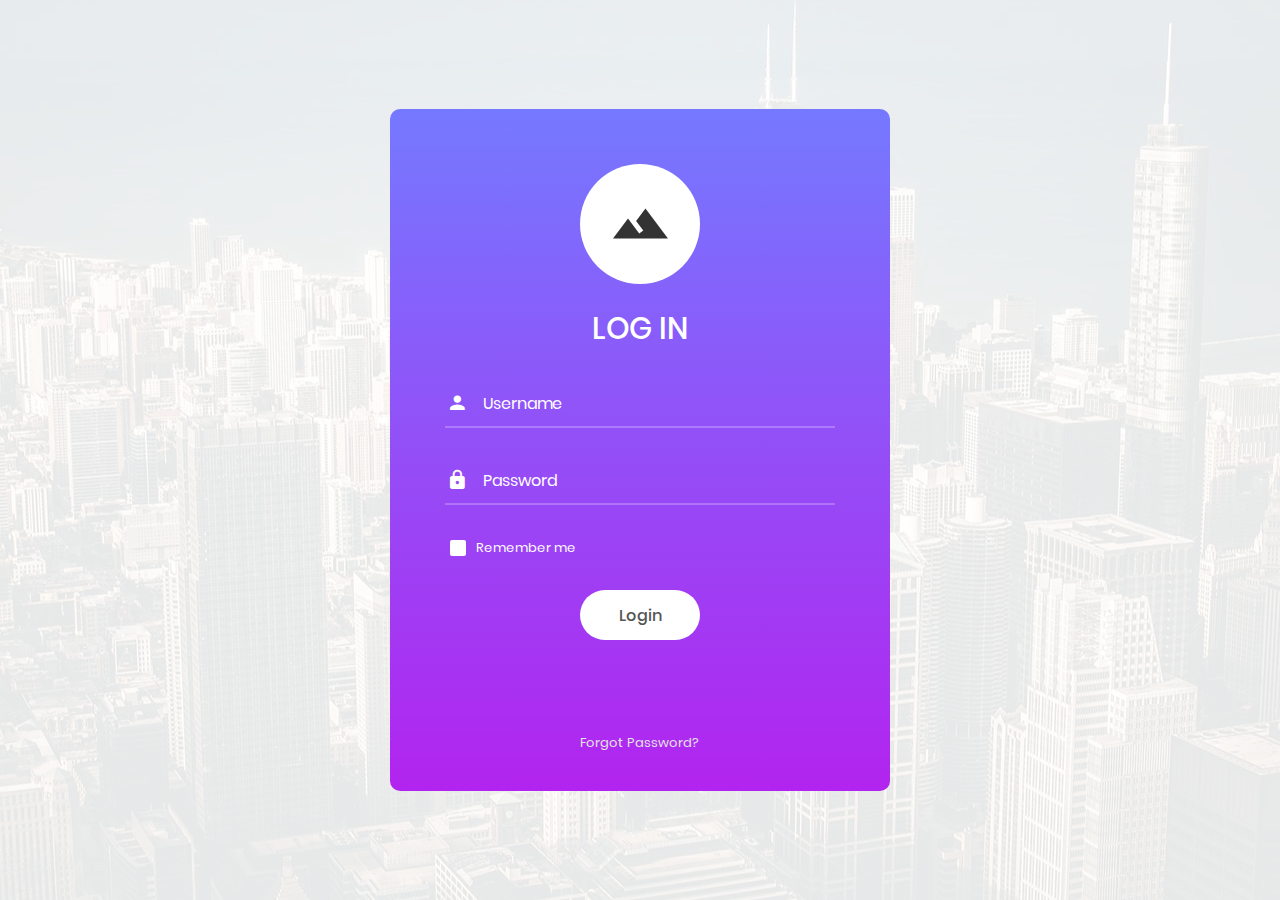
<file: cinema/designConnexion/index.html>
<!DOCTYPE html>
<html lang="en">
<head>
	<title>Login V3</title>
	<meta charset="UTF-8">
	<meta name="viewport" content="width=device-width, initial-scale=1">
<!--===============================================================================================-->
	<link rel="icon" type="image/png" href="images/icons/favicon.ico"/>
<!--===============================================================================================-->
	<link rel="stylesheet" type="text/css" href="vendor/bootstrap/css/bootstrap.min.css">
<!--===============================================================================================-->
	<link rel="stylesheet" type="text/css" href="fonts/font-awesome-4.7.0/css/font-awesome.min.css">
<!--===============================================================================================-->
	<link rel="stylesheet" type="text/css" href="fonts/iconic/css/material-design-iconic-font.min.css">
<!--===============================================================================================-->
	<link rel="stylesheet" type="text/css" href="vendor/animate/animate.css">
<!--===============================================================================================-->
	<link rel="stylesheet" type="text/css" href="vendor/css-hamburgers/hamburgers.min.css">
<!--===============================================================================================-->
	<link rel="stylesheet" type="text/css" href="vendor/animsition/css/animsition.min.css">
<!--===============================================================================================-->
	<link rel="stylesheet" type="text/css" href="vendor/select2/select2.min.css">
<!--===============================================================================================-->
	<link rel="stylesheet" type="text/css" href="vendor/daterangepicker/daterangepicker.css">
<!--===============================================================================================-->
	<link rel="stylesheet" type="text/css" href="css/util.css">
	<link rel="stylesheet" type="text/css" href="css/main.css">
<!--===============================================================================================-->
</head>
<body>

	<div class="limiter">
		<div class="container-login100" style="background-image: url('images/bg-01.jpg');">
			<div class="wrap-login100">
				<form class="login100-form validate-form">
					<span class="login100-form-logo">
						<i class="zmdi zmdi-landscape"></i>
					</span>

					<span class="login100-form-title p-b-34 p-t-27">
						Log in
					</span>

					<div class="wrap-input100 validate-input" data-validate = "Enter username">
						<input class="input100" type="text" name="username" placeholder="Username">
						<span class="focus-input100" data-placeholder="&#xf207;"></span>
					</div>

					<div class="wrap-input100 validate-input" data-validate="Enter password">
						<input class="input100" type="password" name="pass" placeholder="Password">
						<span class="focus-input100" data-placeholder="&#xf191;"></span>
					</div>

					<div class="contact100-form-checkbox">
						<input class="input-checkbox100" id="ckb1" type="checkbox" name="remember-me">
						<label class="label-checkbox100" for="ckb1">
							Remember me
						</label>
					</div>

					<div class="container-login100-form-btn">
						<button class="login100-form-btn">
							Login
						</button>
					</div>

					<div class="text-center p-t-90">
						<a class="txt1" href="#">
							Forgot Password?
						</a>
					</div>
				</form>
			</div>
		</div>
	</div>


	<div id="dropDownSelect1"></div>

<!--===============================================================================================-->
	<script src="vendor/jquery/jquery-3.2.1.min.js"></script>
<!--===============================================================================================-->
	<script src="vendor/animsition/js/animsition.min.js"></script>
<!--===============================================================================================-->
	<script src="vendor/bootstrap/js/popper.js"></script>
	<script src="vendor/bootstrap/js/bootstrap.min.js"></script>
<!--===============================================================================================-->
	<script src="vendor/select2/select2.min.js"></script>
<!--===============================================================================================-->
	<script src="vendor/daterangepicker/moment.min.js"></script>
	<script src="vendor/daterangepicker/daterangepicker.js"></script>
<!--===============================================================================================-->
	<script src="vendor/countdowntime/countdowntime.js"></script>
<!--===============================================================================================-->
	<script src="js/main.js"></script>

</body>
</html>
</file>
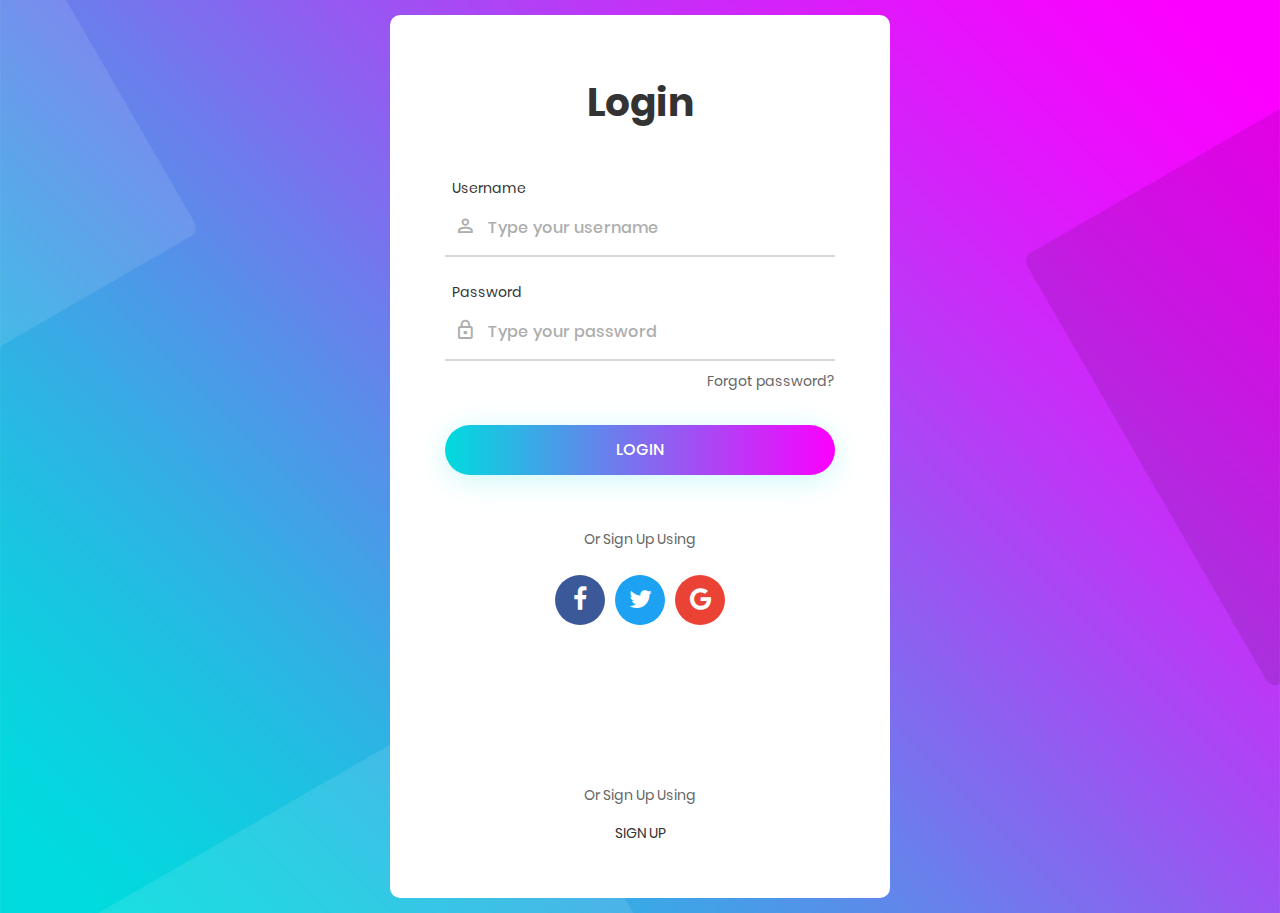
<file: cinema/designInscription/index.html>
<!DOCTYPE html>
<html lang="en">
<head>
	<title>Login V4</title>
	<meta charset="UTF-8">
	<meta name="viewport" content="width=device-width, initial-scale=1">
<!--===============================================================================================-->
	<link rel="icon" type="image/png" href="images/icons/favicon.ico"/>
<!--===============================================================================================-->
	<link rel="stylesheet" type="text/css" href="vendor/bootstrap/css/bootstrap.min.css">
<!--===============================================================================================-->
	<link rel="stylesheet" type="text/css" href="fonts/font-awesome-4.7.0/css/font-awesome.min.css">
<!--===============================================================================================-->
	<link rel="stylesheet" type="text/css" href="fonts/iconic/css/material-design-iconic-font.min.css">
<!--===============================================================================================-->
	<link rel="stylesheet" type="text/css" href="vendor/animate/animate.css">
<!--===============================================================================================-->
	<link rel="stylesheet" type="text/css" href="vendor/css-hamburgers/hamburgers.min.css">
<!--===============================================================================================-->
	<link rel="stylesheet" type="text/css" href="vendor/animsition/css/animsition.min.css">
<!--===============================================================================================-->
	<link rel="stylesheet" type="text/css" href="vendor/select2/select2.min.css">
<!--===============================================================================================-->
	<link rel="stylesheet" type="text/css" href="vendor/daterangepicker/daterangepicker.css">
<!--===============================================================================================-->
	<link rel="stylesheet" type="text/css" href="css/util.css">
	<link rel="stylesheet" type="text/css" href="css/main.css">
<!--===============================================================================================-->
</head>
<body>

	<div class="limiter">
		<div class="container-login100" style="background-image: url('images/bg-01.jpg');">
			<div class="wrap-login100 p-l-55 p-r-55 p-t-65 p-b-54">
				<form class="login100-form validate-form">
					<span class="login100-form-title p-b-49">
						Login
					</span>

					<div class="wrap-input100 validate-input m-b-23" data-validate = "Username is reauired">
						<span class="label-input100">Username</span>
						<input class="input100" type="text" name="username" placeholder="Type your username">
						<span class="focus-input100" data-symbol="&#xf206;"></span>
					</div>

					<div class="wrap-input100 validate-input" data-validate="Password is required">
						<span class="label-input100">Password</span>
						<input class="input100" type="password" name="pass" placeholder="Type your password">
						<span class="focus-input100" data-symbol="&#xf190;"></span>
					</div>

					<div class="text-right p-t-8 p-b-31">
						<a href="#">
							Forgot password?
						</a>
					</div>

					<div class="container-login100-form-btn">
						<div class="wrap-login100-form-btn">
							<div class="login100-form-bgbtn"></div>
							<button class="login100-form-btn">
								Login
							</button>
						</div>
					</div>

					<div class="txt1 text-center p-t-54 p-b-20">
						<span>
							Or Sign Up Using
						</span>
					</div>

					<div class="flex-c-m">
						<a href="#" class="login100-social-item bg1">
							<i class="fa fa-facebook"></i>
						</a>

						<a href="#" class="login100-social-item bg2">
							<i class="fa fa-twitter"></i>
						</a>

						<a href="#" class="login100-social-item bg3">
							<i class="fa fa-google"></i>
						</a>
					</div>

					<div class="flex-col-c p-t-155">
						<span class="txt1 p-b-17">
							Or Sign Up Using
						</span>

						<a href="#" class="txt2">
							Sign Up
						</a>
					</div>
				</form>
			</div>
		</div>
	</div>


	<div id="dropDownSelect1"></div>

<!--===============================================================================================-->
	<script src="vendor/jquery/jquery-3.2.1.min.js"></script>
<!--===============================================================================================-->
	<script src="vendor/animsition/js/animsition.min.js"></script>
<!--===============================================================================================-->
	<script src="vendor/bootstrap/js/popper.js"></script>
	<script src="vendor/bootstrap/js/bootstrap.min.js"></script>
<!--===============================================================================================-->
	<script src="vendor/select2/select2.min.js"></script>
<!--===============================================================================================-->
	<script src="vendor/daterangepicker/moment.min.js"></script>
	<script src="vendor/daterangepicker/daterangepicker.js"></script>
<!--===============================================================================================-->
	<script src="vendor/countdowntime/countdowntime.js"></script>
<!--===============================================================================================-->
	<script src="js/main.js"></script>

</body>
</html>
</file>
<file: cinema/designConnexion/vendor/daterangepicker/daterangepicker.css>
.daterangepicker {
  position: absolute;
  color: inherit;
  background-color: #fff;
  border-radius: 4px;
  width: 278px;
  padding: 4px;
  margin-top: 1px;
  top: 100px;
  left: 20px;
  /* Calendars */ }
  .daterangepicker:before, .daterangepicker:after {
    position: absolute;
    display: inline-block;
    border-bottom-color: rgba(0, 0, 0, 0.2);
    content: ''; }
  .daterangepicker:before {
    top: -7px;
    border-right: 7px solid transparent;
    border-left: 7px solid transparent;
    border-bottom: 7px solid #ccc; }
  .daterangepicker:after {
    top: -6px;
    border-right: 6px solid transparent;
    border-bottom: 6px solid #fff;
    border-left: 6px solid transparent; }
  .daterangepicker.opensleft:before {
    right: 9px; }
  .daterangepicker.opensleft:after {
    right: 10px; }
  .daterangepicker.openscenter:before {
    left: 0;
    right: 0;
    width: 0;
    margin-left: auto;
    margin-right: auto; }
  .daterangepicker.openscenter:after {
    left: 0;
    right: 0;
    width: 0;
    margin-left: auto;
    margin-right: auto; }
  .daterangepicker.opensright:before {
    left: 9px; }
  .daterangepicker.opensright:after {
    left: 10px; }
  .daterangepicker.dropup {
    margin-top: -5px; }
    .daterangepicker.dropup:before {
      top: initial;
      bottom: -7px;
      border-bottom: initial;
      border-top: 7px solid #ccc; }
    .daterangepicker.dropup:after {
      top: initial;
      bottom: -6px;
      border-bottom: initial;
      border-top: 6px solid #fff; }
  .daterangepicker.dropdown-menu {
    max-width: none;
    z-index: 3001; }
  .daterangepicker.single .ranges, .daterangepicker.single .calendar {
    float: none; }
  .daterangepicker.show-calendar .calendar {
    display: block; }
  .daterangepicker .calendar {
    display: none;
    max-width: 270px;
    margin: 4px; }
    .daterangepicker .calendar.single .calendar-table {
      border: none; }
    .daterangepicker .calendar th, .daterangepicker .calendar td {
      white-space: nowrap;
      text-align: center;
      min-width: 32px; }
  .daterangepicker .calendar-table {
    border: 1px solid #fff;
    padding: 4px;
    border-radius: 4px;
    background-color: #fff; }
  .daterangepicker table {
    width: 100%;
    margin: 0; }
  .daterangepicker td, .daterangepicker th {
    text-align: center;
    width: 20px;
    height: 20px;
    border-radius: 4px;
    border: 1px solid transparent;
    white-space: nowrap;
    cursor: pointer; }
    .daterangepicker td.available:hover, .daterangepicker th.available:hover {
      background-color: #eee;
      border-color: transparent;
      color: inherit; }
    .daterangepicker td.week, .daterangepicker th.week {
      font-size: 80%;
      color: #ccc; }
  .daterangepicker td.off, .daterangepicker td.off.in-range, .daterangepicker td.off.start-date, .daterangepicker td.off.end-date {
    background-color: #fff;
    border-color: transparent;
    color: #999; }
  .daterangepicker td.in-range {
    background-color: #ebf4f8;
    border-color: transparent;
    color: #000;
    border-radius: 0; }
  .daterangepicker td.start-date {
    border-radius: 4px 0 0 4px; }
  .daterangepicker td.end-date {
    border-radius: 0 4px 4px 0; }
  .daterangepicker td.start-date.end-date {
    border-radius: 4px; }
  .daterangepicker td.active, .daterangepicker td.active:hover {
    background-color: #357ebd;
    border-color: transparent;
    color: #fff; }
  .daterangepicker th.month {
    width: auto; }
  .daterangepicker td.disabled, .daterangepicker option.disabled {
    color: #999;
    cursor: not-allowed;
    text-decoration: line-through; }
  .daterangepicker select.monthselect, .daterangepicker select.yearselect {
    font-size: 12px;
    padding: 1px;
    height: auto;
    margin: 0;
    cursor: default; }
  .daterangepicker select.monthselect {
    margin-right: 2%;
    width: 56%; }
  .daterangepicker select.yearselect {
    width: 40%; }
  .daterangepicker select.hourselect, .daterangepicker select.minuteselect, .daterangepicker select.secondselect, .daterangepicker select.ampmselect {
    width: 50px;
    margin-bottom: 0; }
  .daterangepicker .input-mini {
    border: 1px solid #ccc;
    border-radius: 4px;
    color: #555;
    height: 30px;
    line-height: 30px;
    display: block;
    vertical-align: middle;
    margin: 0 0 5px 0;
    padding: 0 6px 0 28px;
    width: 100%; }
    .daterangepicker .input-mini.active {
      border: 1px solid #08c;
      border-radius: 4px; }
  .daterangepicker .daterangepicker_input {
    position: relative; }
    .daterangepicker .daterangepicker_input i {
      position: absolute;
      left: 8px;
      top: 8px; }
  .daterangepicker.rtl .input-mini {
    padding-right: 28px;
    padding-left: 6px; }
  .daterangepicker.rtl .daterangepicker_input i {
    left: auto;
    right: 8px; }
  .daterangepicker .calendar-time {
    text-align: center;
    margin: 5px auto;
    line-height: 30px;
    position: relative;
    padding-left: 28px; }
    .daterangepicker .calendar-time select.disabled {
      color: #ccc;
      cursor: not-allowed; }

.ranges {
  font-size: 11px;
  float: none;
  margin: 4px;
  text-align: left; }
  .ranges ul {
    list-style: none;
    margin: 0 auto;
    padding: 0;
    width: 100%; }
  .ranges li {
    font-size: 13px;
    background-color: #f5f5f5;
    border: 1px solid #f5f5f5;
    border-radius: 4px;
    color: #08c;
    padding: 3px 12px;
    margin-bottom: 8px;
    cursor: pointer; }
    .ranges li:hover {
      background-color: #08c;
      border: 1px solid #08c;
      color: #fff; }
    .ranges li.active {
      background-color: #08c;
      border: 1px solid #08c;
      color: #fff; }

/*  Larger Screen Styling */
@media (min-width: 564px) {
  .daterangepicker {
    width: auto; }
    .daterangepicker .ranges ul {
      width: 160px; }
    .daterangepicker.single .ranges ul {
      width: 100%; }
    .daterangepicker.single .calendar.left {
      clear: none; }
    .daterangepicker.single.ltr .ranges, .daterangepicker.single.ltr .calendar {
      float: left; }
    .daterangepicker.single.rtl .ranges, .daterangepicker.single.rtl .calendar {
      float: right; }
    .daterangepicker.ltr {
      direction: ltr;
      text-align: left; }
      .daterangepicker.ltr .calendar.left {
        clear: left;
        margin-right: 0; }
        .daterangepicker.ltr .calendar.left .calendar-table {
          border-right: none;
          border-top-right-radius: 0;
          border-bottom-right-radius: 0; }
      .daterangepicker.ltr .calendar.right {
        margin-left: 0; }
        .daterangepicker.ltr .calendar.right .calendar-table {
          border-left: none;
          border-top-left-radius: 0;
          border-bottom-left-radius: 0; }
      .daterangepicker.ltr .left .daterangepicker_input {
        padding-right: 12px; }
      .daterangepicker.ltr .calendar.left .calendar-table {
        padding-right: 12px; }
      .daterangepicker.ltr .ranges, .daterangepicker.ltr .calendar {
        float: left; }
    .daterangepicker.rtl {
      direction: rtl;
      text-align: right; }
      .daterangepicker.rtl .calendar.left {
        clear: right;
        margin-left: 0; }
        .daterangepicker.rtl .calendar.left .calendar-table {
          border-left: none;
          border-top-left-radius: 0;
          border-bottom-left-radius: 0; }
      .daterangepicker.rtl .calendar.right {
        margin-right: 0; }
        .daterangepicker.rtl .calendar.right .calendar-table {
          border-right: none;
          border-top-right-radius: 0;
          border-bottom-right-radius: 0; }
      .daterangepicker.rtl .left .daterangepicker_input {
        padding-left: 12px; }
      .daterangepicker.rtl .calendar.left .calendar-table {
        padding-left: 12px; }
      .daterangepicker.rtl .ranges, .daterangepicker.rtl .calendar {
        text-align: right;
        float: right; } }
@media (min-width: 730px) {
  .daterangepicker .ranges {
    width: auto; }
  .daterangepicker.ltr .ranges {
    float: left; }
  .daterangepicker.rtl .ranges {
    float: right; }
  .daterangepicker .calendar.left {
    clear: none !important; } }
</file>
<file: cinema/designConnexion/css/util.css>
/*[ FONT SIZE ]
///////////////////////////////////////////////////////////
*/
.fs-1 {font-size: 1px;}
.fs-2 {font-size: 2px;}
.fs-3 {font-size: 3px;}
.fs-4 {font-size: 4px;}
.fs-5 {font-size: 5px;}
.fs-6 {font-size: 6px;}
.fs-7 {font-size: 7px;}
.fs-8 {font-size: 8px;}
.fs-9 {font-size: 9px;}
.fs-10 {font-size: 10px;}
.fs-11 {font-size: 11px;}
.fs-12 {font-size: 12px;}
.fs-13 {font-size: 13px;}
.fs-14 {font-size: 14px;}
.fs-15 {font-size: 15px;}
.fs-16 {font-size: 16px;}
.fs-17 {font-size: 17px;}
.fs-18 {font-size: 18px;}
.fs-19 {font-size: 19px;}
.fs-20 {font-size: 20px;}
.fs-21 {font-size: 21px;}
.fs-22 {font-size: 22px;}
.fs-23 {font-size: 23px;}
.fs-24 {font-size: 24px;}
.fs-25 {font-size: 25px;}
.fs-26 {font-size: 26px;}
.fs-27 {font-size: 27px;}
.fs-28 {font-size: 28px;}
.fs-29 {font-size: 29px;}
.fs-30 {font-size: 30px;}
.fs-31 {font-size: 31px;}
.fs-32 {font-size: 32px;}
.fs-33 {font-size: 33px;}
.fs-34 {font-size: 34px;}
.fs-35 {font-size: 35px;}
.fs-36 {font-size: 36px;}
.fs-37 {font-size: 37px;}
.fs-38 {font-size: 38px;}
.fs-39 {font-size: 39px;}
.fs-40 {font-size: 40px;}
.fs-41 {font-size: 41px;}
.fs-42 {font-size: 42px;}
.fs-43 {font-size: 43px;}
.fs-44 {font-size: 44px;}
.fs-45 {font-size: 45px;}
.fs-46 {font-size: 46px;}
.fs-47 {font-size: 47px;}
.fs-48 {font-size: 48px;}
.fs-49 {font-size: 49px;}
.fs-50 {font-size: 50px;}
.fs-51 {font-size: 51px;}
.fs-52 {font-size: 52px;}
.fs-53 {font-size: 53px;}
.fs-54 {font-size: 54px;}
.fs-55 {font-size: 55px;}
.fs-56 {font-size: 56px;}
.fs-57 {font-size: 57px;}
.fs-58 {font-size: 58px;}
.fs-59 {font-size: 59px;}
.fs-60 {font-size: 60px;}
.fs-61 {font-size: 61px;}
.fs-62 {font-size: 62px;}
.fs-63 {font-size: 63px;}
.fs-64 {font-size: 64px;}
.fs-65 {font-size: 65px;}
.fs-66 {font-size: 66px;}
.fs-67 {font-size: 67px;}
.fs-68 {font-size: 68px;}
.fs-69 {font-size: 69px;}
.fs-70 {font-size: 70px;}
.fs-71 {font-size: 71px;}
.fs-72 {font-size: 72px;}
.fs-73 {font-size: 73px;}
.fs-74 {font-size: 74px;}
.fs-75 {font-size: 75px;}
.fs-76 {font-size: 76px;}
.fs-77 {font-size: 77px;}
.fs-78 {font-size: 78px;}
.fs-79 {font-size: 79px;}
.fs-80 {font-size: 80px;}
.fs-81 {font-size: 81px;}
.fs-82 {font-size: 82px;}
.fs-83 {font-size: 83px;}
.fs-84 {font-size: 84px;}
.fs-85 {font-size: 85px;}
.fs-86 {font-size: 86px;}
.fs-87 {font-size: 87px;}
.fs-88 {font-size: 88px;}
.fs-89 {font-size: 89px;}
.fs-90 {font-size: 90px;}
.fs-91 {font-size: 91px;}
.fs-92 {font-size: 92px;}
.fs-93 {font-size: 93px;}
.fs-94 {font-size: 94px;}
.fs-95 {font-size: 95px;}
.fs-96 {font-size: 96px;}
.fs-97 {font-size: 97px;}
.fs-98 {font-size: 98px;}
.fs-99 {font-size: 99px;}
.fs-100 {font-size: 100px;}
.fs-101 {font-size: 101px;}
.fs-102 {font-size: 102px;}
.fs-103 {font-size: 103px;}
.fs-104 {font-size: 104px;}
.fs-105 {font-size: 105px;}
.fs-106 {font-size: 106px;}
.fs-107 {font-size: 107px;}
.fs-108 {font-size: 108px;}
.fs-109 {font-size: 109px;}
.fs-110 {font-size: 110px;}
.fs-111 {font-size: 111px;}
.fs-112 {font-size: 112px;}
.fs-113 {font-size: 113px;}
.fs-114 {font-size: 114px;}
.fs-115 {font-size: 115px;}
.fs-116 {font-size: 116px;}
.fs-117 {font-size: 117px;}
.fs-118 {font-size: 118px;}
.fs-119 {font-size: 119px;}
.fs-120 {font-size: 120px;}
.fs-121 {font-size: 121px;}
.fs-122 {font-size: 122px;}
.fs-123 {font-size: 123px;}
.fs-124 {font-size: 124px;}
.fs-125 {font-size: 125px;}
.fs-126 {font-size: 126px;}
.fs-127 {font-size: 127px;}
.fs-128 {font-size: 128px;}
.fs-129 {font-size: 129px;}
.fs-130 {font-size: 130px;}
.fs-131 {font-size: 131px;}
.fs-132 {font-size: 132px;}
.fs-133 {font-size: 133px;}
.fs-134 {font-size: 134px;}
.fs-135 {font-size: 135px;}
.fs-136 {font-size: 136px;}
.fs-137 {font-size: 137px;}
.fs-138 {font-size: 138px;}
.fs-139 {font-size: 139px;}
.fs-140 {font-size: 140px;}
.fs-141 {font-size: 141px;}
.fs-142 {font-size: 142px;}
.fs-143 {font-size: 143px;}
.fs-144 {font-size: 144px;}
.fs-145 {font-size: 145px;}
.fs-146 {font-size: 146px;}
.fs-147 {font-size: 147px;}
.fs-148 {font-size: 148px;}
.fs-149 {font-size: 149px;}
.fs-150 {font-size: 150px;}
.fs-151 {font-size: 151px;}
.fs-152 {font-size: 152px;}
.fs-153 {font-size: 153px;}
.fs-154 {font-size: 154px;}
.fs-155 {font-size: 155px;}
.fs-156 {font-size: 156px;}
.fs-157 {font-size: 157px;}
.fs-158 {font-size: 158px;}
.fs-159 {font-size: 159px;}
.fs-160 {font-size: 160px;}
.fs-161 {font-size: 161px;}
.fs-162 {font-size: 162px;}
.fs-163 {font-size: 163px;}
.fs-164 {font-size: 164px;}
.fs-165 {font-size: 165px;}
.fs-166 {font-size: 166px;}
.fs-167 {font-size: 167px;}
.fs-168 {font-size: 168px;}
.fs-169 {font-size: 169px;}
.fs-170 {font-size: 170px;}
.fs-171 {font-size: 171px;}
.fs-172 {font-size: 172px;}
.fs-173 {font-size: 173px;}
.fs-174 {font-size: 174px;}
.fs-175 {font-size: 175px;}
.fs-176 {font-size: 176px;}
.fs-177 {font-size: 177px;}
.fs-178 {font-size: 178px;}
.fs-179 {font-size: 179px;}
.fs-180 {font-size: 180px;}
.fs-181 {font-size: 181px;}
.fs-182 {font-size: 182px;}
.fs-183 {font-size: 183px;}
.fs-184 {font-size: 184px;}
.fs-185 {font-size: 185px;}
.fs-186 {font-size: 186px;}
.fs-187 {font-size: 187px;}
.fs-188 {font-size: 188px;}
.fs-189 {font-size: 189px;}
.fs-190 {font-size: 190px;}
.fs-191 {font-size: 191px;}
.fs-192 {font-size: 192px;}
.fs-193 {font-size: 193px;}
.fs-194 {font-size: 194px;}
.fs-195 {font-size: 195px;}
.fs-196 {font-size: 196px;}
.fs-197 {font-size: 197px;}
.fs-198 {font-size: 198px;}
.fs-199 {font-size: 199px;}
.fs-200 {font-size: 200px;}

/*[ PADDING ]
///////////////////////////////////////////////////////////
*/
.p-t-0 {padding-top: 0px;}
.p-t-1 {padding-top: 1px;}
.p-t-2 {padding-top: 2px;}
.p-t-3 {padding-top: 3px;}
.p-t-4 {padding-top: 4px;}
.p-t-5 {padding-top: 5px;}
.p-t-6 {padding-top: 6px;}
.p-t-7 {padding-top: 7px;}
.p-t-8 {padding-top: 8px;}
.p-t-9 {padding-top: 9px;}
.p-t-10 {padding-top: 10px;}
.p-t-11 {padding-top: 11px;}
.p-t-12 {padding-top: 12px;}
.p-t-13 {padding-top: 13px;}
.p-t-14 {padding-top: 14px;}
.p-t-15 {padding-top: 15px;}
.p-t-16 {padding-top: 16px;}
.p-t-17 {padding-top: 17px;}
.p-t-18 {padding-top: 18px;}
.p-t-19 {padding-top: 19px;}
.p-t-20 {padding-top: 20px;}
.p-t-21 {padding-top: 21px;}
.p-t-22 {padding-top: 22px;}
.p-t-23 {padding-top: 23px;}
.p-t-24 {padding-top: 24px;}
.p-t-25 {padding-top: 25px;}
.p-t-26 {padding-top: 26px;}
.p-t-27 {padding-top: 27px;}
.p-t-28 {padding-top: 28px;}
.p-t-29 {padding-top: 29px;}
.p-t-30 {padding-top: 30px;}
.p-t-31 {padding-top: 31px;}
.p-t-32 {padding-top: 32px;}
.p-t-33 {padding-top: 33px;}
.p-t-34 {padding-top: 34px;}
.p-t-35 {padding-top: 35px;}
.p-t-36 {padding-top: 36px;}
.p-t-37 {padding-top: 37px;}
.p-t-38 {padding-top: 38px;}
.p-t-39 {padding-top: 39px;}
.p-t-40 {padding-top: 40px;}
.p-t-41 {padding-top: 41px;}
.p-t-42 {padding-top: 42px;}
.p-t-43 {padding-top: 43px;}
.p-t-44 {padding-top: 44px;}
.p-t-45 {padding-top: 45px;}
.p-t-46 {padding-top: 46px;}
.p-t-47 {padding-top: 47px;}
.p-t-48 {padding-top: 48px;}
.p-t-49 {padding-top: 49px;}
.p-t-50 {padding-top: 50px;}
.p-t-51 {padding-top: 51px;}
.p-t-52 {padding-top: 52px;}
.p-t-53 {padding-top: 53px;}
.p-t-54 {padding-top: 54px;}
.p-t-55 {padding-top: 55px;}
.p-t-56 {padding-top: 56px;}
.p-t-57 {padding-top: 57px;}
.p-t-58 {padding-top: 58px;}
.p-t-59 {padding-top: 59px;}
.p-t-60 {padding-top: 60px;}
.p-t-61 {padding-top: 61px;}
.p-t-62 {padding-top: 62px;}
.p-t-63 {padding-top: 63px;}
.p-t-64 {padding-top: 64px;}
.p-t-65 {padding-top: 65px;}
.p-t-66 {padding-top: 66px;}
.p-t-67 {padding-top: 67px;}
.p-t-68 {padding-top: 68px;}
.p-t-69 {padding-top: 69px;}
.p-t-70 {padding-top: 70px;}
.p-t-71 {padding-top: 71px;}
.p-t-72 {padding-top: 72px;}
.p-t-73 {padding-top: 73px;}
.p-t-74 {padding-top: 74px;}
.p-t-75 {padding-top: 75px;}
.p-t-76 {padding-top: 76px;}
.p-t-77 {padding-top: 77px;}
.p-t-78 {padding-top: 78px;}
.p-t-79 {padding-top: 79px;}
.p-t-80 {padding-top: 80px;}
.p-t-81 {padding-top: 81px;}
.p-t-82 {padding-top: 82px;}
.p-t-83 {padding-top: 83px;}
.p-t-84 {padding-top: 84px;}
.p-t-85 {padding-top: 85px;}
.p-t-86 {padding-top: 86px;}
.p-t-87 {padding-top: 87px;}
.p-t-88 {padding-top: 88px;}
.p-t-89 {padding-top: 89px;}
.p-t-90 {padding-top: 90px;}
.p-t-91 {padding-top: 91px;}
.p-t-92 {padding-top: 92px;}
.p-t-93 {padding-top: 93px;}
.p-t-94 {padding-top: 94px;}
.p-t-95 {padding-top: 95px;}
.p-t-96 {padding-top: 96px;}
.p-t-97 {padding-top: 97px;}
.p-t-98 {padding-top: 98px;}
.p-t-99 {padding-top: 99px;}
.p-t-100 {padding-top: 100px;}
.p-t-101 {padding-top: 101px;}
.p-t-102 {padding-top: 102px;}
.p-t-103 {padding-top: 103px;}
.p-t-104 {padding-top: 104px;}
.p-t-105 {padding-top: 105px;}
.p-t-106 {padding-top: 106px;}
.p-t-107 {padding-top: 107px;}
.p-t-108 {padding-top: 108px;}
.p-t-109 {padding-top: 109px;}
.p-t-110 {padding-top: 110px;}
.p-t-111 {padding-top: 111px;}
.p-t-112 {padding-top: 112px;}
.p-t-113 {padding-top: 113px;}
.p-t-114 {padding-top: 114px;}
.p-t-115 {padding-top: 115px;}
.p-t-116 {padding-top: 116px;}
.p-t-117 {padding-top: 117px;}
.p-t-118 {padding-top: 118px;}
.p-t-119 {padding-top: 119px;}
.p-t-120 {padding-top: 120px;}
.p-t-121 {padding-top: 121px;}
.p-t-122 {padding-top: 122px;}
.p-t-123 {padding-top: 123px;}
.p-t-124 {padding-top: 124px;}
.p-t-125 {padding-top: 125px;}
.p-t-126 {padding-top: 126px;}
.p-t-127 {padding-top: 127px;}
.p-t-128 {padding-top: 128px;}
.p-t-129 {padding-top: 129px;}
.p-t-130 {padding-top: 130px;}
.p-t-131 {padding-top: 131px;}
.p-t-132 {padding-top: 132px;}
.p-t-133 {padding-top: 133px;}
.p-t-134 {padding-top: 134px;}
.p-t-135 {padding-top: 135px;}
.p-t-136 {padding-top: 136px;}
.p-t-137 {padding-top: 137px;}
.p-t-138 {padding-top: 138px;}
.p-t-139 {padding-top: 139px;}
.p-t-140 {padding-top: 140px;}
.p-t-141 {padding-top: 141px;}
.p-t-142 {padding-top: 142px;}
.p-t-143 {padding-top: 143px;}
.p-t-144 {padding-top: 144px;}
.p-t-145 {padding-top: 145px;}
.p-t-146 {padding-top: 146px;}
.p-t-147 {padding-top: 147px;}
.p-t-148 {padding-top: 148px;}
.p-t-149 {padding-top: 149px;}
.p-t-150 {padding-top: 150px;}
.p-t-151 {padding-top: 151px;}
.p-t-152 {padding-top: 152px;}
.p-t-153 {padding-top: 153px;}
.p-t-154 {padding-top: 154px;}
.p-t-155 {padding-top: 155px;}
.p-t-156 {padding-top: 156px;}
.p-t-157 {padding-top: 157px;}
.p-t-158 {padding-top: 158px;}
.p-t-159 {padding-top: 159px;}
.p-t-160 {padding-top: 160px;}
.p-t-161 {padding-top: 161px;}
.p-t-162 {padding-top: 162px;}
.p-t-163 {padding-top: 163px;}
.p-t-164 {padding-top: 164px;}
.p-t-165 {padding-top: 165px;}
.p-t-166 {padding-top: 166px;}
.p-t-167 {padding-top: 167px;}
.p-t-168 {padding-top: 168px;}
.p-t-169 {padding-top: 169px;}
.p-t-170 {padding-top: 170px;}
.p-t-171 {padding-top: 171px;}
.p-t-172 {padding-top: 172px;}
.p-t-173 {padding-top: 173px;}
.p-t-174 {padding-top: 174px;}
.p-t-175 {padding-top: 175px;}
.p-t-176 {padding-top: 176px;}
.p-t-177 {padding-top: 177px;}
.p-t-178 {padding-top: 178px;}
.p-t-179 {padding-top: 179px;}
.p-t-180 {padding-top: 180px;}
.p-t-181 {padding-top: 181px;}
.p-t-182 {padding-top: 182px;}
.p-t-183 {padding-top: 183px;}
.p-t-184 {padding-top: 184px;}
.p-t-185 {padding-top: 185px;}
.p-t-186 {padding-top: 186px;}
.p-t-187 {padding-top: 187px;}
.p-t-188 {padding-top: 188px;}
.p-t-189 {padding-top: 189px;}
.p-t-190 {padding-top: 190px;}
.p-t-191 {padding-top: 191px;}
.p-t-192 {padding-top: 192px;}
.p-t-193 {padding-top: 193px;}
.p-t-194 {padding-top: 194px;}
.p-t-195 {padding-top: 195px;}
.p-t-196 {padding-top: 196px;}
.p-t-197 {padding-top: 197px;}
.p-t-198 {padding-top: 198px;}
.p-t-199 {padding-top: 199px;}
.p-t-200 {padding-top: 200px;}
.p-t-201 {padding-top: 201px;}
.p-t-202 {padding-top: 202px;}
.p-t-203 {padding-top: 203px;}
.p-t-204 {padding-top: 204px;}
.p-t-205 {padding-top: 205px;}
.p-t-206 {padding-top: 206px;}
.p-t-207 {padding-top: 207px;}
.p-t-208 {padding-top: 208px;}
.p-t-209 {padding-top: 209px;}
.p-t-210 {padding-top: 210px;}
.p-t-211 {padding-top: 211px;}
.p-t-212 {padding-top: 212px;}
.p-t-213 {padding-top: 213px;}
.p-t-214 {padding-top: 214px;}
.p-t-215 {padding-top: 215px;}
.p-t-216 {padding-top: 216px;}
.p-t-217 {padding-top: 217px;}
.p-t-218 {padding-top: 218px;}
.p-t-219 {padding-top: 219px;}
.p-t-220 {padding-top: 220px;}
.p-t-221 {padding-top: 221px;}
.p-t-222 {padding-top: 222px;}
.p-t-223 {padding-top: 223px;}
.p-t-224 {padding-top: 224px;}
.p-t-225 {padding-top: 225px;}
.p-t-226 {padding-top: 226px;}
.p-t-227 {padding-top: 227px;}
.p-t-228 {padding-top: 228px;}
.p-t-229 {padding-top: 229px;}
.p-t-230 {padding-top: 230px;}
.p-t-231 {padding-top: 231px;}
.p-t-232 {padding-top: 232px;}
.p-t-233 {padding-top: 233px;}
.p-t-234 {padding-top: 234px;}
.p-t-235 {padding-top: 235px;}
.p-t-236 {padding-top: 236px;}
.p-t-237 {padding-top: 237px;}
.p-t-238 {padding-top: 238px;}
.p-t-239 {padding-top: 239px;}
.p-t-240 {padding-top: 240px;}
.p-t-241 {padding-top: 241px;}
.p-t-242 {padding-top: 242px;}
.p-t-243 {padding-top: 243px;}
.p-t-244 {padding-top: 244px;}
.p-t-245 {padding-top: 245px;}
.p-t-246 {padding-top: 246px;}
.p-t-247 {padding-top: 247px;}
.p-t-248 {padding-top: 248px;}
.p-t-249 {padding-top: 249px;}
.p-t-250 {padding-top: 250px;}
.p-b-0 {padding-bottom: 0px;}
.p-b-1 {padding-bottom: 1px;}
.p-b-2 {padding-bottom: 2px;}
.p-b-3 {padding-bottom: 3px;}
.p-b-4 {padding-bottom: 4px;}
.p-b-5 {padding-bottom: 5px;}
.p-b-6 {padding-bottom: 6px;}
.p-b-7 {padding-bottom: 7px;}
.p-b-8 {padding-bottom: 8px;}
.p-b-9 {padding-bottom: 9px;}
.p-b-10 {padding-bottom: 10px;}
.p-b-11 {padding-bottom: 11px;}
.p-b-12 {padding-bottom: 12px;}
.p-b-13 {padding-bottom: 13px;}
.p-b-14 {padding-bottom: 14px;}
.p-b-15 {padding-bottom: 15px;}
.p-b-16 {padding-bottom: 16px;}
.p-b-17 {padding-bottom: 17px;}
.p-b-18 {padding-bottom: 18px;}
.p-b-19 {padding-bottom: 19px;}
.p-b-20 {padding-bottom: 20px;}
.p-b-21 {padding-bottom: 21px;}
.p-b-22 {padding-bottom: 22px;}
.p-b-23 {padding-bottom: 23px;}
.p-b-24 {padding-bottom: 24px;}
.p-b-25 {padding-bottom: 25px;}
.p-b-26 {padding-bottom: 26px;}
.p-b-27 {padding-bottom: 27px;}
.p-b-28 {padding-bottom: 28px;}
.p-b-29 {padding-bottom: 29px;}
.p-b-30 {padding-bottom: 30px;}
.p-b-31 {padding-bottom: 31px;}
.p-b-32 {padding-bottom: 32px;}
.p-b-33 {padding-bottom: 33px;}
.p-b-34 {padding-bottom: 34px;}
.p-b-35 {padding-bottom: 35px;}
.p-b-36 {padding-bottom: 36px;}
.p-b-37 {padding-bottom: 37px;}
.p-b-38 {padding-bottom: 38px;}
.p-b-39 {padding-bottom: 39px;}
.p-b-40 {padding-bottom: 40px;}
.p-b-41 {padding-bottom: 41px;}
.p-b-42 {padding-bottom: 42px;}
.p-b-43 {padding-bottom: 43px;}
.p-b-44 {padding-bottom: 44px;}
.p-b-45 {padding-bottom: 45px;}
.p-b-46 {padding-bottom: 46px;}
.p-b-47 {padding-bottom: 47px;}
.p-b-48 {padding-bottom: 48px;}
.p-b-49 {padding-bottom: 49px;}
.p-b-50 {padding-bottom: 50px;}
.p-b-51 {padding-bottom: 51px;}
.p-b-52 {padding-bottom: 52px;}
.p-b-53 {padding-bottom: 53px;}
.p-b-54 {padding-bottom: 54px;}
.p-b-55 {padding-bottom: 55px;}
.p-b-56 {padding-bottom: 56px;}
.p-b-57 {padding-bottom: 57px;}
.p-b-58 {padding-bottom: 58px;}
.p-b-59 {padding-bottom: 59px;}
.p-b-60 {padding-bottom: 60px;}
.p-b-61 {padding-bottom: 61px;}
.p-b-62 {padding-bottom: 62px;}
.p-b-63 {padding-bottom: 63px;}
.p-b-64 {padding-bottom: 64px;}
.p-b-65 {padding-bottom: 65px;}
.p-b-66 {padding-bottom: 66px;}
.p-b-67 {padding-bottom: 67px;}
.p-b-68 {padding-bottom: 68px;}
.p-b-69 {padding-bottom: 69px;}
.p-b-70 {padding-bottom: 70px;}
.p-b-71 {padding-bottom: 71px;}
.p-b-72 {padding-bottom: 72px;}
.p-b-73 {padding-bottom: 73px;}
.p-b-74 {padding-bottom: 74px;}
.p-b-75 {padding-bottom: 75px;}
.p-b-76 {padding-bottom: 76px;}
.p-b-77 {padding-bottom: 77px;}
.p-b-78 {padding-bottom: 78px;}
.p-b-79 {padding-bottom: 79px;}
.p-b-80 {padding-bottom: 80px;}
.p-b-81 {padding-bottom: 81px;}
.p-b-82 {padding-bottom: 82px;}
.p-b-83 {padding-bottom: 83px;}
.p-b-84 {padding-bottom: 84px;}
.p-b-85 {padding-bottom: 85px;}
.p-b-86 {padding-bottom: 86px;}
.p-b-87 {padding-bottom: 87px;}
.p-b-88 {padding-bottom: 88px;}
.p-b-89 {padding-bottom: 89px;}
.p-b-90 {padding-bottom: 90px;}
.p-b-91 {padding-bottom: 91px;}
.p-b-92 {padding-bottom: 92px;}
.p-b-93 {padding-bottom: 93px;}
.p-b-94 {padding-bottom: 94px;}
.p-b-95 {padding-bottom: 95px;}
.p-b-96 {padding-bottom: 96px;}
.p-b-97 {padding-bottom: 97px;}
.p-b-98 {padding-bottom: 98px;}
.p-b-99 {padding-bottom: 99px;}
.p-b-100 {padding-bottom: 100px;}
.p-b-101 {padding-bottom: 101px;}
.p-b-102 {padding-bottom: 102px;}
.p-b-103 {padding-bottom: 103px;}
.p-b-104 {padding-bottom: 104px;}
.p-b-105 {padding-bottom: 105px;}
.p-b-106 {padding-bottom: 106px;}
.p-b-107 {padding-bottom: 107px;}
.p-b-108 {padding-bottom: 108px;}
.p-b-109 {padding-bottom: 109px;}
.p-b-110 {padding-bottom: 110px;}
.p-b-111 {padding-bottom: 111px;}
.p-b-112 {padding-bottom: 112px;}
.p-b-113 {padding-bottom: 113px;}
.p-b-114 {padding-bottom: 114px;}
.p-b-115 {padding-bottom: 115px;}
.p-b-116 {padding-bottom: 116px;}
.p-b-117 {padding-bottom: 117px;}
.p-b-118 {padding-bottom: 118px;}
.p-b-119 {padding-bottom: 119px;}
.p-b-120 {padding-bottom: 120px;}
.p-b-121 {padding-bottom: 121px;}
.p-b-122 {padding-bottom: 122px;}
.p-b-123 {padding-bottom: 123px;}
.p-b-124 {padding-bottom: 124px;}
.p-b-125 {padding-bottom: 125px;}
.p-b-126 {padding-bottom: 126px;}
.p-b-127 {padding-bottom: 127px;}
.p-b-128 {padding-bottom: 128px;}
.p-b-129 {padding-bottom: 129px;}
.p-b-130 {padding-bottom: 130px;}
.p-b-131 {padding-bottom: 131px;}
.p-b-132 {padding-bottom: 132px;}
.p-b-133 {padding-bottom: 133px;}
.p-b-134 {padding-bottom: 134px;}
.p-b-135 {padding-bottom: 135px;}
.p-b-136 {padding-bottom: 136px;}
.p-b-137 {padding-bottom: 137px;}
.p-b-138 {padding-bottom: 138px;}
.p-b-139 {padding-bottom: 139px;}
.p-b-140 {padding-bottom: 140px;}
.p-b-141 {padding-bottom: 141px;}
.p-b-142 {padding-bottom: 142px;}
.p-b-143 {padding-bottom: 143px;}
.p-b-144 {padding-bottom: 144px;}
.p-b-145 {padding-bottom: 145px;}
.p-b-146 {padding-bottom: 146px;}
.p-b-147 {padding-bottom: 147px;}
.p-b-148 {padding-bottom: 148px;}
.p-b-149 {padding-bottom: 149px;}
.p-b-150 {padding-bottom: 150px;}
.p-b-151 {padding-bottom: 151px;}
.p-b-152 {padding-bottom: 152px;}
.p-b-153 {padding-bottom: 153px;}
.p-b-154 {padding-bottom: 154px;}
.p-b-155 {padding-bottom: 155px;}
.p-b-156 {padding-bottom: 156px;}
.p-b-157 {padding-bottom: 157px;}
.p-b-158 {padding-bottom: 158px;}
.p-b-159 {padding-bottom: 159px;}
.p-b-160 {padding-bottom: 160px;}
.p-b-161 {padding-bottom: 161px;}
.p-b-162 {padding-bottom: 162px;}
.p-b-163 {padding-bottom: 163px;}
.p-b-164 {padding-bottom: 164px;}
.p-b-165 {padding-bottom: 165px;}
.p-b-166 {padding-bottom: 166px;}
.p-b-167 {padding-bottom: 167px;}
.p-b-168 {padding-bottom: 168px;}
.p-b-169 {padding-bottom: 169px;}
.p-b-170 {padding-bottom: 170px;}
.p-b-171 {padding-bottom: 171px;}
.p-b-172 {padding-bottom: 172px;}
.p-b-173 {padding-bottom: 173px;}
.p-b-174 {padding-bottom: 174px;}
.p-b-175 {padding-bottom: 175px;}
.p-b-176 {padding-bottom: 176px;}
.p-b-177 {padding-bottom: 177px;}
.p-b-178 {padding-bottom: 178px;}
.p-b-179 {padding-bottom: 179px;}
.p-b-180 {padding-bottom: 180px;}
.p-b-181 {padding-bottom: 181px;}
.p-b-182 {padding-bottom: 182px;}
.p-b-183 {padding-bottom: 183px;}
.p-b-184 {padding-bottom: 184px;}
.p-b-185 {padding-bottom: 185px;}
.p-b-186 {padding-bottom: 186px;}
.p-b-187 {padding-bottom: 187px;}
.p-b-188 {padding-bottom: 188px;}
.p-b-189 {padding-bottom: 189px;}
.p-b-190 {padding-bottom: 190px;}
.p-b-191 {padding-bottom: 191px;}
.p-b-192 {padding-bottom: 192px;}
.p-b-193 {padding-bottom: 193px;}
.p-b-194 {padding-bottom: 194px;}
.p-b-195 {padding-bottom: 195px;}
.p-b-196 {padding-bottom: 196px;}
.p-b-197 {padding-bottom: 197px;}
.p-b-198 {padding-bottom: 198px;}
.p-b-199 {padding-bottom: 199px;}
.p-b-200 {padding-bottom: 200px;}
.p-b-201 {padding-bottom: 201px;}
.p-b-202 {padding-bottom: 202px;}
.p-b-203 {padding-bottom: 203px;}
.p-b-204 {padding-bottom: 204px;}
.p-b-205 {padding-bottom: 205px;}
.p-b-206 {padding-bottom: 206px;}
.p-b-207 {padding-bottom: 207px;}
.p-b-208 {padding-bottom: 208px;}
.p-b-209 {padding-bottom: 209px;}
.p-b-210 {padding-bottom: 210px;}
.p-b-211 {padding-bottom: 211px;}
.p-b-212 {padding-bottom: 212px;}
.p-b-213 {padding-bottom: 213px;}
.p-b-214 {padding-bottom: 214px;}
.p-b-215 {padding-bottom: 215px;}
.p-b-216 {padding-bottom: 216px;}
.p-b-217 {padding-bottom: 217px;}
.p-b-218 {padding-bottom: 218px;}
.p-b-219 {padding-bottom: 219px;}
.p-b-220 {padding-bottom: 220px;}
.p-b-221 {padding-bottom: 221px;}
.p-b-222 {padding-bottom: 222px;}
.p-b-223 {padding-bottom: 223px;}
.p-b-224 {padding-bottom: 224px;}
.p-b-225 {padding-bottom: 225px;}
.p-b-226 {padding-bottom: 226px;}
.p-b-227 {padding-bottom: 227px;}
.p-b-228 {padding-bottom: 228px;}
.p-b-229 {padding-bottom: 229px;}
.p-b-230 {padding-bottom: 230px;}
.p-b-231 {padding-bottom: 231px;}
.p-b-232 {padding-bottom: 232px;}
.p-b-233 {padding-bottom: 233px;}
.p-b-234 {padding-bottom: 234px;}
.p-b-235 {padding-bottom: 235px;}
.p-b-236 {padding-bottom: 236px;}
.p-b-237 {padding-bottom: 237px;}
.p-b-238 {padding-bottom: 238px;}
.p-b-239 {padding-bottom: 239px;}
.p-b-240 {padding-bottom: 240px;}
.p-b-241 {padding-bottom: 241px;}
.p-b-242 {padding-bottom: 242px;}
.p-b-243 {padding-bottom: 243px;}
.p-b-244 {padding-bottom: 244px;}
.p-b-245 {padding-bottom: 245px;}
.p-b-246 {padding-bottom: 246px;}
.p-b-247 {padding-bottom: 247px;}
.p-b-248 {padding-bottom: 248px;}
.p-b-249 {padding-bottom: 249px;}
.p-b-250 {padding-bottom: 250px;}
.p-l-0 {padding-left: 0px;}
.p-l-1 {padding-left: 1px;}
.p-l-2 {padding-left: 2px;}
.p-l-3 {padding-left: 3px;}
.p-l-4 {padding-left: 4px;}
.p-l-5 {padding-left: 5px;}
.p-l-6 {padding-left: 6px;}
.p-l-7 {padding-left: 7px;}
.p-l-8 {padding-left: 8px;}
.p-l-9 {padding-left: 9px;}
.p-l-10 {padding-left: 10px;}
.p-l-11 {padding-left: 11px;}
.p-l-12 {padding-left: 12px;}
.p-l-13 {padding-left: 13px;}
.p-l-14 {padding-left: 14px;}
.p-l-15 {padding-left: 15px;}
.p-l-16 {padding-left: 16px;}
.p-l-17 {padding-left: 17px;}
.p-l-18 {padding-left: 18px;}
.p-l-19 {padding-left: 19px;}
.p-l-20 {padding-left: 20px;}
.p-l-21 {padding-left: 21px;}
.p-l-22 {padding-left: 22px;}
.p-l-23 {padding-left: 23px;}
.p-l-24 {padding-left: 24px;}
.p-l-25 {padding-left: 25px;}
.p-l-26 {padding-left: 26px;}
.p-l-27 {padding-left: 27px;}
.p-l-28 {padding-left: 28px;}
.p-l-29 {padding-left: 29px;}
.p-l-30 {padding-left: 30px;}
.p-l-31 {padding-left: 31px;}
.p-l-32 {padding-left: 32px;}
.p-l-33 {padding-left: 33px;}
.p-l-34 {padding-left: 34px;}
.p-l-35 {padding-left: 35px;}
.p-l-36 {padding-left: 36px;}
.p-l-37 {padding-left: 37px;}
.p-l-38 {padding-left: 38px;}
.p-l-39 {padding-left: 39px;}
.p-l-40 {padding-left: 40px;}
.p-l-41 {padding-left: 41px;}
.p-l-42 {padding-left: 42px;}
.p-l-43 {padding-left: 43px;}
.p-l-44 {padding-left: 44px;}
.p-l-45 {padding-left: 45px;}
.p-l-46 {padding-left: 46px;}
.p-l-47 {padding-left: 47px;}
.p-l-48 {padding-left: 48px;}
.p-l-49 {padding-left: 49px;}
.p-l-50 {padding-left: 50px;}
.p-l-51 {padding-left: 51px;}
.p-l-52 {padding-left: 52px;}
.p-l-53 {padding-left: 53px;}
.p-l-54 {padding-left: 54px;}
.p-l-55 {padding-left: 55px;}
.p-l-56 {padding-left: 56px;}
.p-l-57 {padding-left: 57px;}
.p-l-58 {padding-left: 58px;}
.p-l-59 {padding-left: 59px;}
.p-l-60 {padding-left: 60px;}
.p-l-61 {padding-left: 61px;}
.p-l-62 {padding-left: 62px;}
.p-l-63 {padding-left: 63px;}
.p-l-64 {padding-left: 64px;}
.p-l-65 {padding-left: 65px;}
.p-l-66 {padding-left: 66px;}
.p-l-67 {padding-left: 67px;}
.p-l-68 {padding-left: 68px;}
.p-l-69 {padding-left: 69px;}
.p-l-70 {padding-left: 70px;}
.p-l-71 {padding-left: 71px;}
.p-l-72 {padding-left: 72px;}
.p-l-73 {padding-left: 73px;}
.p-l-74 {padding-left: 74px;}
.p-l-75 {padding-left: 75px;}
.p-l-76 {padding-left: 76px;}
.p-l-77 {padding-left: 77px;}
.p-l-78 {padding-left: 78px;}
.p-l-79 {padding-left: 79px;}
.p-l-80 {padding-left: 80px;}
.p-l-81 {padding-left: 81px;}
.p-l-82 {padding-left: 82px;}
.p-l-83 {padding-left: 83px;}
.p-l-84 {padding-left: 84px;}
.p-l-85 {padding-left: 85px;}
.p-l-86 {padding-left: 86px;}
.p-l-87 {padding-left: 87px;}
.p-l-88 {padding-left: 88px;}
.p-l-89 {padding-left: 89px;}
.p-l-90 {padding-left: 90px;}
.p-l-91 {padding-left: 91px;}
.p-l-92 {padding-left: 92px;}
.p-l-93 {padding-left: 93px;}
.p-l-94 {padding-left: 94px;}
.p-l-95 {padding-left: 95px;}
.p-l-96 {padding-left: 96px;}
.p-l-97 {padding-left: 97px;}
.p-l-98 {padding-left: 98px;}
.p-l-99 {padding-left: 99px;}
.p-l-100 {padding-left: 100px;}
.p-l-101 {padding-left: 101px;}
.p-l-102 {padding-left: 102px;}
.p-l-103 {padding-left: 103px;}
.p-l-104 {padding-left: 104px;}
.p-l-105 {padding-left: 105px;}
.p-l-106 {padding-left: 106px;}
.p-l-107 {padding-left: 107px;}
.p-l-108 {padding-left: 108px;}
.p-l-109 {padding-left: 109px;}
.p-l-110 {padding-left: 110px;}
.p-l-111 {padding-left: 111px;}
.p-l-112 {padding-left: 112px;}
.p-l-113 {padding-left: 113px;}
.p-l-114 {padding-left: 114px;}
.p-l-115 {padding-left: 115px;}
.p-l-116 {padding-left: 116px;}
.p-l-117 {padding-left: 117px;}
.p-l-118 {padding-left: 118px;}
.p-l-119 {padding-left: 119px;}
.p-l-120 {padding-left: 120px;}
.p-l-121 {padding-left: 121px;}
.p-l-122 {padding-left: 122px;}
.p-l-123 {padding-left: 123px;}
.p-l-124 {padding-left: 124px;}
.p-l-125 {padding-left: 125px;}
.p-l-126 {padding-left: 126px;}
.p-l-127 {padding-left: 127px;}
.p-l-128 {padding-left: 128px;}
.p-l-129 {padding-left: 129px;}
.p-l-130 {padding-left: 130px;}
.p-l-131 {padding-left: 131px;}
.p-l-132 {padding-left: 132px;}
.p-l-133 {padding-left: 133px;}
.p-l-134 {padding-left: 134px;}
.p-l-135 {padding-left: 135px;}
.p-l-136 {padding-left: 136px;}
.p-l-137 {padding-left: 137px;}
.p-l-138 {padding-left: 138px;}
.p-l-139 {padding-left: 139px;}
.p-l-140 {padding-left: 140px;}
.p-l-141 {padding-left: 141px;}
.p-l-142 {padding-left: 142px;}
.p-l-143 {padding-left: 143px;}
.p-l-144 {padding-left: 144px;}
.p-l-145 {padding-left: 145px;}
.p-l-146 {padding-left: 146px;}
.p-l-147 {padding-left: 147px;}
.p-l-148 {padding-left: 148px;}
.p-l-149 {padding-left: 149px;}
.p-l-150 {padding-left: 150px;}
.p-l-151 {padding-left: 151px;}
.p-l-152 {padding-left: 152px;}
.p-l-153 {padding-left: 153px;}
.p-l-154 {padding-left: 154px;}
.p-l-155 {padding-left: 155px;}
.p-l-156 {padding-left: 156px;}
.p-l-157 {padding-left: 157px;}
.p-l-158 {padding-left: 158px;}
.p-l-159 {padding-left: 159px;}
.p-l-160 {padding-left: 160px;}
.p-l-161 {padding-left: 161px;}
.p-l-162 {padding-left: 162px;}
.p-l-163 {padding-left: 163px;}
.p-l-164 {padding-left: 164px;}
.p-l-165 {padding-left: 165px;}
.p-l-166 {padding-left: 166px;}
.p-l-167 {padding-left: 167px;}
.p-l-168 {padding-left: 168px;}
.p-l-169 {padding-left: 169px;}
.p-l-170 {padding-left: 170px;}
.p-l-171 {padding-left: 171px;}
.p-l-172 {padding-left: 172px;}
.p-l-173 {padding-left: 173px;}
.p-l-174 {padding-left: 174px;}
.p-l-175 {padding-left: 175px;}
.p-l-176 {padding-left: 176px;}
.p-l-177 {padding-left: 177px;}
.p-l-178 {padding-left: 178px;}
.p-l-179 {padding-left: 179px;}
.p-l-180 {padding-left: 180px;}
.p-l-181 {padding-left: 181px;}
.p-l-182 {padding-left: 182px;}
.p-l-183 {padding-left: 183px;}
.p-l-184 {padding-left: 184px;}
.p-l-185 {padding-left: 185px;}
.p-l-186 {padding-left: 186px;}
.p-l-187 {padding-left: 187px;}
.p-l-188 {padding-left: 188px;}
.p-l-189 {padding-left: 189px;}
.p-l-190 {padding-left: 190px;}
.p-l-191 {padding-left: 191px;}
.p-l-192 {padding-left: 192px;}
.p-l-193 {padding-left: 193px;}
.p-l-194 {padding-left: 194px;}
.p-l-195 {padding-left: 195px;}
.p-l-196 {padding-left: 196px;}
.p-l-197 {padding-left: 197px;}
.p-l-198 {padding-left: 198px;}
.p-l-199 {padding-left: 199px;}
.p-l-200 {padding-left: 200px;}
.p-l-201 {padding-left: 201px;}
.p-l-202 {padding-left: 202px;}
.p-l-203 {padding-left: 203px;}
.p-l-204 {padding-left: 204px;}
.p-l-205 {padding-left: 205px;}
.p-l-206 {padding-left: 206px;}
.p-l-207 {padding-left: 207px;}
.p-l-208 {padding-left: 208px;}
.p-l-209 {padding-left: 209px;}
.p-l-210 {padding-left: 210px;}
.p-l-211 {padding-left: 211px;}
.p-l-212 {padding-left: 212px;}
.p-l-213 {padding-left: 213px;}
.p-l-214 {padding-left: 214px;}
.p-l-215 {padding-left: 215px;}
.p-l-216 {padding-left: 216px;}
.p-l-217 {padding-left: 217px;}
.p-l-218 {padding-left: 218px;}
.p-l-219 {padding-left: 219px;}
.p-l-220 {padding-left: 220px;}
.p-l-221 {padding-left: 221px;}
.p-l-222 {padding-left: 222px;}
.p-l-223 {padding-left: 223px;}
.p-l-224 {padding-left: 224px;}
.p-l-225 {padding-left: 225px;}
.p-l-226 {padding-left: 226px;}
.p-l-227 {padding-left: 227px;}
.p-l-228 {padding-left: 228px;}
.p-l-229 {padding-left: 229px;}
.p-l-230 {padding-left: 230px;}
.p-l-231 {padding-left: 231px;}
.p-l-232 {padding-left: 232px;}
.p-l-233 {padding-left: 233px;}
.p-l-234 {padding-left: 234px;}
.p-l-235 {padding-left: 235px;}
.p-l-236 {padding-left: 236px;}
.p-l-237 {padding-left: 237px;}
.p-l-238 {padding-left: 238px;}
.p-l-239 {padding-left: 239px;}
.p-l-240 {padding-left: 240px;}
.p-l-241 {padding-left: 241px;}
.p-l-242 {padding-left: 242px;}
.p-l-243 {padding-left: 243px;}
.p-l-244 {padding-left: 244px;}
.p-l-245 {padding-left: 245px;}
.p-l-246 {padding-left: 246px;}
.p-l-247 {padding-left: 247px;}
.p-l-248 {padding-left: 248px;}
.p-l-249 {padding-left: 249px;}
.p-l-250 {padding-left: 250px;}
.p-r-0 {padding-right: 0px;}
.p-r-1 {padding-right: 1px;}
.p-r-2 {padding-right: 2px;}
.p-r-3 {padding-right: 3px;}
.p-r-4 {padding-right: 4px;}
.p-r-5 {padding-right: 5px;}
.p-r-6 {padding-right: 6px;}
.p-r-7 {padding-right: 7px;}
.p-r-8 {padding-right: 8px;}
.p-r-9 {padding-right: 9px;}
.p-r-10 {padding-right: 10px;}
.p-r-11 {padding-right: 11px;}
.p-r-12 {padding-right: 12px;}
.p-r-13 {padding-right: 13px;}
.p-r-14 {padding-right: 14px;}
.p-r-15 {padding-right: 15px;}
.p-r-16 {padding-right: 16px;}
.p-r-17 {padding-right: 17px;}
.p-r-18 {padding-right: 18px;}
.p-r-19 {padding-right: 19px;}
.p-r-20 {padding-right: 20px;}
.p-r-21 {padding-right: 21px;}
.p-r-22 {padding-right: 22px;}
.p-r-23 {padding-right: 23px;}
.p-r-24 {padding-right: 24px;}
.p-r-25 {padding-right: 25px;}
.p-r-26 {padding-right: 26px;}
.p-r-27 {padding-right: 27px;}
.p-r-28 {padding-right: 28px;}
.p-r-29 {padding-right: 29px;}
.p-r-30 {padding-right: 30px;}
.p-r-31 {padding-right: 31px;}
.p-r-32 {padding-right: 32px;}
.p-r-33 {padding-right: 33px;}
.p-r-34 {padding-right: 34px;}
.p-r-35 {padding-right: 35px;}
.p-r-36 {padding-right: 36px;}
.p-r-37 {padding-right: 37px;}
.p-r-38 {padding-right: 38px;}
.p-r-39 {padding-right: 39px;}
.p-r-40 {padding-right: 40px;}
.p-r-41 {padding-right: 41px;}
.p-r-42 {padding-right: 42px;}
.p-r-43 {padding-right: 43px;}
.p-r-44 {padding-right: 44px;}
.p-r-45 {padding-right: 45px;}
.p-r-46 {padding-right: 46px;}
.p-r-47 {padding-right: 47px;}
.p-r-48 {padding-right: 48px;}
.p-r-49 {padding-right: 49px;}
.p-r-50 {padding-right: 50px;}
.p-r-51 {padding-right: 51px;}
.p-r-52 {padding-right: 52px;}
.p-r-53 {padding-right: 53px;}
.p-r-54 {padding-right: 54px;}
.p-r-55 {padding-right: 55px;}
.p-r-56 {padding-right: 56px;}
.p-r-57 {padding-right: 57px;}
.p-r-58 {padding-right: 58px;}
.p-r-59 {padding-right: 59px;}
.p-r-60 {padding-right: 60px;}
.p-r-61 {padding-right: 61px;}
.p-r-62 {padding-right: 62px;}
.p-r-63 {padding-right: 63px;}
.p-r-64 {padding-right: 64px;}
.p-r-65 {padding-right: 65px;}
.p-r-66 {padding-right: 66px;}
.p-r-67 {padding-right: 67px;}
.p-r-68 {padding-right: 68px;}
.p-r-69 {padding-right: 69px;}
.p-r-70 {padding-right: 70px;}
.p-r-71 {padding-right: 71px;}
.p-r-72 {padding-right: 72px;}
.p-r-73 {padding-right: 73px;}
.p-r-74 {padding-right: 74px;}
.p-r-75 {padding-right: 75px;}
.p-r-76 {padding-right: 76px;}
.p-r-77 {padding-right: 77px;}
.p-r-78 {padding-right: 78px;}
.p-r-79 {padding-right: 79px;}
.p-r-80 {padding-right: 80px;}
.p-r-81 {padding-right: 81px;}
.p-r-82 {padding-right: 82px;}
.p-r-83 {padding-right: 83px;}
.p-r-84 {padding-right: 84px;}
.p-r-85 {padding-right: 85px;}
.p-r-86 {padding-right: 86px;}
.p-r-87 {padding-right: 87px;}
.p-r-88 {padding-right: 88px;}
.p-r-89 {padding-right: 89px;}
.p-r-90 {padding-right: 90px;}
.p-r-91 {padding-right: 91px;}
.p-r-92 {padding-right: 92px;}
.p-r-93 {padding-right: 93px;}
.p-r-94 {padding-right: 94px;}
.p-r-95 {padding-right: 95px;}
.p-r-96 {padding-right: 96px;}
.p-r-97 {padding-right: 97px;}
.p-r-98 {padding-right: 98px;}
.p-r-99 {padding-right: 99px;}
.p-r-100 {padding-right: 100px;}
.p-r-101 {padding-right: 101px;}
.p-r-102 {padding-right: 102px;}
.p-r-103 {padding-right: 103px;}
.p-r-104 {padding-right: 104px;}
.p-r-105 {padding-right: 105px;}
.p-r-106 {padding-right: 106px;}
.p-r-107 {padding-right: 107px;}
.p-r-108 {padding-right: 108px;}
.p-r-109 {padding-right: 109px;}
.p-r-110 {padding-right: 110px;}
.p-r-111 {padding-right: 111px;}
.p-r-112 {padding-right: 112px;}
.p-r-113 {padding-right: 113px;}
.p-r-114 {padding-right: 114px;}
.p-r-115 {padding-right: 115px;}
.p-r-116 {padding-right: 116px;}
.p-r-117 {padding-right: 117px;}
.p-r-118 {padding-right: 118px;}
.p-r-119 {padding-right: 119px;}
.p-r-120 {padding-right: 120px;}
.p-r-121 {padding-right: 121px;}
.p-r-122 {padding-right: 122px;}
.p-r-123 {padding-right: 123px;}
.p-r-124 {padding-right: 124px;}
.p-r-125 {padding-right: 125px;}
.p-r-126 {padding-right: 126px;}
.p-r-127 {padding-right: 127px;}
.p-r-128 {padding-right: 128px;}
.p-r-129 {padding-right: 129px;}
.p-r-130 {padding-right: 130px;}
.p-r-131 {padding-right: 131px;}
.p-r-132 {padding-right: 132px;}
.p-r-133 {padding-right: 133px;}
.p-r-134 {padding-right: 134px;}
.p-r-135 {padding-right: 135px;}
.p-r-136 {padding-right: 136px;}
.p-r-137 {padding-right: 137px;}
.p-r-138 {padding-right: 138px;}
.p-r-139 {padding-right: 139px;}
.p-r-140 {padding-right: 140px;}
.p-r-141 {padding-right: 141px;}
.p-r-142 {padding-right: 142px;}
.p-r-143 {padding-right: 143px;}
.p-r-144 {padding-right: 144px;}
.p-r-145 {padding-right: 145px;}
.p-r-146 {padding-right: 146px;}
.p-r-147 {padding-right: 147px;}
.p-r-148 {padding-right: 148px;}
.p-r-149 {padding-right: 149px;}
.p-r-150 {padding-right: 150px;}
.p-r-151 {padding-right: 151px;}
.p-r-152 {padding-right: 152px;}
.p-r-153 {padding-right: 153px;}
.p-r-154 {padding-right: 154px;}
.p-r-155 {padding-right: 155px;}
.p-r-156 {padding-right: 156px;}
.p-r-157 {padding-right: 157px;}
.p-r-158 {padding-right: 158px;}
.p-r-159 {padding-right: 159px;}
.p-r-160 {padding-right: 160px;}
.p-r-161 {padding-right: 161px;}
.p-r-162 {padding-right: 162px;}
.p-r-163 {padding-right: 163px;}
.p-r-164 {padding-right: 164px;}
.p-r-165 {padding-right: 165px;}
.p-r-166 {padding-right: 166px;}
.p-r-167 {padding-right: 167px;}
.p-r-168 {padding-right: 168px;}
.p-r-169 {padding-right: 169px;}
.p-r-170 {padding-right: 170px;}
.p-r-171 {padding-right: 171px;}
.p-r-172 {padding-right: 172px;}
.p-r-173 {padding-right: 173px;}
.p-r-174 {padding-right: 174px;}
.p-r-175 {padding-right: 175px;}
.p-r-176 {padding-right: 176px;}
.p-r-177 {padding-right: 177px;}
.p-r-178 {padding-right: 178px;}
.p-r-179 {padding-right: 179px;}
.p-r-180 {padding-right: 180px;}
.p-r-181 {padding-right: 181px;}
.p-r-182 {padding-right: 182px;}
.p-r-183 {padding-right: 183px;}
.p-r-184 {padding-right: 184px;}
.p-r-185 {padding-right: 185px;}
.p-r-186 {padding-right: 186px;}
.p-r-187 {padding-right: 187px;}
.p-r-188 {padding-right: 188px;}
.p-r-189 {padding-right: 189px;}
.p-r-190 {padding-right: 190px;}
.p-r-191 {padding-right: 191px;}
.p-r-192 {padding-right: 192px;}
.p-r-193 {padding-right: 193px;}
.p-r-194 {padding-right: 194px;}
.p-r-195 {padding-right: 195px;}
.p-r-196 {padding-right: 196px;}
.p-r-197 {padding-right: 197px;}
.p-r-198 {padding-right: 198px;}
.p-r-199 {padding-right: 199px;}
.p-r-200 {padding-right: 200px;}
.p-r-201 {padding-right: 201px;}
.p-r-202 {padding-right: 202px;}
.p-r-203 {padding-right: 203px;}
.p-r-204 {padding-right: 204px;}
.p-r-205 {padding-right: 205px;}
.p-r-206 {padding-right: 206px;}
.p-r-207 {padding-right: 207px;}
.p-r-208 {padding-right: 208px;}
.p-r-209 {padding-right: 209px;}
.p-r-210 {padding-right: 210px;}
.p-r-211 {padding-right: 211px;}
.p-r-212 {padding-right: 212px;}
.p-r-213 {padding-right: 213px;}
.p-r-214 {padding-right: 214px;}
.p-r-215 {padding-right: 215px;}
.p-r-216 {padding-right: 216px;}
.p-r-217 {padding-right: 217px;}
.p-r-218 {padding-right: 218px;}
.p-r-219 {padding-right: 219px;}
.p-r-220 {padding-right: 220px;}
.p-r-221 {padding-right: 221px;}
.p-r-222 {padding-right: 222px;}
.p-r-223 {padding-right: 223px;}
.p-r-224 {padding-right: 224px;}
.p-r-225 {padding-right: 225px;}
.p-r-226 {padding-right: 226px;}
.p-r-227 {padding-right: 227px;}
.p-r-228 {padding-right: 228px;}
.p-r-229 {padding-right: 229px;}
.p-r-230 {padding-right: 230px;}
.p-r-231 {padding-right: 231px;}
.p-r-232 {padding-right: 232px;}
.p-r-233 {padding-right: 233px;}
.p-r-234 {padding-right: 234px;}
.p-r-235 {padding-right: 235px;}
.p-r-236 {padding-right: 236px;}
.p-r-237 {padding-right: 237px;}
.p-r-238 {padding-right: 238px;}
.p-r-239 {padding-right: 239px;}
.p-r-240 {padding-right: 240px;}
.p-r-241 {padding-right: 241px;}
.p-r-242 {padding-right: 242px;}
.p-r-243 {padding-right: 243px;}
.p-r-244 {padding-right: 244px;}
.p-r-245 {padding-right: 245px;}
.p-r-246 {padding-right: 246px;}
.p-r-247 {padding-right: 247px;}
.p-r-248 {padding-right: 248px;}
.p-r-249 {padding-right: 249px;}
.p-r-250 {padding-right: 250px;}

/*[ MARGIN ]
///////////////////////////////////////////////////////////
*/
.m-t-0 {margin-top: 0px;}
.m-t-1 {margin-top: 1px;}
.m-t-2 {margin-top: 2px;}
.m-t-3 {margin-top: 3px;}
.m-t-4 {margin-top: 4px;}
.m-t-5 {margin-top: 5px;}
.m-t-6 {margin-top: 6px;}
.m-t-7 {margin-top: 7px;}
.m-t-8 {margin-top: 8px;}
.m-t-9 {margin-top: 9px;}
.m-t-10 {margin-top: 10px;}
.m-t-11 {margin-top: 11px;}
.m-t-12 {margin-top: 12px;}
.m-t-13 {margin-top: 13px;}
.m-t-14 {margin-top: 14px;}
.m-t-15 {margin-top: 15px;}
.m-t-16 {margin-top: 16px;}
.m-t-17 {margin-top: 17px;}
.m-t-18 {margin-top: 18px;}
.m-t-19 {margin-top: 19px;}
.m-t-20 {margin-top: 20px;}
.m-t-21 {margin-top: 21px;}
.m-t-22 {margin-top: 22px;}
.m-t-23 {margin-top: 23px;}
.m-t-24 {margin-top: 24px;}
.m-t-25 {margin-top: 25px;}
.m-t-26 {margin-top: 26px;}
.m-t-27 {margin-top: 27px;}
.m-t-28 {margin-top: 28px;}
.m-t-29 {margin-top: 29px;}
.m-t-30 {margin-top: 30px;}
.m-t-31 {margin-top: 31px;}
.m-t-32 {margin-top: 32px;}
.m-t-33 {margin-top: 33px;}
.m-t-34 {margin-top: 34px;}
.m-t-35 {margin-top: 35px;}
.m-t-36 {margin-top: 36px;}
.m-t-37 {margin-top: 37px;}
.m-t-38 {margin-top: 38px;}
.m-t-39 {margin-top: 39px;}
.m-t-40 {margin-top: 40px;}
.m-t-41 {margin-top: 41px;}
.m-t-42 {margin-top: 42px;}
.m-t-43 {margin-top: 43px;}
.m-t-44 {margin-top: 44px;}
.m-t-45 {margin-top: 45px;}
.m-t-46 {margin-top: 46px;}
.m-t-47 {margin-top: 47px;}
.m-t-48 {margin-top: 48px;}
.m-t-49 {margin-top: 49px;}
.m-t-50 {margin-top: 50px;}
.m-t-51 {margin-top: 51px;}
.m-t-52 {margin-top: 52px;}
.m-t-53 {margin-top: 53px;}
.m-t-54 {margin-top: 54px;}
.m-t-55 {margin-top: 55px;}
.m-t-56 {margin-top: 56px;}
.m-t-57 {margin-top: 57px;}
.m-t-58 {margin-top: 58px;}
.m-t-59 {margin-top: 59px;}
.m-t-60 {margin-top: 60px;}
.m-t-61 {margin-top: 61px;}
.m-t-62 {margin-top: 62px;}
.m-t-63 {margin-top: 63px;}
.m-t-64 {margin-top: 64px;}
.m-t-65 {margin-top: 65px;}
.m-t-66 {margin-top: 66px;}
.m-t-67 {margin-top: 67px;}
.m-t-68 {margin-top: 68px;}
.m-t-69 {margin-top: 69px;}
.m-t-70 {margin-top: 70px;}
.m-t-71 {margin-top: 71px;}
.m-t-72 {margin-top: 72px;}
.m-t-73 {margin-top: 73px;}
.m-t-74 {margin-top: 74px;}
.m-t-75 {margin-top: 75px;}
.m-t-76 {margin-top: 76px;}
.m-t-77 {margin-top: 77px;}
.m-t-78 {margin-top: 78px;}
.m-t-79 {margin-top: 79px;}
.m-t-80 {margin-top: 80px;}
.m-t-81 {margin-top: 81px;}
.m-t-82 {margin-top: 82px;}
.m-t-83 {margin-top: 83px;}
.m-t-84 {margin-top: 84px;}
.m-t-85 {margin-top: 85px;}
.m-t-86 {margin-top: 86px;}
.m-t-87 {margin-top: 87px;}
.m-t-88 {margin-top: 88px;}
.m-t-89 {margin-top: 89px;}
.m-t-90 {margin-top: 90px;}
.m-t-91 {margin-top: 91px;}
.m-t-92 {margin-top: 92px;}
.m-t-93 {margin-top: 93px;}
.m-t-94 {margin-top: 94px;}
.m-t-95 {margin-top: 95px;}
.m-t-96 {margin-top: 96px;}
.m-t-97 {margin-top: 97px;}
.m-t-98 {margin-top: 98px;}
.m-t-99 {margin-top: 99px;}
.m-t-100 {margin-top: 100px;}
.m-t-101 {margin-top: 101px;}
.m-t-102 {margin-top: 102px;}
.m-t-103 {margin-top: 103px;}
.m-t-104 {margin-top: 104px;}
.m-t-105 {margin-top: 105px;}
.m-t-106 {margin-top: 106px;}
.m-t-107 {margin-top: 107px;}
.m-t-108 {margin-top: 108px;}
.m-t-109 {margin-top: 109px;}
.m-t-110 {margin-top: 110px;}
.m-t-111 {margin-top: 111px;}
.m-t-112 {margin-top: 112px;}
.m-t-113 {margin-top: 113px;}
.m-t-114 {margin-top: 114px;}
.m-t-115 {margin-top: 115px;}
.m-t-116 {margin-top: 116px;}
.m-t-117 {margin-top: 117px;}
.m-t-118 {margin-top: 118px;}
.m-t-119 {margin-top: 119px;}
.m-t-120 {margin-top: 120px;}
.m-t-121 {margin-top: 121px;}
.m-t-122 {margin-top: 122px;}
.m-t-123 {margin-top: 123px;}
.m-t-124 {margin-top: 124px;}
.m-t-125 {margin-top: 125px;}
.m-t-126 {margin-top: 126px;}
.m-t-127 {margin-top: 127px;}
.m-t-128 {margin-top: 128px;}
.m-t-129 {margin-top: 129px;}
.m-t-130 {margin-top: 130px;}
.m-t-131 {margin-top: 131px;}
.m-t-132 {margin-top: 132px;}
.m-t-133 {margin-top: 133px;}
.m-t-134 {margin-top: 134px;}
.m-t-135 {margin-top: 135px;}
.m-t-136 {margin-top: 136px;}
.m-t-137 {margin-top: 137px;}
.m-t-138 {margin-top: 138px;}
.m-t-139 {margin-top: 139px;}
.m-t-140 {margin-top: 140px;}
.m-t-141 {margin-top: 141px;}
.m-t-142 {margin-top: 142px;}
.m-t-143 {margin-top: 143px;}
.m-t-144 {margin-top: 144px;}
.m-t-145 {margin-top: 145px;}
.m-t-146 {margin-top: 146px;}
.m-t-147 {margin-top: 147px;}
.m-t-148 {margin-top: 148px;}
.m-t-149 {margin-top: 149px;}
.m-t-150 {margin-top: 150px;}
.m-t-151 {margin-top: 151px;}
.m-t-152 {margin-top: 152px;}
.m-t-153 {margin-top: 153px;}
.m-t-154 {margin-top: 154px;}
.m-t-155 {margin-top: 155px;}
.m-t-156 {margin-top: 156px;}
.m-t-157 {margin-top: 157px;}
.m-t-158 {margin-top: 158px;}
.m-t-159 {margin-top: 159px;}
.m-t-160 {margin-top: 160px;}
.m-t-161 {margin-top: 161px;}
.m-t-162 {margin-top: 162px;}
.m-t-163 {margin-top: 163px;}
.m-t-164 {margin-top: 164px;}
.m-t-165 {margin-top: 165px;}
.m-t-166 {margin-top: 166px;}
.m-t-167 {margin-top: 167px;}
.m-t-168 {margin-top: 168px;}
.m-t-169 {margin-top: 169px;}
.m-t-170 {margin-top: 170px;}
.m-t-171 {margin-top: 171px;}
.m-t-172 {margin-top: 172px;}
.m-t-173 {margin-top: 173px;}
.m-t-174 {margin-top: 174px;}
.m-t-175 {margin-top: 175px;}
.m-t-176 {margin-top: 176px;}
.m-t-177 {margin-top: 177px;}
.m-t-178 {margin-top: 178px;}
.m-t-179 {margin-top: 179px;}
.m-t-180 {margin-top: 180px;}
.m-t-181 {margin-top: 181px;}
.m-t-182 {margin-top: 182px;}
.m-t-183 {margin-top: 183px;}
.m-t-184 {margin-top: 184px;}
.m-t-185 {margin-top: 185px;}
.m-t-186 {margin-top: 186px;}
.m-t-187 {margin-top: 187px;}
.m-t-188 {margin-top: 188px;}
.m-t-189 {margin-top: 189px;}
.m-t-190 {margin-top: 190px;}
.m-t-191 {margin-top: 191px;}
.m-t-192 {margin-top: 192px;}
.m-t-193 {margin-top: 193px;}
.m-t-194 {margin-top: 194px;}
.m-t-195 {margin-top: 195px;}
.m-t-196 {margin-top: 196px;}
.m-t-197 {margin-top: 197px;}
.m-t-198 {margin-top: 198px;}
.m-t-199 {margin-top: 199px;}
.m-t-200 {margin-top: 200px;}
.m-t-201 {margin-top: 201px;}
.m-t-202 {margin-top: 202px;}
.m-t-203 {margin-top: 203px;}
.m-t-204 {margin-top: 204px;}
.m-t-205 {margin-top: 205px;}
.m-t-206 {margin-top: 206px;}
.m-t-207 {margin-top: 207px;}
.m-t-208 {margin-top: 208px;}
.m-t-209 {margin-top: 209px;}
.m-t-210 {margin-top: 210px;}
.m-t-211 {margin-top: 211px;}
.m-t-212 {margin-top: 212px;}
.m-t-213 {margin-top: 213px;}
.m-t-214 {margin-top: 214px;}
.m-t-215 {margin-top: 215px;}
.m-t-216 {margin-top: 216px;}
.m-t-217 {margin-top: 217px;}
.m-t-218 {margin-top: 218px;}
.m-t-219 {margin-top: 219px;}
.m-t-220 {margin-top: 220px;}
.m-t-221 {margin-top: 221px;}
.m-t-222 {margin-top: 222px;}
.m-t-223 {margin-top: 223px;}
.m-t-224 {margin-top: 224px;}
.m-t-225 {margin-top: 225px;}
.m-t-226 {margin-top: 226px;}
.m-t-227 {margin-top: 227px;}
.m-t-228 {margin-top: 228px;}
.m-t-229 {margin-top: 229px;}
.m-t-230 {margin-top: 230px;}
.m-t-231 {margin-top: 231px;}
.m-t-232 {margin-top: 232px;}
.m-t-233 {margin-top: 233px;}
.m-t-234 {margin-top: 234px;}
.m-t-235 {margin-top: 235px;}
.m-t-236 {margin-top: 236px;}
.m-t-237 {margin-top: 237px;}
.m-t-238 {margin-top: 238px;}
.m-t-239 {margin-top: 239px;}
.m-t-240 {margin-top: 240px;}
.m-t-241 {margin-top: 241px;}
.m-t-242 {margin-top: 242px;}
.m-t-243 {margin-top: 243px;}
.m-t-244 {margin-top: 244px;}
.m-t-245 {margin-top: 245px;}
.m-t-246 {margin-top: 246px;}
.m-t-247 {margin-top: 247px;}
.m-t-248 {margin-top: 248px;}
.m-t-249 {margin-top: 249px;}
.m-t-250 {margin-top: 250px;}
.m-b-0 {margin-bottom: 0px;}
.m-b-1 {margin-bottom: 1px;}
.m-b-2 {margin-bottom: 2px;}
.m-b-3 {margin-bottom: 3px;}
.m-b-4 {margin-bottom: 4px;}
.m-b-5 {margin-bottom: 5px;}
.m-b-6 {margin-bottom: 6px;}
.m-b-7 {margin-bottom: 7px;}
.m-b-8 {margin-bottom: 8px;}
.m-b-9 {margin-bottom: 9px;}
.m-b-10 {margin-bottom: 10px;}
.m-b-11 {margin-bottom: 11px;}
.m-b-12 {margin-bottom: 12px;}
.m-b-13 {margin-bottom: 13px;}
.m-b-14 {margin-bottom: 14px;}
.m-b-15 {margin-bottom: 15px;}
.m-b-16 {margin-bottom: 16px;}
.m-b-17 {margin-bottom: 17px;}
.m-b-18 {margin-bottom: 18px;}
.m-b-19 {margin-bottom: 19px;}
.m-b-20 {margin-bottom: 20px;}
.m-b-21 {margin-bottom: 21px;}
.m-b-22 {margin-bottom: 22px;}
.m-b-23 {margin-bottom: 23px;}
.m-b-24 {margin-bottom: 24px;}
.m-b-25 {margin-bottom: 25px;}
.m-b-26 {margin-bottom: 26px;}
.m-b-27 {margin-bottom: 27px;}
.m-b-28 {margin-bottom: 28px;}
.m-b-29 {margin-bottom: 29px;}
.m-b-30 {margin-bottom: 30px;}
.m-b-31 {margin-bottom: 31px;}
.m-b-32 {margin-bottom: 32px;}
.m-b-33 {margin-bottom: 33px;}
.m-b-34 {margin-bottom: 34px;}
.m-b-35 {margin-bottom: 35px;}
.m-b-36 {margin-bottom: 36px;}
.m-b-37 {margin-bottom: 37px;}
.m-b-38 {margin-bottom: 38px;}
.m-b-39 {margin-bottom: 39px;}
.m-b-40 {margin-bottom: 40px;}
.m-b-41 {margin-bottom: 41px;}
.m-b-42 {margin-bottom: 42px;}
.m-b-43 {margin-bottom: 43px;}
.m-b-44 {margin-bottom: 44px;}
.m-b-45 {margin-bottom: 45px;}
.m-b-46 {margin-bottom: 46px;}
.m-b-47 {margin-bottom: 47px;}
.m-b-48 {margin-bottom: 48px;}
.m-b-49 {margin-bottom: 49px;}
.m-b-50 {margin-bottom: 50px;}
.m-b-51 {margin-bottom: 51px;}
.m-b-52 {margin-bottom: 52px;}
.m-b-53 {margin-bottom: 53px;}
.m-b-54 {margin-bottom: 54px;}
.m-b-55 {margin-bottom: 55px;}
.m-b-56 {margin-bottom: 56px;}
.m-b-57 {margin-bottom: 57px;}
.m-b-58 {margin-bottom: 58px;}
.m-b-59 {margin-bottom: 59px;}
.m-b-60 {margin-bottom: 60px;}
.m-b-61 {margin-bottom: 61px;}
.m-b-62 {margin-bottom: 62px;}
.m-b-63 {margin-bottom: 63px;}
.m-b-64 {margin-bottom: 64px;}
.m-b-65 {margin-bottom: 65px;}
.m-b-66 {margin-bottom: 66px;}
.m-b-67 {margin-bottom: 67px;}
.m-b-68 {margin-bottom: 68px;}
.m-b-69 {margin-bottom: 69px;}
.m-b-70 {margin-bottom: 70px;}
.m-b-71 {margin-bottom: 71px;}
.m-b-72 {margin-bottom: 72px;}
.m-b-73 {margin-bottom: 73px;}
.m-b-74 {margin-bottom: 74px;}
.m-b-75 {margin-bottom: 75px;}
.m-b-76 {margin-bottom: 76px;}
.m-b-77 {margin-bottom: 77px;}
.m-b-78 {margin-bottom: 78px;}
.m-b-79 {margin-bottom: 79px;}
.m-b-80 {margin-bottom: 80px;}
.m-b-81 {margin-bottom: 81px;}
.m-b-82 {margin-bottom: 82px;}
.m-b-83 {margin-bottom: 83px;}
.m-b-84 {margin-bottom: 84px;}
.m-b-85 {margin-bottom: 85px;}
.m-b-86 {margin-bottom: 86px;}
.m-b-87 {margin-bottom: 87px;}
.m-b-88 {margin-bottom: 88px;}
.m-b-89 {margin-bottom: 89px;}
.m-b-90 {margin-bottom: 90px;}
.m-b-91 {margin-bottom: 91px;}
.m-b-92 {margin-bottom: 92px;}
.m-b-93 {margin-bottom: 93px;}
.m-b-94 {margin-bottom: 94px;}
.m-b-95 {margin-bottom: 95px;}
.m-b-96 {margin-bottom: 96px;}
.m-b-97 {margin-bottom: 97px;}
.m-b-98 {margin-bottom: 98px;}
.m-b-99 {margin-bottom: 99px;}
.m-b-100 {margin-bottom: 100px;}
.m-b-101 {margin-bottom: 101px;}
.m-b-102 {margin-bottom: 102px;}
.m-b-103 {margin-bottom: 103px;}
.m-b-104 {margin-bottom: 104px;}
.m-b-105 {margin-bottom: 105px;}
.m-b-106 {margin-bottom: 106px;}
.m-b-107 {margin-bottom: 107px;}
.m-b-108 {margin-bottom: 108px;}
.m-b-109 {margin-bottom: 109px;}
.m-b-110 {margin-bottom: 110px;}
.m-b-111 {margin-bottom: 111px;}
.m-b-112 {margin-bottom: 112px;}
.m-b-113 {margin-bottom: 113px;}
.m-b-114 {margin-bottom: 114px;}
.m-b-115 {margin-bottom: 115px;}
.m-b-116 {margin-bottom: 116px;}
.m-b-117 {margin-bottom: 117px;}
.m-b-118 {margin-bottom: 118px;}
.m-b-119 {margin-bottom: 119px;}
.m-b-120 {margin-bottom: 120px;}
.m-b-121 {margin-bottom: 121px;}
.m-b-122 {margin-bottom: 122px;}
.m-b-123 {margin-bottom: 123px;}
.m-b-124 {margin-bottom: 124px;}
.m-b-125 {margin-bottom: 125px;}
.m-b-126 {margin-bottom: 126px;}
.m-b-127 {margin-bottom: 127px;}
.m-b-128 {margin-bottom: 128px;}
.m-b-129 {margin-bottom: 129px;}
.m-b-130 {margin-bottom: 130px;}
.m-b-131 {margin-bottom: 131px;}
.m-b-132 {margin-bottom: 132px;}
.m-b-133 {margin-bottom: 133px;}
.m-b-134 {margin-bottom: 134px;}
.m-b-135 {margin-bottom: 135px;}
.m-b-136 {margin-bottom: 136px;}
.m-b-137 {margin-bottom: 137px;}
.m-b-138 {margin-bottom: 138px;}
.m-b-139 {margin-bottom: 139px;}
.m-b-140 {margin-bottom: 140px;}
.m-b-141 {margin-bottom: 141px;}
.m-b-142 {margin-bottom: 142px;}
.m-b-143 {margin-bottom: 143px;}
.m-b-144 {margin-bottom: 144px;}
.m-b-145 {margin-bottom: 145px;}
.m-b-146 {margin-bottom: 146px;}
.m-b-147 {margin-bottom: 147px;}
.m-b-148 {margin-bottom: 148px;}
.m-b-149 {margin-bottom: 149px;}
.m-b-150 {margin-bottom: 150px;}
.m-b-151 {margin-bottom: 151px;}
.m-b-152 {margin-bottom: 152px;}
.m-b-153 {margin-bottom: 153px;}
.m-b-154 {margin-bottom: 154px;}
.m-b-155 {margin-bottom: 155px;}
.m-b-156 {margin-bottom: 156px;}
.m-b-157 {margin-bottom: 157px;}
.m-b-158 {margin-bottom: 158px;}
.m-b-159 {margin-bottom: 159px;}
.m-b-160 {margin-bottom: 160px;}
.m-b-161 {margin-bottom: 161px;}
.m-b-162 {margin-bottom: 162px;}
.m-b-163 {margin-bottom: 163px;}
.m-b-164 {margin-bottom: 164px;}
.m-b-165 {margin-bottom: 165px;}
.m-b-166 {margin-bottom: 166px;}
.m-b-167 {margin-bottom: 167px;}
.m-b-168 {margin-bottom: 168px;}
.m-b-169 {margin-bottom: 169px;}
.m-b-170 {margin-bottom: 170px;}
.m-b-171 {margin-bottom: 171px;}
.m-b-172 {margin-bottom: 172px;}
.m-b-173 {margin-bottom: 173px;}
.m-b-174 {margin-bottom: 174px;}
.m-b-175 {margin-bottom: 175px;}
.m-b-176 {margin-bottom: 176px;}
.m-b-177 {margin-bottom: 177px;}
.m-b-178 {margin-bottom: 178px;}
.m-b-179 {margin-bottom: 179px;}
.m-b-180 {margin-bottom: 180px;}
.m-b-181 {margin-bottom: 181px;}
.m-b-182 {margin-bottom: 182px;}
.m-b-183 {margin-bottom: 183px;}
.m-b-184 {margin-bottom: 184px;}
.m-b-185 {margin-bottom: 185px;}
.m-b-186 {margin-bottom: 186px;}
.m-b-187 {margin-bottom: 187px;}
.m-b-188 {margin-bottom: 188px;}
.m-b-189 {margin-bottom: 189px;}
.m-b-190 {margin-bottom: 190px;}
.m-b-191 {margin-bottom: 191px;}
.m-b-192 {margin-bottom: 192px;}
.m-b-193 {margin-bottom: 193px;}
.m-b-194 {margin-bottom: 194px;}
.m-b-195 {margin-bottom: 195px;}
.m-b-196 {margin-bottom: 196px;}
.m-b-197 {margin-bottom: 197px;}
.m-b-198 {margin-bottom: 198px;}
.m-b-199 {margin-bottom: 199px;}
.m-b-200 {margin-bottom: 200px;}
.m-b-201 {margin-bottom: 201px;}
.m-b-202 {margin-bottom: 202px;}
.m-b-203 {margin-bottom: 203px;}
.m-b-204 {margin-bottom: 204px;}
.m-b-205 {margin-bottom: 205px;}
.m-b-206 {margin-bottom: 206px;}
.m-b-207 {margin-bottom: 207px;}
.m-b-208 {margin-bottom: 208px;}
.m-b-209 {margin-bottom: 209px;}
.m-b-210 {margin-bottom: 210px;}
.m-b-211 {margin-bottom: 211px;}
.m-b-212 {margin-bottom: 212px;}
.m-b-213 {margin-bottom: 213px;}
.m-b-214 {margin-bottom: 214px;}
.m-b-215 {margin-bottom: 215px;}
.m-b-216 {margin-bottom: 216px;}
.m-b-217 {margin-bottom: 217px;}
.m-b-218 {margin-bottom: 218px;}
.m-b-219 {margin-bottom: 219px;}
.m-b-220 {margin-bottom: 220px;}
.m-b-221 {margin-bottom: 221px;}
.m-b-222 {margin-bottom: 222px;}
.m-b-223 {margin-bottom: 223px;}
.m-b-224 {margin-bottom: 224px;}
.m-b-225 {margin-bottom: 225px;}
.m-b-226 {margin-bottom: 226px;}
.m-b-227 {margin-bottom: 227px;}
.m-b-228 {margin-bottom: 228px;}
.m-b-229 {margin-bottom: 229px;}
.m-b-230 {margin-bottom: 230px;}
.m-b-231 {margin-bottom: 231px;}
.m-b-232 {margin-bottom: 232px;}
.m-b-233 {margin-bottom: 233px;}
.m-b-234 {margin-bottom: 234px;}
.m-b-235 {margin-bottom: 235px;}
.m-b-236 {margin-bottom: 236px;}
.m-b-237 {margin-bottom: 237px;}
.m-b-238 {margin-bottom: 238px;}
.m-b-239 {margin-bottom: 239px;}
.m-b-240 {margin-bottom: 240px;}
.m-b-241 {margin-bottom: 241px;}
.m-b-242 {margin-bottom: 242px;}
.m-b-243 {margin-bottom: 243px;}
.m-b-244 {margin-bottom: 244px;}
.m-b-245 {margin-bottom: 245px;}
.m-b-246 {margin-bottom: 246px;}
.m-b-247 {margin-bottom: 247px;}
.m-b-248 {margin-bottom: 248px;}
.m-b-249 {margin-bottom: 249px;}
.m-b-250 {margin-bottom: 250px;}
.m-l-0 {margin-left: 0px;}
.m-l-1 {margin-left: 1px;}
.m-l-2 {margin-left: 2px;}
.m-l-3 {margin-left: 3px;}
.m-l-4 {margin-left: 4px;}
.m-l-5 {margin-left: 5px;}
.m-l-6 {margin-left: 6px;}
.m-l-7 {margin-left: 7px;}
.m-l-8 {margin-left: 8px;}
.m-l-9 {margin-left: 9px;}
.m-l-10 {margin-left: 10px;}
.m-l-11 {margin-left: 11px;}
.m-l-12 {margin-left: 12px;}
.m-l-13 {margin-left: 13px;}
.m-l-14 {margin-left: 14px;}
.m-l-15 {margin-left: 15px;}
.m-l-16 {margin-left: 16px;}
.m-l-17 {margin-left: 17px;}
.m-l-18 {margin-left: 18px;}
.m-l-19 {margin-left: 19px;}
.m-l-20 {margin-left: 20px;}
.m-l-21 {margin-left: 21px;}
.m-l-22 {margin-left: 22px;}
.m-l-23 {margin-left: 23px;}
.m-l-24 {margin-left: 24px;}
.m-l-25 {margin-left: 25px;}
.m-l-26 {margin-left: 26px;}
.m-l-27 {margin-left: 27px;}
.m-l-28 {margin-left: 28px;}
.m-l-29 {margin-left: 29px;}
.m-l-30 {margin-left: 30px;}
.m-l-31 {margin-left: 31px;}
.m-l-32 {margin-left: 32px;}
.m-l-33 {margin-left: 33px;}
.m-l-34 {margin-left: 34px;}
.m-l-35 {margin-left: 35px;}
.m-l-36 {margin-left: 36px;}
.m-l-37 {margin-left: 37px;}
.m-l-38 {margin-left: 38px;}
.m-l-39 {margin-left: 39px;}
.m-l-40 {margin-left: 40px;}
.m-l-41 {margin-left: 41px;}
.m-l-42 {margin-left: 42px;}
.m-l-43 {margin-left: 43px;}
.m-l-44 {margin-left: 44px;}
.m-l-45 {margin-left: 45px;}
.m-l-46 {margin-left: 46px;}
.m-l-47 {margin-left: 47px;}
.m-l-48 {margin-left: 48px;}
.m-l-49 {margin-left: 49px;}
.m-l-50 {margin-left: 50px;}
.m-l-51 {margin-left: 51px;}
.m-l-52 {margin-left: 52px;}
.m-l-53 {margin-left: 53px;}
.m-l-54 {margin-left: 54px;}
.m-l-55 {margin-left: 55px;}
.m-l-56 {margin-left: 56px;}
.m-l-57 {margin-left: 57px;}
.m-l-58 {margin-left: 58px;}
.m-l-59 {margin-left: 59px;}
.m-l-60 {margin-left: 60px;}
.m-l-61 {margin-left: 61px;}
.m-l-62 {margin-left: 62px;}
.m-l-63 {margin-left: 63px;}
.m-l-64 {margin-left: 64px;}
.m-l-65 {margin-left: 65px;}
.m-l-66 {margin-left: 66px;}
.m-l-67 {margin-left: 67px;}
.m-l-68 {margin-left: 68px;}
.m-l-69 {margin-left: 69px;}
.m-l-70 {margin-left: 70px;}
.m-l-71 {margin-left: 71px;}
.m-l-72 {margin-left: 72px;}
.m-l-73 {margin-left: 73px;}
.m-l-74 {margin-left: 74px;}
.m-l-75 {margin-left: 75px;}
.m-l-76 {margin-left: 76px;}
.m-l-77 {margin-left: 77px;}
.m-l-78 {margin-left: 78px;}
.m-l-79 {margin-left: 79px;}
.m-l-80 {margin-left: 80px;}
.m-l-81 {margin-left: 81px;}
.m-l-82 {margin-left: 82px;}
.m-l-83 {margin-left: 83px;}
.m-l-84 {margin-left: 84px;}
.m-l-85 {margin-left: 85px;}
.m-l-86 {margin-left: 86px;}
.m-l-87 {margin-left: 87px;}
.m-l-88 {margin-left: 88px;}
.m-l-89 {margin-left: 89px;}
.m-l-90 {margin-left: 90px;}
.m-l-91 {margin-left: 91px;}
.m-l-92 {margin-left: 92px;}
.m-l-93 {margin-left: 93px;}
.m-l-94 {margin-left: 94px;}
.m-l-95 {margin-left: 95px;}
.m-l-96 {margin-left: 96px;}
.m-l-97 {margin-left: 97px;}
.m-l-98 {margin-left: 98px;}
.m-l-99 {margin-left: 99px;}
.m-l-100 {margin-left: 100px;}
.m-l-101 {margin-left: 101px;}
.m-l-102 {margin-left: 102px;}
.m-l-103 {margin-left: 103px;}
.m-l-104 {margin-left: 104px;}
.m-l-105 {margin-left: 105px;}
.m-l-106 {margin-left: 106px;}
.m-l-107 {margin-left: 107px;}
.m-l-108 {margin-left: 108px;}
.m-l-109 {margin-left: 109px;}
.m-l-110 {margin-left: 110px;}
.m-l-111 {margin-left: 111px;}
.m-l-112 {margin-left: 112px;}
.m-l-113 {margin-left: 113px;}
.m-l-114 {margin-left: 114px;}
.m-l-115 {margin-left: 115px;}
.m-l-116 {margin-left: 116px;}
.m-l-117 {margin-left: 117px;}
.m-l-118 {margin-left: 118px;}
.m-l-119 {margin-left: 119px;}
.m-l-120 {margin-left: 120px;}
.m-l-121 {margin-left: 121px;}
.m-l-122 {margin-left: 122px;}
.m-l-123 {margin-left: 123px;}
.m-l-124 {margin-left: 124px;}
.m-l-125 {margin-left: 125px;}
.m-l-126 {margin-left: 126px;}
.m-l-127 {margin-left: 127px;}
.m-l-128 {margin-left: 128px;}
.m-l-129 {margin-left: 129px;}
.m-l-130 {margin-left: 130px;}
.m-l-131 {margin-left: 131px;}
.m-l-132 {margin-left: 132px;}
.m-l-133 {margin-left: 133px;}
.m-l-134 {margin-left: 134px;}
.m-l-135 {margin-left: 135px;}
.m-l-136 {margin-left: 136px;}
.m-l-137 {margin-left: 137px;}
.m-l-138 {margin-left: 138px;}
.m-l-139 {margin-left: 139px;}
.m-l-140 {margin-left: 140px;}
.m-l-141 {margin-left: 141px;}
.m-l-142 {margin-left: 142px;}
.m-l-143 {margin-left: 143px;}
.m-l-144 {margin-left: 144px;}
.m-l-145 {margin-left: 145px;}
.m-l-146 {margin-left: 146px;}
.m-l-147 {margin-left: 147px;}
.m-l-148 {margin-left: 148px;}
.m-l-149 {margin-left: 149px;}
.m-l-150 {margin-left: 150px;}
.m-l-151 {margin-left: 151px;}
.m-l-152 {margin-left: 152px;}
.m-l-153 {margin-left: 153px;}
.m-l-154 {margin-left: 154px;}
.m-l-155 {margin-left: 155px;}
.m-l-156 {margin-left: 156px;}
.m-l-157 {margin-left: 157px;}
.m-l-158 {margin-left: 158px;}
.m-l-159 {margin-left: 159px;}
.m-l-160 {margin-left: 160px;}
.m-l-161 {margin-left: 161px;}
.m-l-162 {margin-left: 162px;}
.m-l-163 {margin-left: 163px;}
.m-l-164 {margin-left: 164px;}
.m-l-165 {margin-left: 165px;}
.m-l-166 {margin-left: 166px;}
.m-l-167 {margin-left: 167px;}
.m-l-168 {margin-left: 168px;}
.m-l-169 {margin-left: 169px;}
.m-l-170 {margin-left: 170px;}
.m-l-171 {margin-left: 171px;}
.m-l-172 {margin-left: 172px;}
.m-l-173 {margin-left: 173px;}
.m-l-174 {margin-left: 174px;}
.m-l-175 {margin-left: 175px;}
.m-l-176 {margin-left: 176px;}
.m-l-177 {margin-left: 177px;}
.m-l-178 {margin-left: 178px;}
.m-l-179 {margin-left: 179px;}
.m-l-180 {margin-left: 180px;}
.m-l-181 {margin-left: 181px;}
.m-l-182 {margin-left: 182px;}
.m-l-183 {margin-left: 183px;}
.m-l-184 {margin-left: 184px;}
.m-l-185 {margin-left: 185px;}
.m-l-186 {margin-left: 186px;}
.m-l-187 {margin-left: 187px;}
.m-l-188 {margin-left: 188px;}
.m-l-189 {margin-left: 189px;}
.m-l-190 {margin-left: 190px;}
.m-l-191 {margin-left: 191px;}
.m-l-192 {margin-left: 192px;}
.m-l-193 {margin-left: 193px;}
.m-l-194 {margin-left: 194px;}
.m-l-195 {margin-left: 195px;}
.m-l-196 {margin-left: 196px;}
.m-l-197 {margin-left: 197px;}
.m-l-198 {margin-left: 198px;}
.m-l-199 {margin-left: 199px;}
.m-l-200 {margin-left: 200px;}
.m-l-201 {margin-left: 201px;}
.m-l-202 {margin-left: 202px;}
.m-l-203 {margin-left: 203px;}
.m-l-204 {margin-left: 204px;}
.m-l-205 {margin-left: 205px;}
.m-l-206 {margin-left: 206px;}
.m-l-207 {margin-left: 207px;}
.m-l-208 {margin-left: 208px;}
.m-l-209 {margin-left: 209px;}
.m-l-210 {margin-left: 210px;}
.m-l-211 {margin-left: 211px;}
.m-l-212 {margin-left: 212px;}
.m-l-213 {margin-left: 213px;}
.m-l-214 {margin-left: 214px;}
.m-l-215 {margin-left: 215px;}
.m-l-216 {margin-left: 216px;}
.m-l-217 {margin-left: 217px;}
.m-l-218 {margin-left: 218px;}
.m-l-219 {margin-left: 219px;}
.m-l-220 {margin-left: 220px;}
.m-l-221 {margin-left: 221px;}
.m-l-222 {margin-left: 222px;}
.m-l-223 {margin-left: 223px;}
.m-l-224 {margin-left: 224px;}
.m-l-225 {margin-left: 225px;}
.m-l-226 {margin-left: 226px;}
.m-l-227 {margin-left: 227px;}
.m-l-228 {margin-left: 228px;}
.m-l-229 {margin-left: 229px;}
.m-l-230 {margin-left: 230px;}
.m-l-231 {margin-left: 231px;}
.m-l-232 {margin-left: 232px;}
.m-l-233 {margin-left: 233px;}
.m-l-234 {margin-left: 234px;}
.m-l-235 {margin-left: 235px;}
.m-l-236 {margin-left: 236px;}
.m-l-237 {margin-left: 237px;}
.m-l-238 {margin-left: 238px;}
.m-l-239 {margin-left: 239px;}
.m-l-240 {margin-left: 240px;}
.m-l-241 {margin-left: 241px;}
.m-l-242 {margin-left: 242px;}
.m-l-243 {margin-left: 243px;}
.m-l-244 {margin-left: 244px;}
.m-l-245 {margin-left: 245px;}
.m-l-246 {margin-left: 246px;}
.m-l-247 {margin-left: 247px;}
.m-l-248 {margin-left: 248px;}
.m-l-249 {margin-left: 249px;}
.m-l-250 {margin-left: 250px;}
.m-r-0 {margin-right: 0px;}
.m-r-1 {margin-right: 1px;}
.m-r-2 {margin-right: 2px;}
.m-r-3 {margin-right: 3px;}
.m-r-4 {margin-right: 4px;}
.m-r-5 {margin-right: 5px;}
.m-r-6 {margin-right: 6px;}
.m-r-7 {margin-right: 7px;}
.m-r-8 {margin-right: 8px;}
.m-r-9 {margin-right: 9px;}
.m-r-10 {margin-right: 10px;}
.m-r-11 {margin-right: 11px;}
.m-r-12 {margin-right: 12px;}
.m-r-13 {margin-right: 13px;}
.m-r-14 {margin-right: 14px;}
.m-r-15 {margin-right: 15px;}
.m-r-16 {margin-right: 16px;}
.m-r-17 {margin-right: 17px;}
.m-r-18 {margin-right: 18px;}
.m-r-19 {margin-right: 19px;}
.m-r-20 {margin-right: 20px;}
.m-r-21 {margin-right: 21px;}
.m-r-22 {margin-right: 22px;}
.m-r-23 {margin-right: 23px;}
.m-r-24 {margin-right: 24px;}
.m-r-25 {margin-right: 25px;}
.m-r-26 {margin-right: 26px;}
.m-r-27 {margin-right: 27px;}
.m-r-28 {margin-right: 28px;}
.m-r-29 {margin-right: 29px;}
.m-r-30 {margin-right: 30px;}
.m-r-31 {margin-right: 31px;}
.m-r-32 {margin-right: 32px;}
.m-r-33 {margin-right: 33px;}
.m-r-34 {margin-right: 34px;}
.m-r-35 {margin-right: 35px;}
.m-r-36 {margin-right: 36px;}
.m-r-37 {margin-right: 37px;}
.m-r-38 {margin-right: 38px;}
.m-r-39 {margin-right: 39px;}
.m-r-40 {margin-right: 40px;}
.m-r-41 {margin-right: 41px;}
.m-r-42 {margin-right: 42px;}
.m-r-43 {margin-right: 43px;}
.m-r-44 {margin-right: 44px;}
.m-r-45 {margin-right: 45px;}
.m-r-46 {margin-right: 46px;}
.m-r-47 {margin-right: 47px;}
.m-r-48 {margin-right: 48px;}
.m-r-49 {margin-right: 49px;}
.m-r-50 {margin-right: 50px;}
.m-r-51 {margin-right: 51px;}
.m-r-52 {margin-right: 52px;}
.m-r-53 {margin-right: 53px;}
.m-r-54 {margin-right: 54px;}
.m-r-55 {margin-right: 55px;}
.m-r-56 {margin-right: 56px;}
.m-r-57 {margin-right: 57px;}
.m-r-58 {margin-right: 58px;}
.m-r-59 {margin-right: 59px;}
.m-r-60 {margin-right: 60px;}
.m-r-61 {margin-right: 61px;}
.m-r-62 {margin-right: 62px;}
.m-r-63 {margin-right: 63px;}
.m-r-64 {margin-right: 64px;}
.m-r-65 {margin-right: 65px;}
.m-r-66 {margin-right: 66px;}
.m-r-67 {margin-right: 67px;}
.m-r-68 {margin-right: 68px;}
.m-r-69 {margin-right: 69px;}
.m-r-70 {margin-right: 70px;}
.m-r-71 {margin-right: 71px;}
.m-r-72 {margin-right: 72px;}
.m-r-73 {margin-right: 73px;}
.m-r-74 {margin-right: 74px;}
.m-r-75 {margin-right: 75px;}
.m-r-76 {margin-right: 76px;}
.m-r-77 {margin-right: 77px;}
.m-r-78 {margin-right: 78px;}
.m-r-79 {margin-right: 79px;}
.m-r-80 {margin-right: 80px;}
.m-r-81 {margin-right: 81px;}
.m-r-82 {margin-right: 82px;}
.m-r-83 {margin-right: 83px;}
.m-r-84 {margin-right: 84px;}
.m-r-85 {margin-right: 85px;}
.m-r-86 {margin-right: 86px;}
.m-r-87 {margin-right: 87px;}
.m-r-88 {margin-right: 88px;}
.m-r-89 {margin-right: 89px;}
.m-r-90 {margin-right: 90px;}
.m-r-91 {margin-right: 91px;}
.m-r-92 {margin-right: 92px;}
.m-r-93 {margin-right: 93px;}
.m-r-94 {margin-right: 94px;}
.m-r-95 {margin-right: 95px;}
.m-r-96 {margin-right: 96px;}
.m-r-97 {margin-right: 97px;}
.m-r-98 {margin-right: 98px;}
.m-r-99 {margin-right: 99px;}
.m-r-100 {margin-right: 100px;}
.m-r-101 {margin-right: 101px;}
.m-r-102 {margin-right: 102px;}
.m-r-103 {margin-right: 103px;}
.m-r-104 {margin-right: 104px;}
.m-r-105 {margin-right: 105px;}
.m-r-106 {margin-right: 106px;}
.m-r-107 {margin-right: 107px;}
.m-r-108 {margin-right: 108px;}
.m-r-109 {margin-right: 109px;}
.m-r-110 {margin-right: 110px;}
.m-r-111 {margin-right: 111px;}
.m-r-112 {margin-right: 112px;}
.m-r-113 {margin-right: 113px;}
.m-r-114 {margin-right: 114px;}
.m-r-115 {margin-right: 115px;}
.m-r-116 {margin-right: 116px;}
.m-r-117 {margin-right: 117px;}
.m-r-118 {margin-right: 118px;}
.m-r-119 {margin-right: 119px;}
.m-r-120 {margin-right: 120px;}
.m-r-121 {margin-right: 121px;}
.m-r-122 {margin-right: 122px;}
.m-r-123 {margin-right: 123px;}
.m-r-124 {margin-right: 124px;}
.m-r-125 {margin-right: 125px;}
.m-r-126 {margin-right: 126px;}
.m-r-127 {margin-right: 127px;}
.m-r-128 {margin-right: 128px;}
.m-r-129 {margin-right: 129px;}
.m-r-130 {margin-right: 130px;}
.m-r-131 {margin-right: 131px;}
.m-r-132 {margin-right: 132px;}
.m-r-133 {margin-right: 133px;}
.m-r-134 {margin-right: 134px;}
.m-r-135 {margin-right: 135px;}
.m-r-136 {margin-right: 136px;}
.m-r-137 {margin-right: 137px;}
.m-r-138 {margin-right: 138px;}
.m-r-139 {margin-right: 139px;}
.m-r-140 {margin-right: 140px;}
.m-r-141 {margin-right: 141px;}
.m-r-142 {margin-right: 142px;}
.m-r-143 {margin-right: 143px;}
.m-r-144 {margin-right: 144px;}
.m-r-145 {margin-right: 145px;}
.m-r-146 {margin-right: 146px;}
.m-r-147 {margin-right: 147px;}
.m-r-148 {margin-right: 148px;}
.m-r-149 {margin-right: 149px;}
.m-r-150 {margin-right: 150px;}
.m-r-151 {margin-right: 151px;}
.m-r-152 {margin-right: 152px;}
.m-r-153 {margin-right: 153px;}
.m-r-154 {margin-right: 154px;}
.m-r-155 {margin-right: 155px;}
.m-r-156 {margin-right: 156px;}
.m-r-157 {margin-right: 157px;}
.m-r-158 {margin-right: 158px;}
.m-r-159 {margin-right: 159px;}
.m-r-160 {margin-right: 160px;}
.m-r-161 {margin-right: 161px;}
.m-r-162 {margin-right: 162px;}
.m-r-163 {margin-right: 163px;}
.m-r-164 {margin-right: 164px;}
.m-r-165 {margin-right: 165px;}
.m-r-166 {margin-right: 166px;}
.m-r-167 {margin-right: 167px;}
.m-r-168 {margin-right: 168px;}
.m-r-169 {margin-right: 169px;}
.m-r-170 {margin-right: 170px;}
.m-r-171 {margin-right: 171px;}
.m-r-172 {margin-right: 172px;}
.m-r-173 {margin-right: 173px;}
.m-r-174 {margin-right: 174px;}
.m-r-175 {margin-right: 175px;}
.m-r-176 {margin-right: 176px;}
.m-r-177 {margin-right: 177px;}
.m-r-178 {margin-right: 178px;}
.m-r-179 {margin-right: 179px;}
.m-r-180 {margin-right: 180px;}
.m-r-181 {margin-right: 181px;}
.m-r-182 {margin-right: 182px;}
.m-r-183 {margin-right: 183px;}
.m-r-184 {margin-right: 184px;}
.m-r-185 {margin-right: 185px;}
.m-r-186 {margin-right: 186px;}
.m-r-187 {margin-right: 187px;}
.m-r-188 {margin-right: 188px;}
.m-r-189 {margin-right: 189px;}
.m-r-190 {margin-right: 190px;}
.m-r-191 {margin-right: 191px;}
.m-r-192 {margin-right: 192px;}
.m-r-193 {margin-right: 193px;}
.m-r-194 {margin-right: 194px;}
.m-r-195 {margin-right: 195px;}
.m-r-196 {margin-right: 196px;}
.m-r-197 {margin-right: 197px;}
.m-r-198 {margin-right: 198px;}
.m-r-199 {margin-right: 199px;}
.m-r-200 {margin-right: 200px;}
.m-r-201 {margin-right: 201px;}
.m-r-202 {margin-right: 202px;}
.m-r-203 {margin-right: 203px;}
.m-r-204 {margin-right: 204px;}
.m-r-205 {margin-right: 205px;}
.m-r-206 {margin-right: 206px;}
.m-r-207 {margin-right: 207px;}
.m-r-208 {margin-right: 208px;}
.m-r-209 {margin-right: 209px;}
.m-r-210 {margin-right: 210px;}
.m-r-211 {margin-right: 211px;}
.m-r-212 {margin-right: 212px;}
.m-r-213 {margin-right: 213px;}
.m-r-214 {margin-right: 214px;}
.m-r-215 {margin-right: 215px;}
.m-r-216 {margin-right: 216px;}
.m-r-217 {margin-right: 217px;}
.m-r-218 {margin-right: 218px;}
.m-r-219 {margin-right: 219px;}
.m-r-220 {margin-right: 220px;}
.m-r-221 {margin-right: 221px;}
.m-r-222 {margin-right: 222px;}
.m-r-223 {margin-right: 223px;}
.m-r-224 {margin-right: 224px;}
.m-r-225 {margin-right: 225px;}
.m-r-226 {margin-right: 226px;}
.m-r-227 {margin-right: 227px;}
.m-r-228 {margin-right: 228px;}
.m-r-229 {margin-right: 229px;}
.m-r-230 {margin-right: 230px;}
.m-r-231 {margin-right: 231px;}
.m-r-232 {margin-right: 232px;}
.m-r-233 {margin-right: 233px;}
.m-r-234 {margin-right: 234px;}
.m-r-235 {margin-right: 235px;}
.m-r-236 {margin-right: 236px;}
.m-r-237 {margin-right: 237px;}
.m-r-238 {margin-right: 238px;}
.m-r-239 {margin-right: 239px;}
.m-r-240 {margin-right: 240px;}
.m-r-241 {margin-right: 241px;}
.m-r-242 {margin-right: 242px;}
.m-r-243 {margin-right: 243px;}
.m-r-244 {margin-right: 244px;}
.m-r-245 {margin-right: 245px;}
.m-r-246 {margin-right: 246px;}
.m-r-247 {margin-right: 247px;}
.m-r-248 {margin-right: 248px;}
.m-r-249 {margin-right: 249px;}
.m-r-250 {margin-right: 250px;}
.m-l-r-auto {margin-left: auto;	margin-right: auto;}
.m-l-auto {margin-left: auto;}
.m-r-auto {margin-right: auto;}



/*[ TEXT ]
///////////////////////////////////////////////////////////
*/
/* ------------------------------------ */
.text-white {color: white;}
.text-black {color: black;}

.text-hov-white:hover {color: white;}

/* ------------------------------------ */
.text-up {text-transform: uppercase;}

/* ------------------------------------ */
.text-center {text-align: center;}
.text-left {text-align: left;}
.text-right {text-align: right;}
.text-middle {vertical-align: middle;}

/* ------------------------------------ */
.lh-1-0 {line-height: 1.0;}
.lh-1-1 {line-height: 1.1;}
.lh-1-2 {line-height: 1.2;}
.lh-1-3 {line-height: 1.3;}
.lh-1-4 {line-height: 1.4;}
.lh-1-5 {line-height: 1.5;}
.lh-1-6 {line-height: 1.6;}
.lh-1-7 {line-height: 1.7;}
.lh-1-8 {line-height: 1.8;}
.lh-1-9 {line-height: 1.9;}
.lh-2-0 {line-height: 2.0;}
.lh-2-1 {line-height: 2.1;}
.lh-2-2 {line-height: 2.2;}
.lh-2-3 {line-height: 2.3;}
.lh-2-4 {line-height: 2.4;}
.lh-2-5 {line-height: 2.5;}
.lh-2-6 {line-height: 2.6;}
.lh-2-7 {line-height: 2.7;}
.lh-2-8 {line-height: 2.8;}
.lh-2-9 {line-height: 2.9;}





/*[ SHAPE ]
///////////////////////////////////////////////////////////
*/

/*[ Display ]
-----------------------------------------------------------
*/
.dis-none {display: none;}
.dis-block {display: block;}
.dis-inline {display: inline;}
.dis-inline-block {display: inline-block;}
.dis-flex {
	display: -webkit-box;
	display: -webkit-flex;
	display: -moz-box;
	display: -ms-flexbox;
	display: flex;
}

/*[ Position ]
-----------------------------------------------------------
*/
.pos-relative {position: relative;}
.pos-absolute {position: absolute;}
.pos-fixed {position: fixed;}

/*[ float ]
-----------------------------------------------------------
*/
.float-l {float: left;}
.float-r {float: right;}


/*[ Width & Height ]
-----------------------------------------------------------
*/
.sizefull {
	width: 100%;
	height: 100%;
}
.w-full {width: 100%;}
.h-full {height: 100%;}
.max-w-full {max-width: 100%;}
.max-h-full {max-height: 100%;}
.min-w-full {min-width: 100%;}
.min-h-full {min-height: 100%;}

/*[ Top Bottom Left Right ]
-----------------------------------------------------------
*/
.top-0 {top: 0;}
.bottom-0 {bottom: 0;}
.left-0 {left: 0;}
.right-0 {right: 0;}

.top-auto {top: auto;}
.bottom-auto {bottom: auto;}
.left-auto {left: auto;}
.right-auto {right: auto;}


/*[ Opacity ]
-----------------------------------------------------------
*/
.op-0-0 {opacity: 0;}
.op-0-1 {opacity: 0.1;}
.op-0-2 {opacity: 0.2;}
.op-0-3 {opacity: 0.3;}
.op-0-4 {opacity: 0.4;}
.op-0-5 {opacity: 0.5;}
.op-0-6 {opacity: 0.6;}
.op-0-7 {opacity: 0.7;}
.op-0-8 {opacity: 0.8;}
.op-0-9 {opacity: 0.9;}
.op-1-0 {opacity: 1;}

/*[ Background ]
-----------------------------------------------------------
*/
.bgwhite {background-color: white;}
.bgblack {background-color: black;}



/*[ Wrap Picture ]
-----------------------------------------------------------
*/
.wrap-pic-w img {width: 100%;}
.wrap-pic-max-w img {max-width: 100%;}

/* ------------------------------------ */
.wrap-pic-h img {height: 100%;}
.wrap-pic-max-h img {max-height: 100%;}

/* ------------------------------------ */
.wrap-pic-cir {
	border-radius: 50%;
	overflow: hidden;
}
.wrap-pic-cir img {
	width: 100%;
}



/*[ Hover ]
-----------------------------------------------------------
*/
.hov-pointer:hover {cursor: pointer;}

/* ------------------------------------ */
.hov-img-zoom {
	display: block;
	overflow: hidden;
}
.hov-img-zoom img{
	width: 100%;
	-webkit-transition: all 0.6s;
    -o-transition: all 0.6s;
    -moz-transition: all 0.6s;
    transition: all 0.6s;
}
.hov-img-zoom:hover img {
	-webkit-transform: scale(1.1);
  	-moz-transform: scale(1.1);
  	-ms-transform: scale(1.1);
  	-o-transform: scale(1.1);
	transform: scale(1.1);
}



/*[  ]
-----------------------------------------------------------
*/
.bo-cir {border-radius: 50%;}

.of-hidden {overflow: hidden;}

.visible-false {visibility: hidden;}
.visible-true {visibility: visible;}




/*[ Transition ]
-----------------------------------------------------------
*/
.trans-0-1 {
	-webkit-transition: all 0.1s;
    -o-transition: all 0.1s;
    -moz-transition: all 0.1s;
    transition: all 0.1s;
}
.trans-0-2 {
	-webkit-transition: all 0.2s;
    -o-transition: all 0.2s;
    -moz-transition: all 0.2s;
    transition: all 0.2s;
}
.trans-0-3 {
	-webkit-transition: all 0.3s;
    -o-transition: all 0.3s;
    -moz-transition: all 0.3s;
    transition: all 0.3s;
}
.trans-0-4 {
	-webkit-transition: all 0.4s;
    -o-transition: all 0.4s;
    -moz-transition: all 0.4s;
    transition: all 0.4s;
}
.trans-0-5 {
	-webkit-transition: all 0.5s;
    -o-transition: all 0.5s;
    -moz-transition: all 0.5s;
    transition: all 0.5s;
}
.trans-0-6 {
	-webkit-transition: all 0.6s;
    -o-transition: all 0.6s;
    -moz-transition: all 0.6s;
    transition: all 0.6s;
}
.trans-0-9 {
	-webkit-transition: all 0.9s;
    -o-transition: all 0.9s;
    -moz-transition: all 0.9s;
    transition: all 0.9s;
}
.trans-1-0 {
	-webkit-transition: all 1s;
    -o-transition: all 1s;
    -moz-transition: all 1s;
    transition: all 1s;
}



/*[ Layout ]
///////////////////////////////////////////////////////////
*/

/*[ Flex ]
-----------------------------------------------------------
*/
/* ------------------------------------ */
.flex-w {
	display: -webkit-box;
	display: -webkit-flex;
	display: -moz-box;
	display: -ms-flexbox;
	display: flex;
	-webkit-flex-wrap: wrap;
	-moz-flex-wrap: wrap;
	-ms-flex-wrap: wrap;
	-o-flex-wrap: wrap;
	flex-wrap: wrap;
}

/* ------------------------------------ */
.flex-l {
	display: -webkit-box;
	display: -webkit-flex;
	display: -moz-box;
	display: -ms-flexbox;
	display: flex;
	justify-content: flex-start;
}

.flex-r {
	display: -webkit-box;
	display: -webkit-flex;
	display: -moz-box;
	display: -ms-flexbox;
	display: flex;
	justify-content: flex-end;
}

.flex-c {
	display: -webkit-box;
	display: -webkit-flex;
	display: -moz-box;
	display: -ms-flexbox;
	display: flex;
	justify-content: center;
}

.flex-sa {
	display: -webkit-box;
	display: -webkit-flex;
	display: -moz-box;
	display: -ms-flexbox;
	display: flex;
	justify-content: space-around;
}

.flex-sb {
	display: -webkit-box;
	display: -webkit-flex;
	display: -moz-box;
	display: -ms-flexbox;
	display: flex;
	justify-content: space-between;
}

/* ------------------------------------ */
.flex-t {
	display: -webkit-box;
	display: -webkit-flex;
	display: -moz-box;
	display: -ms-flexbox;
	display: flex;
	-ms-align-items: flex-start;
	align-items: flex-start;
}

.flex-b {
	display: -webkit-box;
	display: -webkit-flex;
	display: -moz-box;
	display: -ms-flexbox;
	display: flex;
	-ms-align-items: flex-end;
	align-items: flex-end;
}

.flex-m {
	display: -webkit-box;
	display: -webkit-flex;
	display: -moz-box;
	display: -ms-flexbox;
	display: flex;
	-ms-align-items: center;
	align-items: center;
}

.flex-str {
	display: -webkit-box;
	display: -webkit-flex;
	display: -moz-box;
	display: -ms-flexbox;
	display: flex;
	-ms-align-items: stretch;
	align-items: stretch;
}

/* ------------------------------------ */
.flex-row {
	display: -webkit-box;
	display: -webkit-flex;
	display: -moz-box;
	display: -ms-flexbox;
	display: flex;
	-webkit-flex-direction: row;
	-moz-flex-direction: row;
	-ms-flex-direction: row;
	-o-flex-direction: row;
	flex-direction: row;
}

.flex-row-rev {
	display: -webkit-box;
	display: -webkit-flex;
	display: -moz-box;
	display: -ms-flexbox;
	display: flex;
	-webkit-flex-direction: row-reverse;
	-moz-flex-direction: row-reverse;
	-ms-flex-direction: row-reverse;
	-o-flex-direction: row-reverse;
	flex-direction: row-reverse;
}

.flex-col {
	display: -webkit-box;
	display: -webkit-flex;
	display: -moz-box;
	display: -ms-flexbox;
	display: flex;
	-webkit-flex-direction: column;
	-moz-flex-direction: column;
	-ms-flex-direction: column;
	-o-flex-direction: column;
	flex-direction: column;
}

.flex-col-rev {
	display: -webkit-box;
	display: -webkit-flex;
	display: -moz-box;
	display: -ms-flexbox;
	display: flex;
	-webkit-flex-direction: column-reverse;
	-moz-flex-direction: column-reverse;
	-ms-flex-direction: column-reverse;
	-o-flex-direction: column-reverse;
	flex-direction: column-reverse;
}

/* ------------------------------------ */
.flex-c-m {
	display: -webkit-box;
	display: -webkit-flex;
	display: -moz-box;
	display: -ms-flexbox;
	display: flex;
	justify-content: center;
	-ms-align-items: center;
	align-items: center;
}

.flex-c-t {
	display: -webkit-box;
	display: -webkit-flex;
	display: -moz-box;
	display: -ms-flexbox;
	display: flex;
	justify-content: center;
	-ms-align-items: flex-start;
	align-items: flex-start;
}

.flex-c-b {
	display: -webkit-box;
	display: -webkit-flex;
	display: -moz-box;
	display: -ms-flexbox;
	display: flex;
	justify-content: center;
	-ms-align-items: flex-end;
	align-items: flex-end;
}

.flex-c-str {
	display: -webkit-box;
	display: -webkit-flex;
	display: -moz-box;
	display: -ms-flexbox;
	display: flex;
	justify-content: center;
	-ms-align-items: stretch;
	align-items: stretch;
}

.flex-l-m {
	display: -webkit-box;
	display: -webkit-flex;
	display: -moz-box;
	display: -ms-flexbox;
	display: flex;
	justify-content: flex-start;
	-ms-align-items: center;
	align-items: center;
}

.flex-r-m {
	display: -webkit-box;
	display: -webkit-flex;
	display: -moz-box;
	display: -ms-flexbox;
	display: flex;
	justify-content: flex-end;
	-ms-align-items: center;
	align-items: center;
}

.flex-sa-m {
	display: -webkit-box;
	display: -webkit-flex;
	display: -moz-box;
	display: -ms-flexbox;
	display: flex;
	justify-content: space-around;
	-ms-align-items: center;
	align-items: center;
}

.flex-sb-m {
	display: -webkit-box;
	display: -webkit-flex;
	display: -moz-box;
	display: -ms-flexbox;
	display: flex;
	justify-content: space-between;
	-ms-align-items: center;
	align-items: center;
}

/* ------------------------------------ */
.flex-col-l {
	display: -webkit-box;
	display: -webkit-flex;
	display: -moz-box;
	display: -ms-flexbox;
	display: flex;
	-webkit-flex-direction: column;
	-moz-flex-direction: column;
	-ms-flex-direction: column;
	-o-flex-direction: column;
	flex-direction: column;
	-ms-align-items: flex-start;
	align-items: flex-start;
}

.flex-col-r {
	display: -webkit-box;
	display: -webkit-flex;
	display: -moz-box;
	display: -ms-flexbox;
	display: flex;
	-webkit-flex-direction: column;
	-moz-flex-direction: column;
	-ms-flex-direction: column;
	-o-flex-direction: column;
	flex-direction: column;
	-ms-align-items: flex-end;
	align-items: flex-end;
}

.flex-col-c {
	display: -webkit-box;
	display: -webkit-flex;
	display: -moz-box;
	display: -ms-flexbox;
	display: flex;
	-webkit-flex-direction: column;
	-moz-flex-direction: column;
	-ms-flex-direction: column;
	-o-flex-direction: column;
	flex-direction: column;
	-ms-align-items: center;
	align-items: center;
}

.flex-col-l-m {
	display: -webkit-box;
	display: -webkit-flex;
	display: -moz-box;
	display: -ms-flexbox;
	display: flex;
	-webkit-flex-direction: column;
	-moz-flex-direction: column;
	-ms-flex-direction: column;
	-o-flex-direction: column;
	flex-direction: column;
	-ms-align-items: flex-start;
	align-items: flex-start;
	justify-content: center;
}

.flex-col-r-m {
	display: -webkit-box;
	display: -webkit-flex;
	display: -moz-box;
	display: -ms-flexbox;
	display: flex;
	-webkit-flex-direction: column;
	-moz-flex-direction: column;
	-ms-flex-direction: column;
	-o-flex-direction: column;
	flex-direction: column;
	-ms-align-items: flex-end;
	align-items: flex-end;
	justify-content: center;
}

.flex-col-c-m {
	display: -webkit-box;
	display: -webkit-flex;
	display: -moz-box;
	display: -ms-flexbox;
	display: flex;
	-webkit-flex-direction: column;
	-moz-flex-direction: column;
	-ms-flex-direction: column;
	-o-flex-direction: column;
	flex-direction: column;
	-ms-align-items: center;
	align-items: center;
	justify-content: center;
}

.flex-col-str {
	display: -webkit-box;
	display: -webkit-flex;
	display: -moz-box;
	display: -ms-flexbox;
	display: flex;
	-webkit-flex-direction: column;
	-moz-flex-direction: column;
	-ms-flex-direction: column;
	-o-flex-direction: column;
	flex-direction: column;
	-ms-align-items: stretch;
	align-items: stretch;
}

.flex-col-sb {
	display: -webkit-box;
	display: -webkit-flex;
	display: -moz-box;
	display: -ms-flexbox;
	display: flex;
	-webkit-flex-direction: column;
	-moz-flex-direction: column;
	-ms-flex-direction: column;
	-o-flex-direction: column;
	flex-direction: column;
	justify-content: space-between;
}

/* ------------------------------------ */
.flex-col-rev-l {
	display: -webkit-box;
	display: -webkit-flex;
	display: -moz-box;
	display: -ms-flexbox;
	display: flex;
	-webkit-flex-direction: column-reverse;
	-moz-flex-direction: column-reverse;
	-ms-flex-direction: column-reverse;
	-o-flex-direction: column-reverse;
	flex-direction: column-reverse;
	-ms-align-items: flex-start;
	align-items: flex-start;
}

.flex-col-rev-r {
	display: -webkit-box;
	display: -webkit-flex;
	display: -moz-box;
	display: -ms-flexbox;
	display: flex;
	-webkit-flex-direction: column-reverse;
	-moz-flex-direction: column-reverse;
	-ms-flex-direction: column-reverse;
	-o-flex-direction: column-reverse;
	flex-direction: column-reverse;
	-ms-align-items: flex-end;
	align-items: flex-end;
}

.flex-col-rev-c {
	display: -webkit-box;
	display: -webkit-flex;
	display: -moz-box;
	display: -ms-flexbox;
	display: flex;
	-webkit-flex-direction: column-reverse;
	-moz-flex-direction: column-reverse;
	-ms-flex-direction: column-reverse;
	-o-flex-direction: column-reverse;
	flex-direction: column-reverse;
	-ms-align-items: center;
	align-items: center;
}

.flex-col-rev-str {
	display: -webkit-box;
	display: -webkit-flex;
	display: -moz-box;
	display: -ms-flexbox;
	display: flex;
	-webkit-flex-direction: column-reverse;
	-moz-flex-direction: column-reverse;
	-ms-flex-direction: column-reverse;
	-o-flex-direction: column-reverse;
	flex-direction: column-reverse;
	-ms-align-items: stretch;
	align-items: stretch;
}


/*[ Absolute ]
-----------------------------------------------------------
*/
.ab-c-m {
	position: absolute;
	top: 50%;
	left: 50%;
	-webkit-transform: translate(-50%, -50%);
  	-moz-transform: translate(-50%, -50%);
  	-ms-transform: translate(-50%, -50%);
  	-o-transform: translate(-50%, -50%);
	transform: translate(-50%, -50%);
}

.ab-c-t {
	position: absolute;
	top: 0px;
	left: 50%;
	-webkit-transform: translateX(-50%);
  	-moz-transform: translateX(-50%);
  	-ms-transform: translateX(-50%);
  	-o-transform: translateX(-50%);
	transform: translateX(-50%);
}

.ab-c-b {
	position: absolute;
	bottom: 0px;
	left: 50%;
	-webkit-transform: translateX(-50%);
  	-moz-transform: translateX(-50%);
  	-ms-transform: translateX(-50%);
  	-o-transform: translateX(-50%);
	transform: translateX(-50%);
}

.ab-l-m {
	position: absolute;
	left: 0px;
	top: 50%;
	-webkit-transform: translateY(-50%);
  	-moz-transform: translateY(-50%);
  	-ms-transform: translateY(-50%);
  	-o-transform: translateY(-50%);
	transform: translateY(-50%);
}

.ab-r-m {
	position: absolute;
	right: 0px;
	top: 50%;
	-webkit-transform: translateY(-50%);
  	-moz-transform: translateY(-50%);
  	-ms-transform: translateY(-50%);
  	-o-transform: translateY(-50%);
	transform: translateY(-50%);
}

.ab-t-l {
	position: absolute;
	left: 0px;
	top: 0px;
}

.ab-t-r {
	position: absolute;
	right: 0px;
	top: 0px;
}

.ab-b-l {
	position: absolute;
	left: 0px;
	bottom: 0px;
}

.ab-b-r {
	position: absolute;
	right: 0px;
	bottom: 0px;
}
</file>
<file: cinema/designConnexion/css/main.css>
/*//////////////////////////////////////////////////////////////////
[ FONT ]*/

@font-face {
  font-family: Poppins-Regular;
  src: url('../fonts/poppins/Poppins-Regular.ttf'); 
}

@font-face {
  font-family: Poppins-Medium;
  src: url('../fonts/poppins/Poppins-Medium.ttf'); 
}

@font-face {
  font-family: Poppins-Bold;
  src: url('../fonts/poppins/Poppins-Bold.ttf'); 
}

@font-face {
  font-family: Poppins-SemiBold;
  src: url('../fonts/poppins/Poppins-SemiBold.ttf'); 
}




/*//////////////////////////////////////////////////////////////////
[ RESTYLE TAG ]*/

* {
	margin: 0px; 
	padding: 0px; 
	box-sizing: border-box;
}

body, html {
	height: 100%;
	font-family: Poppins-Regular, sans-serif;
}

/*---------------------------------------------*/
a {
	font-family: Poppins-Regular;
	font-size: 14px;
	line-height: 1.7;
	color: #666666;
	margin: 0px;
	transition: all 0.4s;
	-webkit-transition: all 0.4s;
  -o-transition: all 0.4s;
  -moz-transition: all 0.4s;
}

a:focus {
	outline: none !important;
}

a:hover {
	text-decoration: none;
  color: #fff;
}

/*---------------------------------------------*/
h1,h2,h3,h4,h5,h6 {
	margin: 0px;
}

p {
	font-family: Poppins-Regular;
	font-size: 14px;
	line-height: 1.7;
	color: #666666;
	margin: 0px;
}

ul, li {
	margin: 0px;
	list-style-type: none;
}


/*---------------------------------------------*/
input {
	outline: none;
	border: none;
}

textarea {
  outline: none;
  border: none;
}

textarea:focus, input:focus {
  border-color: transparent !important;
}

input:focus::-webkit-input-placeholder { color:transparent; }
input:focus:-moz-placeholder { color:transparent; }
input:focus::-moz-placeholder { color:transparent; }
input:focus:-ms-input-placeholder { color:transparent; }

textarea:focus::-webkit-input-placeholder { color:transparent; }
textarea:focus:-moz-placeholder { color:transparent; }
textarea:focus::-moz-placeholder { color:transparent; }
textarea:focus:-ms-input-placeholder { color:transparent; }

input::-webkit-input-placeholder { color: #fff;}
input:-moz-placeholder { color: #fff;}
input::-moz-placeholder { color: #fff;}
input:-ms-input-placeholder { color: #fff;}

textarea::-webkit-input-placeholder { color: #fff;}
textarea:-moz-placeholder { color: #fff;}
textarea::-moz-placeholder { color: #fff;}
textarea:-ms-input-placeholder { color: #fff;}

label {
  margin: 0;
  display: block;
}

/*---------------------------------------------*/
button {
	outline: none !important;
	border: none;
	background: transparent;
}

button:hover {
	cursor: pointer;
}

iframe {
	border: none !important;
}


/*//////////////////////////////////////////////////////////////////
[ Utility ]*/
.txt1 {
  font-family: Poppins-Regular;
  font-size: 13px;
  color: #e5e5e5;
  line-height: 1.5;
}


/*//////////////////////////////////////////////////////////////////
[ login ]*/

.limiter {
  width: 100%;
  margin: 0 auto;
}

.container-login100 {
  width: 100%;  
  min-height: 100vh;
  display: -webkit-box;
  display: -webkit-flex;
  display: -moz-box;
  display: -ms-flexbox;
  display: flex;
  flex-wrap: wrap;
  justify-content: center;
  align-items: center;
  padding: 15px;

  background-repeat: no-repeat;
  background-position: center;
  background-size: cover;
  position: relative;
  z-index: 1;  
}

.container-login100::before {
  content: "";
  display: block;
  position: absolute;
  z-index: -1;
  width: 100%;
  height: 100%;
  top: 0;
  left: 0;
  background-color: rgba(255,255,255,0.9);
}

.wrap-login100 {
  width: 500px;
  border-radius: 10px;
  overflow: hidden;
  padding: 55px 55px 37px 55px;

  background: #9152f8;
  background: -webkit-linear-gradient(top, #7579ff, #b224ef);
  background: -o-linear-gradient(top, #7579ff, #b224ef);
  background: -moz-linear-gradient(top, #7579ff, #b224ef);
  background: linear-gradient(top, #7579ff, #b224ef);
}


/*------------------------------------------------------------------
[ Form ]*/

.login100-form {
  width: 100%;
}

.login100-form-logo {
  font-size: 60px; 
  color: #333333;

  display: -webkit-box;
  display: -webkit-flex;
  display: -moz-box;
  display: -ms-flexbox;
  display: flex;
  justify-content: center;
  align-items: center;
  width: 120px;
  height: 120px;
  border-radius: 50%;
  background-color: #fff;
  margin: 0 auto;
}

.login100-form-title {
  font-family: Poppins-Medium;
  font-size: 30px;
  color: #fff;
  line-height: 1.2;
  text-align: center;
  text-transform: uppercase;

  display: block;
}


/*------------------------------------------------------------------
[ Input ]*/

.wrap-input100 {
  width: 100%;
  position: relative;
  border-bottom: 2px solid rgba(255,255,255,0.24);
  margin-bottom: 30px;
}

.input100 {
  font-family: Poppins-Regular;
  font-size: 16px;
  color: #fff;
  line-height: 1.2;

  display: block;
  width: 100%;
  height: 45px;
  background: transparent;
  padding: 0 5px 0 38px;
}

/*---------------------------------------------*/ 
.focus-input100 {
  position: absolute;
  display: block;
  width: 100%;
  height: 100%;
  top: 0;
  left: 0;
  pointer-events: none;
}

.focus-input100::before {
  content: "";
  display: block;
  position: absolute;
  bottom: -2px;
  left: 0;
  width: 0;
  height: 2px;

  -webkit-transition: all 0.4s;
  -o-transition: all 0.4s;
  -moz-transition: all 0.4s;
  transition: all 0.4s;

  background: #fff;
}

.focus-input100::after {
  font-family: Material-Design-Iconic-Font;
  font-size: 22px;
  color: #fff;

  content: attr(data-placeholder);
  display: block;
  width: 100%;
  position: absolute;
  top: 6px;
  left: 0px;
  padding-left: 5px;

  -webkit-transition: all 0.4s;
  -o-transition: all 0.4s;
  -moz-transition: all 0.4s;
  transition: all 0.4s;
}

.input100:focus {
  padding-left: 5px;
}

.input100:focus + .focus-input100::after {
  top: -22px;
  font-size: 18px;
}

.input100:focus + .focus-input100::before {
  width: 100%;
}

.has-val.input100 + .focus-input100::after {
  top: -22px;
  font-size: 18px;
}

.has-val.input100 + .focus-input100::before {
  width: 100%;
}

.has-val.input100 {
  padding-left: 5px;
}


/*==================================================================
[ Restyle Checkbox ]*/

.contact100-form-checkbox {
  padding-left: 5px;
  padding-top: 5px;
  padding-bottom: 35px;
}

.input-checkbox100 {
  display: none;
}

.label-checkbox100 {
  font-family: Poppins-Regular;
  font-size: 13px;
  color: #fff;
  line-height: 1.2;

  display: block;
  position: relative;
  padding-left: 26px;
  cursor: pointer;
}

.label-checkbox100::before {
  content: "\f26b";
  font-family: Material-Design-Iconic-Font;
  font-size: 13px;
  color: transparent;

  display: -webkit-box;
  display: -webkit-flex;
  display: -moz-box;
  display: -ms-flexbox;
  display: flex;
  justify-content: center;
  align-items: center;
  position: absolute;
  width: 16px;
  height: 16px;
  border-radius: 2px;
  background: #fff;
  left: 0;
  top: 50%;
  -webkit-transform: translateY(-50%);
  -moz-transform: translateY(-50%);
  -ms-transform: translateY(-50%);
  -o-transform: translateY(-50%);
  transform: translateY(-50%);
}

.input-checkbox100:checked + .label-checkbox100::before {
  color: #555555;
}


/*------------------------------------------------------------------
[ Button ]*/
.container-login100-form-btn {
  width: 100%;
  display: -webkit-box;
  display: -webkit-flex;
  display: -moz-box;
  display: -ms-flexbox;
  display: flex;
  flex-wrap: wrap;
  justify-content: center;
}

.login100-form-btn {
  font-family: Poppins-Medium;
  font-size: 16px;
  color: #555555;
  line-height: 1.2;

  display: -webkit-box;
  display: -webkit-flex;
  display: -moz-box;
  display: -ms-flexbox;
  display: flex;
  justify-content: center;
  align-items: center;
  padding: 0 20px;
  min-width: 120px;
  height: 50px;
  border-radius: 25px;

  background: #9152f8;
  background: -webkit-linear-gradient(bottom, #7579ff, #b224ef);
  background: -o-linear-gradient(bottom, #7579ff, #b224ef);
  background: -moz-linear-gradient(bottom, #7579ff, #b224ef);
  background: linear-gradient(bottom, #7579ff, #b224ef);
  position: relative;
  z-index: 1;

  -webkit-transition: all 0.4s;
  -o-transition: all 0.4s;
  -moz-transition: all 0.4s;
  transition: all 0.4s;
}

.login100-form-btn::before {
  content: "";
  display: block;
  position: absolute;
  z-index: -1;
  width: 100%;
  height: 100%;
  border-radius: 25px;
  background-color: #fff;
  top: 0;
  left: 0;
  opacity: 1;

  -webkit-transition: all 0.4s;
  -o-transition: all 0.4s;
  -moz-transition: all 0.4s;
  transition: all 0.4s;
}

.login100-form-btn:hover {
  color: #fff;
}

.login100-form-btn:hover:before {
  opacity: 0;
}


/*------------------------------------------------------------------
[ Responsive ]*/

@media (max-width: 576px) {
  .wrap-login100 {
    padding: 55px 15px 37px 15px;
  }
}



/*------------------------------------------------------------------
[ Alert validate ]*/

.validate-input {
  position: relative;
}

.alert-validate::before {
  content: attr(data-validate);
  position: absolute;
  max-width: 70%;
  background-color: #fff;
  border: 1px solid #c80000;
  border-radius: 2px;
  padding: 4px 25px 4px 10px;
  top: 50%;
  -webkit-transform: translateY(-50%);
  -moz-transform: translateY(-50%);
  -ms-transform: translateY(-50%);
  -o-transform: translateY(-50%);
  transform: translateY(-50%);
  right: 0px;
  pointer-events: none;

  font-family: Poppins-Regular;
  color: #c80000;
  font-size: 13px;
  line-height: 1.4;
  text-align: left;

  visibility: hidden;
  opacity: 0;

  -webkit-transition: opacity 0.4s;
  -o-transition: opacity 0.4s;
  -moz-transition: opacity 0.4s;
  transition: opacity 0.4s;
}

.alert-validate::after {
  content: "\f12a";
  font-family: FontAwesome;
  font-size: 16px;
  color: #c80000;

  display: block;
  position: absolute;
  top: 50%;
  -webkit-transform: translateY(-50%);
  -moz-transform: translateY(-50%);
  -ms-transform: translateY(-50%);
  -o-transform: translateY(-50%);
  transform: translateY(-50%);
  right: 5px;
}

.alert-validate:hover:before {
  visibility: visible;
  opacity: 1;
}

@media (max-width: 992px) {
  .alert-validate::before {
    visibility: visible;
    opacity: 1;
  }
}
</file>
<file: cinema/designInscription/vendor/daterangepicker/daterangepicker.css>
.daterangepicker {
  position: absolute;
  color: inherit;
  background-color: #fff;
  border-radius: 4px;
  width: 278px;
  padding: 4px;
  margin-top: 1px;
  top: 100px;
  left: 20px;
  /* Calendars */ }
  .daterangepicker:before, .daterangepicker:after {
    position: absolute;
    display: inline-block;
    border-bottom-color: rgba(0, 0, 0, 0.2);
    content: ''; }
  .daterangepicker:before {
    top: -7px;
    border-right: 7px solid transparent;
    border-left: 7px solid transparent;
    border-bottom: 7px solid #ccc; }
  .daterangepicker:after {
    top: -6px;
    border-right: 6px solid transparent;
    border-bottom: 6px solid #fff;
    border-left: 6px solid transparent; }
  .daterangepicker.opensleft:before {
    right: 9px; }
  .daterangepicker.opensleft:after {
    right: 10px; }
  .daterangepicker.openscenter:before {
    left: 0;
    right: 0;
    width: 0;
    margin-left: auto;
    margin-right: auto; }
  .daterangepicker.openscenter:after {
    left: 0;
    right: 0;
    width: 0;
    margin-left: auto;
    margin-right: auto; }
  .daterangepicker.opensright:before {
    left: 9px; }
  .daterangepicker.opensright:after {
    left: 10px; }
  .daterangepicker.dropup {
    margin-top: -5px; }
    .daterangepicker.dropup:before {
      top: initial;
      bottom: -7px;
      border-bottom: initial;
      border-top: 7px solid #ccc; }
    .daterangepicker.dropup:after {
      top: initial;
      bottom: -6px;
      border-bottom: initial;
      border-top: 6px solid #fff; }
  .daterangepicker.dropdown-menu {
    max-width: none;
    z-index: 3001; }
  .daterangepicker.single .ranges, .daterangepicker.single .calendar {
    float: none; }
  .daterangepicker.show-calendar .calendar {
    display: block; }
  .daterangepicker .calendar {
    display: none;
    max-width: 270px;
    margin: 4px; }
    .daterangepicker .calendar.single .calendar-table {
      border: none; }
    .daterangepicker .calendar th, .daterangepicker .calendar td {
      white-space: nowrap;
      text-align: center;
      min-width: 32px; }
  .daterangepicker .calendar-table {
    border: 1px solid #fff;
    padding: 4px;
    border-radius: 4px;
    background-color: #fff; }
  .daterangepicker table {
    width: 100%;
    margin: 0; }
  .daterangepicker td, .daterangepicker th {
    text-align: center;
    width: 20px;
    height: 20px;
    border-radius: 4px;
    border: 1px solid transparent;
    white-space: nowrap;
    cursor: pointer; }
    .daterangepicker td.available:hover, .daterangepicker th.available:hover {
      background-color: #eee;
      border-color: transparent;
      color: inherit; }
    .daterangepicker td.week, .daterangepicker th.week {
      font-size: 80%;
      color: #ccc; }
  .daterangepicker td.off, .daterangepicker td.off.in-range, .daterangepicker td.off.start-date, .daterangepicker td.off.end-date {
    background-color: #fff;
    border-color: transparent;
    color: #999; }
  .daterangepicker td.in-range {
    background-color: #ebf4f8;
    border-color: transparent;
    color: #000;
    border-radius: 0; }
  .daterangepicker td.start-date {
    border-radius: 4px 0 0 4px; }
  .daterangepicker td.end-date {
    border-radius: 0 4px 4px 0; }
  .daterangepicker td.start-date.end-date {
    border-radius: 4px; }
  .daterangepicker td.active, .daterangepicker td.active:hover {
    background-color: #357ebd;
    border-color: transparent;
    color: #fff; }
  .daterangepicker th.month {
    width: auto; }
  .daterangepicker td.disabled, .daterangepicker option.disabled {
    color: #999;
    cursor: not-allowed;
    text-decoration: line-through; }
  .daterangepicker select.monthselect, .daterangepicker select.yearselect {
    font-size: 12px;
    padding: 1px;
    height: auto;
    margin: 0;
    cursor: default; }
  .daterangepicker select.monthselect {
    margin-right: 2%;
    width: 56%; }
  .daterangepicker select.yearselect {
    width: 40%; }
  .daterangepicker select.hourselect, .daterangepicker select.minuteselect, .daterangepicker select.secondselect, .daterangepicker select.ampmselect {
    width: 50px;
    margin-bottom: 0; }
  .daterangepicker .input-mini {
    border: 1px solid #ccc;
    border-radius: 4px;
    color: #555;
    height: 30px;
    line-height: 30px;
    display: block;
    vertical-align: middle;
    margin: 0 0 5px 0;
    padding: 0 6px 0 28px;
    width: 100%; }
    .daterangepicker .input-mini.active {
      border: 1px solid #08c;
      border-radius: 4px; }
  .daterangepicker .daterangepicker_input {
    position: relative; }
    .daterangepicker .daterangepicker_input i {
      position: absolute;
      left: 8px;
      top: 8px; }
  .daterangepicker.rtl .input-mini {
    padding-right: 28px;
    padding-left: 6px; }
  .daterangepicker.rtl .daterangepicker_input i {
    left: auto;
    right: 8px; }
  .daterangepicker .calendar-time {
    text-align: center;
    margin: 5px auto;
    line-height: 30px;
    position: relative;
    padding-left: 28px; }
    .daterangepicker .calendar-time select.disabled {
      color: #ccc;
      cursor: not-allowed; }

.ranges {
  font-size: 11px;
  float: none;
  margin: 4px;
  text-align: left; }
  .ranges ul {
    list-style: none;
    margin: 0 auto;
    padding: 0;
    width: 100%; }
  .ranges li {
    font-size: 13px;
    background-color: #f5f5f5;
    border: 1px solid #f5f5f5;
    border-radius: 4px;
    color: #08c;
    padding: 3px 12px;
    margin-bottom: 8px;
    cursor: pointer; }
    .ranges li:hover {
      background-color: #08c;
      border: 1px solid #08c;
      color: #fff; }
    .ranges li.active {
      background-color: #08c;
      border: 1px solid #08c;
      color: #fff; }

/*  Larger Screen Styling */
@media (min-width: 564px) {
  .daterangepicker {
    width: auto; }
    .daterangepicker .ranges ul {
      width: 160px; }
    .daterangepicker.single .ranges ul {
      width: 100%; }
    .daterangepicker.single .calendar.left {
      clear: none; }
    .daterangepicker.single.ltr .ranges, .daterangepicker.single.ltr .calendar {
      float: left; }
    .daterangepicker.single.rtl .ranges, .daterangepicker.single.rtl .calendar {
      float: right; }
    .daterangepicker.ltr {
      direction: ltr;
      text-align: left; }
      .daterangepicker.ltr .calendar.left {
        clear: left;
        margin-right: 0; }
        .daterangepicker.ltr .calendar.left .calendar-table {
          border-right: none;
          border-top-right-radius: 0;
          border-bottom-right-radius: 0; }
      .daterangepicker.ltr .calendar.right {
        margin-left: 0; }
        .daterangepicker.ltr .calendar.right .calendar-table {
          border-left: none;
          border-top-left-radius: 0;
          border-bottom-left-radius: 0; }
      .daterangepicker.ltr .left .daterangepicker_input {
        padding-right: 12px; }
      .daterangepicker.ltr .calendar.left .calendar-table {
        padding-right: 12px; }
      .daterangepicker.ltr .ranges, .daterangepicker.ltr .calendar {
        float: left; }
    .daterangepicker.rtl {
      direction: rtl;
      text-align: right; }
      .daterangepicker.rtl .calendar.left {
        clear: right;
        margin-left: 0; }
        .daterangepicker.rtl .calendar.left .calendar-table {
          border-left: none;
          border-top-left-radius: 0;
          border-bottom-left-radius: 0; }
      .daterangepicker.rtl .calendar.right {
        margin-right: 0; }
        .daterangepicker.rtl .calendar.right .calendar-table {
          border-right: none;
          border-top-right-radius: 0;
          border-bottom-right-radius: 0; }
      .daterangepicker.rtl .left .daterangepicker_input {
        padding-left: 12px; }
      .daterangepicker.rtl .calendar.left .calendar-table {
        padding-left: 12px; }
      .daterangepicker.rtl .ranges, .daterangepicker.rtl .calendar {
        text-align: right;
        float: right; } }
@media (min-width: 730px) {
  .daterangepicker .ranges {
    width: auto; }
  .daterangepicker.ltr .ranges {
    float: left; }
  .daterangepicker.rtl .ranges {
    float: right; }
  .daterangepicker .calendar.left {
    clear: none !important; } }
</file>
<file: cinema/designInscription/css/util.css>
/*[ FONT SIZE ]
///////////////////////////////////////////////////////////
*/
.fs-1 {font-size: 1px;}
.fs-2 {font-size: 2px;}
.fs-3 {font-size: 3px;}
.fs-4 {font-size: 4px;}
.fs-5 {font-size: 5px;}
.fs-6 {font-size: 6px;}
.fs-7 {font-size: 7px;}
.fs-8 {font-size: 8px;}
.fs-9 {font-size: 9px;}
.fs-10 {font-size: 10px;}
.fs-11 {font-size: 11px;}
.fs-12 {font-size: 12px;}
.fs-13 {font-size: 13px;}
.fs-14 {font-size: 14px;}
.fs-15 {font-size: 15px;}
.fs-16 {font-size: 16px;}
.fs-17 {font-size: 17px;}
.fs-18 {font-size: 18px;}
.fs-19 {font-size: 19px;}
.fs-20 {font-size: 20px;}
.fs-21 {font-size: 21px;}
.fs-22 {font-size: 22px;}
.fs-23 {font-size: 23px;}
.fs-24 {font-size: 24px;}
.fs-25 {font-size: 25px;}
.fs-26 {font-size: 26px;}
.fs-27 {font-size: 27px;}
.fs-28 {font-size: 28px;}
.fs-29 {font-size: 29px;}
.fs-30 {font-size: 30px;}
.fs-31 {font-size: 31px;}
.fs-32 {font-size: 32px;}
.fs-33 {font-size: 33px;}
.fs-34 {font-size: 34px;}
.fs-35 {font-size: 35px;}
.fs-36 {font-size: 36px;}
.fs-37 {font-size: 37px;}
.fs-38 {font-size: 38px;}
.fs-39 {font-size: 39px;}
.fs-40 {font-size: 40px;}
.fs-41 {font-size: 41px;}
.fs-42 {font-size: 42px;}
.fs-43 {font-size: 43px;}
.fs-44 {font-size: 44px;}
.fs-45 {font-size: 45px;}
.fs-46 {font-size: 46px;}
.fs-47 {font-size: 47px;}
.fs-48 {font-size: 48px;}
.fs-49 {font-size: 49px;}
.fs-50 {font-size: 50px;}
.fs-51 {font-size: 51px;}
.fs-52 {font-size: 52px;}
.fs-53 {font-size: 53px;}
.fs-54 {font-size: 54px;}
.fs-55 {font-size: 55px;}
.fs-56 {font-size: 56px;}
.fs-57 {font-size: 57px;}
.fs-58 {font-size: 58px;}
.fs-59 {font-size: 59px;}
.fs-60 {font-size: 60px;}
.fs-61 {font-size: 61px;}
.fs-62 {font-size: 62px;}
.fs-63 {font-size: 63px;}
.fs-64 {font-size: 64px;}
.fs-65 {font-size: 65px;}
.fs-66 {font-size: 66px;}
.fs-67 {font-size: 67px;}
.fs-68 {font-size: 68px;}
.fs-69 {font-size: 69px;}
.fs-70 {font-size: 70px;}
.fs-71 {font-size: 71px;}
.fs-72 {font-size: 72px;}
.fs-73 {font-size: 73px;}
.fs-74 {font-size: 74px;}
.fs-75 {font-size: 75px;}
.fs-76 {font-size: 76px;}
.fs-77 {font-size: 77px;}
.fs-78 {font-size: 78px;}
.fs-79 {font-size: 79px;}
.fs-80 {font-size: 80px;}
.fs-81 {font-size: 81px;}
.fs-82 {font-size: 82px;}
.fs-83 {font-size: 83px;}
.fs-84 {font-size: 84px;}
.fs-85 {font-size: 85px;}
.fs-86 {font-size: 86px;}
.fs-87 {font-size: 87px;}
.fs-88 {font-size: 88px;}
.fs-89 {font-size: 89px;}
.fs-90 {font-size: 90px;}
.fs-91 {font-size: 91px;}
.fs-92 {font-size: 92px;}
.fs-93 {font-size: 93px;}
.fs-94 {font-size: 94px;}
.fs-95 {font-size: 95px;}
.fs-96 {font-size: 96px;}
.fs-97 {font-size: 97px;}
.fs-98 {font-size: 98px;}
.fs-99 {font-size: 99px;}
.fs-100 {font-size: 100px;}
.fs-101 {font-size: 101px;}
.fs-102 {font-size: 102px;}
.fs-103 {font-size: 103px;}
.fs-104 {font-size: 104px;}
.fs-105 {font-size: 105px;}
.fs-106 {font-size: 106px;}
.fs-107 {font-size: 107px;}
.fs-108 {font-size: 108px;}
.fs-109 {font-size: 109px;}
.fs-110 {font-size: 110px;}
.fs-111 {font-size: 111px;}
.fs-112 {font-size: 112px;}
.fs-113 {font-size: 113px;}
.fs-114 {font-size: 114px;}
.fs-115 {font-size: 115px;}
.fs-116 {font-size: 116px;}
.fs-117 {font-size: 117px;}
.fs-118 {font-size: 118px;}
.fs-119 {font-size: 119px;}
.fs-120 {font-size: 120px;}
.fs-121 {font-size: 121px;}
.fs-122 {font-size: 122px;}
.fs-123 {font-size: 123px;}
.fs-124 {font-size: 124px;}
.fs-125 {font-size: 125px;}
.fs-126 {font-size: 126px;}
.fs-127 {font-size: 127px;}
.fs-128 {font-size: 128px;}
.fs-129 {font-size: 129px;}
.fs-130 {font-size: 130px;}
.fs-131 {font-size: 131px;}
.fs-132 {font-size: 132px;}
.fs-133 {font-size: 133px;}
.fs-134 {font-size: 134px;}
.fs-135 {font-size: 135px;}
.fs-136 {font-size: 136px;}
.fs-137 {font-size: 137px;}
.fs-138 {font-size: 138px;}
.fs-139 {font-size: 139px;}
.fs-140 {font-size: 140px;}
.fs-141 {font-size: 141px;}
.fs-142 {font-size: 142px;}
.fs-143 {font-size: 143px;}
.fs-144 {font-size: 144px;}
.fs-145 {font-size: 145px;}
.fs-146 {font-size: 146px;}
.fs-147 {font-size: 147px;}
.fs-148 {font-size: 148px;}
.fs-149 {font-size: 149px;}
.fs-150 {font-size: 150px;}
.fs-151 {font-size: 151px;}
.fs-152 {font-size: 152px;}
.fs-153 {font-size: 153px;}
.fs-154 {font-size: 154px;}
.fs-155 {font-size: 155px;}
.fs-156 {font-size: 156px;}
.fs-157 {font-size: 157px;}
.fs-158 {font-size: 158px;}
.fs-159 {font-size: 159px;}
.fs-160 {font-size: 160px;}
.fs-161 {font-size: 161px;}
.fs-162 {font-size: 162px;}
.fs-163 {font-size: 163px;}
.fs-164 {font-size: 164px;}
.fs-165 {font-size: 165px;}
.fs-166 {font-size: 166px;}
.fs-167 {font-size: 167px;}
.fs-168 {font-size: 168px;}
.fs-169 {font-size: 169px;}
.fs-170 {font-size: 170px;}
.fs-171 {font-size: 171px;}
.fs-172 {font-size: 172px;}
.fs-173 {font-size: 173px;}
.fs-174 {font-size: 174px;}
.fs-175 {font-size: 175px;}
.fs-176 {font-size: 176px;}
.fs-177 {font-size: 177px;}
.fs-178 {font-size: 178px;}
.fs-179 {font-size: 179px;}
.fs-180 {font-size: 180px;}
.fs-181 {font-size: 181px;}
.fs-182 {font-size: 182px;}
.fs-183 {font-size: 183px;}
.fs-184 {font-size: 184px;}
.fs-185 {font-size: 185px;}
.fs-186 {font-size: 186px;}
.fs-187 {font-size: 187px;}
.fs-188 {font-size: 188px;}
.fs-189 {font-size: 189px;}
.fs-190 {font-size: 190px;}
.fs-191 {font-size: 191px;}
.fs-192 {font-size: 192px;}
.fs-193 {font-size: 193px;}
.fs-194 {font-size: 194px;}
.fs-195 {font-size: 195px;}
.fs-196 {font-size: 196px;}
.fs-197 {font-size: 197px;}
.fs-198 {font-size: 198px;}
.fs-199 {font-size: 199px;}
.fs-200 {font-size: 200px;}

/*[ PADDING ]
///////////////////////////////////////////////////////////
*/
.p-t-0 {padding-top: 0px;}
.p-t-1 {padding-top: 1px;}
.p-t-2 {padding-top: 2px;}
.p-t-3 {padding-top: 3px;}
.p-t-4 {padding-top: 4px;}
.p-t-5 {padding-top: 5px;}
.p-t-6 {padding-top: 6px;}
.p-t-7 {padding-top: 7px;}
.p-t-8 {padding-top: 8px;}
.p-t-9 {padding-top: 9px;}
.p-t-10 {padding-top: 10px;}
.p-t-11 {padding-top: 11px;}
.p-t-12 {padding-top: 12px;}
.p-t-13 {padding-top: 13px;}
.p-t-14 {padding-top: 14px;}
.p-t-15 {padding-top: 15px;}
.p-t-16 {padding-top: 16px;}
.p-t-17 {padding-top: 17px;}
.p-t-18 {padding-top: 18px;}
.p-t-19 {padding-top: 19px;}
.p-t-20 {padding-top: 20px;}
.p-t-21 {padding-top: 21px;}
.p-t-22 {padding-top: 22px;}
.p-t-23 {padding-top: 23px;}
.p-t-24 {padding-top: 24px;}
.p-t-25 {padding-top: 25px;}
.p-t-26 {padding-top: 26px;}
.p-t-27 {padding-top: 27px;}
.p-t-28 {padding-top: 28px;}
.p-t-29 {padding-top: 29px;}
.p-t-30 {padding-top: 30px;}
.p-t-31 {padding-top: 31px;}
.p-t-32 {padding-top: 32px;}
.p-t-33 {padding-top: 33px;}
.p-t-34 {padding-top: 34px;}
.p-t-35 {padding-top: 35px;}
.p-t-36 {padding-top: 36px;}
.p-t-37 {padding-top: 37px;}
.p-t-38 {padding-top: 38px;}
.p-t-39 {padding-top: 39px;}
.p-t-40 {padding-top: 40px;}
.p-t-41 {padding-top: 41px;}
.p-t-42 {padding-top: 42px;}
.p-t-43 {padding-top: 43px;}
.p-t-44 {padding-top: 44px;}
.p-t-45 {padding-top: 45px;}
.p-t-46 {padding-top: 46px;}
.p-t-47 {padding-top: 47px;}
.p-t-48 {padding-top: 48px;}
.p-t-49 {padding-top: 49px;}
.p-t-50 {padding-top: 50px;}
.p-t-51 {padding-top: 51px;}
.p-t-52 {padding-top: 52px;}
.p-t-53 {padding-top: 53px;}
.p-t-54 {padding-top: 54px;}
.p-t-55 {padding-top: 55px;}
.p-t-56 {padding-top: 56px;}
.p-t-57 {padding-top: 57px;}
.p-t-58 {padding-top: 58px;}
.p-t-59 {padding-top: 59px;}
.p-t-60 {padding-top: 60px;}
.p-t-61 {padding-top: 61px;}
.p-t-62 {padding-top: 62px;}
.p-t-63 {padding-top: 63px;}
.p-t-64 {padding-top: 64px;}
.p-t-65 {padding-top: 65px;}
.p-t-66 {padding-top: 66px;}
.p-t-67 {padding-top: 67px;}
.p-t-68 {padding-top: 68px;}
.p-t-69 {padding-top: 69px;}
.p-t-70 {padding-top: 70px;}
.p-t-71 {padding-top: 71px;}
.p-t-72 {padding-top: 72px;}
.p-t-73 {padding-top: 73px;}
.p-t-74 {padding-top: 74px;}
.p-t-75 {padding-top: 75px;}
.p-t-76 {padding-top: 76px;}
.p-t-77 {padding-top: 77px;}
.p-t-78 {padding-top: 78px;}
.p-t-79 {padding-top: 79px;}
.p-t-80 {padding-top: 80px;}
.p-t-81 {padding-top: 81px;}
.p-t-82 {padding-top: 82px;}
.p-t-83 {padding-top: 83px;}
.p-t-84 {padding-top: 84px;}
.p-t-85 {padding-top: 85px;}
.p-t-86 {padding-top: 86px;}
.p-t-87 {padding-top: 87px;}
.p-t-88 {padding-top: 88px;}
.p-t-89 {padding-top: 89px;}
.p-t-90 {padding-top: 90px;}
.p-t-91 {padding-top: 91px;}
.p-t-92 {padding-top: 92px;}
.p-t-93 {padding-top: 93px;}
.p-t-94 {padding-top: 94px;}
.p-t-95 {padding-top: 95px;}
.p-t-96 {padding-top: 96px;}
.p-t-97 {padding-top: 97px;}
.p-t-98 {padding-top: 98px;}
.p-t-99 {padding-top: 99px;}
.p-t-100 {padding-top: 100px;}
.p-t-101 {padding-top: 101px;}
.p-t-102 {padding-top: 102px;}
.p-t-103 {padding-top: 103px;}
.p-t-104 {padding-top: 104px;}
.p-t-105 {padding-top: 105px;}
.p-t-106 {padding-top: 106px;}
.p-t-107 {padding-top: 107px;}
.p-t-108 {padding-top: 108px;}
.p-t-109 {padding-top: 109px;}
.p-t-110 {padding-top: 110px;}
.p-t-111 {padding-top: 111px;}
.p-t-112 {padding-top: 112px;}
.p-t-113 {padding-top: 113px;}
.p-t-114 {padding-top: 114px;}
.p-t-115 {padding-top: 115px;}
.p-t-116 {padding-top: 116px;}
.p-t-117 {padding-top: 117px;}
.p-t-118 {padding-top: 118px;}
.p-t-119 {padding-top: 119px;}
.p-t-120 {padding-top: 120px;}
.p-t-121 {padding-top: 121px;}
.p-t-122 {padding-top: 122px;}
.p-t-123 {padding-top: 123px;}
.p-t-124 {padding-top: 124px;}
.p-t-125 {padding-top: 125px;}
.p-t-126 {padding-top: 126px;}
.p-t-127 {padding-top: 127px;}
.p-t-128 {padding-top: 128px;}
.p-t-129 {padding-top: 129px;}
.p-t-130 {padding-top: 130px;}
.p-t-131 {padding-top: 131px;}
.p-t-132 {padding-top: 132px;}
.p-t-133 {padding-top: 133px;}
.p-t-134 {padding-top: 134px;}
.p-t-135 {padding-top: 135px;}
.p-t-136 {padding-top: 136px;}
.p-t-137 {padding-top: 137px;}
.p-t-138 {padding-top: 138px;}
.p-t-139 {padding-top: 139px;}
.p-t-140 {padding-top: 140px;}
.p-t-141 {padding-top: 141px;}
.p-t-142 {padding-top: 142px;}
.p-t-143 {padding-top: 143px;}
.p-t-144 {padding-top: 144px;}
.p-t-145 {padding-top: 145px;}
.p-t-146 {padding-top: 146px;}
.p-t-147 {padding-top: 147px;}
.p-t-148 {padding-top: 148px;}
.p-t-149 {padding-top: 149px;}
.p-t-150 {padding-top: 150px;}
.p-t-151 {padding-top: 151px;}
.p-t-152 {padding-top: 152px;}
.p-t-153 {padding-top: 153px;}
.p-t-154 {padding-top: 154px;}
.p-t-155 {padding-top: 155px;}
.p-t-156 {padding-top: 156px;}
.p-t-157 {padding-top: 157px;}
.p-t-158 {padding-top: 158px;}
.p-t-159 {padding-top: 159px;}
.p-t-160 {padding-top: 160px;}
.p-t-161 {padding-top: 161px;}
.p-t-162 {padding-top: 162px;}
.p-t-163 {padding-top: 163px;}
.p-t-164 {padding-top: 164px;}
.p-t-165 {padding-top: 165px;}
.p-t-166 {padding-top: 166px;}
.p-t-167 {padding-top: 167px;}
.p-t-168 {padding-top: 168px;}
.p-t-169 {padding-top: 169px;}
.p-t-170 {padding-top: 170px;}
.p-t-171 {padding-top: 171px;}
.p-t-172 {padding-top: 172px;}
.p-t-173 {padding-top: 173px;}
.p-t-174 {padding-top: 174px;}
.p-t-175 {padding-top: 175px;}
.p-t-176 {padding-top: 176px;}
.p-t-177 {padding-top: 177px;}
.p-t-178 {padding-top: 178px;}
.p-t-179 {padding-top: 179px;}
.p-t-180 {padding-top: 180px;}
.p-t-181 {padding-top: 181px;}
.p-t-182 {padding-top: 182px;}
.p-t-183 {padding-top: 183px;}
.p-t-184 {padding-top: 184px;}
.p-t-185 {padding-top: 185px;}
.p-t-186 {padding-top: 186px;}
.p-t-187 {padding-top: 187px;}
.p-t-188 {padding-top: 188px;}
.p-t-189 {padding-top: 189px;}
.p-t-190 {padding-top: 190px;}
.p-t-191 {padding-top: 191px;}
.p-t-192 {padding-top: 192px;}
.p-t-193 {padding-top: 193px;}
.p-t-194 {padding-top: 194px;}
.p-t-195 {padding-top: 195px;}
.p-t-196 {padding-top: 196px;}
.p-t-197 {padding-top: 197px;}
.p-t-198 {padding-top: 198px;}
.p-t-199 {padding-top: 199px;}
.p-t-200 {padding-top: 200px;}
.p-t-201 {padding-top: 201px;}
.p-t-202 {padding-top: 202px;}
.p-t-203 {padding-top: 203px;}
.p-t-204 {padding-top: 204px;}
.p-t-205 {padding-top: 205px;}
.p-t-206 {padding-top: 206px;}
.p-t-207 {padding-top: 207px;}
.p-t-208 {padding-top: 208px;}
.p-t-209 {padding-top: 209px;}
.p-t-210 {padding-top: 210px;}
.p-t-211 {padding-top: 211px;}
.p-t-212 {padding-top: 212px;}
.p-t-213 {padding-top: 213px;}
.p-t-214 {padding-top: 214px;}
.p-t-215 {padding-top: 215px;}
.p-t-216 {padding-top: 216px;}
.p-t-217 {padding-top: 217px;}
.p-t-218 {padding-top: 218px;}
.p-t-219 {padding-top: 219px;}
.p-t-220 {padding-top: 220px;}
.p-t-221 {padding-top: 221px;}
.p-t-222 {padding-top: 222px;}
.p-t-223 {padding-top: 223px;}
.p-t-224 {padding-top: 224px;}
.p-t-225 {padding-top: 225px;}
.p-t-226 {padding-top: 226px;}
.p-t-227 {padding-top: 227px;}
.p-t-228 {padding-top: 228px;}
.p-t-229 {padding-top: 229px;}
.p-t-230 {padding-top: 230px;}
.p-t-231 {padding-top: 231px;}
.p-t-232 {padding-top: 232px;}
.p-t-233 {padding-top: 233px;}
.p-t-234 {padding-top: 234px;}
.p-t-235 {padding-top: 235px;}
.p-t-236 {padding-top: 236px;}
.p-t-237 {padding-top: 237px;}
.p-t-238 {padding-top: 238px;}
.p-t-239 {padding-top: 239px;}
.p-t-240 {padding-top: 240px;}
.p-t-241 {padding-top: 241px;}
.p-t-242 {padding-top: 242px;}
.p-t-243 {padding-top: 243px;}
.p-t-244 {padding-top: 244px;}
.p-t-245 {padding-top: 245px;}
.p-t-246 {padding-top: 246px;}
.p-t-247 {padding-top: 247px;}
.p-t-248 {padding-top: 248px;}
.p-t-249 {padding-top: 249px;}
.p-t-250 {padding-top: 250px;}
.p-b-0 {padding-bottom: 0px;}
.p-b-1 {padding-bottom: 1px;}
.p-b-2 {padding-bottom: 2px;}
.p-b-3 {padding-bottom: 3px;}
.p-b-4 {padding-bottom: 4px;}
.p-b-5 {padding-bottom: 5px;}
.p-b-6 {padding-bottom: 6px;}
.p-b-7 {padding-bottom: 7px;}
.p-b-8 {padding-bottom: 8px;}
.p-b-9 {padding-bottom: 9px;}
.p-b-10 {padding-bottom: 10px;}
.p-b-11 {padding-bottom: 11px;}
.p-b-12 {padding-bottom: 12px;}
.p-b-13 {padding-bottom: 13px;}
.p-b-14 {padding-bottom: 14px;}
.p-b-15 {padding-bottom: 15px;}
.p-b-16 {padding-bottom: 16px;}
.p-b-17 {padding-bottom: 17px;}
.p-b-18 {padding-bottom: 18px;}
.p-b-19 {padding-bottom: 19px;}
.p-b-20 {padding-bottom: 20px;}
.p-b-21 {padding-bottom: 21px;}
.p-b-22 {padding-bottom: 22px;}
.p-b-23 {padding-bottom: 23px;}
.p-b-24 {padding-bottom: 24px;}
.p-b-25 {padding-bottom: 25px;}
.p-b-26 {padding-bottom: 26px;}
.p-b-27 {padding-bottom: 27px;}
.p-b-28 {padding-bottom: 28px;}
.p-b-29 {padding-bottom: 29px;}
.p-b-30 {padding-bottom: 30px;}
.p-b-31 {padding-bottom: 31px;}
.p-b-32 {padding-bottom: 32px;}
.p-b-33 {padding-bottom: 33px;}
.p-b-34 {padding-bottom: 34px;}
.p-b-35 {padding-bottom: 35px;}
.p-b-36 {padding-bottom: 36px;}
.p-b-37 {padding-bottom: 37px;}
.p-b-38 {padding-bottom: 38px;}
.p-b-39 {padding-bottom: 39px;}
.p-b-40 {padding-bottom: 40px;}
.p-b-41 {padding-bottom: 41px;}
.p-b-42 {padding-bottom: 42px;}
.p-b-43 {padding-bottom: 43px;}
.p-b-44 {padding-bottom: 44px;}
.p-b-45 {padding-bottom: 45px;}
.p-b-46 {padding-bottom: 46px;}
.p-b-47 {padding-bottom: 47px;}
.p-b-48 {padding-bottom: 48px;}
.p-b-49 {padding-bottom: 49px;}
.p-b-50 {padding-bottom: 50px;}
.p-b-51 {padding-bottom: 51px;}
.p-b-52 {padding-bottom: 52px;}
.p-b-53 {padding-bottom: 53px;}
.p-b-54 {padding-bottom: 54px;}
.p-b-55 {padding-bottom: 55px;}
.p-b-56 {padding-bottom: 56px;}
.p-b-57 {padding-bottom: 57px;}
.p-b-58 {padding-bottom: 58px;}
.p-b-59 {padding-bottom: 59px;}
.p-b-60 {padding-bottom: 60px;}
.p-b-61 {padding-bottom: 61px;}
.p-b-62 {padding-bottom: 62px;}
.p-b-63 {padding-bottom: 63px;}
.p-b-64 {padding-bottom: 64px;}
.p-b-65 {padding-bottom: 65px;}
.p-b-66 {padding-bottom: 66px;}
.p-b-67 {padding-bottom: 67px;}
.p-b-68 {padding-bottom: 68px;}
.p-b-69 {padding-bottom: 69px;}
.p-b-70 {padding-bottom: 70px;}
.p-b-71 {padding-bottom: 71px;}
.p-b-72 {padding-bottom: 72px;}
.p-b-73 {padding-bottom: 73px;}
.p-b-74 {padding-bottom: 74px;}
.p-b-75 {padding-bottom: 75px;}
.p-b-76 {padding-bottom: 76px;}
.p-b-77 {padding-bottom: 77px;}
.p-b-78 {padding-bottom: 78px;}
.p-b-79 {padding-bottom: 79px;}
.p-b-80 {padding-bottom: 80px;}
.p-b-81 {padding-bottom: 81px;}
.p-b-82 {padding-bottom: 82px;}
.p-b-83 {padding-bottom: 83px;}
.p-b-84 {padding-bottom: 84px;}
.p-b-85 {padding-bottom: 85px;}
.p-b-86 {padding-bottom: 86px;}
.p-b-87 {padding-bottom: 87px;}
.p-b-88 {padding-bottom: 88px;}
.p-b-89 {padding-bottom: 89px;}
.p-b-90 {padding-bottom: 90px;}
.p-b-91 {padding-bottom: 91px;}
.p-b-92 {padding-bottom: 92px;}
.p-b-93 {padding-bottom: 93px;}
.p-b-94 {padding-bottom: 94px;}
.p-b-95 {padding-bottom: 95px;}
.p-b-96 {padding-bottom: 96px;}
.p-b-97 {padding-bottom: 97px;}
.p-b-98 {padding-bottom: 98px;}
.p-b-99 {padding-bottom: 99px;}
.p-b-100 {padding-bottom: 100px;}
.p-b-101 {padding-bottom: 101px;}
.p-b-102 {padding-bottom: 102px;}
.p-b-103 {padding-bottom: 103px;}
.p-b-104 {padding-bottom: 104px;}
.p-b-105 {padding-bottom: 105px;}
.p-b-106 {padding-bottom: 106px;}
.p-b-107 {padding-bottom: 107px;}
.p-b-108 {padding-bottom: 108px;}
.p-b-109 {padding-bottom: 109px;}
.p-b-110 {padding-bottom: 110px;}
.p-b-111 {padding-bottom: 111px;}
.p-b-112 {padding-bottom: 112px;}
.p-b-113 {padding-bottom: 113px;}
.p-b-114 {padding-bottom: 114px;}
.p-b-115 {padding-bottom: 115px;}
.p-b-116 {padding-bottom: 116px;}
.p-b-117 {padding-bottom: 117px;}
.p-b-118 {padding-bottom: 118px;}
.p-b-119 {padding-bottom: 119px;}
.p-b-120 {padding-bottom: 120px;}
.p-b-121 {padding-bottom: 121px;}
.p-b-122 {padding-bottom: 122px;}
.p-b-123 {padding-bottom: 123px;}
.p-b-124 {padding-bottom: 124px;}
.p-b-125 {padding-bottom: 125px;}
.p-b-126 {padding-bottom: 126px;}
.p-b-127 {padding-bottom: 127px;}
.p-b-128 {padding-bottom: 128px;}
.p-b-129 {padding-bottom: 129px;}
.p-b-130 {padding-bottom: 130px;}
.p-b-131 {padding-bottom: 131px;}
.p-b-132 {padding-bottom: 132px;}
.p-b-133 {padding-bottom: 133px;}
.p-b-134 {padding-bottom: 134px;}
.p-b-135 {padding-bottom: 135px;}
.p-b-136 {padding-bottom: 136px;}
.p-b-137 {padding-bottom: 137px;}
.p-b-138 {padding-bottom: 138px;}
.p-b-139 {padding-bottom: 139px;}
.p-b-140 {padding-bottom: 140px;}
.p-b-141 {padding-bottom: 141px;}
.p-b-142 {padding-bottom: 142px;}
.p-b-143 {padding-bottom: 143px;}
.p-b-144 {padding-bottom: 144px;}
.p-b-145 {padding-bottom: 145px;}
.p-b-146 {padding-bottom: 146px;}
.p-b-147 {padding-bottom: 147px;}
.p-b-148 {padding-bottom: 148px;}
.p-b-149 {padding-bottom: 149px;}
.p-b-150 {padding-bottom: 150px;}
.p-b-151 {padding-bottom: 151px;}
.p-b-152 {padding-bottom: 152px;}
.p-b-153 {padding-bottom: 153px;}
.p-b-154 {padding-bottom: 154px;}
.p-b-155 {padding-bottom: 155px;}
.p-b-156 {padding-bottom: 156px;}
.p-b-157 {padding-bottom: 157px;}
.p-b-158 {padding-bottom: 158px;}
.p-b-159 {padding-bottom: 159px;}
.p-b-160 {padding-bottom: 160px;}
.p-b-161 {padding-bottom: 161px;}
.p-b-162 {padding-bottom: 162px;}
.p-b-163 {padding-bottom: 163px;}
.p-b-164 {padding-bottom: 164px;}
.p-b-165 {padding-bottom: 165px;}
.p-b-166 {padding-bottom: 166px;}
.p-b-167 {padding-bottom: 167px;}
.p-b-168 {padding-bottom: 168px;}
.p-b-169 {padding-bottom: 169px;}
.p-b-170 {padding-bottom: 170px;}
.p-b-171 {padding-bottom: 171px;}
.p-b-172 {padding-bottom: 172px;}
.p-b-173 {padding-bottom: 173px;}
.p-b-174 {padding-bottom: 174px;}
.p-b-175 {padding-bottom: 175px;}
.p-b-176 {padding-bottom: 176px;}
.p-b-177 {padding-bottom: 177px;}
.p-b-178 {padding-bottom: 178px;}
.p-b-179 {padding-bottom: 179px;}
.p-b-180 {padding-bottom: 180px;}
.p-b-181 {padding-bottom: 181px;}
.p-b-182 {padding-bottom: 182px;}
.p-b-183 {padding-bottom: 183px;}
.p-b-184 {padding-bottom: 184px;}
.p-b-185 {padding-bottom: 185px;}
.p-b-186 {padding-bottom: 186px;}
.p-b-187 {padding-bottom: 187px;}
.p-b-188 {padding-bottom: 188px;}
.p-b-189 {padding-bottom: 189px;}
.p-b-190 {padding-bottom: 190px;}
.p-b-191 {padding-bottom: 191px;}
.p-b-192 {padding-bottom: 192px;}
.p-b-193 {padding-bottom: 193px;}
.p-b-194 {padding-bottom: 194px;}
.p-b-195 {padding-bottom: 195px;}
.p-b-196 {padding-bottom: 196px;}
.p-b-197 {padding-bottom: 197px;}
.p-b-198 {padding-bottom: 198px;}
.p-b-199 {padding-bottom: 199px;}
.p-b-200 {padding-bottom: 200px;}
.p-b-201 {padding-bottom: 201px;}
.p-b-202 {padding-bottom: 202px;}
.p-b-203 {padding-bottom: 203px;}
.p-b-204 {padding-bottom: 204px;}
.p-b-205 {padding-bottom: 205px;}
.p-b-206 {padding-bottom: 206px;}
.p-b-207 {padding-bottom: 207px;}
.p-b-208 {padding-bottom: 208px;}
.p-b-209 {padding-bottom: 209px;}
.p-b-210 {padding-bottom: 210px;}
.p-b-211 {padding-bottom: 211px;}
.p-b-212 {padding-bottom: 212px;}
.p-b-213 {padding-bottom: 213px;}
.p-b-214 {padding-bottom: 214px;}
.p-b-215 {padding-bottom: 215px;}
.p-b-216 {padding-bottom: 216px;}
.p-b-217 {padding-bottom: 217px;}
.p-b-218 {padding-bottom: 218px;}
.p-b-219 {padding-bottom: 219px;}
.p-b-220 {padding-bottom: 220px;}
.p-b-221 {padding-bottom: 221px;}
.p-b-222 {padding-bottom: 222px;}
.p-b-223 {padding-bottom: 223px;}
.p-b-224 {padding-bottom: 224px;}
.p-b-225 {padding-bottom: 225px;}
.p-b-226 {padding-bottom: 226px;}
.p-b-227 {padding-bottom: 227px;}
.p-b-228 {padding-bottom: 228px;}
.p-b-229 {padding-bottom: 229px;}
.p-b-230 {padding-bottom: 230px;}
.p-b-231 {padding-bottom: 231px;}
.p-b-232 {padding-bottom: 232px;}
.p-b-233 {padding-bottom: 233px;}
.p-b-234 {padding-bottom: 234px;}
.p-b-235 {padding-bottom: 235px;}
.p-b-236 {padding-bottom: 236px;}
.p-b-237 {padding-bottom: 237px;}
.p-b-238 {padding-bottom: 238px;}
.p-b-239 {padding-bottom: 239px;}
.p-b-240 {padding-bottom: 240px;}
.p-b-241 {padding-bottom: 241px;}
.p-b-242 {padding-bottom: 242px;}
.p-b-243 {padding-bottom: 243px;}
.p-b-244 {padding-bottom: 244px;}
.p-b-245 {padding-bottom: 245px;}
.p-b-246 {padding-bottom: 246px;}
.p-b-247 {padding-bottom: 247px;}
.p-b-248 {padding-bottom: 248px;}
.p-b-249 {padding-bottom: 249px;}
.p-b-250 {padding-bottom: 250px;}
.p-l-0 {padding-left: 0px;}
.p-l-1 {padding-left: 1px;}
.p-l-2 {padding-left: 2px;}
.p-l-3 {padding-left: 3px;}
.p-l-4 {padding-left: 4px;}
.p-l-5 {padding-left: 5px;}
.p-l-6 {padding-left: 6px;}
.p-l-7 {padding-left: 7px;}
.p-l-8 {padding-left: 8px;}
.p-l-9 {padding-left: 9px;}
.p-l-10 {padding-left: 10px;}
.p-l-11 {padding-left: 11px;}
.p-l-12 {padding-left: 12px;}
.p-l-13 {padding-left: 13px;}
.p-l-14 {padding-left: 14px;}
.p-l-15 {padding-left: 15px;}
.p-l-16 {padding-left: 16px;}
.p-l-17 {padding-left: 17px;}
.p-l-18 {padding-left: 18px;}
.p-l-19 {padding-left: 19px;}
.p-l-20 {padding-left: 20px;}
.p-l-21 {padding-left: 21px;}
.p-l-22 {padding-left: 22px;}
.p-l-23 {padding-left: 23px;}
.p-l-24 {padding-left: 24px;}
.p-l-25 {padding-left: 25px;}
.p-l-26 {padding-left: 26px;}
.p-l-27 {padding-left: 27px;}
.p-l-28 {padding-left: 28px;}
.p-l-29 {padding-left: 29px;}
.p-l-30 {padding-left: 30px;}
.p-l-31 {padding-left: 31px;}
.p-l-32 {padding-left: 32px;}
.p-l-33 {padding-left: 33px;}
.p-l-34 {padding-left: 34px;}
.p-l-35 {padding-left: 35px;}
.p-l-36 {padding-left: 36px;}
.p-l-37 {padding-left: 37px;}
.p-l-38 {padding-left: 38px;}
.p-l-39 {padding-left: 39px;}
.p-l-40 {padding-left: 40px;}
.p-l-41 {padding-left: 41px;}
.p-l-42 {padding-left: 42px;}
.p-l-43 {padding-left: 43px;}
.p-l-44 {padding-left: 44px;}
.p-l-45 {padding-left: 45px;}
.p-l-46 {padding-left: 46px;}
.p-l-47 {padding-left: 47px;}
.p-l-48 {padding-left: 48px;}
.p-l-49 {padding-left: 49px;}
.p-l-50 {padding-left: 50px;}
.p-l-51 {padding-left: 51px;}
.p-l-52 {padding-left: 52px;}
.p-l-53 {padding-left: 53px;}
.p-l-54 {padding-left: 54px;}
.p-l-55 {padding-left: 55px;}
.p-l-56 {padding-left: 56px;}
.p-l-57 {padding-left: 57px;}
.p-l-58 {padding-left: 58px;}
.p-l-59 {padding-left: 59px;}
.p-l-60 {padding-left: 60px;}
.p-l-61 {padding-left: 61px;}
.p-l-62 {padding-left: 62px;}
.p-l-63 {padding-left: 63px;}
.p-l-64 {padding-left: 64px;}
.p-l-65 {padding-left: 65px;}
.p-l-66 {padding-left: 66px;}
.p-l-67 {padding-left: 67px;}
.p-l-68 {padding-left: 68px;}
.p-l-69 {padding-left: 69px;}
.p-l-70 {padding-left: 70px;}
.p-l-71 {padding-left: 71px;}
.p-l-72 {padding-left: 72px;}
.p-l-73 {padding-left: 73px;}
.p-l-74 {padding-left: 74px;}
.p-l-75 {padding-left: 75px;}
.p-l-76 {padding-left: 76px;}
.p-l-77 {padding-left: 77px;}
.p-l-78 {padding-left: 78px;}
.p-l-79 {padding-left: 79px;}
.p-l-80 {padding-left: 80px;}
.p-l-81 {padding-left: 81px;}
.p-l-82 {padding-left: 82px;}
.p-l-83 {padding-left: 83px;}
.p-l-84 {padding-left: 84px;}
.p-l-85 {padding-left: 85px;}
.p-l-86 {padding-left: 86px;}
.p-l-87 {padding-left: 87px;}
.p-l-88 {padding-left: 88px;}
.p-l-89 {padding-left: 89px;}
.p-l-90 {padding-left: 90px;}
.p-l-91 {padding-left: 91px;}
.p-l-92 {padding-left: 92px;}
.p-l-93 {padding-left: 93px;}
.p-l-94 {padding-left: 94px;}
.p-l-95 {padding-left: 95px;}
.p-l-96 {padding-left: 96px;}
.p-l-97 {padding-left: 97px;}
.p-l-98 {padding-left: 98px;}
.p-l-99 {padding-left: 99px;}
.p-l-100 {padding-left: 100px;}
.p-l-101 {padding-left: 101px;}
.p-l-102 {padding-left: 102px;}
.p-l-103 {padding-left: 103px;}
.p-l-104 {padding-left: 104px;}
.p-l-105 {padding-left: 105px;}
.p-l-106 {padding-left: 106px;}
.p-l-107 {padding-left: 107px;}
.p-l-108 {padding-left: 108px;}
.p-l-109 {padding-left: 109px;}
.p-l-110 {padding-left: 110px;}
.p-l-111 {padding-left: 111px;}
.p-l-112 {padding-left: 112px;}
.p-l-113 {padding-left: 113px;}
.p-l-114 {padding-left: 114px;}
.p-l-115 {padding-left: 115px;}
.p-l-116 {padding-left: 116px;}
.p-l-117 {padding-left: 117px;}
.p-l-118 {padding-left: 118px;}
.p-l-119 {padding-left: 119px;}
.p-l-120 {padding-left: 120px;}
.p-l-121 {padding-left: 121px;}
.p-l-122 {padding-left: 122px;}
.p-l-123 {padding-left: 123px;}
.p-l-124 {padding-left: 124px;}
.p-l-125 {padding-left: 125px;}
.p-l-126 {padding-left: 126px;}
.p-l-127 {padding-left: 127px;}
.p-l-128 {padding-left: 128px;}
.p-l-129 {padding-left: 129px;}
.p-l-130 {padding-left: 130px;}
.p-l-131 {padding-left: 131px;}
.p-l-132 {padding-left: 132px;}
.p-l-133 {padding-left: 133px;}
.p-l-134 {padding-left: 134px;}
.p-l-135 {padding-left: 135px;}
.p-l-136 {padding-left: 136px;}
.p-l-137 {padding-left: 137px;}
.p-l-138 {padding-left: 138px;}
.p-l-139 {padding-left: 139px;}
.p-l-140 {padding-left: 140px;}
.p-l-141 {padding-left: 141px;}
.p-l-142 {padding-left: 142px;}
.p-l-143 {padding-left: 143px;}
.p-l-144 {padding-left: 144px;}
.p-l-145 {padding-left: 145px;}
.p-l-146 {padding-left: 146px;}
.p-l-147 {padding-left: 147px;}
.p-l-148 {padding-left: 148px;}
.p-l-149 {padding-left: 149px;}
.p-l-150 {padding-left: 150px;}
.p-l-151 {padding-left: 151px;}
.p-l-152 {padding-left: 152px;}
.p-l-153 {padding-left: 153px;}
.p-l-154 {padding-left: 154px;}
.p-l-155 {padding-left: 155px;}
.p-l-156 {padding-left: 156px;}
.p-l-157 {padding-left: 157px;}
.p-l-158 {padding-left: 158px;}
.p-l-159 {padding-left: 159px;}
.p-l-160 {padding-left: 160px;}
.p-l-161 {padding-left: 161px;}
.p-l-162 {padding-left: 162px;}
.p-l-163 {padding-left: 163px;}
.p-l-164 {padding-left: 164px;}
.p-l-165 {padding-left: 165px;}
.p-l-166 {padding-left: 166px;}
.p-l-167 {padding-left: 167px;}
.p-l-168 {padding-left: 168px;}
.p-l-169 {padding-left: 169px;}
.p-l-170 {padding-left: 170px;}
.p-l-171 {padding-left: 171px;}
.p-l-172 {padding-left: 172px;}
.p-l-173 {padding-left: 173px;}
.p-l-174 {padding-left: 174px;}
.p-l-175 {padding-left: 175px;}
.p-l-176 {padding-left: 176px;}
.p-l-177 {padding-left: 177px;}
.p-l-178 {padding-left: 178px;}
.p-l-179 {padding-left: 179px;}
.p-l-180 {padding-left: 180px;}
.p-l-181 {padding-left: 181px;}
.p-l-182 {padding-left: 182px;}
.p-l-183 {padding-left: 183px;}
.p-l-184 {padding-left: 184px;}
.p-l-185 {padding-left: 185px;}
.p-l-186 {padding-left: 186px;}
.p-l-187 {padding-left: 187px;}
.p-l-188 {padding-left: 188px;}
.p-l-189 {padding-left: 189px;}
.p-l-190 {padding-left: 190px;}
.p-l-191 {padding-left: 191px;}
.p-l-192 {padding-left: 192px;}
.p-l-193 {padding-left: 193px;}
.p-l-194 {padding-left: 194px;}
.p-l-195 {padding-left: 195px;}
.p-l-196 {padding-left: 196px;}
.p-l-197 {padding-left: 197px;}
.p-l-198 {padding-left: 198px;}
.p-l-199 {padding-left: 199px;}
.p-l-200 {padding-left: 200px;}
.p-l-201 {padding-left: 201px;}
.p-l-202 {padding-left: 202px;}
.p-l-203 {padding-left: 203px;}
.p-l-204 {padding-left: 204px;}
.p-l-205 {padding-left: 205px;}
.p-l-206 {padding-left: 206px;}
.p-l-207 {padding-left: 207px;}
.p-l-208 {padding-left: 208px;}
.p-l-209 {padding-left: 209px;}
.p-l-210 {padding-left: 210px;}
.p-l-211 {padding-left: 211px;}
.p-l-212 {padding-left: 212px;}
.p-l-213 {padding-left: 213px;}
.p-l-214 {padding-left: 214px;}
.p-l-215 {padding-left: 215px;}
.p-l-216 {padding-left: 216px;}
.p-l-217 {padding-left: 217px;}
.p-l-218 {padding-left: 218px;}
.p-l-219 {padding-left: 219px;}
.p-l-220 {padding-left: 220px;}
.p-l-221 {padding-left: 221px;}
.p-l-222 {padding-left: 222px;}
.p-l-223 {padding-left: 223px;}
.p-l-224 {padding-left: 224px;}
.p-l-225 {padding-left: 225px;}
.p-l-226 {padding-left: 226px;}
.p-l-227 {padding-left: 227px;}
.p-l-228 {padding-left: 228px;}
.p-l-229 {padding-left: 229px;}
.p-l-230 {padding-left: 230px;}
.p-l-231 {padding-left: 231px;}
.p-l-232 {padding-left: 232px;}
.p-l-233 {padding-left: 233px;}
.p-l-234 {padding-left: 234px;}
.p-l-235 {padding-left: 235px;}
.p-l-236 {padding-left: 236px;}
.p-l-237 {padding-left: 237px;}
.p-l-238 {padding-left: 238px;}
.p-l-239 {padding-left: 239px;}
.p-l-240 {padding-left: 240px;}
.p-l-241 {padding-left: 241px;}
.p-l-242 {padding-left: 242px;}
.p-l-243 {padding-left: 243px;}
.p-l-244 {padding-left: 244px;}
.p-l-245 {padding-left: 245px;}
.p-l-246 {padding-left: 246px;}
.p-l-247 {padding-left: 247px;}
.p-l-248 {padding-left: 248px;}
.p-l-249 {padding-left: 249px;}
.p-l-250 {padding-left: 250px;}
.p-r-0 {padding-right: 0px;}
.p-r-1 {padding-right: 1px;}
.p-r-2 {padding-right: 2px;}
.p-r-3 {padding-right: 3px;}
.p-r-4 {padding-right: 4px;}
.p-r-5 {padding-right: 5px;}
.p-r-6 {padding-right: 6px;}
.p-r-7 {padding-right: 7px;}
.p-r-8 {padding-right: 8px;}
.p-r-9 {padding-right: 9px;}
.p-r-10 {padding-right: 10px;}
.p-r-11 {padding-right: 11px;}
.p-r-12 {padding-right: 12px;}
.p-r-13 {padding-right: 13px;}
.p-r-14 {padding-right: 14px;}
.p-r-15 {padding-right: 15px;}
.p-r-16 {padding-right: 16px;}
.p-r-17 {padding-right: 17px;}
.p-r-18 {padding-right: 18px;}
.p-r-19 {padding-right: 19px;}
.p-r-20 {padding-right: 20px;}
.p-r-21 {padding-right: 21px;}
.p-r-22 {padding-right: 22px;}
.p-r-23 {padding-right: 23px;}
.p-r-24 {padding-right: 24px;}
.p-r-25 {padding-right: 25px;}
.p-r-26 {padding-right: 26px;}
.p-r-27 {padding-right: 27px;}
.p-r-28 {padding-right: 28px;}
.p-r-29 {padding-right: 29px;}
.p-r-30 {padding-right: 30px;}
.p-r-31 {padding-right: 31px;}
.p-r-32 {padding-right: 32px;}
.p-r-33 {padding-right: 33px;}
.p-r-34 {padding-right: 34px;}
.p-r-35 {padding-right: 35px;}
.p-r-36 {padding-right: 36px;}
.p-r-37 {padding-right: 37px;}
.p-r-38 {padding-right: 38px;}
.p-r-39 {padding-right: 39px;}
.p-r-40 {padding-right: 40px;}
.p-r-41 {padding-right: 41px;}
.p-r-42 {padding-right: 42px;}
.p-r-43 {padding-right: 43px;}
.p-r-44 {padding-right: 44px;}
.p-r-45 {padding-right: 45px;}
.p-r-46 {padding-right: 46px;}
.p-r-47 {padding-right: 47px;}
.p-r-48 {padding-right: 48px;}
.p-r-49 {padding-right: 49px;}
.p-r-50 {padding-right: 50px;}
.p-r-51 {padding-right: 51px;}
.p-r-52 {padding-right: 52px;}
.p-r-53 {padding-right: 53px;}
.p-r-54 {padding-right: 54px;}
.p-r-55 {padding-right: 55px;}
.p-r-56 {padding-right: 56px;}
.p-r-57 {padding-right: 57px;}
.p-r-58 {padding-right: 58px;}
.p-r-59 {padding-right: 59px;}
.p-r-60 {padding-right: 60px;}
.p-r-61 {padding-right: 61px;}
.p-r-62 {padding-right: 62px;}
.p-r-63 {padding-right: 63px;}
.p-r-64 {padding-right: 64px;}
.p-r-65 {padding-right: 65px;}
.p-r-66 {padding-right: 66px;}
.p-r-67 {padding-right: 67px;}
.p-r-68 {padding-right: 68px;}
.p-r-69 {padding-right: 69px;}
.p-r-70 {padding-right: 70px;}
.p-r-71 {padding-right: 71px;}
.p-r-72 {padding-right: 72px;}
.p-r-73 {padding-right: 73px;}
.p-r-74 {padding-right: 74px;}
.p-r-75 {padding-right: 75px;}
.p-r-76 {padding-right: 76px;}
.p-r-77 {padding-right: 77px;}
.p-r-78 {padding-right: 78px;}
.p-r-79 {padding-right: 79px;}
.p-r-80 {padding-right: 80px;}
.p-r-81 {padding-right: 81px;}
.p-r-82 {padding-right: 82px;}
.p-r-83 {padding-right: 83px;}
.p-r-84 {padding-right: 84px;}
.p-r-85 {padding-right: 85px;}
.p-r-86 {padding-right: 86px;}
.p-r-87 {padding-right: 87px;}
.p-r-88 {padding-right: 88px;}
.p-r-89 {padding-right: 89px;}
.p-r-90 {padding-right: 90px;}
.p-r-91 {padding-right: 91px;}
.p-r-92 {padding-right: 92px;}
.p-r-93 {padding-right: 93px;}
.p-r-94 {padding-right: 94px;}
.p-r-95 {padding-right: 95px;}
.p-r-96 {padding-right: 96px;}
.p-r-97 {padding-right: 97px;}
.p-r-98 {padding-right: 98px;}
.p-r-99 {padding-right: 99px;}
.p-r-100 {padding-right: 100px;}
.p-r-101 {padding-right: 101px;}
.p-r-102 {padding-right: 102px;}
.p-r-103 {padding-right: 103px;}
.p-r-104 {padding-right: 104px;}
.p-r-105 {padding-right: 105px;}
.p-r-106 {padding-right: 106px;}
.p-r-107 {padding-right: 107px;}
.p-r-108 {padding-right: 108px;}
.p-r-109 {padding-right: 109px;}
.p-r-110 {padding-right: 110px;}
.p-r-111 {padding-right: 111px;}
.p-r-112 {padding-right: 112px;}
.p-r-113 {padding-right: 113px;}
.p-r-114 {padding-right: 114px;}
.p-r-115 {padding-right: 115px;}
.p-r-116 {padding-right: 116px;}
.p-r-117 {padding-right: 117px;}
.p-r-118 {padding-right: 118px;}
.p-r-119 {padding-right: 119px;}
.p-r-120 {padding-right: 120px;}
.p-r-121 {padding-right: 121px;}
.p-r-122 {padding-right: 122px;}
.p-r-123 {padding-right: 123px;}
.p-r-124 {padding-right: 124px;}
.p-r-125 {padding-right: 125px;}
.p-r-126 {padding-right: 126px;}
.p-r-127 {padding-right: 127px;}
.p-r-128 {padding-right: 128px;}
.p-r-129 {padding-right: 129px;}
.p-r-130 {padding-right: 130px;}
.p-r-131 {padding-right: 131px;}
.p-r-132 {padding-right: 132px;}
.p-r-133 {padding-right: 133px;}
.p-r-134 {padding-right: 134px;}
.p-r-135 {padding-right: 135px;}
.p-r-136 {padding-right: 136px;}
.p-r-137 {padding-right: 137px;}
.p-r-138 {padding-right: 138px;}
.p-r-139 {padding-right: 139px;}
.p-r-140 {padding-right: 140px;}
.p-r-141 {padding-right: 141px;}
.p-r-142 {padding-right: 142px;}
.p-r-143 {padding-right: 143px;}
.p-r-144 {padding-right: 144px;}
.p-r-145 {padding-right: 145px;}
.p-r-146 {padding-right: 146px;}
.p-r-147 {padding-right: 147px;}
.p-r-148 {padding-right: 148px;}
.p-r-149 {padding-right: 149px;}
.p-r-150 {padding-right: 150px;}
.p-r-151 {padding-right: 151px;}
.p-r-152 {padding-right: 152px;}
.p-r-153 {padding-right: 153px;}
.p-r-154 {padding-right: 154px;}
.p-r-155 {padding-right: 155px;}
.p-r-156 {padding-right: 156px;}
.p-r-157 {padding-right: 157px;}
.p-r-158 {padding-right: 158px;}
.p-r-159 {padding-right: 159px;}
.p-r-160 {padding-right: 160px;}
.p-r-161 {padding-right: 161px;}
.p-r-162 {padding-right: 162px;}
.p-r-163 {padding-right: 163px;}
.p-r-164 {padding-right: 164px;}
.p-r-165 {padding-right: 165px;}
.p-r-166 {padding-right: 166px;}
.p-r-167 {padding-right: 167px;}
.p-r-168 {padding-right: 168px;}
.p-r-169 {padding-right: 169px;}
.p-r-170 {padding-right: 170px;}
.p-r-171 {padding-right: 171px;}
.p-r-172 {padding-right: 172px;}
.p-r-173 {padding-right: 173px;}
.p-r-174 {padding-right: 174px;}
.p-r-175 {padding-right: 175px;}
.p-r-176 {padding-right: 176px;}
.p-r-177 {padding-right: 177px;}
.p-r-178 {padding-right: 178px;}
.p-r-179 {padding-right: 179px;}
.p-r-180 {padding-right: 180px;}
.p-r-181 {padding-right: 181px;}
.p-r-182 {padding-right: 182px;}
.p-r-183 {padding-right: 183px;}
.p-r-184 {padding-right: 184px;}
.p-r-185 {padding-right: 185px;}
.p-r-186 {padding-right: 186px;}
.p-r-187 {padding-right: 187px;}
.p-r-188 {padding-right: 188px;}
.p-r-189 {padding-right: 189px;}
.p-r-190 {padding-right: 190px;}
.p-r-191 {padding-right: 191px;}
.p-r-192 {padding-right: 192px;}
.p-r-193 {padding-right: 193px;}
.p-r-194 {padding-right: 194px;}
.p-r-195 {padding-right: 195px;}
.p-r-196 {padding-right: 196px;}
.p-r-197 {padding-right: 197px;}
.p-r-198 {padding-right: 198px;}
.p-r-199 {padding-right: 199px;}
.p-r-200 {padding-right: 200px;}
.p-r-201 {padding-right: 201px;}
.p-r-202 {padding-right: 202px;}
.p-r-203 {padding-right: 203px;}
.p-r-204 {padding-right: 204px;}
.p-r-205 {padding-right: 205px;}
.p-r-206 {padding-right: 206px;}
.p-r-207 {padding-right: 207px;}
.p-r-208 {padding-right: 208px;}
.p-r-209 {padding-right: 209px;}
.p-r-210 {padding-right: 210px;}
.p-r-211 {padding-right: 211px;}
.p-r-212 {padding-right: 212px;}
.p-r-213 {padding-right: 213px;}
.p-r-214 {padding-right: 214px;}
.p-r-215 {padding-right: 215px;}
.p-r-216 {padding-right: 216px;}
.p-r-217 {padding-right: 217px;}
.p-r-218 {padding-right: 218px;}
.p-r-219 {padding-right: 219px;}
.p-r-220 {padding-right: 220px;}
.p-r-221 {padding-right: 221px;}
.p-r-222 {padding-right: 222px;}
.p-r-223 {padding-right: 223px;}
.p-r-224 {padding-right: 224px;}
.p-r-225 {padding-right: 225px;}
.p-r-226 {padding-right: 226px;}
.p-r-227 {padding-right: 227px;}
.p-r-228 {padding-right: 228px;}
.p-r-229 {padding-right: 229px;}
.p-r-230 {padding-right: 230px;}
.p-r-231 {padding-right: 231px;}
.p-r-232 {padding-right: 232px;}
.p-r-233 {padding-right: 233px;}
.p-r-234 {padding-right: 234px;}
.p-r-235 {padding-right: 235px;}
.p-r-236 {padding-right: 236px;}
.p-r-237 {padding-right: 237px;}
.p-r-238 {padding-right: 238px;}
.p-r-239 {padding-right: 239px;}
.p-r-240 {padding-right: 240px;}
.p-r-241 {padding-right: 241px;}
.p-r-242 {padding-right: 242px;}
.p-r-243 {padding-right: 243px;}
.p-r-244 {padding-right: 244px;}
.p-r-245 {padding-right: 245px;}
.p-r-246 {padding-right: 246px;}
.p-r-247 {padding-right: 247px;}
.p-r-248 {padding-right: 248px;}
.p-r-249 {padding-right: 249px;}
.p-r-250 {padding-right: 250px;}

/*[ MARGIN ]
///////////////////////////////////////////////////////////
*/
.m-t-0 {margin-top: 0px;}
.m-t-1 {margin-top: 1px;}
.m-t-2 {margin-top: 2px;}
.m-t-3 {margin-top: 3px;}
.m-t-4 {margin-top: 4px;}
.m-t-5 {margin-top: 5px;}
.m-t-6 {margin-top: 6px;}
.m-t-7 {margin-top: 7px;}
.m-t-8 {margin-top: 8px;}
.m-t-9 {margin-top: 9px;}
.m-t-10 {margin-top: 10px;}
.m-t-11 {margin-top: 11px;}
.m-t-12 {margin-top: 12px;}
.m-t-13 {margin-top: 13px;}
.m-t-14 {margin-top: 14px;}
.m-t-15 {margin-top: 15px;}
.m-t-16 {margin-top: 16px;}
.m-t-17 {margin-top: 17px;}
.m-t-18 {margin-top: 18px;}
.m-t-19 {margin-top: 19px;}
.m-t-20 {margin-top: 20px;}
.m-t-21 {margin-top: 21px;}
.m-t-22 {margin-top: 22px;}
.m-t-23 {margin-top: 23px;}
.m-t-24 {margin-top: 24px;}
.m-t-25 {margin-top: 25px;}
.m-t-26 {margin-top: 26px;}
.m-t-27 {margin-top: 27px;}
.m-t-28 {margin-top: 28px;}
.m-t-29 {margin-top: 29px;}
.m-t-30 {margin-top: 30px;}
.m-t-31 {margin-top: 31px;}
.m-t-32 {margin-top: 32px;}
.m-t-33 {margin-top: 33px;}
.m-t-34 {margin-top: 34px;}
.m-t-35 {margin-top: 35px;}
.m-t-36 {margin-top: 36px;}
.m-t-37 {margin-top: 37px;}
.m-t-38 {margin-top: 38px;}
.m-t-39 {margin-top: 39px;}
.m-t-40 {margin-top: 40px;}
.m-t-41 {margin-top: 41px;}
.m-t-42 {margin-top: 42px;}
.m-t-43 {margin-top: 43px;}
.m-t-44 {margin-top: 44px;}
.m-t-45 {margin-top: 45px;}
.m-t-46 {margin-top: 46px;}
.m-t-47 {margin-top: 47px;}
.m-t-48 {margin-top: 48px;}
.m-t-49 {margin-top: 49px;}
.m-t-50 {margin-top: 50px;}
.m-t-51 {margin-top: 51px;}
.m-t-52 {margin-top: 52px;}
.m-t-53 {margin-top: 53px;}
.m-t-54 {margin-top: 54px;}
.m-t-55 {margin-top: 55px;}
.m-t-56 {margin-top: 56px;}
.m-t-57 {margin-top: 57px;}
.m-t-58 {margin-top: 58px;}
.m-t-59 {margin-top: 59px;}
.m-t-60 {margin-top: 60px;}
.m-t-61 {margin-top: 61px;}
.m-t-62 {margin-top: 62px;}
.m-t-63 {margin-top: 63px;}
.m-t-64 {margin-top: 64px;}
.m-t-65 {margin-top: 65px;}
.m-t-66 {margin-top: 66px;}
.m-t-67 {margin-top: 67px;}
.m-t-68 {margin-top: 68px;}
.m-t-69 {margin-top: 69px;}
.m-t-70 {margin-top: 70px;}
.m-t-71 {margin-top: 71px;}
.m-t-72 {margin-top: 72px;}
.m-t-73 {margin-top: 73px;}
.m-t-74 {margin-top: 74px;}
.m-t-75 {margin-top: 75px;}
.m-t-76 {margin-top: 76px;}
.m-t-77 {margin-top: 77px;}
.m-t-78 {margin-top: 78px;}
.m-t-79 {margin-top: 79px;}
.m-t-80 {margin-top: 80px;}
.m-t-81 {margin-top: 81px;}
.m-t-82 {margin-top: 82px;}
.m-t-83 {margin-top: 83px;}
.m-t-84 {margin-top: 84px;}
.m-t-85 {margin-top: 85px;}
.m-t-86 {margin-top: 86px;}
.m-t-87 {margin-top: 87px;}
.m-t-88 {margin-top: 88px;}
.m-t-89 {margin-top: 89px;}
.m-t-90 {margin-top: 90px;}
.m-t-91 {margin-top: 91px;}
.m-t-92 {margin-top: 92px;}
.m-t-93 {margin-top: 93px;}
.m-t-94 {margin-top: 94px;}
.m-t-95 {margin-top: 95px;}
.m-t-96 {margin-top: 96px;}
.m-t-97 {margin-top: 97px;}
.m-t-98 {margin-top: 98px;}
.m-t-99 {margin-top: 99px;}
.m-t-100 {margin-top: 100px;}
.m-t-101 {margin-top: 101px;}
.m-t-102 {margin-top: 102px;}
.m-t-103 {margin-top: 103px;}
.m-t-104 {margin-top: 104px;}
.m-t-105 {margin-top: 105px;}
.m-t-106 {margin-top: 106px;}
.m-t-107 {margin-top: 107px;}
.m-t-108 {margin-top: 108px;}
.m-t-109 {margin-top: 109px;}
.m-t-110 {margin-top: 110px;}
.m-t-111 {margin-top: 111px;}
.m-t-112 {margin-top: 112px;}
.m-t-113 {margin-top: 113px;}
.m-t-114 {margin-top: 114px;}
.m-t-115 {margin-top: 115px;}
.m-t-116 {margin-top: 116px;}
.m-t-117 {margin-top: 117px;}
.m-t-118 {margin-top: 118px;}
.m-t-119 {margin-top: 119px;}
.m-t-120 {margin-top: 120px;}
.m-t-121 {margin-top: 121px;}
.m-t-122 {margin-top: 122px;}
.m-t-123 {margin-top: 123px;}
.m-t-124 {margin-top: 124px;}
.m-t-125 {margin-top: 125px;}
.m-t-126 {margin-top: 126px;}
.m-t-127 {margin-top: 127px;}
.m-t-128 {margin-top: 128px;}
.m-t-129 {margin-top: 129px;}
.m-t-130 {margin-top: 130px;}
.m-t-131 {margin-top: 131px;}
.m-t-132 {margin-top: 132px;}
.m-t-133 {margin-top: 133px;}
.m-t-134 {margin-top: 134px;}
.m-t-135 {margin-top: 135px;}
.m-t-136 {margin-top: 136px;}
.m-t-137 {margin-top: 137px;}
.m-t-138 {margin-top: 138px;}
.m-t-139 {margin-top: 139px;}
.m-t-140 {margin-top: 140px;}
.m-t-141 {margin-top: 141px;}
.m-t-142 {margin-top: 142px;}
.m-t-143 {margin-top: 143px;}
.m-t-144 {margin-top: 144px;}
.m-t-145 {margin-top: 145px;}
.m-t-146 {margin-top: 146px;}
.m-t-147 {margin-top: 147px;}
.m-t-148 {margin-top: 148px;}
.m-t-149 {margin-top: 149px;}
.m-t-150 {margin-top: 150px;}
.m-t-151 {margin-top: 151px;}
.m-t-152 {margin-top: 152px;}
.m-t-153 {margin-top: 153px;}
.m-t-154 {margin-top: 154px;}
.m-t-155 {margin-top: 155px;}
.m-t-156 {margin-top: 156px;}
.m-t-157 {margin-top: 157px;}
.m-t-158 {margin-top: 158px;}
.m-t-159 {margin-top: 159px;}
.m-t-160 {margin-top: 160px;}
.m-t-161 {margin-top: 161px;}
.m-t-162 {margin-top: 162px;}
.m-t-163 {margin-top: 163px;}
.m-t-164 {margin-top: 164px;}
.m-t-165 {margin-top: 165px;}
.m-t-166 {margin-top: 166px;}
.m-t-167 {margin-top: 167px;}
.m-t-168 {margin-top: 168px;}
.m-t-169 {margin-top: 169px;}
.m-t-170 {margin-top: 170px;}
.m-t-171 {margin-top: 171px;}
.m-t-172 {margin-top: 172px;}
.m-t-173 {margin-top: 173px;}
.m-t-174 {margin-top: 174px;}
.m-t-175 {margin-top: 175px;}
.m-t-176 {margin-top: 176px;}
.m-t-177 {margin-top: 177px;}
.m-t-178 {margin-top: 178px;}
.m-t-179 {margin-top: 179px;}
.m-t-180 {margin-top: 180px;}
.m-t-181 {margin-top: 181px;}
.m-t-182 {margin-top: 182px;}
.m-t-183 {margin-top: 183px;}
.m-t-184 {margin-top: 184px;}
.m-t-185 {margin-top: 185px;}
.m-t-186 {margin-top: 186px;}
.m-t-187 {margin-top: 187px;}
.m-t-188 {margin-top: 188px;}
.m-t-189 {margin-top: 189px;}
.m-t-190 {margin-top: 190px;}
.m-t-191 {margin-top: 191px;}
.m-t-192 {margin-top: 192px;}
.m-t-193 {margin-top: 193px;}
.m-t-194 {margin-top: 194px;}
.m-t-195 {margin-top: 195px;}
.m-t-196 {margin-top: 196px;}
.m-t-197 {margin-top: 197px;}
.m-t-198 {margin-top: 198px;}
.m-t-199 {margin-top: 199px;}
.m-t-200 {margin-top: 200px;}
.m-t-201 {margin-top: 201px;}
.m-t-202 {margin-top: 202px;}
.m-t-203 {margin-top: 203px;}
.m-t-204 {margin-top: 204px;}
.m-t-205 {margin-top: 205px;}
.m-t-206 {margin-top: 206px;}
.m-t-207 {margin-top: 207px;}
.m-t-208 {margin-top: 208px;}
.m-t-209 {margin-top: 209px;}
.m-t-210 {margin-top: 210px;}
.m-t-211 {margin-top: 211px;}
.m-t-212 {margin-top: 212px;}
.m-t-213 {margin-top: 213px;}
.m-t-214 {margin-top: 214px;}
.m-t-215 {margin-top: 215px;}
.m-t-216 {margin-top: 216px;}
.m-t-217 {margin-top: 217px;}
.m-t-218 {margin-top: 218px;}
.m-t-219 {margin-top: 219px;}
.m-t-220 {margin-top: 220px;}
.m-t-221 {margin-top: 221px;}
.m-t-222 {margin-top: 222px;}
.m-t-223 {margin-top: 223px;}
.m-t-224 {margin-top: 224px;}
.m-t-225 {margin-top: 225px;}
.m-t-226 {margin-top: 226px;}
.m-t-227 {margin-top: 227px;}
.m-t-228 {margin-top: 228px;}
.m-t-229 {margin-top: 229px;}
.m-t-230 {margin-top: 230px;}
.m-t-231 {margin-top: 231px;}
.m-t-232 {margin-top: 232px;}
.m-t-233 {margin-top: 233px;}
.m-t-234 {margin-top: 234px;}
.m-t-235 {margin-top: 235px;}
.m-t-236 {margin-top: 236px;}
.m-t-237 {margin-top: 237px;}
.m-t-238 {margin-top: 238px;}
.m-t-239 {margin-top: 239px;}
.m-t-240 {margin-top: 240px;}
.m-t-241 {margin-top: 241px;}
.m-t-242 {margin-top: 242px;}
.m-t-243 {margin-top: 243px;}
.m-t-244 {margin-top: 244px;}
.m-t-245 {margin-top: 245px;}
.m-t-246 {margin-top: 246px;}
.m-t-247 {margin-top: 247px;}
.m-t-248 {margin-top: 248px;}
.m-t-249 {margin-top: 249px;}
.m-t-250 {margin-top: 250px;}
.m-b-0 {margin-bottom: 0px;}
.m-b-1 {margin-bottom: 1px;}
.m-b-2 {margin-bottom: 2px;}
.m-b-3 {margin-bottom: 3px;}
.m-b-4 {margin-bottom: 4px;}
.m-b-5 {margin-bottom: 5px;}
.m-b-6 {margin-bottom: 6px;}
.m-b-7 {margin-bottom: 7px;}
.m-b-8 {margin-bottom: 8px;}
.m-b-9 {margin-bottom: 9px;}
.m-b-10 {margin-bottom: 10px;}
.m-b-11 {margin-bottom: 11px;}
.m-b-12 {margin-bottom: 12px;}
.m-b-13 {margin-bottom: 13px;}
.m-b-14 {margin-bottom: 14px;}
.m-b-15 {margin-bottom: 15px;}
.m-b-16 {margin-bottom: 16px;}
.m-b-17 {margin-bottom: 17px;}
.m-b-18 {margin-bottom: 18px;}
.m-b-19 {margin-bottom: 19px;}
.m-b-20 {margin-bottom: 20px;}
.m-b-21 {margin-bottom: 21px;}
.m-b-22 {margin-bottom: 22px;}
.m-b-23 {margin-bottom: 23px;}
.m-b-24 {margin-bottom: 24px;}
.m-b-25 {margin-bottom: 25px;}
.m-b-26 {margin-bottom: 26px;}
.m-b-27 {margin-bottom: 27px;}
.m-b-28 {margin-bottom: 28px;}
.m-b-29 {margin-bottom: 29px;}
.m-b-30 {margin-bottom: 30px;}
.m-b-31 {margin-bottom: 31px;}
.m-b-32 {margin-bottom: 32px;}
.m-b-33 {margin-bottom: 33px;}
.m-b-34 {margin-bottom: 34px;}
.m-b-35 {margin-bottom: 35px;}
.m-b-36 {margin-bottom: 36px;}
.m-b-37 {margin-bottom: 37px;}
.m-b-38 {margin-bottom: 38px;}
.m-b-39 {margin-bottom: 39px;}
.m-b-40 {margin-bottom: 40px;}
.m-b-41 {margin-bottom: 41px;}
.m-b-42 {margin-bottom: 42px;}
.m-b-43 {margin-bottom: 43px;}
.m-b-44 {margin-bottom: 44px;}
.m-b-45 {margin-bottom: 45px;}
.m-b-46 {margin-bottom: 46px;}
.m-b-47 {margin-bottom: 47px;}
.m-b-48 {margin-bottom: 48px;}
.m-b-49 {margin-bottom: 49px;}
.m-b-50 {margin-bottom: 50px;}
.m-b-51 {margin-bottom: 51px;}
.m-b-52 {margin-bottom: 52px;}
.m-b-53 {margin-bottom: 53px;}
.m-b-54 {margin-bottom: 54px;}
.m-b-55 {margin-bottom: 55px;}
.m-b-56 {margin-bottom: 56px;}
.m-b-57 {margin-bottom: 57px;}
.m-b-58 {margin-bottom: 58px;}
.m-b-59 {margin-bottom: 59px;}
.m-b-60 {margin-bottom: 60px;}
.m-b-61 {margin-bottom: 61px;}
.m-b-62 {margin-bottom: 62px;}
.m-b-63 {margin-bottom: 63px;}
.m-b-64 {margin-bottom: 64px;}
.m-b-65 {margin-bottom: 65px;}
.m-b-66 {margin-bottom: 66px;}
.m-b-67 {margin-bottom: 67px;}
.m-b-68 {margin-bottom: 68px;}
.m-b-69 {margin-bottom: 69px;}
.m-b-70 {margin-bottom: 70px;}
.m-b-71 {margin-bottom: 71px;}
.m-b-72 {margin-bottom: 72px;}
.m-b-73 {margin-bottom: 73px;}
.m-b-74 {margin-bottom: 74px;}
.m-b-75 {margin-bottom: 75px;}
.m-b-76 {margin-bottom: 76px;}
.m-b-77 {margin-bottom: 77px;}
.m-b-78 {margin-bottom: 78px;}
.m-b-79 {margin-bottom: 79px;}
.m-b-80 {margin-bottom: 80px;}
.m-b-81 {margin-bottom: 81px;}
.m-b-82 {margin-bottom: 82px;}
.m-b-83 {margin-bottom: 83px;}
.m-b-84 {margin-bottom: 84px;}
.m-b-85 {margin-bottom: 85px;}
.m-b-86 {margin-bottom: 86px;}
.m-b-87 {margin-bottom: 87px;}
.m-b-88 {margin-bottom: 88px;}
.m-b-89 {margin-bottom: 89px;}
.m-b-90 {margin-bottom: 90px;}
.m-b-91 {margin-bottom: 91px;}
.m-b-92 {margin-bottom: 92px;}
.m-b-93 {margin-bottom: 93px;}
.m-b-94 {margin-bottom: 94px;}
.m-b-95 {margin-bottom: 95px;}
.m-b-96 {margin-bottom: 96px;}
.m-b-97 {margin-bottom: 97px;}
.m-b-98 {margin-bottom: 98px;}
.m-b-99 {margin-bottom: 99px;}
.m-b-100 {margin-bottom: 100px;}
.m-b-101 {margin-bottom: 101px;}
.m-b-102 {margin-bottom: 102px;}
.m-b-103 {margin-bottom: 103px;}
.m-b-104 {margin-bottom: 104px;}
.m-b-105 {margin-bottom: 105px;}
.m-b-106 {margin-bottom: 106px;}
.m-b-107 {margin-bottom: 107px;}
.m-b-108 {margin-bottom: 108px;}
.m-b-109 {margin-bottom: 109px;}
.m-b-110 {margin-bottom: 110px;}
.m-b-111 {margin-bottom: 111px;}
.m-b-112 {margin-bottom: 112px;}
.m-b-113 {margin-bottom: 113px;}
.m-b-114 {margin-bottom: 114px;}
.m-b-115 {margin-bottom: 115px;}
.m-b-116 {margin-bottom: 116px;}
.m-b-117 {margin-bottom: 117px;}
.m-b-118 {margin-bottom: 118px;}
.m-b-119 {margin-bottom: 119px;}
.m-b-120 {margin-bottom: 120px;}
.m-b-121 {margin-bottom: 121px;}
.m-b-122 {margin-bottom: 122px;}
.m-b-123 {margin-bottom: 123px;}
.m-b-124 {margin-bottom: 124px;}
.m-b-125 {margin-bottom: 125px;}
.m-b-126 {margin-bottom: 126px;}
.m-b-127 {margin-bottom: 127px;}
.m-b-128 {margin-bottom: 128px;}
.m-b-129 {margin-bottom: 129px;}
.m-b-130 {margin-bottom: 130px;}
.m-b-131 {margin-bottom: 131px;}
.m-b-132 {margin-bottom: 132px;}
.m-b-133 {margin-bottom: 133px;}
.m-b-134 {margin-bottom: 134px;}
.m-b-135 {margin-bottom: 135px;}
.m-b-136 {margin-bottom: 136px;}
.m-b-137 {margin-bottom: 137px;}
.m-b-138 {margin-bottom: 138px;}
.m-b-139 {margin-bottom: 139px;}
.m-b-140 {margin-bottom: 140px;}
.m-b-141 {margin-bottom: 141px;}
.m-b-142 {margin-bottom: 142px;}
.m-b-143 {margin-bottom: 143px;}
.m-b-144 {margin-bottom: 144px;}
.m-b-145 {margin-bottom: 145px;}
.m-b-146 {margin-bottom: 146px;}
.m-b-147 {margin-bottom: 147px;}
.m-b-148 {margin-bottom: 148px;}
.m-b-149 {margin-bottom: 149px;}
.m-b-150 {margin-bottom: 150px;}
.m-b-151 {margin-bottom: 151px;}
.m-b-152 {margin-bottom: 152px;}
.m-b-153 {margin-bottom: 153px;}
.m-b-154 {margin-bottom: 154px;}
.m-b-155 {margin-bottom: 155px;}
.m-b-156 {margin-bottom: 156px;}
.m-b-157 {margin-bottom: 157px;}
.m-b-158 {margin-bottom: 158px;}
.m-b-159 {margin-bottom: 159px;}
.m-b-160 {margin-bottom: 160px;}
.m-b-161 {margin-bottom: 161px;}
.m-b-162 {margin-bottom: 162px;}
.m-b-163 {margin-bottom: 163px;}
.m-b-164 {margin-bottom: 164px;}
.m-b-165 {margin-bottom: 165px;}
.m-b-166 {margin-bottom: 166px;}
.m-b-167 {margin-bottom: 167px;}
.m-b-168 {margin-bottom: 168px;}
.m-b-169 {margin-bottom: 169px;}
.m-b-170 {margin-bottom: 170px;}
.m-b-171 {margin-bottom: 171px;}
.m-b-172 {margin-bottom: 172px;}
.m-b-173 {margin-bottom: 173px;}
.m-b-174 {margin-bottom: 174px;}
.m-b-175 {margin-bottom: 175px;}
.m-b-176 {margin-bottom: 176px;}
.m-b-177 {margin-bottom: 177px;}
.m-b-178 {margin-bottom: 178px;}
.m-b-179 {margin-bottom: 179px;}
.m-b-180 {margin-bottom: 180px;}
.m-b-181 {margin-bottom: 181px;}
.m-b-182 {margin-bottom: 182px;}
.m-b-183 {margin-bottom: 183px;}
.m-b-184 {margin-bottom: 184px;}
.m-b-185 {margin-bottom: 185px;}
.m-b-186 {margin-bottom: 186px;}
.m-b-187 {margin-bottom: 187px;}
.m-b-188 {margin-bottom: 188px;}
.m-b-189 {margin-bottom: 189px;}
.m-b-190 {margin-bottom: 190px;}
.m-b-191 {margin-bottom: 191px;}
.m-b-192 {margin-bottom: 192px;}
.m-b-193 {margin-bottom: 193px;}
.m-b-194 {margin-bottom: 194px;}
.m-b-195 {margin-bottom: 195px;}
.m-b-196 {margin-bottom: 196px;}
.m-b-197 {margin-bottom: 197px;}
.m-b-198 {margin-bottom: 198px;}
.m-b-199 {margin-bottom: 199px;}
.m-b-200 {margin-bottom: 200px;}
.m-b-201 {margin-bottom: 201px;}
.m-b-202 {margin-bottom: 202px;}
.m-b-203 {margin-bottom: 203px;}
.m-b-204 {margin-bottom: 204px;}
.m-b-205 {margin-bottom: 205px;}
.m-b-206 {margin-bottom: 206px;}
.m-b-207 {margin-bottom: 207px;}
.m-b-208 {margin-bottom: 208px;}
.m-b-209 {margin-bottom: 209px;}
.m-b-210 {margin-bottom: 210px;}
.m-b-211 {margin-bottom: 211px;}
.m-b-212 {margin-bottom: 212px;}
.m-b-213 {margin-bottom: 213px;}
.m-b-214 {margin-bottom: 214px;}
.m-b-215 {margin-bottom: 215px;}
.m-b-216 {margin-bottom: 216px;}
.m-b-217 {margin-bottom: 217px;}
.m-b-218 {margin-bottom: 218px;}
.m-b-219 {margin-bottom: 219px;}
.m-b-220 {margin-bottom: 220px;}
.m-b-221 {margin-bottom: 221px;}
.m-b-222 {margin-bottom: 222px;}
.m-b-223 {margin-bottom: 223px;}
.m-b-224 {margin-bottom: 224px;}
.m-b-225 {margin-bottom: 225px;}
.m-b-226 {margin-bottom: 226px;}
.m-b-227 {margin-bottom: 227px;}
.m-b-228 {margin-bottom: 228px;}
.m-b-229 {margin-bottom: 229px;}
.m-b-230 {margin-bottom: 230px;}
.m-b-231 {margin-bottom: 231px;}
.m-b-232 {margin-bottom: 232px;}
.m-b-233 {margin-bottom: 233px;}
.m-b-234 {margin-bottom: 234px;}
.m-b-235 {margin-bottom: 235px;}
.m-b-236 {margin-bottom: 236px;}
.m-b-237 {margin-bottom: 237px;}
.m-b-238 {margin-bottom: 238px;}
.m-b-239 {margin-bottom: 239px;}
.m-b-240 {margin-bottom: 240px;}
.m-b-241 {margin-bottom: 241px;}
.m-b-242 {margin-bottom: 242px;}
.m-b-243 {margin-bottom: 243px;}
.m-b-244 {margin-bottom: 244px;}
.m-b-245 {margin-bottom: 245px;}
.m-b-246 {margin-bottom: 246px;}
.m-b-247 {margin-bottom: 247px;}
.m-b-248 {margin-bottom: 248px;}
.m-b-249 {margin-bottom: 249px;}
.m-b-250 {margin-bottom: 250px;}
.m-l-0 {margin-left: 0px;}
.m-l-1 {margin-left: 1px;}
.m-l-2 {margin-left: 2px;}
.m-l-3 {margin-left: 3px;}
.m-l-4 {margin-left: 4px;}
.m-l-5 {margin-left: 5px;}
.m-l-6 {margin-left: 6px;}
.m-l-7 {margin-left: 7px;}
.m-l-8 {margin-left: 8px;}
.m-l-9 {margin-left: 9px;}
.m-l-10 {margin-left: 10px;}
.m-l-11 {margin-left: 11px;}
.m-l-12 {margin-left: 12px;}
.m-l-13 {margin-left: 13px;}
.m-l-14 {margin-left: 14px;}
.m-l-15 {margin-left: 15px;}
.m-l-16 {margin-left: 16px;}
.m-l-17 {margin-left: 17px;}
.m-l-18 {margin-left: 18px;}
.m-l-19 {margin-left: 19px;}
.m-l-20 {margin-left: 20px;}
.m-l-21 {margin-left: 21px;}
.m-l-22 {margin-left: 22px;}
.m-l-23 {margin-left: 23px;}
.m-l-24 {margin-left: 24px;}
.m-l-25 {margin-left: 25px;}
.m-l-26 {margin-left: 26px;}
.m-l-27 {margin-left: 27px;}
.m-l-28 {margin-left: 28px;}
.m-l-29 {margin-left: 29px;}
.m-l-30 {margin-left: 30px;}
.m-l-31 {margin-left: 31px;}
.m-l-32 {margin-left: 32px;}
.m-l-33 {margin-left: 33px;}
.m-l-34 {margin-left: 34px;}
.m-l-35 {margin-left: 35px;}
.m-l-36 {margin-left: 36px;}
.m-l-37 {margin-left: 37px;}
.m-l-38 {margin-left: 38px;}
.m-l-39 {margin-left: 39px;}
.m-l-40 {margin-left: 40px;}
.m-l-41 {margin-left: 41px;}
.m-l-42 {margin-left: 42px;}
.m-l-43 {margin-left: 43px;}
.m-l-44 {margin-left: 44px;}
.m-l-45 {margin-left: 45px;}
.m-l-46 {margin-left: 46px;}
.m-l-47 {margin-left: 47px;}
.m-l-48 {margin-left: 48px;}
.m-l-49 {margin-left: 49px;}
.m-l-50 {margin-left: 50px;}
.m-l-51 {margin-left: 51px;}
.m-l-52 {margin-left: 52px;}
.m-l-53 {margin-left: 53px;}
.m-l-54 {margin-left: 54px;}
.m-l-55 {margin-left: 55px;}
.m-l-56 {margin-left: 56px;}
.m-l-57 {margin-left: 57px;}
.m-l-58 {margin-left: 58px;}
.m-l-59 {margin-left: 59px;}
.m-l-60 {margin-left: 60px;}
.m-l-61 {margin-left: 61px;}
.m-l-62 {margin-left: 62px;}
.m-l-63 {margin-left: 63px;}
.m-l-64 {margin-left: 64px;}
.m-l-65 {margin-left: 65px;}
.m-l-66 {margin-left: 66px;}
.m-l-67 {margin-left: 67px;}
.m-l-68 {margin-left: 68px;}
.m-l-69 {margin-left: 69px;}
.m-l-70 {margin-left: 70px;}
.m-l-71 {margin-left: 71px;}
.m-l-72 {margin-left: 72px;}
.m-l-73 {margin-left: 73px;}
.m-l-74 {margin-left: 74px;}
.m-l-75 {margin-left: 75px;}
.m-l-76 {margin-left: 76px;}
.m-l-77 {margin-left: 77px;}
.m-l-78 {margin-left: 78px;}
.m-l-79 {margin-left: 79px;}
.m-l-80 {margin-left: 80px;}
.m-l-81 {margin-left: 81px;}
.m-l-82 {margin-left: 82px;}
.m-l-83 {margin-left: 83px;}
.m-l-84 {margin-left: 84px;}
.m-l-85 {margin-left: 85px;}
.m-l-86 {margin-left: 86px;}
.m-l-87 {margin-left: 87px;}
.m-l-88 {margin-left: 88px;}
.m-l-89 {margin-left: 89px;}
.m-l-90 {margin-left: 90px;}
.m-l-91 {margin-left: 91px;}
.m-l-92 {margin-left: 92px;}
.m-l-93 {margin-left: 93px;}
.m-l-94 {margin-left: 94px;}
.m-l-95 {margin-left: 95px;}
.m-l-96 {margin-left: 96px;}
.m-l-97 {margin-left: 97px;}
.m-l-98 {margin-left: 98px;}
.m-l-99 {margin-left: 99px;}
.m-l-100 {margin-left: 100px;}
.m-l-101 {margin-left: 101px;}
.m-l-102 {margin-left: 102px;}
.m-l-103 {margin-left: 103px;}
.m-l-104 {margin-left: 104px;}
.m-l-105 {margin-left: 105px;}
.m-l-106 {margin-left: 106px;}
.m-l-107 {margin-left: 107px;}
.m-l-108 {margin-left: 108px;}
.m-l-109 {margin-left: 109px;}
.m-l-110 {margin-left: 110px;}
.m-l-111 {margin-left: 111px;}
.m-l-112 {margin-left: 112px;}
.m-l-113 {margin-left: 113px;}
.m-l-114 {margin-left: 114px;}
.m-l-115 {margin-left: 115px;}
.m-l-116 {margin-left: 116px;}
.m-l-117 {margin-left: 117px;}
.m-l-118 {margin-left: 118px;}
.m-l-119 {margin-left: 119px;}
.m-l-120 {margin-left: 120px;}
.m-l-121 {margin-left: 121px;}
.m-l-122 {margin-left: 122px;}
.m-l-123 {margin-left: 123px;}
.m-l-124 {margin-left: 124px;}
.m-l-125 {margin-left: 125px;}
.m-l-126 {margin-left: 126px;}
.m-l-127 {margin-left: 127px;}
.m-l-128 {margin-left: 128px;}
.m-l-129 {margin-left: 129px;}
.m-l-130 {margin-left: 130px;}
.m-l-131 {margin-left: 131px;}
.m-l-132 {margin-left: 132px;}
.m-l-133 {margin-left: 133px;}
.m-l-134 {margin-left: 134px;}
.m-l-135 {margin-left: 135px;}
.m-l-136 {margin-left: 136px;}
.m-l-137 {margin-left: 137px;}
.m-l-138 {margin-left: 138px;}
.m-l-139 {margin-left: 139px;}
.m-l-140 {margin-left: 140px;}
.m-l-141 {margin-left: 141px;}
.m-l-142 {margin-left: 142px;}
.m-l-143 {margin-left: 143px;}
.m-l-144 {margin-left: 144px;}
.m-l-145 {margin-left: 145px;}
.m-l-146 {margin-left: 146px;}
.m-l-147 {margin-left: 147px;}
.m-l-148 {margin-left: 148px;}
.m-l-149 {margin-left: 149px;}
.m-l-150 {margin-left: 150px;}
.m-l-151 {margin-left: 151px;}
.m-l-152 {margin-left: 152px;}
.m-l-153 {margin-left: 153px;}
.m-l-154 {margin-left: 154px;}
.m-l-155 {margin-left: 155px;}
.m-l-156 {margin-left: 156px;}
.m-l-157 {margin-left: 157px;}
.m-l-158 {margin-left: 158px;}
.m-l-159 {margin-left: 159px;}
.m-l-160 {margin-left: 160px;}
.m-l-161 {margin-left: 161px;}
.m-l-162 {margin-left: 162px;}
.m-l-163 {margin-left: 163px;}
.m-l-164 {margin-left: 164px;}
.m-l-165 {margin-left: 165px;}
.m-l-166 {margin-left: 166px;}
.m-l-167 {margin-left: 167px;}
.m-l-168 {margin-left: 168px;}
.m-l-169 {margin-left: 169px;}
.m-l-170 {margin-left: 170px;}
.m-l-171 {margin-left: 171px;}
.m-l-172 {margin-left: 172px;}
.m-l-173 {margin-left: 173px;}
.m-l-174 {margin-left: 174px;}
.m-l-175 {margin-left: 175px;}
.m-l-176 {margin-left: 176px;}
.m-l-177 {margin-left: 177px;}
.m-l-178 {margin-left: 178px;}
.m-l-179 {margin-left: 179px;}
.m-l-180 {margin-left: 180px;}
.m-l-181 {margin-left: 181px;}
.m-l-182 {margin-left: 182px;}
.m-l-183 {margin-left: 183px;}
.m-l-184 {margin-left: 184px;}
.m-l-185 {margin-left: 185px;}
.m-l-186 {margin-left: 186px;}
.m-l-187 {margin-left: 187px;}
.m-l-188 {margin-left: 188px;}
.m-l-189 {margin-left: 189px;}
.m-l-190 {margin-left: 190px;}
.m-l-191 {margin-left: 191px;}
.m-l-192 {margin-left: 192px;}
.m-l-193 {margin-left: 193px;}
.m-l-194 {margin-left: 194px;}
.m-l-195 {margin-left: 195px;}
.m-l-196 {margin-left: 196px;}
.m-l-197 {margin-left: 197px;}
.m-l-198 {margin-left: 198px;}
.m-l-199 {margin-left: 199px;}
.m-l-200 {margin-left: 200px;}
.m-l-201 {margin-left: 201px;}
.m-l-202 {margin-left: 202px;}
.m-l-203 {margin-left: 203px;}
.m-l-204 {margin-left: 204px;}
.m-l-205 {margin-left: 205px;}
.m-l-206 {margin-left: 206px;}
.m-l-207 {margin-left: 207px;}
.m-l-208 {margin-left: 208px;}
.m-l-209 {margin-left: 209px;}
.m-l-210 {margin-left: 210px;}
.m-l-211 {margin-left: 211px;}
.m-l-212 {margin-left: 212px;}
.m-l-213 {margin-left: 213px;}
.m-l-214 {margin-left: 214px;}
.m-l-215 {margin-left: 215px;}
.m-l-216 {margin-left: 216px;}
.m-l-217 {margin-left: 217px;}
.m-l-218 {margin-left: 218px;}
.m-l-219 {margin-left: 219px;}
.m-l-220 {margin-left: 220px;}
.m-l-221 {margin-left: 221px;}
.m-l-222 {margin-left: 222px;}
.m-l-223 {margin-left: 223px;}
.m-l-224 {margin-left: 224px;}
.m-l-225 {margin-left: 225px;}
.m-l-226 {margin-left: 226px;}
.m-l-227 {margin-left: 227px;}
.m-l-228 {margin-left: 228px;}
.m-l-229 {margin-left: 229px;}
.m-l-230 {margin-left: 230px;}
.m-l-231 {margin-left: 231px;}
.m-l-232 {margin-left: 232px;}
.m-l-233 {margin-left: 233px;}
.m-l-234 {margin-left: 234px;}
.m-l-235 {margin-left: 235px;}
.m-l-236 {margin-left: 236px;}
.m-l-237 {margin-left: 237px;}
.m-l-238 {margin-left: 238px;}
.m-l-239 {margin-left: 239px;}
.m-l-240 {margin-left: 240px;}
.m-l-241 {margin-left: 241px;}
.m-l-242 {margin-left: 242px;}
.m-l-243 {margin-left: 243px;}
.m-l-244 {margin-left: 244px;}
.m-l-245 {margin-left: 245px;}
.m-l-246 {margin-left: 246px;}
.m-l-247 {margin-left: 247px;}
.m-l-248 {margin-left: 248px;}
.m-l-249 {margin-left: 249px;}
.m-l-250 {margin-left: 250px;}
.m-r-0 {margin-right: 0px;}
.m-r-1 {margin-right: 1px;}
.m-r-2 {margin-right: 2px;}
.m-r-3 {margin-right: 3px;}
.m-r-4 {margin-right: 4px;}
.m-r-5 {margin-right: 5px;}
.m-r-6 {margin-right: 6px;}
.m-r-7 {margin-right: 7px;}
.m-r-8 {margin-right: 8px;}
.m-r-9 {margin-right: 9px;}
.m-r-10 {margin-right: 10px;}
.m-r-11 {margin-right: 11px;}
.m-r-12 {margin-right: 12px;}
.m-r-13 {margin-right: 13px;}
.m-r-14 {margin-right: 14px;}
.m-r-15 {margin-right: 15px;}
.m-r-16 {margin-right: 16px;}
.m-r-17 {margin-right: 17px;}
.m-r-18 {margin-right: 18px;}
.m-r-19 {margin-right: 19px;}
.m-r-20 {margin-right: 20px;}
.m-r-21 {margin-right: 21px;}
.m-r-22 {margin-right: 22px;}
.m-r-23 {margin-right: 23px;}
.m-r-24 {margin-right: 24px;}
.m-r-25 {margin-right: 25px;}
.m-r-26 {margin-right: 26px;}
.m-r-27 {margin-right: 27px;}
.m-r-28 {margin-right: 28px;}
.m-r-29 {margin-right: 29px;}
.m-r-30 {margin-right: 30px;}
.m-r-31 {margin-right: 31px;}
.m-r-32 {margin-right: 32px;}
.m-r-33 {margin-right: 33px;}
.m-r-34 {margin-right: 34px;}
.m-r-35 {margin-right: 35px;}
.m-r-36 {margin-right: 36px;}
.m-r-37 {margin-right: 37px;}
.m-r-38 {margin-right: 38px;}
.m-r-39 {margin-right: 39px;}
.m-r-40 {margin-right: 40px;}
.m-r-41 {margin-right: 41px;}
.m-r-42 {margin-right: 42px;}
.m-r-43 {margin-right: 43px;}
.m-r-44 {margin-right: 44px;}
.m-r-45 {margin-right: 45px;}
.m-r-46 {margin-right: 46px;}
.m-r-47 {margin-right: 47px;}
.m-r-48 {margin-right: 48px;}
.m-r-49 {margin-right: 49px;}
.m-r-50 {margin-right: 50px;}
.m-r-51 {margin-right: 51px;}
.m-r-52 {margin-right: 52px;}
.m-r-53 {margin-right: 53px;}
.m-r-54 {margin-right: 54px;}
.m-r-55 {margin-right: 55px;}
.m-r-56 {margin-right: 56px;}
.m-r-57 {margin-right: 57px;}
.m-r-58 {margin-right: 58px;}
.m-r-59 {margin-right: 59px;}
.m-r-60 {margin-right: 60px;}
.m-r-61 {margin-right: 61px;}
.m-r-62 {margin-right: 62px;}
.m-r-63 {margin-right: 63px;}
.m-r-64 {margin-right: 64px;}
.m-r-65 {margin-right: 65px;}
.m-r-66 {margin-right: 66px;}
.m-r-67 {margin-right: 67px;}
.m-r-68 {margin-right: 68px;}
.m-r-69 {margin-right: 69px;}
.m-r-70 {margin-right: 70px;}
.m-r-71 {margin-right: 71px;}
.m-r-72 {margin-right: 72px;}
.m-r-73 {margin-right: 73px;}
.m-r-74 {margin-right: 74px;}
.m-r-75 {margin-right: 75px;}
.m-r-76 {margin-right: 76px;}
.m-r-77 {margin-right: 77px;}
.m-r-78 {margin-right: 78px;}
.m-r-79 {margin-right: 79px;}
.m-r-80 {margin-right: 80px;}
.m-r-81 {margin-right: 81px;}
.m-r-82 {margin-right: 82px;}
.m-r-83 {margin-right: 83px;}
.m-r-84 {margin-right: 84px;}
.m-r-85 {margin-right: 85px;}
.m-r-86 {margin-right: 86px;}
.m-r-87 {margin-right: 87px;}
.m-r-88 {margin-right: 88px;}
.m-r-89 {margin-right: 89px;}
.m-r-90 {margin-right: 90px;}
.m-r-91 {margin-right: 91px;}
.m-r-92 {margin-right: 92px;}
.m-r-93 {margin-right: 93px;}
.m-r-94 {margin-right: 94px;}
.m-r-95 {margin-right: 95px;}
.m-r-96 {margin-right: 96px;}
.m-r-97 {margin-right: 97px;}
.m-r-98 {margin-right: 98px;}
.m-r-99 {margin-right: 99px;}
.m-r-100 {margin-right: 100px;}
.m-r-101 {margin-right: 101px;}
.m-r-102 {margin-right: 102px;}
.m-r-103 {margin-right: 103px;}
.m-r-104 {margin-right: 104px;}
.m-r-105 {margin-right: 105px;}
.m-r-106 {margin-right: 106px;}
.m-r-107 {margin-right: 107px;}
.m-r-108 {margin-right: 108px;}
.m-r-109 {margin-right: 109px;}
.m-r-110 {margin-right: 110px;}
.m-r-111 {margin-right: 111px;}
.m-r-112 {margin-right: 112px;}
.m-r-113 {margin-right: 113px;}
.m-r-114 {margin-right: 114px;}
.m-r-115 {margin-right: 115px;}
.m-r-116 {margin-right: 116px;}
.m-r-117 {margin-right: 117px;}
.m-r-118 {margin-right: 118px;}
.m-r-119 {margin-right: 119px;}
.m-r-120 {margin-right: 120px;}
.m-r-121 {margin-right: 121px;}
.m-r-122 {margin-right: 122px;}
.m-r-123 {margin-right: 123px;}
.m-r-124 {margin-right: 124px;}
.m-r-125 {margin-right: 125px;}
.m-r-126 {margin-right: 126px;}
.m-r-127 {margin-right: 127px;}
.m-r-128 {margin-right: 128px;}
.m-r-129 {margin-right: 129px;}
.m-r-130 {margin-right: 130px;}
.m-r-131 {margin-right: 131px;}
.m-r-132 {margin-right: 132px;}
.m-r-133 {margin-right: 133px;}
.m-r-134 {margin-right: 134px;}
.m-r-135 {margin-right: 135px;}
.m-r-136 {margin-right: 136px;}
.m-r-137 {margin-right: 137px;}
.m-r-138 {margin-right: 138px;}
.m-r-139 {margin-right: 139px;}
.m-r-140 {margin-right: 140px;}
.m-r-141 {margin-right: 141px;}
.m-r-142 {margin-right: 142px;}
.m-r-143 {margin-right: 143px;}
.m-r-144 {margin-right: 144px;}
.m-r-145 {margin-right: 145px;}
.m-r-146 {margin-right: 146px;}
.m-r-147 {margin-right: 147px;}
.m-r-148 {margin-right: 148px;}
.m-r-149 {margin-right: 149px;}
.m-r-150 {margin-right: 150px;}
.m-r-151 {margin-right: 151px;}
.m-r-152 {margin-right: 152px;}
.m-r-153 {margin-right: 153px;}
.m-r-154 {margin-right: 154px;}
.m-r-155 {margin-right: 155px;}
.m-r-156 {margin-right: 156px;}
.m-r-157 {margin-right: 157px;}
.m-r-158 {margin-right: 158px;}
.m-r-159 {margin-right: 159px;}
.m-r-160 {margin-right: 160px;}
.m-r-161 {margin-right: 161px;}
.m-r-162 {margin-right: 162px;}
.m-r-163 {margin-right: 163px;}
.m-r-164 {margin-right: 164px;}
.m-r-165 {margin-right: 165px;}
.m-r-166 {margin-right: 166px;}
.m-r-167 {margin-right: 167px;}
.m-r-168 {margin-right: 168px;}
.m-r-169 {margin-right: 169px;}
.m-r-170 {margin-right: 170px;}
.m-r-171 {margin-right: 171px;}
.m-r-172 {margin-right: 172px;}
.m-r-173 {margin-right: 173px;}
.m-r-174 {margin-right: 174px;}
.m-r-175 {margin-right: 175px;}
.m-r-176 {margin-right: 176px;}
.m-r-177 {margin-right: 177px;}
.m-r-178 {margin-right: 178px;}
.m-r-179 {margin-right: 179px;}
.m-r-180 {margin-right: 180px;}
.m-r-181 {margin-right: 181px;}
.m-r-182 {margin-right: 182px;}
.m-r-183 {margin-right: 183px;}
.m-r-184 {margin-right: 184px;}
.m-r-185 {margin-right: 185px;}
.m-r-186 {margin-right: 186px;}
.m-r-187 {margin-right: 187px;}
.m-r-188 {margin-right: 188px;}
.m-r-189 {margin-right: 189px;}
.m-r-190 {margin-right: 190px;}
.m-r-191 {margin-right: 191px;}
.m-r-192 {margin-right: 192px;}
.m-r-193 {margin-right: 193px;}
.m-r-194 {margin-right: 194px;}
.m-r-195 {margin-right: 195px;}
.m-r-196 {margin-right: 196px;}
.m-r-197 {margin-right: 197px;}
.m-r-198 {margin-right: 198px;}
.m-r-199 {margin-right: 199px;}
.m-r-200 {margin-right: 200px;}
.m-r-201 {margin-right: 201px;}
.m-r-202 {margin-right: 202px;}
.m-r-203 {margin-right: 203px;}
.m-r-204 {margin-right: 204px;}
.m-r-205 {margin-right: 205px;}
.m-r-206 {margin-right: 206px;}
.m-r-207 {margin-right: 207px;}
.m-r-208 {margin-right: 208px;}
.m-r-209 {margin-right: 209px;}
.m-r-210 {margin-right: 210px;}
.m-r-211 {margin-right: 211px;}
.m-r-212 {margin-right: 212px;}
.m-r-213 {margin-right: 213px;}
.m-r-214 {margin-right: 214px;}
.m-r-215 {margin-right: 215px;}
.m-r-216 {margin-right: 216px;}
.m-r-217 {margin-right: 217px;}
.m-r-218 {margin-right: 218px;}
.m-r-219 {margin-right: 219px;}
.m-r-220 {margin-right: 220px;}
.m-r-221 {margin-right: 221px;}
.m-r-222 {margin-right: 222px;}
.m-r-223 {margin-right: 223px;}
.m-r-224 {margin-right: 224px;}
.m-r-225 {margin-right: 225px;}
.m-r-226 {margin-right: 226px;}
.m-r-227 {margin-right: 227px;}
.m-r-228 {margin-right: 228px;}
.m-r-229 {margin-right: 229px;}
.m-r-230 {margin-right: 230px;}
.m-r-231 {margin-right: 231px;}
.m-r-232 {margin-right: 232px;}
.m-r-233 {margin-right: 233px;}
.m-r-234 {margin-right: 234px;}
.m-r-235 {margin-right: 235px;}
.m-r-236 {margin-right: 236px;}
.m-r-237 {margin-right: 237px;}
.m-r-238 {margin-right: 238px;}
.m-r-239 {margin-right: 239px;}
.m-r-240 {margin-right: 240px;}
.m-r-241 {margin-right: 241px;}
.m-r-242 {margin-right: 242px;}
.m-r-243 {margin-right: 243px;}
.m-r-244 {margin-right: 244px;}
.m-r-245 {margin-right: 245px;}
.m-r-246 {margin-right: 246px;}
.m-r-247 {margin-right: 247px;}
.m-r-248 {margin-right: 248px;}
.m-r-249 {margin-right: 249px;}
.m-r-250 {margin-right: 250px;}
.m-l-r-auto {margin-left: auto;	margin-right: auto;}
.m-l-auto {margin-left: auto;}
.m-r-auto {margin-right: auto;}



/*[ TEXT ]
///////////////////////////////////////////////////////////
*/
/* ------------------------------------ */
.text-white {color: white;}
.text-black {color: black;}

.text-hov-white:hover {color: white;}

/* ------------------------------------ */
.text-up {text-transform: uppercase;}

/* ------------------------------------ */
.text-center {text-align: center;}
.text-left {text-align: left;}
.text-right {text-align: right;}
.text-middle {vertical-align: middle;}

/* ------------------------------------ */
.lh-1-0 {line-height: 1.0;}
.lh-1-1 {line-height: 1.1;}
.lh-1-2 {line-height: 1.2;}
.lh-1-3 {line-height: 1.3;}
.lh-1-4 {line-height: 1.4;}
.lh-1-5 {line-height: 1.5;}
.lh-1-6 {line-height: 1.6;}
.lh-1-7 {line-height: 1.7;}
.lh-1-8 {line-height: 1.8;}
.lh-1-9 {line-height: 1.9;}
.lh-2-0 {line-height: 2.0;}
.lh-2-1 {line-height: 2.1;}
.lh-2-2 {line-height: 2.2;}
.lh-2-3 {line-height: 2.3;}
.lh-2-4 {line-height: 2.4;}
.lh-2-5 {line-height: 2.5;}
.lh-2-6 {line-height: 2.6;}
.lh-2-7 {line-height: 2.7;}
.lh-2-8 {line-height: 2.8;}
.lh-2-9 {line-height: 2.9;}





/*[ SHAPE ]
///////////////////////////////////////////////////////////
*/

/*[ Display ]
-----------------------------------------------------------
*/
.dis-none {display: none;}
.dis-block {display: block;}
.dis-inline {display: inline;}
.dis-inline-block {display: inline-block;}
.dis-flex {
	display: -webkit-box;
	display: -webkit-flex;
	display: -moz-box;
	display: -ms-flexbox;
	display: flex;
}

/*[ Position ]
-----------------------------------------------------------
*/
.pos-relative {position: relative;}
.pos-absolute {position: absolute;}
.pos-fixed {position: fixed;}

/*[ float ]
-----------------------------------------------------------
*/
.float-l {float: left;}
.float-r {float: right;}


/*[ Width & Height ]
-----------------------------------------------------------
*/
.sizefull {
	width: 100%;
	height: 100%;
}
.w-full {width: 100%;}
.h-full {height: 100%;}
.max-w-full {max-width: 100%;}
.max-h-full {max-height: 100%;}
.min-w-full {min-width: 100%;}
.min-h-full {min-height: 100%;}

/*[ Top Bottom Left Right ]
-----------------------------------------------------------
*/
.top-0 {top: 0;}
.bottom-0 {bottom: 0;}
.left-0 {left: 0;}
.right-0 {right: 0;}

.top-auto {top: auto;}
.bottom-auto {bottom: auto;}
.left-auto {left: auto;}
.right-auto {right: auto;}


/*[ Opacity ]
-----------------------------------------------------------
*/
.op-0-0 {opacity: 0;}
.op-0-1 {opacity: 0.1;}
.op-0-2 {opacity: 0.2;}
.op-0-3 {opacity: 0.3;}
.op-0-4 {opacity: 0.4;}
.op-0-5 {opacity: 0.5;}
.op-0-6 {opacity: 0.6;}
.op-0-7 {opacity: 0.7;}
.op-0-8 {opacity: 0.8;}
.op-0-9 {opacity: 0.9;}
.op-1-0 {opacity: 1;}

/*[ Background ]
-----------------------------------------------------------
*/
.bgwhite {background-color: white;}
.bgblack {background-color: black;}



/*[ Wrap Picture ]
-----------------------------------------------------------
*/
.wrap-pic-w img {width: 100%;}
.wrap-pic-max-w img {max-width: 100%;}

/* ------------------------------------ */
.wrap-pic-h img {height: 100%;}
.wrap-pic-max-h img {max-height: 100%;}

/* ------------------------------------ */
.wrap-pic-cir {
	border-radius: 50%;
	overflow: hidden;
}
.wrap-pic-cir img {
	width: 100%;
}



/*[ Hover ]
-----------------------------------------------------------
*/
.hov-pointer:hover {cursor: pointer;}

/* ------------------------------------ */
.hov-img-zoom {
	display: block;
	overflow: hidden;
}
.hov-img-zoom img{
	width: 100%;
	-webkit-transition: all 0.6s;
    -o-transition: all 0.6s;
    -moz-transition: all 0.6s;
    transition: all 0.6s;
}
.hov-img-zoom:hover img {
	-webkit-transform: scale(1.1);
  	-moz-transform: scale(1.1);
  	-ms-transform: scale(1.1);
  	-o-transform: scale(1.1);
	transform: scale(1.1);
}



/*[  ]
-----------------------------------------------------------
*/
.bo-cir {border-radius: 50%;}

.of-hidden {overflow: hidden;}

.visible-false {visibility: hidden;}
.visible-true {visibility: visible;}




/*[ Transition ]
-----------------------------------------------------------
*/
.trans-0-1 {
	-webkit-transition: all 0.1s;
    -o-transition: all 0.1s;
    -moz-transition: all 0.1s;
    transition: all 0.1s;
}
.trans-0-2 {
	-webkit-transition: all 0.2s;
    -o-transition: all 0.2s;
    -moz-transition: all 0.2s;
    transition: all 0.2s;
}
.trans-0-3 {
	-webkit-transition: all 0.3s;
    -o-transition: all 0.3s;
    -moz-transition: all 0.3s;
    transition: all 0.3s;
}
.trans-0-4 {
	-webkit-transition: all 0.4s;
    -o-transition: all 0.4s;
    -moz-transition: all 0.4s;
    transition: all 0.4s;
}
.trans-0-5 {
	-webkit-transition: all 0.5s;
    -o-transition: all 0.5s;
    -moz-transition: all 0.5s;
    transition: all 0.5s;
}
.trans-0-6 {
	-webkit-transition: all 0.6s;
    -o-transition: all 0.6s;
    -moz-transition: all 0.6s;
    transition: all 0.6s;
}
.trans-0-9 {
	-webkit-transition: all 0.9s;
    -o-transition: all 0.9s;
    -moz-transition: all 0.9s;
    transition: all 0.9s;
}
.trans-1-0 {
	-webkit-transition: all 1s;
    -o-transition: all 1s;
    -moz-transition: all 1s;
    transition: all 1s;
}



/*[ Layout ]
///////////////////////////////////////////////////////////
*/

/*[ Flex ]
-----------------------------------------------------------
*/
/* ------------------------------------ */
.flex-w {
	display: -webkit-box;
	display: -webkit-flex;
	display: -moz-box;
	display: -ms-flexbox;
	display: flex;
	-webkit-flex-wrap: wrap;
	-moz-flex-wrap: wrap;
	-ms-flex-wrap: wrap;
	-o-flex-wrap: wrap;
	flex-wrap: wrap;
}

/* ------------------------------------ */
.flex-l {
	display: -webkit-box;
	display: -webkit-flex;
	display: -moz-box;
	display: -ms-flexbox;
	display: flex;
	justify-content: flex-start;
}

.flex-r {
	display: -webkit-box;
	display: -webkit-flex;
	display: -moz-box;
	display: -ms-flexbox;
	display: flex;
	justify-content: flex-end;
}

.flex-c {
	display: -webkit-box;
	display: -webkit-flex;
	display: -moz-box;
	display: -ms-flexbox;
	display: flex;
	justify-content: center;
}

.flex-sa {
	display: -webkit-box;
	display: -webkit-flex;
	display: -moz-box;
	display: -ms-flexbox;
	display: flex;
	justify-content: space-around;
}

.flex-sb {
	display: -webkit-box;
	display: -webkit-flex;
	display: -moz-box;
	display: -ms-flexbox;
	display: flex;
	justify-content: space-between;
}

/* ------------------------------------ */
.flex-t {
	display: -webkit-box;
	display: -webkit-flex;
	display: -moz-box;
	display: -ms-flexbox;
	display: flex;
	-ms-align-items: flex-start;
	align-items: flex-start;
}

.flex-b {
	display: -webkit-box;
	display: -webkit-flex;
	display: -moz-box;
	display: -ms-flexbox;
	display: flex;
	-ms-align-items: flex-end;
	align-items: flex-end;
}

.flex-m {
	display: -webkit-box;
	display: -webkit-flex;
	display: -moz-box;
	display: -ms-flexbox;
	display: flex;
	-ms-align-items: center;
	align-items: center;
}

.flex-str {
	display: -webkit-box;
	display: -webkit-flex;
	display: -moz-box;
	display: -ms-flexbox;
	display: flex;
	-ms-align-items: stretch;
	align-items: stretch;
}

/* ------------------------------------ */
.flex-row {
	display: -webkit-box;
	display: -webkit-flex;
	display: -moz-box;
	display: -ms-flexbox;
	display: flex;
	-webkit-flex-direction: row;
	-moz-flex-direction: row;
	-ms-flex-direction: row;
	-o-flex-direction: row;
	flex-direction: row;
}

.flex-row-rev {
	display: -webkit-box;
	display: -webkit-flex;
	display: -moz-box;
	display: -ms-flexbox;
	display: flex;
	-webkit-flex-direction: row-reverse;
	-moz-flex-direction: row-reverse;
	-ms-flex-direction: row-reverse;
	-o-flex-direction: row-reverse;
	flex-direction: row-reverse;
}

.flex-col {
	display: -webkit-box;
	display: -webkit-flex;
	display: -moz-box;
	display: -ms-flexbox;
	display: flex;
	-webkit-flex-direction: column;
	-moz-flex-direction: column;
	-ms-flex-direction: column;
	-o-flex-direction: column;
	flex-direction: column;
}

.flex-col-rev {
	display: -webkit-box;
	display: -webkit-flex;
	display: -moz-box;
	display: -ms-flexbox;
	display: flex;
	-webkit-flex-direction: column-reverse;
	-moz-flex-direction: column-reverse;
	-ms-flex-direction: column-reverse;
	-o-flex-direction: column-reverse;
	flex-direction: column-reverse;
}

/* ------------------------------------ */
.flex-c-m {
	display: -webkit-box;
	display: -webkit-flex;
	display: -moz-box;
	display: -ms-flexbox;
	display: flex;
	justify-content: center;
	-ms-align-items: center;
	align-items: center;
}

.flex-c-t {
	display: -webkit-box;
	display: -webkit-flex;
	display: -moz-box;
	display: -ms-flexbox;
	display: flex;
	justify-content: center;
	-ms-align-items: flex-start;
	align-items: flex-start;
}

.flex-c-b {
	display: -webkit-box;
	display: -webkit-flex;
	display: -moz-box;
	display: -ms-flexbox;
	display: flex;
	justify-content: center;
	-ms-align-items: flex-end;
	align-items: flex-end;
}

.flex-c-str {
	display: -webkit-box;
	display: -webkit-flex;
	display: -moz-box;
	display: -ms-flexbox;
	display: flex;
	justify-content: center;
	-ms-align-items: stretch;
	align-items: stretch;
}

.flex-l-m {
	display: -webkit-box;
	display: -webkit-flex;
	display: -moz-box;
	display: -ms-flexbox;
	display: flex;
	justify-content: flex-start;
	-ms-align-items: center;
	align-items: center;
}

.flex-r-m {
	display: -webkit-box;
	display: -webkit-flex;
	display: -moz-box;
	display: -ms-flexbox;
	display: flex;
	justify-content: flex-end;
	-ms-align-items: center;
	align-items: center;
}

.flex-sa-m {
	display: -webkit-box;
	display: -webkit-flex;
	display: -moz-box;
	display: -ms-flexbox;
	display: flex;
	justify-content: space-around;
	-ms-align-items: center;
	align-items: center;
}

.flex-sb-m {
	display: -webkit-box;
	display: -webkit-flex;
	display: -moz-box;
	display: -ms-flexbox;
	display: flex;
	justify-content: space-between;
	-ms-align-items: center;
	align-items: center;
}

/* ------------------------------------ */
.flex-col-l {
	display: -webkit-box;
	display: -webkit-flex;
	display: -moz-box;
	display: -ms-flexbox;
	display: flex;
	-webkit-flex-direction: column;
	-moz-flex-direction: column;
	-ms-flex-direction: column;
	-o-flex-direction: column;
	flex-direction: column;
	-ms-align-items: flex-start;
	align-items: flex-start;
}

.flex-col-r {
	display: -webkit-box;
	display: -webkit-flex;
	display: -moz-box;
	display: -ms-flexbox;
	display: flex;
	-webkit-flex-direction: column;
	-moz-flex-direction: column;
	-ms-flex-direction: column;
	-o-flex-direction: column;
	flex-direction: column;
	-ms-align-items: flex-end;
	align-items: flex-end;
}

.flex-col-c {
	display: -webkit-box;
	display: -webkit-flex;
	display: -moz-box;
	display: -ms-flexbox;
	display: flex;
	-webkit-flex-direction: column;
	-moz-flex-direction: column;
	-ms-flex-direction: column;
	-o-flex-direction: column;
	flex-direction: column;
	-ms-align-items: center;
	align-items: center;
}

.flex-col-l-m {
	display: -webkit-box;
	display: -webkit-flex;
	display: -moz-box;
	display: -ms-flexbox;
	display: flex;
	-webkit-flex-direction: column;
	-moz-flex-direction: column;
	-ms-flex-direction: column;
	-o-flex-direction: column;
	flex-direction: column;
	-ms-align-items: flex-start;
	align-items: flex-start;
	justify-content: center;
}

.flex-col-r-m {
	display: -webkit-box;
	display: -webkit-flex;
	display: -moz-box;
	display: -ms-flexbox;
	display: flex;
	-webkit-flex-direction: column;
	-moz-flex-direction: column;
	-ms-flex-direction: column;
	-o-flex-direction: column;
	flex-direction: column;
	-ms-align-items: flex-end;
	align-items: flex-end;
	justify-content: center;
}

.flex-col-c-m {
	display: -webkit-box;
	display: -webkit-flex;
	display: -moz-box;
	display: -ms-flexbox;
	display: flex;
	-webkit-flex-direction: column;
	-moz-flex-direction: column;
	-ms-flex-direction: column;
	-o-flex-direction: column;
	flex-direction: column;
	-ms-align-items: center;
	align-items: center;
	justify-content: center;
}

.flex-col-str {
	display: -webkit-box;
	display: -webkit-flex;
	display: -moz-box;
	display: -ms-flexbox;
	display: flex;
	-webkit-flex-direction: column;
	-moz-flex-direction: column;
	-ms-flex-direction: column;
	-o-flex-direction: column;
	flex-direction: column;
	-ms-align-items: stretch;
	align-items: stretch;
}

.flex-col-sb {
	display: -webkit-box;
	display: -webkit-flex;
	display: -moz-box;
	display: -ms-flexbox;
	display: flex;
	-webkit-flex-direction: column;
	-moz-flex-direction: column;
	-ms-flex-direction: column;
	-o-flex-direction: column;
	flex-direction: column;
	justify-content: space-between;
}

/* ------------------------------------ */
.flex-col-rev-l {
	display: -webkit-box;
	display: -webkit-flex;
	display: -moz-box;
	display: -ms-flexbox;
	display: flex;
	-webkit-flex-direction: column-reverse;
	-moz-flex-direction: column-reverse;
	-ms-flex-direction: column-reverse;
	-o-flex-direction: column-reverse;
	flex-direction: column-reverse;
	-ms-align-items: flex-start;
	align-items: flex-start;
}

.flex-col-rev-r {
	display: -webkit-box;
	display: -webkit-flex;
	display: -moz-box;
	display: -ms-flexbox;
	display: flex;
	-webkit-flex-direction: column-reverse;
	-moz-flex-direction: column-reverse;
	-ms-flex-direction: column-reverse;
	-o-flex-direction: column-reverse;
	flex-direction: column-reverse;
	-ms-align-items: flex-end;
	align-items: flex-end;
}

.flex-col-rev-c {
	display: -webkit-box;
	display: -webkit-flex;
	display: -moz-box;
	display: -ms-flexbox;
	display: flex;
	-webkit-flex-direction: column-reverse;
	-moz-flex-direction: column-reverse;
	-ms-flex-direction: column-reverse;
	-o-flex-direction: column-reverse;
	flex-direction: column-reverse;
	-ms-align-items: center;
	align-items: center;
}

.flex-col-rev-str {
	display: -webkit-box;
	display: -webkit-flex;
	display: -moz-box;
	display: -ms-flexbox;
	display: flex;
	-webkit-flex-direction: column-reverse;
	-moz-flex-direction: column-reverse;
	-ms-flex-direction: column-reverse;
	-o-flex-direction: column-reverse;
	flex-direction: column-reverse;
	-ms-align-items: stretch;
	align-items: stretch;
}


/*[ Absolute ]
-----------------------------------------------------------
*/
.ab-c-m {
	position: absolute;
	top: 50%;
	left: 50%;
	-webkit-transform: translate(-50%, -50%);
  	-moz-transform: translate(-50%, -50%);
  	-ms-transform: translate(-50%, -50%);
  	-o-transform: translate(-50%, -50%);
	transform: translate(-50%, -50%);
}

.ab-c-t {
	position: absolute;
	top: 0px;
	left: 50%;
	-webkit-transform: translateX(-50%);
  	-moz-transform: translateX(-50%);
  	-ms-transform: translateX(-50%);
  	-o-transform: translateX(-50%);
	transform: translateX(-50%);
}

.ab-c-b {
	position: absolute;
	bottom: 0px;
	left: 50%;
	-webkit-transform: translateX(-50%);
  	-moz-transform: translateX(-50%);
  	-ms-transform: translateX(-50%);
  	-o-transform: translateX(-50%);
	transform: translateX(-50%);
}

.ab-l-m {
	position: absolute;
	left: 0px;
	top: 50%;
	-webkit-transform: translateY(-50%);
  	-moz-transform: translateY(-50%);
  	-ms-transform: translateY(-50%);
  	-o-transform: translateY(-50%);
	transform: translateY(-50%);
}

.ab-r-m {
	position: absolute;
	right: 0px;
	top: 50%;
	-webkit-transform: translateY(-50%);
  	-moz-transform: translateY(-50%);
  	-ms-transform: translateY(-50%);
  	-o-transform: translateY(-50%);
	transform: translateY(-50%);
}

.ab-t-l {
	position: absolute;
	left: 0px;
	top: 0px;
}

.ab-t-r {
	position: absolute;
	right: 0px;
	top: 0px;
}

.ab-b-l {
	position: absolute;
	left: 0px;
	bottom: 0px;
}

.ab-b-r {
	position: absolute;
	right: 0px;
	bottom: 0px;
}
</file>
<file: cinema/designInscription/css/main.css>
/*//////////////////////////////////////////////////////////////////
[ FONT ]*/

@font-face {
  font-family: Poppins-Regular;
  src: url('../fonts/poppins/Poppins-Regular.ttf'); 
}

@font-face {
  font-family: Poppins-Medium;
  src: url('../fonts/poppins/Poppins-Medium.ttf'); 
}

@font-face {
  font-family: Poppins-Bold;
  src: url('../fonts/poppins/Poppins-Bold.ttf'); 
}

@font-face {
  font-family: Poppins-SemiBold;
  src: url('../fonts/poppins/Poppins-SemiBold.ttf'); 
}




/*//////////////////////////////////////////////////////////////////
[ RESTYLE TAG ]*/

* {
	margin: 0px; 
	padding: 0px; 
	box-sizing: border-box;
}

body, html {
	height: 100%;
	font-family: Poppins-Regular, sans-serif;
}

/*---------------------------------------------*/
a {
	font-family: Poppins-Regular;
	font-size: 14px;
	line-height: 1.7;
	color: #666666;
	margin: 0px;
	transition: all 0.4s;
	-webkit-transition: all 0.4s;
  -o-transition: all 0.4s;
  -moz-transition: all 0.4s;
}

a:focus {
	outline: none !important;
}

a:hover {
	text-decoration: none;
  color: #a64bf4;
}

/*---------------------------------------------*/
h1,h2,h3,h4,h5,h6 {
	margin: 0px;
}

p {
	font-family: Poppins-Regular;
	font-size: 14px;
	line-height: 1.7;
	color: #666666;
	margin: 0px;
}

ul, li {
	margin: 0px;
	list-style-type: none;
}


/*---------------------------------------------*/
input {
	outline: none;
	border: none;
}

textarea {
  outline: none;
  border: none;
}

textarea:focus, input:focus {
  border-color: transparent !important;
}

input:focus::-webkit-input-placeholder { color:transparent; }
input:focus:-moz-placeholder { color:transparent; }
input:focus::-moz-placeholder { color:transparent; }
input:focus:-ms-input-placeholder { color:transparent; }

textarea:focus::-webkit-input-placeholder { color:transparent; }
textarea:focus:-moz-placeholder { color:transparent; }
textarea:focus::-moz-placeholder { color:transparent; }
textarea:focus:-ms-input-placeholder { color:transparent; }

input::-webkit-input-placeholder { color: #adadad;}
input:-moz-placeholder { color: #adadad;}
input::-moz-placeholder { color: #adadad;}
input:-ms-input-placeholder { color: #adadad;}

textarea::-webkit-input-placeholder { color: #adadad;}
textarea:-moz-placeholder { color: #adadad;}
textarea::-moz-placeholder { color: #adadad;}
textarea:-ms-input-placeholder { color: #adadad;}

/*---------------------------------------------*/
button {
	outline: none !important;
	border: none;
	background: transparent;
}

button:hover {
	cursor: pointer;
}

iframe {
	border: none !important;
}

/*//////////////////////////////////////////////////////////////////
[ Utility ]*/
.txt1 {
  font-family: Poppins-Regular;
  font-size: 14px;
  line-height: 1.5;
  color: #666666;
}

.txt2 {
  font-family: Poppins-Regular;
  font-size: 14px;
  line-height: 1.5;
  color: #333333;
  text-transform: uppercase;
}

.bg1 {background-color: #3b5998}
.bg2 {background-color: #1da1f2}
.bg3 {background-color: #ea4335}



/*//////////////////////////////////////////////////////////////////
[ login ]*/
.limiter {
  width: 100%;
  margin: 0 auto;
}

.container-login100 {
  width: 100%;  
  min-height: 100vh;
  display: -webkit-box;
  display: -webkit-flex;
  display: -moz-box;
  display: -ms-flexbox;
  display: flex;
  flex-wrap: wrap;
  justify-content: center;
  align-items: center;
  padding: 15px;
  background-repeat: no-repeat;
  background-position: center;
  background-size: cover;
}

.wrap-login100 {
  width: 500px;
  background: #fff;
  border-radius: 10px;
  overflow: hidden;
}


/*------------------------------------------------------------------
[ Form ]*/

.login100-form {
  width: 100%;
}

.login100-form-title {
  display: block;
  font-family: Poppins-Bold;
  font-size: 39px;
  color: #333333;
  line-height: 1.2;
  text-align: center;
}



/*------------------------------------------------------------------
[ Input ]*/

.wrap-input100 {
  width: 100%;
  position: relative;
  border-bottom: 2px solid #d9d9d9;
}

.label-input100 {
  font-family: Poppins-Regular;
  font-size: 14px;
  color: #333333;
  line-height: 1.5;
  padding-left: 7px;
}

.input100 {
  font-family: Poppins-Medium;
  font-size: 16px;
  color: #333333;
  line-height: 1.2;

  display: block;
  width: 100%;
  height: 55px;
  background: transparent;
  padding: 0 7px 0 43px;
}


/*---------------------------------------------*/
.focus-input100 {
  position: absolute;
  display: block;
  width: 100%;
  height: 100%;
  top: 0;
  left: 0;
  pointer-events: none;
}

.focus-input100::after {
  content: attr(data-symbol);
  font-family: Material-Design-Iconic-Font;
  color: #adadad;
  font-size: 22px;

  display: -webkit-box;
  display: -webkit-flex;
  display: -moz-box;
  display: -ms-flexbox;
  display: flex;
  align-items: center;
  justify-content: center;
  position: absolute;
  height: calc(100% - 20px);
  bottom: 0;
  left: 0;
  padding-left: 13px;
  padding-top: 3px;
}

.focus-input100::before {
  content: "";
  display: block;
  position: absolute;
  bottom: -2px;
  left: 0;
  width: 0;
  height: 2px;
  background: #7f7f7f;
  -webkit-transition: all 0.4s;
  -o-transition: all 0.4s;
  -moz-transition: all 0.4s;
  transition: all 0.4s;
}


.input100:focus + .focus-input100::before {
  width: 100%;
}

.has-val.input100 + .focus-input100::before {
  width: 100%;
}

.input100:focus + .focus-input100::after {
  color: #a64bf4;
}

.has-val.input100 + .focus-input100::after {
  color: #a64bf4;
}


/*------------------------------------------------------------------
[ Button ]*/
.container-login100-form-btn {
  display: -webkit-box;
  display: -webkit-flex;
  display: -moz-box;
  display: -ms-flexbox;
  display: flex;
  flex-wrap: wrap;
  justify-content: center;
}

.wrap-login100-form-btn {
  width: 100%;
  display: block;
  position: relative;
  z-index: 1;
  border-radius: 25px;
  overflow: hidden;
  margin: 0 auto;

  box-shadow: 0 5px 30px 0px rgba(3, 216, 222, 0.2);
  -moz-box-shadow: 0 5px 30px 0px rgba(3, 216, 222, 0.2);
  -webkit-box-shadow: 0 5px 30px 0px rgba(3, 216, 222, 0.2);
  -o-box-shadow: 0 5px 30px 0px rgba(3, 216, 222, 0.2);
  -ms-box-shadow: 0 5px 30px 0px rgba(3, 216, 222, 0.2);
}

.login100-form-bgbtn {
  position: absolute;
  z-index: -1;
  width: 300%;
  height: 100%;
  background: #a64bf4;
  background: -webkit-linear-gradient(right, #00dbde, #fc00ff, #00dbde, #fc00ff);
  background: -o-linear-gradient(right, #00dbde, #fc00ff, #00dbde, #fc00ff);
  background: -moz-linear-gradient(right, #00dbde, #fc00ff, #00dbde, #fc00ff);
  background: linear-gradient(right, #00dbde, #fc00ff, #00dbde, #fc00ff);
  top: 0;
  left: -100%;

  -webkit-transition: all 0.4s;
  -o-transition: all 0.4s;
  -moz-transition: all 0.4s;
  transition: all 0.4s;
}

.login100-form-btn {
  font-family: Poppins-Medium;
  font-size: 16px;
  color: #fff;
  line-height: 1.2;
  text-transform: uppercase;

  display: -webkit-box;
  display: -webkit-flex;
  display: -moz-box;
  display: -ms-flexbox;
  display: flex;
  justify-content: center;
  align-items: center;
  padding: 0 20px;
  width: 100%;
  height: 50px;
}

.wrap-login100-form-btn:hover .login100-form-bgbtn {
  left: 0;
}


/*------------------------------------------------------------------
[ Alert validate ]*/

.validate-input {
  position: relative;
}

.alert-validate::before {
  content: attr(data-validate);
  position: absolute;
  max-width: 70%;
  background-color: #fff;
  border: 1px solid #c80000;
  border-radius: 2px;
  padding: 4px 25px 4px 10px;
  bottom: calc((100% - 20px) / 2);
  -webkit-transform: translateY(50%);
  -moz-transform: translateY(50%);
  -ms-transform: translateY(50%);
  -o-transform: translateY(50%);
  transform: translateY(50%);
  right: 2px;
  pointer-events: none;

  font-family: Poppins-Regular;
  color: #c80000;
  font-size: 13px;
  line-height: 1.4;
  text-align: left;

  visibility: hidden;
  opacity: 0;

  -webkit-transition: opacity 0.4s;
  -o-transition: opacity 0.4s;
  -moz-transition: opacity 0.4s;
  transition: opacity 0.4s;
}

.alert-validate::after {
  content: "\f06a";
  font-family: FontAwesome;
  display: block;
  position: absolute;
  color: #c80000;
  font-size: 16px;
  bottom: calc((100% - 20px) / 2);
  -webkit-transform: translateY(50%);
  -moz-transform: translateY(50%);
  -ms-transform: translateY(50%);
  -o-transform: translateY(50%);
  transform: translateY(50%);
  right: 8px;
}

.alert-validate:hover:before {
  visibility: visible;
  opacity: 1;
}

@media (max-width: 992px) {
  .alert-validate::before {
    visibility: visible;
    opacity: 1;
  }
}


/*//////////////////////////////////////////////////////////////////
[ Social item ]*/
.login100-social-item {
  font-size: 25px;
  color: #fff;

  display: -webkit-box;
  display: -webkit-flex;
  display: -moz-box;
  display: -ms-flexbox;
  display: flex;
  justify-content: center;
  align-items: center;
  width: 50px;
  height: 50px;
  border-radius: 50%;
  margin: 5px;
}

.login100-social-item:hover {
  color: #fff;
  background-color: #333333;
}

/*//////////////////////////////////////////////////////////////////
[ Responsive ]*/

@media (max-width: 576px) {
  .wrap-login100 {
    padding-left: 15px;
    padding-right: 15px;
  }
}
</file>
<file: cinema/designConnexion/fonts/iconic/css/material-design-iconic-font.min.css>
@font-face{font-family:Material-Design-Iconic-Font;src:url(../fonts/Material-Design-Iconic-Font.woff2?v=2.2.0) format('woff2'),url(../fonts/Material-Design-Iconic-Font.woff?v=2.2.0) format('woff'),url(../fonts/Material-Design-Iconic-Font.ttf?v=2.2.0) format('truetype')}.zmdi{display:inline-block;font:normal normal normal 14px/1 'Material-Design-Iconic-Font';font-size:inherit;text-rendering:auto;-webkit-font-smoothing:antialiased;-moz-osx-font-smoothing:grayscale}.zmdi-hc-lg{font-size:1.33333333em;line-height:.75em;vertical-align:-15%}.zmdi-hc-2x{font-size:2em}.zmdi-hc-3x{font-size:3em}.zmdi-hc-4x{font-size:4em}.zmdi-hc-5x{font-size:5em}.zmdi-hc-fw{width:1.28571429em;text-align:center}.zmdi-hc-ul{padding-left:0;margin-left:2.14285714em;list-style-type:none}.zmdi-hc-ul>li{position:relative}.zmdi-hc-li{position:absolute;left:-2.14285714em;width:2.14285714em;top:.14285714em;text-align:center}.zmdi-hc-li.zmdi-hc-lg{left:-1.85714286em}.zmdi-hc-border{padding:.1em .25em;border:solid .1em #9e9e9e;border-radius:2px}.zmdi-hc-border-circle{padding:.1em .25em;border:solid .1em #9e9e9e;border-radius:50%}.zmdi.pull-left{float:left;margin-right:.15em}.zmdi.pull-right{float:right;margin-left:.15em}.zmdi-hc-spin{-webkit-animation:zmdi-spin 1.5s infinite linear;animation:zmdi-spin 1.5s infinite linear}.zmdi-hc-spin-reverse{-webkit-animation:zmdi-spin-reverse 1.5s infinite linear;animation:zmdi-spin-reverse 1.5s infinite linear}@-webkit-keyframes zmdi-spin{0%{-webkit-transform:rotate(0deg);transform:rotate(0deg)}100%{-webkit-transform:rotate(359deg);transform:rotate(359deg)}}@keyframes zmdi-spin{0%{-webkit-transform:rotate(0deg);transform:rotate(0deg)}100%{-webkit-transform:rotate(359deg);transform:rotate(359deg)}}@-webkit-keyframes zmdi-spin-reverse{0%{-webkit-transform:rotate(0deg);transform:rotate(0deg)}100%{-webkit-transform:rotate(-359deg);transform:rotate(-359deg)}}@keyframes zmdi-spin-reverse{0%{-webkit-transform:rotate(0deg);transform:rotate(0deg)}100%{-webkit-transform:rotate(-359deg);transform:rotate(-359deg)}}.zmdi-hc-rotate-90{-webkit-transform:rotate(90deg);-ms-transform:rotate(90deg);transform:rotate(90deg)}.zmdi-hc-rotate-180{-webkit-transform:rotate(180deg);-ms-transform:rotate(180deg);transform:rotate(180deg)}.zmdi-hc-rotate-270{-webkit-transform:rotate(270deg);-ms-transform:rotate(270deg);transform:rotate(270deg)}.zmdi-hc-flip-horizontal{-webkit-transform:scale(-1,1);-ms-transform:scale(-1,1);transform:scale(-1,1)}.zmdi-hc-flip-vertical{-webkit-transform:scale(1,-1);-ms-transform:scale(1,-1);transform:scale(1,-1)}.zmdi-hc-stack{position:relative;display:inline-block;width:2em;height:2em;line-height:2em;vertical-align:middle}.zmdi-hc-stack-1x,.zmdi-hc-stack-2x{position:absolute;left:0;width:100%;text-align:center}.zmdi-hc-stack-1x{line-height:inherit}.zmdi-hc-stack-2x{font-size:2em}.zmdi-hc-inverse{color:#fff}.zmdi-3d-rotation:before{content:'\f101'}.zmdi-airplane-off:before{content:'\f102'}.zmdi-airplane:before{content:'\f103'}.zmdi-album:before{content:'\f104'}.zmdi-archive:before{content:'\f105'}.zmdi-assignment-account:before{content:'\f106'}.zmdi-assignment-alert:before{content:'\f107'}.zmdi-assignment-check:before{content:'\f108'}.zmdi-assignment-o:before{content:'\f109'}.zmdi-assignment-return:before{content:'\f10a'}.zmdi-assignment-returned:before{content:'\f10b'}.zmdi-assignment:before{content:'\f10c'}.zmdi-attachment-alt:before{content:'\f10d'}.zmdi-attachment:before{content:'\f10e'}.zmdi-audio:before{content:'\f10f'}.zmdi-badge-check:before{content:'\f110'}.zmdi-balance-wallet:before{content:'\f111'}.zmdi-balance:before{content:'\f112'}.zmdi-battery-alert:before{content:'\f113'}.zmdi-battery-flash:before{content:'\f114'}.zmdi-battery-unknown:before{content:'\f115'}.zmdi-battery:before{content:'\f116'}.zmdi-bike:before{content:'\f117'}.zmdi-block-alt:before{content:'\f118'}.zmdi-block:before{content:'\f119'}.zmdi-boat:before{content:'\f11a'}.zmdi-book-image:before{content:'\f11b'}.zmdi-book:before{content:'\f11c'}.zmdi-bookmark-outline:before{content:'\f11d'}.zmdi-bookmark:before{content:'\f11e'}.zmdi-brush:before{content:'\f11f'}.zmdi-bug:before{content:'\f120'}.zmdi-bus:before{content:'\f121'}.zmdi-cake:before{content:'\f122'}.zmdi-car-taxi:before{content:'\f123'}.zmdi-car-wash:before{content:'\f124'}.zmdi-car:before{content:'\f125'}.zmdi-card-giftcard:before{content:'\f126'}.zmdi-card-membership:before{content:'\f127'}.zmdi-card-travel:before{content:'\f128'}.zmdi-card:before{content:'\f129'}.zmdi-case-check:before{content:'\f12a'}.zmdi-case-download:before{content:'\f12b'}.zmdi-case-play:before{content:'\f12c'}.zmdi-case:before{content:'\f12d'}.zmdi-cast-connected:before{content:'\f12e'}.zmdi-cast:before{content:'\f12f'}.zmdi-chart-donut:before{content:'\f130'}.zmdi-chart:before{content:'\f131'}.zmdi-city-alt:before{content:'\f132'}.zmdi-city:before{content:'\f133'}.zmdi-close-circle-o:before{content:'\f134'}.zmdi-close-circle:before{content:'\f135'}.zmdi-close:before{content:'\f136'}.zmdi-cocktail:before{content:'\f137'}.zmdi-code-setting:before{content:'\f138'}.zmdi-code-smartphone:before{content:'\f139'}.zmdi-code:before{content:'\f13a'}.zmdi-coffee:before{content:'\f13b'}.zmdi-collection-bookmark:before{content:'\f13c'}.zmdi-collection-case-play:before{content:'\f13d'}.zmdi-collection-folder-image:before{content:'\f13e'}.zmdi-collection-image-o:before{content:'\f13f'}.zmdi-collection-image:before{content:'\f140'}.zmdi-collection-item-1:before{content:'\f141'}.zmdi-collection-item-2:before{content:'\f142'}.zmdi-collection-item-3:before{content:'\f143'}.zmdi-collection-item-4:before{content:'\f144'}.zmdi-collection-item-5:before{content:'\f145'}.zmdi-collection-item-6:before{content:'\f146'}.zmdi-collection-item-7:before{content:'\f147'}.zmdi-collection-item-8:before{content:'\f148'}.zmdi-collection-item-9-plus:before{content:'\f149'}.zmdi-collection-item-9:before{content:'\f14a'}.zmdi-collection-item:before{content:'\f14b'}.zmdi-collection-music:before{content:'\f14c'}.zmdi-collection-pdf:before{content:'\f14d'}.zmdi-collection-plus:before{content:'\f14e'}.zmdi-collection-speaker:before{content:'\f14f'}.zmdi-collection-text:before{content:'\f150'}.zmdi-collection-video:before{content:'\f151'}.zmdi-compass:before{content:'\f152'}.zmdi-cutlery:before{content:'\f153'}.zmdi-delete:before{content:'\f154'}.zmdi-dialpad:before{content:'\f155'}.zmdi-dns:before{content:'\f156'}.zmdi-drink:before{content:'\f157'}.zmdi-edit:before{content:'\f158'}.zmdi-email-open:before{content:'\f159'}.zmdi-email:before{content:'\f15a'}.zmdi-eye-off:before{content:'\f15b'}.zmdi-eye:before{content:'\f15c'}.zmdi-eyedropper:before{content:'\f15d'}.zmdi-favorite-outline:before{content:'\f15e'}.zmdi-favorite:before{content:'\f15f'}.zmdi-filter-list:before{content:'\f160'}.zmdi-fire:before{content:'\f161'}.zmdi-flag:before{content:'\f162'}.zmdi-flare:before{content:'\f163'}.zmdi-flash-auto:before{content:'\f164'}.zmdi-flash-off:before{content:'\f165'}.zmdi-flash:before{content:'\f166'}.zmdi-flip:before{content:'\f167'}.zmdi-flower-alt:before{content:'\f168'}.zmdi-flower:before{content:'\f169'}.zmdi-font:before{content:'\f16a'}.zmdi-fullscreen-alt:before{content:'\f16b'}.zmdi-fullscreen-exit:before{content:'\f16c'}.zmdi-fullscreen:before{content:'\f16d'}.zmdi-functions:before{content:'\f16e'}.zmdi-gas-station:before{content:'\f16f'}.zmdi-gesture:before{content:'\f170'}.zmdi-globe-alt:before{content:'\f171'}.zmdi-globe-lock:before{content:'\f172'}.zmdi-globe:before{content:'\f173'}.zmdi-graduation-cap:before{content:'\f174'}.zmdi-home:before{content:'\f175'}.zmdi-hospital-alt:before{content:'\f176'}.zmdi-hospital:before{content:'\f177'}.zmdi-hotel:before{content:'\f178'}.zmdi-hourglass-alt:before{content:'\f179'}.zmdi-hourglass-outline:before{content:'\f17a'}.zmdi-hourglass:before{content:'\f17b'}.zmdi-http:before{content:'\f17c'}.zmdi-image-alt:before{content:'\f17d'}.zmdi-image-o:before{content:'\f17e'}.zmdi-image:before{content:'\f17f'}.zmdi-inbox:before{content:'\f180'}.zmdi-invert-colors-off:before{content:'\f181'}.zmdi-invert-colors:before{content:'\f182'}.zmdi-key:before{content:'\f183'}.zmdi-label-alt-outline:before{content:'\f184'}.zmdi-label-alt:before{content:'\f185'}.zmdi-label-heart:before{content:'\f186'}.zmdi-label:before{content:'\f187'}.zmdi-labels:before{content:'\f188'}.zmdi-lamp:before{content:'\f189'}.zmdi-landscape:before{content:'\f18a'}.zmdi-layers-off:before{content:'\f18b'}.zmdi-layers:before{content:'\f18c'}.zmdi-library:before{content:'\f18d'}.zmdi-link:before{content:'\f18e'}.zmdi-lock-open:before{content:'\f18f'}.zmdi-lock-outline:before{content:'\f190'}.zmdi-lock:before{content:'\f191'}.zmdi-mail-reply-all:before{content:'\f192'}.zmdi-mail-reply:before{content:'\f193'}.zmdi-mail-send:before{content:'\f194'}.zmdi-mall:before{content:'\f195'}.zmdi-map:before{content:'\f196'}.zmdi-menu:before{content:'\f197'}.zmdi-money-box:before{content:'\f198'}.zmdi-money-off:before{content:'\f199'}.zmdi-money:before{content:'\f19a'}.zmdi-more-vert:before{content:'\f19b'}.zmdi-more:before{content:'\f19c'}.zmdi-movie-alt:before{content:'\f19d'}.zmdi-movie:before{content:'\f19e'}.zmdi-nature-people:before{content:'\f19f'}.zmdi-nature:before{content:'\f1a0'}.zmdi-navigation:before{content:'\f1a1'}.zmdi-open-in-browser:before{content:'\f1a2'}.zmdi-open-in-new:before{content:'\f1a3'}.zmdi-palette:before{content:'\f1a4'}.zmdi-parking:before{content:'\f1a5'}.zmdi-pin-account:before{content:'\f1a6'}.zmdi-pin-assistant:before{content:'\f1a7'}.zmdi-pin-drop:before{content:'\f1a8'}.zmdi-pin-help:before{content:'\f1a9'}.zmdi-pin-off:before{content:'\f1aa'}.zmdi-pin:before{content:'\f1ab'}.zmdi-pizza:before{content:'\f1ac'}.zmdi-plaster:before{content:'\f1ad'}.zmdi-power-setting:before{content:'\f1ae'}.zmdi-power:before{content:'\f1af'}.zmdi-print:before{content:'\f1b0'}.zmdi-puzzle-piece:before{content:'\f1b1'}.zmdi-quote:before{content:'\f1b2'}.zmdi-railway:before{content:'\f1b3'}.zmdi-receipt:before{content:'\f1b4'}.zmdi-refresh-alt:before{content:'\f1b5'}.zmdi-refresh-sync-alert:before{content:'\f1b6'}.zmdi-refresh-sync-off:before{content:'\f1b7'}.zmdi-refresh-sync:before{content:'\f1b8'}.zmdi-refresh:before{content:'\f1b9'}.zmdi-roller:before{content:'\f1ba'}.zmdi-ruler:before{content:'\f1bb'}.zmdi-scissors:before{content:'\f1bc'}.zmdi-screen-rotation-lock:before{content:'\f1bd'}.zmdi-screen-rotation:before{content:'\f1be'}.zmdi-search-for:before{content:'\f1bf'}.zmdi-search-in-file:before{content:'\f1c0'}.zmdi-search-in-page:before{content:'\f1c1'}.zmdi-search-replace:before{content:'\f1c2'}.zmdi-search:before{content:'\f1c3'}.zmdi-seat:before{content:'\f1c4'}.zmdi-settings-square:before{content:'\f1c5'}.zmdi-settings:before{content:'\f1c6'}.zmdi-shield-check:before{content:'\f1c7'}.zmdi-shield-security:before{content:'\f1c8'}.zmdi-shopping-basket:before{content:'\f1c9'}.zmdi-shopping-cart-plus:before{content:'\f1ca'}.zmdi-shopping-cart:before{content:'\f1cb'}.zmdi-sign-in:before{content:'\f1cc'}.zmdi-sort-amount-asc:before{content:'\f1cd'}.zmdi-sort-amount-desc:before{content:'\f1ce'}.zmdi-sort-asc:before{content:'\f1cf'}.zmdi-sort-desc:before{content:'\f1d0'}.zmdi-spellcheck:before{content:'\f1d1'}.zmdi-storage:before{content:'\f1d2'}.zmdi-store-24:before{content:'\f1d3'}.zmdi-store:before{content:'\f1d4'}.zmdi-subway:before{content:'\f1d5'}.zmdi-sun:before{content:'\f1d6'}.zmdi-tab-unselected:before{content:'\f1d7'}.zmdi-tab:before{content:'\f1d8'}.zmdi-tag-close:before{content:'\f1d9'}.zmdi-tag-more:before{content:'\f1da'}.zmdi-tag:before{content:'\f1db'}.zmdi-thumb-down:before{content:'\f1dc'}.zmdi-thumb-up-down:before{content:'\f1dd'}.zmdi-thumb-up:before{content:'\f1de'}.zmdi-ticket-star:before{content:'\f1df'}.zmdi-toll:before{content:'\f1e0'}.zmdi-toys:before{content:'\f1e1'}.zmdi-traffic:before{content:'\f1e2'}.zmdi-translate:before{content:'\f1e3'}.zmdi-triangle-down:before{content:'\f1e4'}.zmdi-triangle-up:before{content:'\f1e5'}.zmdi-truck:before{content:'\f1e6'}.zmdi-turning-sign:before{content:'\f1e7'}.zmdi-wallpaper:before{content:'\f1e8'}.zmdi-washing-machine:before{content:'\f1e9'}.zmdi-window-maximize:before{content:'\f1ea'}.zmdi-window-minimize:before{content:'\f1eb'}.zmdi-window-restore:before{content:'\f1ec'}.zmdi-wrench:before{content:'\f1ed'}.zmdi-zoom-in:before{content:'\f1ee'}.zmdi-zoom-out:before{content:'\f1ef'}.zmdi-alert-circle-o:before{content:'\f1f0'}.zmdi-alert-circle:before{content:'\f1f1'}.zmdi-alert-octagon:before{content:'\f1f2'}.zmdi-alert-polygon:before{content:'\f1f3'}.zmdi-alert-triangle:before{content:'\f1f4'}.zmdi-help-outline:before{content:'\f1f5'}.zmdi-help:before{content:'\f1f6'}.zmdi-info-outline:before{content:'\f1f7'}.zmdi-info:before{content:'\f1f8'}.zmdi-notifications-active:before{content:'\f1f9'}.zmdi-notifications-add:before{content:'\f1fa'}.zmdi-notifications-none:before{content:'\f1fb'}.zmdi-notifications-off:before{content:'\f1fc'}.zmdi-notifications-paused:before{content:'\f1fd'}.zmdi-notifications:before{content:'\f1fe'}.zmdi-account-add:before{content:'\f1ff'}.zmdi-account-box-mail:before{content:'\f200'}.zmdi-account-box-o:before{content:'\f201'}.zmdi-account-box-phone:before{content:'\f202'}.zmdi-account-box:before{content:'\f203'}.zmdi-account-calendar:before{content:'\f204'}.zmdi-account-circle:before{content:'\f205'}.zmdi-account-o:before{content:'\f206'}.zmdi-account:before{content:'\f207'}.zmdi-accounts-add:before{content:'\f208'}.zmdi-accounts-alt:before{content:'\f209'}.zmdi-accounts-list-alt:before{content:'\f20a'}.zmdi-accounts-list:before{content:'\f20b'}.zmdi-accounts-outline:before{content:'\f20c'}.zmdi-accounts:before{content:'\f20d'}.zmdi-face:before{content:'\f20e'}.zmdi-female:before{content:'\f20f'}.zmdi-male-alt:before{content:'\f210'}.zmdi-male-female:before{content:'\f211'}.zmdi-male:before{content:'\f212'}.zmdi-mood-bad:before{content:'\f213'}.zmdi-mood:before{content:'\f214'}.zmdi-run:before{content:'\f215'}.zmdi-walk:before{content:'\f216'}.zmdi-cloud-box:before{content:'\f217'}.zmdi-cloud-circle:before{content:'\f218'}.zmdi-cloud-done:before{content:'\f219'}.zmdi-cloud-download:before{content:'\f21a'}.zmdi-cloud-off:before{content:'\f21b'}.zmdi-cloud-outline-alt:before{content:'\f21c'}.zmdi-cloud-outline:before{content:'\f21d'}.zmdi-cloud-upload:before{content:'\f21e'}.zmdi-cloud:before{content:'\f21f'}.zmdi-download:before{content:'\f220'}.zmdi-file-plus:before{content:'\f221'}.zmdi-file-text:before{content:'\f222'}.zmdi-file:before{content:'\f223'}.zmdi-folder-outline:before{content:'\f224'}.zmdi-folder-person:before{content:'\f225'}.zmdi-folder-star-alt:before{content:'\f226'}.zmdi-folder-star:before{content:'\f227'}.zmdi-folder:before{content:'\f228'}.zmdi-gif:before{content:'\f229'}.zmdi-upload:before{content:'\f22a'}.zmdi-border-all:before{content:'\f22b'}.zmdi-border-bottom:before{content:'\f22c'}.zmdi-border-clear:before{content:'\f22d'}.zmdi-border-color:before{content:'\f22e'}.zmdi-border-horizontal:before{content:'\f22f'}.zmdi-border-inner:before{content:'\f230'}.zmdi-border-left:before{content:'\f231'}.zmdi-border-outer:before{content:'\f232'}.zmdi-border-right:before{content:'\f233'}.zmdi-border-style:before{content:'\f234'}.zmdi-border-top:before{content:'\f235'}.zmdi-border-vertical:before{content:'\f236'}.zmdi-copy:before{content:'\f237'}.zmdi-crop:before{content:'\f238'}.zmdi-format-align-center:before{content:'\f239'}.zmdi-format-align-justify:before{content:'\f23a'}.zmdi-format-align-left:before{content:'\f23b'}.zmdi-format-align-right:before{content:'\f23c'}.zmdi-format-bold:before{content:'\f23d'}.zmdi-format-clear-all:before{content:'\f23e'}.zmdi-format-clear:before{content:'\f23f'}.zmdi-format-color-fill:before{content:'\f240'}.zmdi-format-color-reset:before{content:'\f241'}.zmdi-format-color-text:before{content:'\f242'}.zmdi-format-indent-decrease:before{content:'\f243'}.zmdi-format-indent-increase:before{content:'\f244'}.zmdi-format-italic:before{content:'\f245'}.zmdi-format-line-spacing:before{content:'\f246'}.zmdi-format-list-bulleted:before{content:'\f247'}.zmdi-format-list-numbered:before{content:'\f248'}.zmdi-format-ltr:before{content:'\f249'}.zmdi-format-rtl:before{content:'\f24a'}.zmdi-format-size:before{content:'\f24b'}.zmdi-format-strikethrough-s:before{content:'\f24c'}.zmdi-format-strikethrough:before{content:'\f24d'}.zmdi-format-subject:before{content:'\f24e'}.zmdi-format-underlined:before{content:'\f24f'}.zmdi-format-valign-bottom:before{content:'\f250'}.zmdi-format-valign-center:before{content:'\f251'}.zmdi-format-valign-top:before{content:'\f252'}.zmdi-redo:before{content:'\f253'}.zmdi-select-all:before{content:'\f254'}.zmdi-space-bar:before{content:'\f255'}.zmdi-text-format:before{content:'\f256'}.zmdi-transform:before{content:'\f257'}.zmdi-undo:before{content:'\f258'}.zmdi-wrap-text:before{content:'\f259'}.zmdi-comment-alert:before{content:'\f25a'}.zmdi-comment-alt-text:before{content:'\f25b'}.zmdi-comment-alt:before{content:'\f25c'}.zmdi-comment-edit:before{content:'\f25d'}.zmdi-comment-image:before{content:'\f25e'}.zmdi-comment-list:before{content:'\f25f'}.zmdi-comment-more:before{content:'\f260'}.zmdi-comment-outline:before{content:'\f261'}.zmdi-comment-text-alt:before{content:'\f262'}.zmdi-comment-text:before{content:'\f263'}.zmdi-comment-video:before{content:'\f264'}.zmdi-comment:before{content:'\f265'}.zmdi-comments:before{content:'\f266'}.zmdi-check-all:before{content:'\f267'}.zmdi-check-circle-u:before{content:'\f268'}.zmdi-check-circle:before{content:'\f269'}.zmdi-check-square:before{content:'\f26a'}.zmdi-check:before{content:'\f26b'}.zmdi-circle-o:before{content:'\f26c'}.zmdi-circle:before{content:'\f26d'}.zmdi-dot-circle-alt:before{content:'\f26e'}.zmdi-dot-circle:before{content:'\f26f'}.zmdi-minus-circle-outline:before{content:'\f270'}.zmdi-minus-circle:before{content:'\f271'}.zmdi-minus-square:before{content:'\f272'}.zmdi-minus:before{content:'\f273'}.zmdi-plus-circle-o-duplicate:before{content:'\f274'}.zmdi-plus-circle-o:before{content:'\f275'}.zmdi-plus-circle:before{content:'\f276'}.zmdi-plus-square:before{content:'\f277'}.zmdi-plus:before{content:'\f278'}.zmdi-square-o:before{content:'\f279'}.zmdi-star-circle:before{content:'\f27a'}.zmdi-star-half:before{content:'\f27b'}.zmdi-star-outline:before{content:'\f27c'}.zmdi-star:before{content:'\f27d'}.zmdi-bluetooth-connected:before{content:'\f27e'}.zmdi-bluetooth-off:before{content:'\f27f'}.zmdi-bluetooth-search:before{content:'\f280'}.zmdi-bluetooth-setting:before{content:'\f281'}.zmdi-bluetooth:before{content:'\f282'}.zmdi-camera-add:before{content:'\f283'}.zmdi-camera-alt:before{content:'\f284'}.zmdi-camera-bw:before{content:'\f285'}.zmdi-camera-front:before{content:'\f286'}.zmdi-camera-mic:before{content:'\f287'}.zmdi-camera-party-mode:before{content:'\f288'}.zmdi-camera-rear:before{content:'\f289'}.zmdi-camera-roll:before{content:'\f28a'}.zmdi-camera-switch:before{content:'\f28b'}.zmdi-camera:before{content:'\f28c'}.zmdi-card-alert:before{content:'\f28d'}.zmdi-card-off:before{content:'\f28e'}.zmdi-card-sd:before{content:'\f28f'}.zmdi-card-sim:before{content:'\f290'}.zmdi-desktop-mac:before{content:'\f291'}.zmdi-desktop-windows:before{content:'\f292'}.zmdi-device-hub:before{content:'\f293'}.zmdi-devices-off:before{content:'\f294'}.zmdi-devices:before{content:'\f295'}.zmdi-dock:before{content:'\f296'}.zmdi-floppy:before{content:'\f297'}.zmdi-gamepad:before{content:'\f298'}.zmdi-gps-dot:before{content:'\f299'}.zmdi-gps-off:before{content:'\f29a'}.zmdi-gps:before{content:'\f29b'}.zmdi-headset-mic:before{content:'\f29c'}.zmdi-headset:before{content:'\f29d'}.zmdi-input-antenna:before{content:'\f29e'}.zmdi-input-composite:before{content:'\f29f'}.zmdi-input-hdmi:before{content:'\f2a0'}.zmdi-input-power:before{content:'\f2a1'}.zmdi-input-svideo:before{content:'\f2a2'}.zmdi-keyboard-hide:before{content:'\f2a3'}.zmdi-keyboard:before{content:'\f2a4'}.zmdi-laptop-chromebook:before{content:'\f2a5'}.zmdi-laptop-mac:before{content:'\f2a6'}.zmdi-laptop:before{content:'\f2a7'}.zmdi-mic-off:before{content:'\f2a8'}.zmdi-mic-outline:before{content:'\f2a9'}.zmdi-mic-setting:before{content:'\f2aa'}.zmdi-mic:before{content:'\f2ab'}.zmdi-mouse:before{content:'\f2ac'}.zmdi-network-alert:before{content:'\f2ad'}.zmdi-network-locked:before{content:'\f2ae'}.zmdi-network-off:before{content:'\f2af'}.zmdi-network-outline:before{content:'\f2b0'}.zmdi-network-setting:before{content:'\f2b1'}.zmdi-network:before{content:'\f2b2'}.zmdi-phone-bluetooth:before{content:'\f2b3'}.zmdi-phone-end:before{content:'\f2b4'}.zmdi-phone-forwarded:before{content:'\f2b5'}.zmdi-phone-in-talk:before{content:'\f2b6'}.zmdi-phone-locked:before{content:'\f2b7'}.zmdi-phone-missed:before{content:'\f2b8'}.zmdi-phone-msg:before{content:'\f2b9'}.zmdi-phone-paused:before{content:'\f2ba'}.zmdi-phone-ring:before{content:'\f2bb'}.zmdi-phone-setting:before{content:'\f2bc'}.zmdi-phone-sip:before{content:'\f2bd'}.zmdi-phone:before{content:'\f2be'}.zmdi-portable-wifi-changes:before{content:'\f2bf'}.zmdi-portable-wifi-off:before{content:'\f2c0'}.zmdi-portable-wifi:before{content:'\f2c1'}.zmdi-radio:before{content:'\f2c2'}.zmdi-reader:before{content:'\f2c3'}.zmdi-remote-control-alt:before{content:'\f2c4'}.zmdi-remote-control:before{content:'\f2c5'}.zmdi-router:before{content:'\f2c6'}.zmdi-scanner:before{content:'\f2c7'}.zmdi-smartphone-android:before{content:'\f2c8'}.zmdi-smartphone-download:before{content:'\f2c9'}.zmdi-smartphone-erase:before{content:'\f2ca'}.zmdi-smartphone-info:before{content:'\f2cb'}.zmdi-smartphone-iphone:before{content:'\f2cc'}.zmdi-smartphone-landscape-lock:before{content:'\f2cd'}.zmdi-smartphone-landscape:before{content:'\f2ce'}.zmdi-smartphone-lock:before{content:'\f2cf'}.zmdi-smartphone-portrait-lock:before{content:'\f2d0'}.zmdi-smartphone-ring:before{content:'\f2d1'}.zmdi-smartphone-setting:before{content:'\f2d2'}.zmdi-smartphone-setup:before{content:'\f2d3'}.zmdi-smartphone:before{content:'\f2d4'}.zmdi-speaker:before{content:'\f2d5'}.zmdi-tablet-android:before{content:'\f2d6'}.zmdi-tablet-mac:before{content:'\f2d7'}.zmdi-tablet:before{content:'\f2d8'}.zmdi-tv-alt-play:before{content:'\f2d9'}.zmdi-tv-list:before{content:'\f2da'}.zmdi-tv-play:before{content:'\f2db'}.zmdi-tv:before{content:'\f2dc'}.zmdi-usb:before{content:'\f2dd'}.zmdi-videocam-off:before{content:'\f2de'}.zmdi-videocam-switch:before{content:'\f2df'}.zmdi-videocam:before{content:'\f2e0'}.zmdi-watch:before{content:'\f2e1'}.zmdi-wifi-alt-2:before{content:'\f2e2'}.zmdi-wifi-alt:before{content:'\f2e3'}.zmdi-wifi-info:before{content:'\f2e4'}.zmdi-wifi-lock:before{content:'\f2e5'}.zmdi-wifi-off:before{content:'\f2e6'}.zmdi-wifi-outline:before{content:'\f2e7'}.zmdi-wifi:before{content:'\f2e8'}.zmdi-arrow-left-bottom:before{content:'\f2e9'}.zmdi-arrow-left:before{content:'\f2ea'}.zmdi-arrow-merge:before{content:'\f2eb'}.zmdi-arrow-missed:before{content:'\f2ec'}.zmdi-arrow-right-top:before{content:'\f2ed'}.zmdi-arrow-right:before{content:'\f2ee'}.zmdi-arrow-split:before{content:'\f2ef'}.zmdi-arrows:before{content:'\f2f0'}.zmdi-caret-down-circle:before{content:'\f2f1'}.zmdi-caret-down:before{content:'\f2f2'}.zmdi-caret-left-circle:before{content:'\f2f3'}.zmdi-caret-left:before{content:'\f2f4'}.zmdi-caret-right-circle:before{content:'\f2f5'}.zmdi-caret-right:before{content:'\f2f6'}.zmdi-caret-up-circle:before{content:'\f2f7'}.zmdi-caret-up:before{content:'\f2f8'}.zmdi-chevron-down:before{content:'\f2f9'}.zmdi-chevron-left:before{content:'\f2fa'}.zmdi-chevron-right:before{content:'\f2fb'}.zmdi-chevron-up:before{content:'\f2fc'}.zmdi-forward:before{content:'\f2fd'}.zmdi-long-arrow-down:before{content:'\f2fe'}.zmdi-long-arrow-left:before{content:'\f2ff'}.zmdi-long-arrow-return:before{content:'\f300'}.zmdi-long-arrow-right:before{content:'\f301'}.zmdi-long-arrow-tab:before{content:'\f302'}.zmdi-long-arrow-up:before{content:'\f303'}.zmdi-rotate-ccw:before{content:'\f304'}.zmdi-rotate-cw:before{content:'\f305'}.zmdi-rotate-left:before{content:'\f306'}.zmdi-rotate-right:before{content:'\f307'}.zmdi-square-down:before{content:'\f308'}.zmdi-square-right:before{content:'\f309'}.zmdi-swap-alt:before{content:'\f30a'}.zmdi-swap-vertical-circle:before{content:'\f30b'}.zmdi-swap-vertical:before{content:'\f30c'}.zmdi-swap:before{content:'\f30d'}.zmdi-trending-down:before{content:'\f30e'}.zmdi-trending-flat:before{content:'\f30f'}.zmdi-trending-up:before{content:'\f310'}.zmdi-unfold-less:before{content:'\f311'}.zmdi-unfold-more:before{content:'\f312'}.zmdi-apps:before{content:'\f313'}.zmdi-grid-off:before{content:'\f314'}.zmdi-grid:before{content:'\f315'}.zmdi-view-agenda:before{content:'\f316'}.zmdi-view-array:before{content:'\f317'}.zmdi-view-carousel:before{content:'\f318'}.zmdi-view-column:before{content:'\f319'}.zmdi-view-comfy:before{content:'\f31a'}.zmdi-view-compact:before{content:'\f31b'}.zmdi-view-dashboard:before{content:'\f31c'}.zmdi-view-day:before{content:'\f31d'}.zmdi-view-headline:before{content:'\f31e'}.zmdi-view-list-alt:before{content:'\f31f'}.zmdi-view-list:before{content:'\f320'}.zmdi-view-module:before{content:'\f321'}.zmdi-view-quilt:before{content:'\f322'}.zmdi-view-stream:before{content:'\f323'}.zmdi-view-subtitles:before{content:'\f324'}.zmdi-view-toc:before{content:'\f325'}.zmdi-view-web:before{content:'\f326'}.zmdi-view-week:before{content:'\f327'}.zmdi-widgets:before{content:'\f328'}.zmdi-alarm-check:before{content:'\f329'}.zmdi-alarm-off:before{content:'\f32a'}.zmdi-alarm-plus:before{content:'\f32b'}.zmdi-alarm-snooze:before{content:'\f32c'}.zmdi-alarm:before{content:'\f32d'}.zmdi-calendar-alt:before{content:'\f32e'}.zmdi-calendar-check:before{content:'\f32f'}.zmdi-calendar-close:before{content:'\f330'}.zmdi-calendar-note:before{content:'\f331'}.zmdi-calendar:before{content:'\f332'}.zmdi-time-countdown:before{content:'\f333'}.zmdi-time-interval:before{content:'\f334'}.zmdi-time-restore-setting:before{content:'\f335'}.zmdi-time-restore:before{content:'\f336'}.zmdi-time:before{content:'\f337'}.zmdi-timer-off:before{content:'\f338'}.zmdi-timer:before{content:'\f339'}.zmdi-android-alt:before{content:'\f33a'}.zmdi-android:before{content:'\f33b'}.zmdi-apple:before{content:'\f33c'}.zmdi-behance:before{content:'\f33d'}.zmdi-codepen:before{content:'\f33e'}.zmdi-dribbble:before{content:'\f33f'}.zmdi-dropbox:before{content:'\f340'}.zmdi-evernote:before{content:'\f341'}.zmdi-facebook-box:before{content:'\f342'}.zmdi-facebook:before{content:'\f343'}.zmdi-github-box:before{content:'\f344'}.zmdi-github:before{content:'\f345'}.zmdi-google-drive:before{content:'\f346'}.zmdi-google-earth:before{content:'\f347'}.zmdi-google-glass:before{content:'\f348'}.zmdi-google-maps:before{content:'\f349'}.zmdi-google-pages:before{content:'\f34a'}.zmdi-google-play:before{content:'\f34b'}.zmdi-google-plus-box:before{content:'\f34c'}.zmdi-google-plus:before{content:'\f34d'}.zmdi-google:before{content:'\f34e'}.zmdi-instagram:before{content:'\f34f'}.zmdi-language-css3:before{content:'\f350'}.zmdi-language-html5:before{content:'\f351'}.zmdi-language-javascript:before{content:'\f352'}.zmdi-language-python-alt:before{content:'\f353'}.zmdi-language-python:before{content:'\f354'}.zmdi-lastfm:before{content:'\f355'}.zmdi-linkedin-box:before{content:'\f356'}.zmdi-paypal:before{content:'\f357'}.zmdi-pinterest-box:before{content:'\f358'}.zmdi-pocket:before{content:'\f359'}.zmdi-polymer:before{content:'\f35a'}.zmdi-share:before{content:'\f35b'}.zmdi-stackoverflow:before{content:'\f35c'}.zmdi-steam-square:before{content:'\f35d'}.zmdi-steam:before{content:'\f35e'}.zmdi-twitter-box:before{content:'\f35f'}.zmdi-twitter:before{content:'\f360'}.zmdi-vk:before{content:'\f361'}.zmdi-wikipedia:before{content:'\f362'}.zmdi-windows:before{content:'\f363'}.zmdi-aspect-ratio-alt:before{content:'\f364'}.zmdi-aspect-ratio:before{content:'\f365'}.zmdi-blur-circular:before{content:'\f366'}.zmdi-blur-linear:before{content:'\f367'}.zmdi-blur-off:before{content:'\f368'}.zmdi-blur:before{content:'\f369'}.zmdi-brightness-2:before{content:'\f36a'}.zmdi-brightness-3:before{content:'\f36b'}.zmdi-brightness-4:before{content:'\f36c'}.zmdi-brightness-5:before{content:'\f36d'}.zmdi-brightness-6:before{content:'\f36e'}.zmdi-brightness-7:before{content:'\f36f'}.zmdi-brightness-auto:before{content:'\f370'}.zmdi-brightness-setting:before{content:'\f371'}.zmdi-broken-image:before{content:'\f372'}.zmdi-center-focus-strong:before{content:'\f373'}.zmdi-center-focus-weak:before{content:'\f374'}.zmdi-compare:before{content:'\f375'}.zmdi-crop-16-9:before{content:'\f376'}.zmdi-crop-3-2:before{content:'\f377'}.zmdi-crop-5-4:before{content:'\f378'}.zmdi-crop-7-5:before{content:'\f379'}.zmdi-crop-din:before{content:'\f37a'}.zmdi-crop-free:before{content:'\f37b'}.zmdi-crop-landscape:before{content:'\f37c'}.zmdi-crop-portrait:before{content:'\f37d'}.zmdi-crop-square:before{content:'\f37e'}.zmdi-exposure-alt:before{content:'\f37f'}.zmdi-exposure:before{content:'\f380'}.zmdi-filter-b-and-w:before{content:'\f381'}.zmdi-filter-center-focus:before{content:'\f382'}.zmdi-filter-frames:before{content:'\f383'}.zmdi-filter-tilt-shift:before{content:'\f384'}.zmdi-gradient:before{content:'\f385'}.zmdi-grain:before{content:'\f386'}.zmdi-graphic-eq:before{content:'\f387'}.zmdi-hdr-off:before{content:'\f388'}.zmdi-hdr-strong:before{content:'\f389'}.zmdi-hdr-weak:before{content:'\f38a'}.zmdi-hdr:before{content:'\f38b'}.zmdi-iridescent:before{content:'\f38c'}.zmdi-leak-off:before{content:'\f38d'}.zmdi-leak:before{content:'\f38e'}.zmdi-looks:before{content:'\f38f'}.zmdi-loupe:before{content:'\f390'}.zmdi-panorama-horizontal:before{content:'\f391'}.zmdi-panorama-vertical:before{content:'\f392'}.zmdi-panorama-wide-angle:before{content:'\f393'}.zmdi-photo-size-select-large:before{content:'\f394'}.zmdi-photo-size-select-small:before{content:'\f395'}.zmdi-picture-in-picture:before{content:'\f396'}.zmdi-slideshow:before{content:'\f397'}.zmdi-texture:before{content:'\f398'}.zmdi-tonality:before{content:'\f399'}.zmdi-vignette:before{content:'\f39a'}.zmdi-wb-auto:before{content:'\f39b'}.zmdi-eject-alt:before{content:'\f39c'}.zmdi-eject:before{content:'\f39d'}.zmdi-equalizer:before{content:'\f39e'}.zmdi-fast-forward:before{content:'\f39f'}.zmdi-fast-rewind:before{content:'\f3a0'}.zmdi-forward-10:before{content:'\f3a1'}.zmdi-forward-30:before{content:'\f3a2'}.zmdi-forward-5:before{content:'\f3a3'}.zmdi-hearing:before{content:'\f3a4'}.zmdi-pause-circle-outline:before{content:'\f3a5'}.zmdi-pause-circle:before{content:'\f3a6'}.zmdi-pause:before{content:'\f3a7'}.zmdi-play-circle-outline:before{content:'\f3a8'}.zmdi-play-circle:before{content:'\f3a9'}.zmdi-play:before{content:'\f3aa'}.zmdi-playlist-audio:before{content:'\f3ab'}.zmdi-playlist-plus:before{content:'\f3ac'}.zmdi-repeat-one:before{content:'\f3ad'}.zmdi-repeat:before{content:'\f3ae'}.zmdi-replay-10:before{content:'\f3af'}.zmdi-replay-30:before{content:'\f3b0'}.zmdi-replay-5:before{content:'\f3b1'}.zmdi-replay:before{content:'\f3b2'}.zmdi-shuffle:before{content:'\f3b3'}.zmdi-skip-next:before{content:'\f3b4'}.zmdi-skip-previous:before{content:'\f3b5'}.zmdi-stop:before{content:'\f3b6'}.zmdi-surround-sound:before{content:'\f3b7'}.zmdi-tune:before{content:'\f3b8'}.zmdi-volume-down:before{content:'\f3b9'}.zmdi-volume-mute:before{content:'\f3ba'}.zmdi-volume-off:before{content:'\f3bb'}.zmdi-volume-up:before{content:'\f3bc'}.zmdi-n-1-square:before{content:'\f3bd'}.zmdi-n-2-square:before{content:'\f3be'}.zmdi-n-3-square:before{content:'\f3bf'}.zmdi-n-4-square:before{content:'\f3c0'}.zmdi-n-5-square:before{content:'\f3c1'}.zmdi-n-6-square:before{content:'\f3c2'}.zmdi-neg-1:before{content:'\f3c3'}.zmdi-neg-2:before{content:'\f3c4'}.zmdi-plus-1:before{content:'\f3c5'}.zmdi-plus-2:before{content:'\f3c6'}.zmdi-sec-10:before{content:'\f3c7'}.zmdi-sec-3:before{content:'\f3c8'}.zmdi-zero:before{content:'\f3c9'}.zmdi-airline-seat-flat-angled:before{content:'\f3ca'}.zmdi-airline-seat-flat:before{content:'\f3cb'}.zmdi-airline-seat-individual-suite:before{content:'\f3cc'}.zmdi-airline-seat-legroom-extra:before{content:'\f3cd'}.zmdi-airline-seat-legroom-normal:before{content:'\f3ce'}.zmdi-airline-seat-legroom-reduced:before{content:'\f3cf'}.zmdi-airline-seat-recline-extra:before{content:'\f3d0'}.zmdi-airline-seat-recline-normal:before{content:'\f3d1'}.zmdi-airplay:before{content:'\f3d2'}.zmdi-closed-caption:before{content:'\f3d3'}.zmdi-confirmation-number:before{content:'\f3d4'}.zmdi-developer-board:before{content:'\f3d5'}.zmdi-disc-full:before{content:'\f3d6'}.zmdi-explicit:before{content:'\f3d7'}.zmdi-flight-land:before{content:'\f3d8'}.zmdi-flight-takeoff:before{content:'\f3d9'}.zmdi-flip-to-back:before{content:'\f3da'}.zmdi-flip-to-front:before{content:'\f3db'}.zmdi-group-work:before{content:'\f3dc'}.zmdi-hd:before{content:'\f3dd'}.zmdi-hq:before{content:'\f3de'}.zmdi-markunread-mailbox:before{content:'\f3df'}.zmdi-memory:before{content:'\f3e0'}.zmdi-nfc:before{content:'\f3e1'}.zmdi-play-for-work:before{content:'\f3e2'}.zmdi-power-input:before{content:'\f3e3'}.zmdi-present-to-all:before{content:'\f3e4'}.zmdi-satellite:before{content:'\f3e5'}.zmdi-tap-and-play:before{content:'\f3e6'}.zmdi-vibration:before{content:'\f3e7'}.zmdi-voicemail:before{content:'\f3e8'}.zmdi-group:before{content:'\f3e9'}.zmdi-rss:before{content:'\f3ea'}.zmdi-shape:before{content:'\f3eb'}.zmdi-spinner:before{content:'\f3ec'}.zmdi-ungroup:before{content:'\f3ed'}.zmdi-500px:before{content:'\f3ee'}.zmdi-8tracks:before{content:'\f3ef'}.zmdi-amazon:before{content:'\f3f0'}.zmdi-blogger:before{content:'\f3f1'}.zmdi-delicious:before{content:'\f3f2'}.zmdi-disqus:before{content:'\f3f3'}.zmdi-flattr:before{content:'\f3f4'}.zmdi-flickr:before{content:'\f3f5'}.zmdi-github-alt:before{content:'\f3f6'}.zmdi-google-old:before{content:'\f3f7'}.zmdi-linkedin:before{content:'\f3f8'}.zmdi-odnoklassniki:before{content:'\f3f9'}.zmdi-outlook:before{content:'\f3fa'}.zmdi-paypal-alt:before{content:'\f3fb'}.zmdi-pinterest:before{content:'\f3fc'}.zmdi-playstation:before{content:'\f3fd'}.zmdi-reddit:before{content:'\f3fe'}.zmdi-skype:before{content:'\f3ff'}.zmdi-slideshare:before{content:'\f400'}.zmdi-soundcloud:before{content:'\f401'}.zmdi-tumblr:before{content:'\f402'}.zmdi-twitch:before{content:'\f403'}.zmdi-vimeo:before{content:'\f404'}.zmdi-whatsapp:before{content:'\f405'}.zmdi-xbox:before{content:'\f406'}.zmdi-yahoo:before{content:'\f407'}.zmdi-youtube-play:before{content:'\f408'}.zmdi-youtube:before{content:'\f409'}.zmdi-3d-rotation:before{content:'\f101'}.zmdi-airplane-off:before{content:'\f102'}.zmdi-airplane:before{content:'\f103'}.zmdi-album:before{content:'\f104'}.zmdi-archive:before{content:'\f105'}.zmdi-assignment-account:before{content:'\f106'}.zmdi-assignment-alert:before{content:'\f107'}.zmdi-assignment-check:before{content:'\f108'}.zmdi-assignment-o:before{content:'\f109'}.zmdi-assignment-return:before{content:'\f10a'}.zmdi-assignment-returned:before{content:'\f10b'}.zmdi-assignment:before{content:'\f10c'}.zmdi-attachment-alt:before{content:'\f10d'}.zmdi-attachment:before{content:'\f10e'}.zmdi-audio:before{content:'\f10f'}.zmdi-badge-check:before{content:'\f110'}.zmdi-balance-wallet:before{content:'\f111'}.zmdi-balance:before{content:'\f112'}.zmdi-battery-alert:before{content:'\f113'}.zmdi-battery-flash:before{content:'\f114'}.zmdi-battery-unknown:before{content:'\f115'}.zmdi-battery:before{content:'\f116'}.zmdi-bike:before{content:'\f117'}.zmdi-block-alt:before{content:'\f118'}.zmdi-block:before{content:'\f119'}.zmdi-boat:before{content:'\f11a'}.zmdi-book-image:before{content:'\f11b'}.zmdi-book:before{content:'\f11c'}.zmdi-bookmark-outline:before{content:'\f11d'}.zmdi-bookmark:before{content:'\f11e'}.zmdi-brush:before{content:'\f11f'}.zmdi-bug:before{content:'\f120'}.zmdi-bus:before{content:'\f121'}.zmdi-cake:before{content:'\f122'}.zmdi-car-taxi:before{content:'\f123'}.zmdi-car-wash:before{content:'\f124'}.zmdi-car:before{content:'\f125'}.zmdi-card-giftcard:before{content:'\f126'}.zmdi-card-membership:before{content:'\f127'}.zmdi-card-travel:before{content:'\f128'}.zmdi-card:before{content:'\f129'}.zmdi-case-check:before{content:'\f12a'}.zmdi-case-download:before{content:'\f12b'}.zmdi-case-play:before{content:'\f12c'}.zmdi-case:before{content:'\f12d'}.zmdi-cast-connected:before{content:'\f12e'}.zmdi-cast:before{content:'\f12f'}.zmdi-chart-donut:before{content:'\f130'}.zmdi-chart:before{content:'\f131'}.zmdi-city-alt:before{content:'\f132'}.zmdi-city:before{content:'\f133'}.zmdi-close-circle-o:before{content:'\f134'}.zmdi-close-circle:before{content:'\f135'}.zmdi-close:before{content:'\f136'}.zmdi-cocktail:before{content:'\f137'}.zmdi-code-setting:before{content:'\f138'}.zmdi-code-smartphone:before{content:'\f139'}.zmdi-code:before{content:'\f13a'}.zmdi-coffee:before{content:'\f13b'}.zmdi-collection-bookmark:before{content:'\f13c'}.zmdi-collection-case-play:before{content:'\f13d'}.zmdi-collection-folder-image:before{content:'\f13e'}.zmdi-collection-image-o:before{content:'\f13f'}.zmdi-collection-image:before{content:'\f140'}.zmdi-collection-item-1:before{content:'\f141'}.zmdi-collection-item-2:before{content:'\f142'}.zmdi-collection-item-3:before{content:'\f143'}.zmdi-collection-item-4:before{content:'\f144'}.zmdi-collection-item-5:before{content:'\f145'}.zmdi-collection-item-6:before{content:'\f146'}.zmdi-collection-item-7:before{content:'\f147'}.zmdi-collection-item-8:before{content:'\f148'}.zmdi-collection-item-9-plus:before{content:'\f149'}.zmdi-collection-item-9:before{content:'\f14a'}.zmdi-collection-item:before{content:'\f14b'}.zmdi-collection-music:before{content:'\f14c'}.zmdi-collection-pdf:before{content:'\f14d'}.zmdi-collection-plus:before{content:'\f14e'}.zmdi-collection-speaker:before{content:'\f14f'}.zmdi-collection-text:before{content:'\f150'}.zmdi-collection-video:before{content:'\f151'}.zmdi-compass:before{content:'\f152'}.zmdi-cutlery:before{content:'\f153'}.zmdi-delete:before{content:'\f154'}.zmdi-dialpad:before{content:'\f155'}.zmdi-dns:before{content:'\f156'}.zmdi-drink:before{content:'\f157'}.zmdi-edit:before{content:'\f158'}.zmdi-email-open:before{content:'\f159'}.zmdi-email:before{content:'\f15a'}.zmdi-eye-off:before{content:'\f15b'}.zmdi-eye:before{content:'\f15c'}.zmdi-eyedropper:before{content:'\f15d'}.zmdi-favorite-outline:before{content:'\f15e'}.zmdi-favorite:before{content:'\f15f'}.zmdi-filter-list:before{content:'\f160'}.zmdi-fire:before{content:'\f161'}.zmdi-flag:before{content:'\f162'}.zmdi-flare:before{content:'\f163'}.zmdi-flash-auto:before{content:'\f164'}.zmdi-flash-off:before{content:'\f165'}.zmdi-flash:before{content:'\f166'}.zmdi-flip:before{content:'\f167'}.zmdi-flower-alt:before{content:'\f168'}.zmdi-flower:before{content:'\f169'}.zmdi-font:before{content:'\f16a'}.zmdi-fullscreen-alt:before{content:'\f16b'}.zmdi-fullscreen-exit:before{content:'\f16c'}.zmdi-fullscreen:before{content:'\f16d'}.zmdi-functions:before{content:'\f16e'}.zmdi-gas-station:before{content:'\f16f'}.zmdi-gesture:before{content:'\f170'}.zmdi-globe-alt:before{content:'\f171'}.zmdi-globe-lock:before{content:'\f172'}.zmdi-globe:before{content:'\f173'}.zmdi-graduation-cap:before{content:'\f174'}.zmdi-home:before{content:'\f175'}.zmdi-hospital-alt:before{content:'\f176'}.zmdi-hospital:before{content:'\f177'}.zmdi-hotel:before{content:'\f178'}.zmdi-hourglass-alt:before{content:'\f179'}.zmdi-hourglass-outline:before{content:'\f17a'}.zmdi-hourglass:before{content:'\f17b'}.zmdi-http:before{content:'\f17c'}.zmdi-image-alt:before{content:'\f17d'}.zmdi-image-o:before{content:'\f17e'}.zmdi-image:before{content:'\f17f'}.zmdi-inbox:before{content:'\f180'}.zmdi-invert-colors-off:before{content:'\f181'}.zmdi-invert-colors:before{content:'\f182'}.zmdi-key:before{content:'\f183'}.zmdi-label-alt-outline:before{content:'\f184'}.zmdi-label-alt:before{content:'\f185'}.zmdi-label-heart:before{content:'\f186'}.zmdi-label:before{content:'\f187'}.zmdi-labels:before{content:'\f188'}.zmdi-lamp:before{content:'\f189'}.zmdi-landscape:before{content:'\f18a'}.zmdi-layers-off:before{content:'\f18b'}.zmdi-layers:before{content:'\f18c'}.zmdi-library:before{content:'\f18d'}.zmdi-link:before{content:'\f18e'}.zmdi-lock-open:before{content:'\f18f'}.zmdi-lock-outline:before{content:'\f190'}.zmdi-lock:before{content:'\f191'}.zmdi-mail-reply-all:before{content:'\f192'}.zmdi-mail-reply:before{content:'\f193'}.zmdi-mail-send:before{content:'\f194'}.zmdi-mall:before{content:'\f195'}.zmdi-map:before{content:'\f196'}.zmdi-menu:before{content:'\f197'}.zmdi-money-box:before{content:'\f198'}.zmdi-money-off:before{content:'\f199'}.zmdi-money:before{content:'\f19a'}.zmdi-more-vert:before{content:'\f19b'}.zmdi-more:before{content:'\f19c'}.zmdi-movie-alt:before{content:'\f19d'}.zmdi-movie:before{content:'\f19e'}.zmdi-nature-people:before{content:'\f19f'}.zmdi-nature:before{content:'\f1a0'}.zmdi-navigation:before{content:'\f1a1'}.zmdi-open-in-browser:before{content:'\f1a2'}.zmdi-open-in-new:before{content:'\f1a3'}.zmdi-palette:before{content:'\f1a4'}.zmdi-parking:before{content:'\f1a5'}.zmdi-pin-account:before{content:'\f1a6'}.zmdi-pin-assistant:before{content:'\f1a7'}.zmdi-pin-drop:before{content:'\f1a8'}.zmdi-pin-help:before{content:'\f1a9'}.zmdi-pin-off:before{content:'\f1aa'}.zmdi-pin:before{content:'\f1ab'}.zmdi-pizza:before{content:'\f1ac'}.zmdi-plaster:before{content:'\f1ad'}.zmdi-power-setting:before{content:'\f1ae'}.zmdi-power:before{content:'\f1af'}.zmdi-print:before{content:'\f1b0'}.zmdi-puzzle-piece:before{content:'\f1b1'}.zmdi-quote:before{content:'\f1b2'}.zmdi-railway:before{content:'\f1b3'}.zmdi-receipt:before{content:'\f1b4'}.zmdi-refresh-alt:before{content:'\f1b5'}.zmdi-refresh-sync-alert:before{content:'\f1b6'}.zmdi-refresh-sync-off:before{content:'\f1b7'}.zmdi-refresh-sync:before{content:'\f1b8'}.zmdi-refresh:before{content:'\f1b9'}.zmdi-roller:before{content:'\f1ba'}.zmdi-ruler:before{content:'\f1bb'}.zmdi-scissors:before{content:'\f1bc'}.zmdi-screen-rotation-lock:before{content:'\f1bd'}.zmdi-screen-rotation:before{content:'\f1be'}.zmdi-search-for:before{content:'\f1bf'}.zmdi-search-in-file:before{content:'\f1c0'}.zmdi-search-in-page:before{content:'\f1c1'}.zmdi-search-replace:before{content:'\f1c2'}.zmdi-search:before{content:'\f1c3'}.zmdi-seat:before{content:'\f1c4'}.zmdi-settings-square:before{content:'\f1c5'}.zmdi-settings:before{content:'\f1c6'}.zmdi-shield-check:before{content:'\f1c7'}.zmdi-shield-security:before{content:'\f1c8'}.zmdi-shopping-basket:before{content:'\f1c9'}.zmdi-shopping-cart-plus:before{content:'\f1ca'}.zmdi-shopping-cart:before{content:'\f1cb'}.zmdi-sign-in:before{content:'\f1cc'}.zmdi-sort-amount-asc:before{content:'\f1cd'}.zmdi-sort-amount-desc:before{content:'\f1ce'}.zmdi-sort-asc:before{content:'\f1cf'}.zmdi-sort-desc:before{content:'\f1d0'}.zmdi-spellcheck:before{content:'\f1d1'}.zmdi-storage:before{content:'\f1d2'}.zmdi-store-24:before{content:'\f1d3'}.zmdi-store:before{content:'\f1d4'}.zmdi-subway:before{content:'\f1d5'}.zmdi-sun:before{content:'\f1d6'}.zmdi-tab-unselected:before{content:'\f1d7'}.zmdi-tab:before{content:'\f1d8'}.zmdi-tag-close:before{content:'\f1d9'}.zmdi-tag-more:before{content:'\f1da'}.zmdi-tag:before{content:'\f1db'}.zmdi-thumb-down:before{content:'\f1dc'}.zmdi-thumb-up-down:before{content:'\f1dd'}.zmdi-thumb-up:before{content:'\f1de'}.zmdi-ticket-star:before{content:'\f1df'}.zmdi-toll:before{content:'\f1e0'}.zmdi-toys:before{content:'\f1e1'}.zmdi-traffic:before{content:'\f1e2'}.zmdi-translate:before{content:'\f1e3'}.zmdi-triangle-down:before{content:'\f1e4'}.zmdi-triangle-up:before{content:'\f1e5'}.zmdi-truck:before{content:'\f1e6'}.zmdi-turning-sign:before{content:'\f1e7'}.zmdi-wallpaper:before{content:'\f1e8'}.zmdi-washing-machine:before{content:'\f1e9'}.zmdi-window-maximize:before{content:'\f1ea'}.zmdi-window-minimize:before{content:'\f1eb'}.zmdi-window-restore:before{content:'\f1ec'}.zmdi-wrench:before{content:'\f1ed'}.zmdi-zoom-in:before{content:'\f1ee'}.zmdi-zoom-out:before{content:'\f1ef'}.zmdi-alert-circle-o:before{content:'\f1f0'}.zmdi-alert-circle:before{content:'\f1f1'}.zmdi-alert-octagon:before{content:'\f1f2'}.zmdi-alert-polygon:before{content:'\f1f3'}.zmdi-alert-triangle:before{content:'\f1f4'}.zmdi-help-outline:before{content:'\f1f5'}.zmdi-help:before{content:'\f1f6'}.zmdi-info-outline:before{content:'\f1f7'}.zmdi-info:before{content:'\f1f8'}.zmdi-notifications-active:before{content:'\f1f9'}.zmdi-notifications-add:before{content:'\f1fa'}.zmdi-notifications-none:before{content:'\f1fb'}.zmdi-notifications-off:before{content:'\f1fc'}.zmdi-notifications-paused:before{content:'\f1fd'}.zmdi-notifications:before{content:'\f1fe'}.zmdi-account-add:before{content:'\f1ff'}.zmdi-account-box-mail:before{content:'\f200'}.zmdi-account-box-o:before{content:'\f201'}.zmdi-account-box-phone:before{content:'\f202'}.zmdi-account-box:before{content:'\f203'}.zmdi-account-calendar:before{content:'\f204'}.zmdi-account-circle:before{content:'\f205'}.zmdi-account-o:before{content:'\f206'}.zmdi-account:before{content:'\f207'}.zmdi-accounts-add:before{content:'\f208'}.zmdi-accounts-alt:before{content:'\f209'}.zmdi-accounts-list-alt:before{content:'\f20a'}.zmdi-accounts-list:before{content:'\f20b'}.zmdi-accounts-outline:before{content:'\f20c'}.zmdi-accounts:before{content:'\f20d'}.zmdi-face:before{content:'\f20e'}.zmdi-female:before{content:'\f20f'}.zmdi-male-alt:before{content:'\f210'}.zmdi-male-female:before{content:'\f211'}.zmdi-male:before{content:'\f212'}.zmdi-mood-bad:before{content:'\f213'}.zmdi-mood:before{content:'\f214'}.zmdi-run:before{content:'\f215'}.zmdi-walk:before{content:'\f216'}.zmdi-cloud-box:before{content:'\f217'}.zmdi-cloud-circle:before{content:'\f218'}.zmdi-cloud-done:before{content:'\f219'}.zmdi-cloud-download:before{content:'\f21a'}.zmdi-cloud-off:before{content:'\f21b'}.zmdi-cloud-outline-alt:before{content:'\f21c'}.zmdi-cloud-outline:before{content:'\f21d'}.zmdi-cloud-upload:before{content:'\f21e'}.zmdi-cloud:before{content:'\f21f'}.zmdi-download:before{content:'\f220'}.zmdi-file-plus:before{content:'\f221'}.zmdi-file-text:before{content:'\f222'}.zmdi-file:before{content:'\f223'}.zmdi-folder-outline:before{content:'\f224'}.zmdi-folder-person:before{content:'\f225'}.zmdi-folder-star-alt:before{content:'\f226'}.zmdi-folder-star:before{content:'\f227'}.zmdi-folder:before{content:'\f228'}.zmdi-gif:before{content:'\f229'}.zmdi-upload:before{content:'\f22a'}.zmdi-border-all:before{content:'\f22b'}.zmdi-border-bottom:before{content:'\f22c'}.zmdi-border-clear:before{content:'\f22d'}.zmdi-border-color:before{content:'\f22e'}.zmdi-border-horizontal:before{content:'\f22f'}.zmdi-border-inner:before{content:'\f230'}.zmdi-border-left:before{content:'\f231'}.zmdi-border-outer:before{content:'\f232'}.zmdi-border-right:before{content:'\f233'}.zmdi-border-style:before{content:'\f234'}.zmdi-border-top:before{content:'\f235'}.zmdi-border-vertical:before{content:'\f236'}.zmdi-copy:before{content:'\f237'}.zmdi-crop:before{content:'\f238'}.zmdi-format-align-center:before{content:'\f239'}.zmdi-format-align-justify:before{content:'\f23a'}.zmdi-format-align-left:before{content:'\f23b'}.zmdi-format-align-right:before{content:'\f23c'}.zmdi-format-bold:before{content:'\f23d'}.zmdi-format-clear-all:before{content:'\f23e'}.zmdi-format-clear:before{content:'\f23f'}.zmdi-format-color-fill:before{content:'\f240'}.zmdi-format-color-reset:before{content:'\f241'}.zmdi-format-color-text:before{content:'\f242'}.zmdi-format-indent-decrease:before{content:'\f243'}.zmdi-format-indent-increase:before{content:'\f244'}.zmdi-format-italic:before{content:'\f245'}.zmdi-format-line-spacing:before{content:'\f246'}.zmdi-format-list-bulleted:before{content:'\f247'}.zmdi-format-list-numbered:before{content:'\f248'}.zmdi-format-ltr:before{content:'\f249'}.zmdi-format-rtl:before{content:'\f24a'}.zmdi-format-size:before{content:'\f24b'}.zmdi-format-strikethrough-s:before{content:'\f24c'}.zmdi-format-strikethrough:before{content:'\f24d'}.zmdi-format-subject:before{content:'\f24e'}.zmdi-format-underlined:before{content:'\f24f'}.zmdi-format-valign-bottom:before{content:'\f250'}.zmdi-format-valign-center:before{content:'\f251'}.zmdi-format-valign-top:before{content:'\f252'}.zmdi-redo:before{content:'\f253'}.zmdi-select-all:before{content:'\f254'}.zmdi-space-bar:before{content:'\f255'}.zmdi-text-format:before{content:'\f256'}.zmdi-transform:before{content:'\f257'}.zmdi-undo:before{content:'\f258'}.zmdi-wrap-text:before{content:'\f259'}.zmdi-comment-alert:before{content:'\f25a'}.zmdi-comment-alt-text:before{content:'\f25b'}.zmdi-comment-alt:before{content:'\f25c'}.zmdi-comment-edit:before{content:'\f25d'}.zmdi-comment-image:before{content:'\f25e'}.zmdi-comment-list:before{content:'\f25f'}.zmdi-comment-more:before{content:'\f260'}.zmdi-comment-outline:before{content:'\f261'}.zmdi-comment-text-alt:before{content:'\f262'}.zmdi-comment-text:before{content:'\f263'}.zmdi-comment-video:before{content:'\f264'}.zmdi-comment:before{content:'\f265'}.zmdi-comments:before{content:'\f266'}.zmdi-check-all:before{content:'\f267'}.zmdi-check-circle-u:before{content:'\f268'}.zmdi-check-circle:before{content:'\f269'}.zmdi-check-square:before{content:'\f26a'}.zmdi-check:before{content:'\f26b'}.zmdi-circle-o:before{content:'\f26c'}.zmdi-circle:before{content:'\f26d'}.zmdi-dot-circle-alt:before{content:'\f26e'}.zmdi-dot-circle:before{content:'\f26f'}.zmdi-minus-circle-outline:before{content:'\f270'}.zmdi-minus-circle:before{content:'\f271'}.zmdi-minus-square:before{content:'\f272'}.zmdi-minus:before{content:'\f273'}.zmdi-plus-circle-o-duplicate:before{content:'\f274'}.zmdi-plus-circle-o:before{content:'\f275'}.zmdi-plus-circle:before{content:'\f276'}.zmdi-plus-square:before{content:'\f277'}.zmdi-plus:before{content:'\f278'}.zmdi-square-o:before{content:'\f279'}.zmdi-star-circle:before{content:'\f27a'}.zmdi-star-half:before{content:'\f27b'}.zmdi-star-outline:before{content:'\f27c'}.zmdi-star:before{content:'\f27d'}.zmdi-bluetooth-connected:before{content:'\f27e'}.zmdi-bluetooth-off:before{content:'\f27f'}.zmdi-bluetooth-search:before{content:'\f280'}.zmdi-bluetooth-setting:before{content:'\f281'}.zmdi-bluetooth:before{content:'\f282'}.zmdi-camera-add:before{content:'\f283'}.zmdi-camera-alt:before{content:'\f284'}.zmdi-camera-bw:before{content:'\f285'}.zmdi-camera-front:before{content:'\f286'}.zmdi-camera-mic:before{content:'\f287'}.zmdi-camera-party-mode:before{content:'\f288'}.zmdi-camera-rear:before{content:'\f289'}.zmdi-camera-roll:before{content:'\f28a'}.zmdi-camera-switch:before{content:'\f28b'}.zmdi-camera:before{content:'\f28c'}.zmdi-card-alert:before{content:'\f28d'}.zmdi-card-off:before{content:'\f28e'}.zmdi-card-sd:before{content:'\f28f'}.zmdi-card-sim:before{content:'\f290'}.zmdi-desktop-mac:before{content:'\f291'}.zmdi-desktop-windows:before{content:'\f292'}.zmdi-device-hub:before{content:'\f293'}.zmdi-devices-off:before{content:'\f294'}.zmdi-devices:before{content:'\f295'}.zmdi-dock:before{content:'\f296'}.zmdi-floppy:before{content:'\f297'}.zmdi-gamepad:before{content:'\f298'}.zmdi-gps-dot:before{content:'\f299'}.zmdi-gps-off:before{content:'\f29a'}.zmdi-gps:before{content:'\f29b'}.zmdi-headset-mic:before{content:'\f29c'}.zmdi-headset:before{content:'\f29d'}.zmdi-input-antenna:before{content:'\f29e'}.zmdi-input-composite:before{content:'\f29f'}.zmdi-input-hdmi:before{content:'\f2a0'}.zmdi-input-power:before{content:'\f2a1'}.zmdi-input-svideo:before{content:'\f2a2'}.zmdi-keyboard-hide:before{content:'\f2a3'}.zmdi-keyboard:before{content:'\f2a4'}.zmdi-laptop-chromebook:before{content:'\f2a5'}.zmdi-laptop-mac:before{content:'\f2a6'}.zmdi-laptop:before{content:'\f2a7'}.zmdi-mic-off:before{content:'\f2a8'}.zmdi-mic-outline:before{content:'\f2a9'}.zmdi-mic-setting:before{content:'\f2aa'}.zmdi-mic:before{content:'\f2ab'}.zmdi-mouse:before{content:'\f2ac'}.zmdi-network-alert:before{content:'\f2ad'}.zmdi-network-locked:before{content:'\f2ae'}.zmdi-network-off:before{content:'\f2af'}.zmdi-network-outline:before{content:'\f2b0'}.zmdi-network-setting:before{content:'\f2b1'}.zmdi-network:before{content:'\f2b2'}.zmdi-phone-bluetooth:before{content:'\f2b3'}.zmdi-phone-end:before{content:'\f2b4'}.zmdi-phone-forwarded:before{content:'\f2b5'}.zmdi-phone-in-talk:before{content:'\f2b6'}.zmdi-phone-locked:before{content:'\f2b7'}.zmdi-phone-missed:before{content:'\f2b8'}.zmdi-phone-msg:before{content:'\f2b9'}.zmdi-phone-paused:before{content:'\f2ba'}.zmdi-phone-ring:before{content:'\f2bb'}.zmdi-phone-setting:before{content:'\f2bc'}.zmdi-phone-sip:before{content:'\f2bd'}.zmdi-phone:before{content:'\f2be'}.zmdi-portable-wifi-changes:before{content:'\f2bf'}.zmdi-portable-wifi-off:before{content:'\f2c0'}.zmdi-portable-wifi:before{content:'\f2c1'}.zmdi-radio:before{content:'\f2c2'}.zmdi-reader:before{content:'\f2c3'}.zmdi-remote-control-alt:before{content:'\f2c4'}.zmdi-remote-control:before{content:'\f2c5'}.zmdi-router:before{content:'\f2c6'}.zmdi-scanner:before{content:'\f2c7'}.zmdi-smartphone-android:before{content:'\f2c8'}.zmdi-smartphone-download:before{content:'\f2c9'}.zmdi-smartphone-erase:before{content:'\f2ca'}.zmdi-smartphone-info:before{content:'\f2cb'}.zmdi-smartphone-iphone:before{content:'\f2cc'}.zmdi-smartphone-landscape-lock:before{content:'\f2cd'}.zmdi-smartphone-landscape:before{content:'\f2ce'}.zmdi-smartphone-lock:before{content:'\f2cf'}.zmdi-smartphone-portrait-lock:before{content:'\f2d0'}.zmdi-smartphone-ring:before{content:'\f2d1'}.zmdi-smartphone-setting:before{content:'\f2d2'}.zmdi-smartphone-setup:before{content:'\f2d3'}.zmdi-smartphone:before{content:'\f2d4'}.zmdi-speaker:before{content:'\f2d5'}.zmdi-tablet-android:before{content:'\f2d6'}.zmdi-tablet-mac:before{content:'\f2d7'}.zmdi-tablet:before{content:'\f2d8'}.zmdi-tv-alt-play:before{content:'\f2d9'}.zmdi-tv-list:before{content:'\f2da'}.zmdi-tv-play:before{content:'\f2db'}.zmdi-tv:before{content:'\f2dc'}.zmdi-usb:before{content:'\f2dd'}.zmdi-videocam-off:before{content:'\f2de'}.zmdi-videocam-switch:before{content:'\f2df'}.zmdi-videocam:before{content:'\f2e0'}.zmdi-watch:before{content:'\f2e1'}.zmdi-wifi-alt-2:before{content:'\f2e2'}.zmdi-wifi-alt:before{content:'\f2e3'}.zmdi-wifi-info:before{content:'\f2e4'}.zmdi-wifi-lock:before{content:'\f2e5'}.zmdi-wifi-off:before{content:'\f2e6'}.zmdi-wifi-outline:before{content:'\f2e7'}.zmdi-wifi:before{content:'\f2e8'}.zmdi-arrow-left-bottom:before{content:'\f2e9'}.zmdi-arrow-left:before{content:'\f2ea'}.zmdi-arrow-merge:before{content:'\f2eb'}.zmdi-arrow-missed:before{content:'\f2ec'}.zmdi-arrow-right-top:before{content:'\f2ed'}.zmdi-arrow-right:before{content:'\f2ee'}.zmdi-arrow-split:before{content:'\f2ef'}.zmdi-arrows:before{content:'\f2f0'}.zmdi-caret-down-circle:before{content:'\f2f1'}.zmdi-caret-down:before{content:'\f2f2'}.zmdi-caret-left-circle:before{content:'\f2f3'}.zmdi-caret-left:before{content:'\f2f4'}.zmdi-caret-right-circle:before{content:'\f2f5'}.zmdi-caret-right:before{content:'\f2f6'}.zmdi-caret-up-circle:before{content:'\f2f7'}.zmdi-caret-up:before{content:'\f2f8'}.zmdi-chevron-down:before{content:'\f2f9'}.zmdi-chevron-left:before{content:'\f2fa'}.zmdi-chevron-right:before{content:'\f2fb'}.zmdi-chevron-up:before{content:'\f2fc'}.zmdi-forward:before{content:'\f2fd'}.zmdi-long-arrow-down:before{content:'\f2fe'}.zmdi-long-arrow-left:before{content:'\f2ff'}.zmdi-long-arrow-return:before{content:'\f300'}.zmdi-long-arrow-right:before{content:'\f301'}.zmdi-long-arrow-tab:before{content:'\f302'}.zmdi-long-arrow-up:before{content:'\f303'}.zmdi-rotate-ccw:before{content:'\f304'}.zmdi-rotate-cw:before{content:'\f305'}.zmdi-rotate-left:before{content:'\f306'}.zmdi-rotate-right:before{content:'\f307'}.zmdi-square-down:before{content:'\f308'}.zmdi-square-right:before{content:'\f309'}.zmdi-swap-alt:before{content:'\f30a'}.zmdi-swap-vertical-circle:before{content:'\f30b'}.zmdi-swap-vertical:before{content:'\f30c'}.zmdi-swap:before{content:'\f30d'}.zmdi-trending-down:before{content:'\f30e'}.zmdi-trending-flat:before{content:'\f30f'}.zmdi-trending-up:before{content:'\f310'}.zmdi-unfold-less:before{content:'\f311'}.zmdi-unfold-more:before{content:'\f312'}.zmdi-apps:before{content:'\f313'}.zmdi-grid-off:before{content:'\f314'}.zmdi-grid:before{content:'\f315'}.zmdi-view-agenda:before{content:'\f316'}.zmdi-view-array:before{content:'\f317'}.zmdi-view-carousel:before{content:'\f318'}.zmdi-view-column:before{content:'\f319'}.zmdi-view-comfy:before{content:'\f31a'}.zmdi-view-compact:before{content:'\f31b'}.zmdi-view-dashboard:before{content:'\f31c'}.zmdi-view-day:before{content:'\f31d'}.zmdi-view-headline:before{content:'\f31e'}.zmdi-view-list-alt:before{content:'\f31f'}.zmdi-view-list:before{content:'\f320'}.zmdi-view-module:before{content:'\f321'}.zmdi-view-quilt:before{content:'\f322'}.zmdi-view-stream:before{content:'\f323'}.zmdi-view-subtitles:before{content:'\f324'}.zmdi-view-toc:before{content:'\f325'}.zmdi-view-web:before{content:'\f326'}.zmdi-view-week:before{content:'\f327'}.zmdi-widgets:before{content:'\f328'}.zmdi-alarm-check:before{content:'\f329'}.zmdi-alarm-off:before{content:'\f32a'}.zmdi-alarm-plus:before{content:'\f32b'}.zmdi-alarm-snooze:before{content:'\f32c'}.zmdi-alarm:before{content:'\f32d'}.zmdi-calendar-alt:before{content:'\f32e'}.zmdi-calendar-check:before{content:'\f32f'}.zmdi-calendar-close:before{content:'\f330'}.zmdi-calendar-note:before{content:'\f331'}.zmdi-calendar:before{content:'\f332'}.zmdi-time-countdown:before{content:'\f333'}.zmdi-time-interval:before{content:'\f334'}.zmdi-time-restore-setting:before{content:'\f335'}.zmdi-time-restore:before{content:'\f336'}.zmdi-time:before{content:'\f337'}.zmdi-timer-off:before{content:'\f338'}.zmdi-timer:before{content:'\f339'}.zmdi-android-alt:before{content:'\f33a'}.zmdi-android:before{content:'\f33b'}.zmdi-apple:before{content:'\f33c'}.zmdi-behance:before{content:'\f33d'}.zmdi-codepen:before{content:'\f33e'}.zmdi-dribbble:before{content:'\f33f'}.zmdi-dropbox:before{content:'\f340'}.zmdi-evernote:before{content:'\f341'}.zmdi-facebook-box:before{content:'\f342'}.zmdi-facebook:before{content:'\f343'}.zmdi-github-box:before{content:'\f344'}.zmdi-github:before{content:'\f345'}.zmdi-google-drive:before{content:'\f346'}.zmdi-google-earth:before{content:'\f347'}.zmdi-google-glass:before{content:'\f348'}.zmdi-google-maps:before{content:'\f349'}.zmdi-google-pages:before{content:'\f34a'}.zmdi-google-play:before{content:'\f34b'}.zmdi-google-plus-box:before{content:'\f34c'}.zmdi-google-plus:before{content:'\f34d'}.zmdi-google:before{content:'\f34e'}.zmdi-instagram:before{content:'\f34f'}.zmdi-language-css3:before{content:'\f350'}.zmdi-language-html5:before{content:'\f351'}.zmdi-language-javascript:before{content:'\f352'}.zmdi-language-python-alt:before{content:'\f353'}.zmdi-language-python:before{content:'\f354'}.zmdi-lastfm:before{content:'\f355'}.zmdi-linkedin-box:before{content:'\f356'}.zmdi-paypal:before{content:'\f357'}.zmdi-pinterest-box:before{content:'\f358'}.zmdi-pocket:before{content:'\f359'}.zmdi-polymer:before{content:'\f35a'}.zmdi-share:before{content:'\f35b'}.zmdi-stackoverflow:before{content:'\f35c'}.zmdi-steam-square:before{content:'\f35d'}.zmdi-steam:before{content:'\f35e'}.zmdi-twitter-box:before{content:'\f35f'}.zmdi-twitter:before{content:'\f360'}.zmdi-vk:before{content:'\f361'}.zmdi-wikipedia:before{content:'\f362'}.zmdi-windows:before{content:'\f363'}.zmdi-aspect-ratio-alt:before{content:'\f364'}.zmdi-aspect-ratio:before{content:'\f365'}.zmdi-blur-circular:before{content:'\f366'}.zmdi-blur-linear:before{content:'\f367'}.zmdi-blur-off:before{content:'\f368'}.zmdi-blur:before{content:'\f369'}.zmdi-brightness-2:before{content:'\f36a'}.zmdi-brightness-3:before{content:'\f36b'}.zmdi-brightness-4:before{content:'\f36c'}.zmdi-brightness-5:before{content:'\f36d'}.zmdi-brightness-6:before{content:'\f36e'}.zmdi-brightness-7:before{content:'\f36f'}.zmdi-brightness-auto:before{content:'\f370'}.zmdi-brightness-setting:before{content:'\f371'}.zmdi-broken-image:before{content:'\f372'}.zmdi-center-focus-strong:before{content:'\f373'}.zmdi-center-focus-weak:before{content:'\f374'}.zmdi-compare:before{content:'\f375'}.zmdi-crop-16-9:before{content:'\f376'}.zmdi-crop-3-2:before{content:'\f377'}.zmdi-crop-5-4:before{content:'\f378'}.zmdi-crop-7-5:before{content:'\f379'}.zmdi-crop-din:before{content:'\f37a'}.zmdi-crop-free:before{content:'\f37b'}.zmdi-crop-landscape:before{content:'\f37c'}.zmdi-crop-portrait:before{content:'\f37d'}.zmdi-crop-square:before{content:'\f37e'}.zmdi-exposure-alt:before{content:'\f37f'}.zmdi-exposure:before{content:'\f380'}.zmdi-filter-b-and-w:before{content:'\f381'}.zmdi-filter-center-focus:before{content:'\f382'}.zmdi-filter-frames:before{content:'\f383'}.zmdi-filter-tilt-shift:before{content:'\f384'}.zmdi-gradient:before{content:'\f385'}.zmdi-grain:before{content:'\f386'}.zmdi-graphic-eq:before{content:'\f387'}.zmdi-hdr-off:before{content:'\f388'}.zmdi-hdr-strong:before{content:'\f389'}.zmdi-hdr-weak:before{content:'\f38a'}.zmdi-hdr:before{content:'\f38b'}.zmdi-iridescent:before{content:'\f38c'}.zmdi-leak-off:before{content:'\f38d'}.zmdi-leak:before{content:'\f38e'}.zmdi-looks:before{content:'\f38f'}.zmdi-loupe:before{content:'\f390'}.zmdi-panorama-horizontal:before{content:'\f391'}.zmdi-panorama-vertical:before{content:'\f392'}.zmdi-panorama-wide-angle:before{content:'\f393'}.zmdi-photo-size-select-large:before{content:'\f394'}.zmdi-photo-size-select-small:before{content:'\f395'}.zmdi-picture-in-picture:before{content:'\f396'}.zmdi-slideshow:before{content:'\f397'}.zmdi-texture:before{content:'\f398'}.zmdi-tonality:before{content:'\f399'}.zmdi-vignette:before{content:'\f39a'}.zmdi-wb-auto:before{content:'\f39b'}.zmdi-eject-alt:before{content:'\f39c'}.zmdi-eject:before{content:'\f39d'}.zmdi-equalizer:before{content:'\f39e'}.zmdi-fast-forward:before{content:'\f39f'}.zmdi-fast-rewind:before{content:'\f3a0'}.zmdi-forward-10:before{content:'\f3a1'}.zmdi-forward-30:before{content:'\f3a2'}.zmdi-forward-5:before{content:'\f3a3'}.zmdi-hearing:before{content:'\f3a4'}.zmdi-pause-circle-outline:before{content:'\f3a5'}.zmdi-pause-circle:before{content:'\f3a6'}.zmdi-pause:before{content:'\f3a7'}.zmdi-play-circle-outline:before{content:'\f3a8'}.zmdi-play-circle:before{content:'\f3a9'}.zmdi-play:before{content:'\f3aa'}.zmdi-playlist-audio:before{content:'\f3ab'}.zmdi-playlist-plus:before{content:'\f3ac'}.zmdi-repeat-one:before{content:'\f3ad'}.zmdi-repeat:before{content:'\f3ae'}.zmdi-replay-10:before{content:'\f3af'}.zmdi-replay-30:before{content:'\f3b0'}.zmdi-replay-5:before{content:'\f3b1'}.zmdi-replay:before{content:'\f3b2'}.zmdi-shuffle:before{content:'\f3b3'}.zmdi-skip-next:before{content:'\f3b4'}.zmdi-skip-previous:before{content:'\f3b5'}.zmdi-stop:before{content:'\f3b6'}.zmdi-surround-sound:before{content:'\f3b7'}.zmdi-tune:before{content:'\f3b8'}.zmdi-volume-down:before{content:'\f3b9'}.zmdi-volume-mute:before{content:'\f3ba'}.zmdi-volume-off:before{content:'\f3bb'}.zmdi-volume-up:before{content:'\f3bc'}.zmdi-n-1-square:before{content:'\f3bd'}.zmdi-n-2-square:before{content:'\f3be'}.zmdi-n-3-square:before{content:'\f3bf'}.zmdi-n-4-square:before{content:'\f3c0'}.zmdi-n-5-square:before{content:'\f3c1'}.zmdi-n-6-square:before{content:'\f3c2'}.zmdi-neg-1:before{content:'\f3c3'}.zmdi-neg-2:before{content:'\f3c4'}.zmdi-plus-1:before{content:'\f3c5'}.zmdi-plus-2:before{content:'\f3c6'}.zmdi-sec-10:before{content:'\f3c7'}.zmdi-sec-3:before{content:'\f3c8'}.zmdi-zero:before{content:'\f3c9'}.zmdi-airline-seat-flat-angled:before{content:'\f3ca'}.zmdi-airline-seat-flat:before{content:'\f3cb'}.zmdi-airline-seat-individual-suite:before{content:'\f3cc'}.zmdi-airline-seat-legroom-extra:before{content:'\f3cd'}.zmdi-airline-seat-legroom-normal:before{content:'\f3ce'}.zmdi-airline-seat-legroom-reduced:before{content:'\f3cf'}.zmdi-airline-seat-recline-extra:before{content:'\f3d0'}.zmdi-airline-seat-recline-normal:before{content:'\f3d1'}.zmdi-airplay:before{content:'\f3d2'}.zmdi-closed-caption:before{content:'\f3d3'}.zmdi-confirmation-number:before{content:'\f3d4'}.zmdi-developer-board:before{content:'\f3d5'}.zmdi-disc-full:before{content:'\f3d6'}.zmdi-explicit:before{content:'\f3d7'}.zmdi-flight-land:before{content:'\f3d8'}.zmdi-flight-takeoff:before{content:'\f3d9'}.zmdi-flip-to-back:before{content:'\f3da'}.zmdi-flip-to-front:before{content:'\f3db'}.zmdi-group-work:before{content:'\f3dc'}.zmdi-hd:before{content:'\f3dd'}.zmdi-hq:before{content:'\f3de'}.zmdi-markunread-mailbox:before{content:'\f3df'}.zmdi-memory:before{content:'\f3e0'}.zmdi-nfc:before{content:'\f3e1'}.zmdi-play-for-work:before{content:'\f3e2'}.zmdi-power-input:before{content:'\f3e3'}.zmdi-present-to-all:before{content:'\f3e4'}.zmdi-satellite:before{content:'\f3e5'}.zmdi-tap-and-play:before{content:'\f3e6'}.zmdi-vibration:before{content:'\f3e7'}.zmdi-voicemail:before{content:'\f3e8'}.zmdi-group:before{content:'\f3e9'}.zmdi-rss:before{content:'\f3ea'}.zmdi-shape:before{content:'\f3eb'}.zmdi-spinner:before{content:'\f3ec'}.zmdi-ungroup:before{content:'\f3ed'}.zmdi-500px:before{content:'\f3ee'}.zmdi-8tracks:before{content:'\f3ef'}.zmdi-amazon:before{content:'\f3f0'}.zmdi-blogger:before{content:'\f3f1'}.zmdi-delicious:before{content:'\f3f2'}.zmdi-disqus:before{content:'\f3f3'}.zmdi-flattr:before{content:'\f3f4'}.zmdi-flickr:before{content:'\f3f5'}.zmdi-github-alt:before{content:'\f3f6'}.zmdi-google-old:before{content:'\f3f7'}.zmdi-linkedin:before{content:'\f3f8'}.zmdi-odnoklassniki:before{content:'\f3f9'}.zmdi-outlook:before{content:'\f3fa'}.zmdi-paypal-alt:before{content:'\f3fb'}.zmdi-pinterest:before{content:'\f3fc'}.zmdi-playstation:before{content:'\f3fd'}.zmdi-reddit:before{content:'\f3fe'}.zmdi-skype:before{content:'\f3ff'}.zmdi-slideshare:before{content:'\f400'}.zmdi-soundcloud:before{content:'\f401'}.zmdi-tumblr:before{content:'\f402'}.zmdi-twitch:before{content:'\f403'}.zmdi-vimeo:before{content:'\f404'}.zmdi-whatsapp:before{content:'\f405'}.zmdi-xbox:before{content:'\f406'}.zmdi-yahoo:before{content:'\f407'}.zmdi-youtube-play:before{content:'\f408'}.zmdi-youtube:before{content:'\f409'}.zmdi-import-export:before{content:'\f30c'}.zmdi-swap-vertical-:before{content:'\f30c'}.zmdi-airplanemode-inactive:before{content:'\f102'}.zmdi-airplanemode-active:before{content:'\f103'}.zmdi-rate-review:before{content:'\f103'}.zmdi-comment-sign:before{content:'\f25a'}.zmdi-network-warning:before{content:'\f2ad'}.zmdi-shopping-cart-add:before{content:'\f1ca'}.zmdi-file-add:before{content:'\f221'}.zmdi-network-wifi-scan:before{content:'\f2e4'}.zmdi-collection-add:before{content:'\f14e'}.zmdi-format-playlist-add:before{content:'\f3ac'}.zmdi-format-queue-music:before{content:'\f3ab'}.zmdi-plus-box:before{content:'\f277'}.zmdi-tag-backspace:before{content:'\f1d9'}.zmdi-alarm-add:before{content:'\f32b'}.zmdi-battery-charging:before{content:'\f114'}.zmdi-daydream-setting:before{content:'\f217'}.zmdi-more-horiz:before{content:'\f19c'}.zmdi-book-photo:before{content:'\f11b'}.zmdi-incandescent:before{content:'\f189'}.zmdi-wb-iridescent:before{content:'\f38c'}.zmdi-calendar-remove:before{content:'\f330'}.zmdi-refresh-sync-disabled:before{content:'\f1b7'}.zmdi-refresh-sync-problem:before{content:'\f1b6'}.zmdi-crop-original:before{content:'\f17e'}.zmdi-power-off:before{content:'\f1af'}.zmdi-power-off-setting:before{content:'\f1ae'}.zmdi-leak-remove:before{content:'\f38d'}.zmdi-star-border:before{content:'\f27c'}.zmdi-brightness-low:before{content:'\f36d'}.zmdi-brightness-medium:before{content:'\f36e'}.zmdi-brightness-high:before{content:'\f36f'}.zmdi-smartphone-portrait:before{content:'\f2d4'}.zmdi-live-tv:before{content:'\f2d9'}.zmdi-format-textdirection-l-to-r:before{content:'\f249'}.zmdi-format-textdirection-r-to-l:before{content:'\f24a'}.zmdi-arrow-back:before{content:'\f2ea'}.zmdi-arrow-forward:before{content:'\f2ee'}.zmdi-arrow-in:before{content:'\f2e9'}.zmdi-arrow-out:before{content:'\f2ed'}.zmdi-rotate-90-degrees-ccw:before{content:'\f304'}.zmdi-adb:before{content:'\f33a'}.zmdi-network-wifi:before{content:'\f2e8'}.zmdi-network-wifi-alt:before{content:'\f2e3'}.zmdi-network-wifi-lock:before{content:'\f2e5'}.zmdi-network-wifi-off:before{content:'\f2e6'}.zmdi-network-wifi-outline:before{content:'\f2e7'}.zmdi-network-wifi-info:before{content:'\f2e4'}.zmdi-layers-clear:before{content:'\f18b'}.zmdi-colorize:before{content:'\f15d'}.zmdi-format-paint:before{content:'\f1ba'}.zmdi-format-quote:before{content:'\f1b2'}.zmdi-camera-monochrome-photos:before{content:'\f285'}.zmdi-sort-by-alpha:before{content:'\f1cf'}.zmdi-folder-shared:before{content:'\f225'}.zmdi-folder-special:before{content:'\f226'}.zmdi-comment-dots:before{content:'\f260'}.zmdi-reorder:before{content:'\f31e'}.zmdi-dehaze:before{content:'\f197'}.zmdi-sort:before{content:'\f1ce'}.zmdi-pages:before{content:'\f34a'}.zmdi-stack-overflow:before{content:'\f35c'}.zmdi-calendar-account:before{content:'\f204'}.zmdi-paste:before{content:'\f109'}.zmdi-cut:before{content:'\f1bc'}.zmdi-save:before{content:'\f297'}.zmdi-smartphone-code:before{content:'\f139'}.zmdi-directions-bike:before{content:'\f117'}.zmdi-directions-boat:before{content:'\f11a'}.zmdi-directions-bus:before{content:'\f121'}.zmdi-directions-car:before{content:'\f125'}.zmdi-directions-railway:before{content:'\f1b3'}.zmdi-directions-run:before{content:'\f215'}.zmdi-directions-subway:before{content:'\f1d5'}.zmdi-directions-walk:before{content:'\f216'}.zmdi-local-hotel:before{content:'\f178'}.zmdi-local-activity:before{content:'\f1df'}.zmdi-local-play:before{content:'\f1df'}.zmdi-local-airport:before{content:'\f103'}.zmdi-local-atm:before{content:'\f198'}.zmdi-local-bar:before{content:'\f137'}.zmdi-local-cafe:before{content:'\f13b'}.zmdi-local-car-wash:before{content:'\f124'}.zmdi-local-convenience-store:before{content:'\f1d3'}.zmdi-local-dining:before{content:'\f153'}.zmdi-local-drink:before{content:'\f157'}.zmdi-local-florist:before{content:'\f168'}.zmdi-local-gas-station:before{content:'\f16f'}.zmdi-local-grocery-store:before{content:'\f1cb'}.zmdi-local-hospital:before{content:'\f177'}.zmdi-local-laundry-service:before{content:'\f1e9'}.zmdi-local-library:before{content:'\f18d'}.zmdi-local-mall:before{content:'\f195'}.zmdi-local-movies:before{content:'\f19d'}.zmdi-local-offer:before{content:'\f187'}.zmdi-local-parking:before{content:'\f1a5'}.zmdi-local-parking:before{content:'\f1a5'}.zmdi-local-pharmacy:before{content:'\f176'}.zmdi-local-phone:before{content:'\f2be'}.zmdi-local-pizza:before{content:'\f1ac'}.zmdi-local-post-office:before{content:'\f15a'}.zmdi-local-printshop:before{content:'\f1b0'}.zmdi-local-see:before{content:'\f28c'}.zmdi-local-shipping:before{content:'\f1e6'}.zmdi-local-store:before{content:'\f1d4'}.zmdi-local-taxi:before{content:'\f123'}.zmdi-local-wc:before{content:'\f211'}.zmdi-my-location:before{content:'\f299'}.zmdi-directions:before{content:'\f1e7'}
</file>
<file: cinema/designConnexion/vendor/css-hamburgers/hamburgers.min.css>
/*!
 * Hamburgers
 * @description Tasty CSS-animated hamburgers
 * @author Jonathan Suh @jonsuh
 * @site https://jonsuh.com/hamburgers
 * @link https://github.com/jonsuh/hamburgers
 */.hamburger{font:inherit;display:inline-block;overflow:visible;margin:0;padding:15px;cursor:pointer;transition-timing-function:linear;transition-duration:.15s;transition-property:opacity,filter;text-transform:none;color:inherit;border:0;background-color:transparent}.hamburger:hover{opacity:.7}.hamburger-box{position:relative;display:inline-block;width:40px;height:24px}.hamburger-inner{top:50%;display:block;margin-top:-2px}.hamburger-inner,.hamburger-inner:after,.hamburger-inner:before{position:absolute;width:40px;height:4px;transition-timing-function:ease;transition-duration:.15s;transition-property:transform;border-radius:4px;background-color:#000}.hamburger-inner:after,.hamburger-inner:before{display:block;content:''}.hamburger-inner:before{top:-10px}.hamburger-inner:after{bottom:-10px}.hamburger--3dx .hamburger-box{perspective:80px}.hamburger--3dx .hamburger-inner{transition:transform .2s cubic-bezier(.645,.045,.355,1),background-color 0s cubic-bezier(.645,.045,.355,1) .1s}.hamburger--3dx .hamburger-inner:after,.hamburger--3dx .hamburger-inner:before{transition:transform 0s cubic-bezier(.645,.045,.355,1) .1s}.hamburger--3dx.is-active .hamburger-inner{transform:rotateY(180deg);background-color:transparent}.hamburger--3dx.is-active .hamburger-inner:before{transform:translate3d(0,10px,0) rotate(45deg)}.hamburger--3dx.is-active .hamburger-inner:after{transform:translate3d(0,-10px,0) rotate(-45deg)}.hamburger--3dx-r .hamburger-box{perspective:80px}.hamburger--3dx-r .hamburger-inner{transition:transform .2s cubic-bezier(.645,.045,.355,1),background-color 0s cubic-bezier(.645,.045,.355,1) .1s}.hamburger--3dx-r .hamburger-inner:after,.hamburger--3dx-r .hamburger-inner:before{transition:transform 0s cubic-bezier(.645,.045,.355,1) .1s}.hamburger--3dx-r.is-active .hamburger-inner{transform:rotateY(-180deg);background-color:transparent}.hamburger--3dx-r.is-active .hamburger-inner:before{transform:translate3d(0,10px,0) rotate(45deg)}.hamburger--3dx-r.is-active .hamburger-inner:after{transform:translate3d(0,-10px,0) rotate(-45deg)}.hamburger--3dy .hamburger-box{perspective:80px}.hamburger--3dy .hamburger-inner{transition:transform .2s cubic-bezier(.645,.045,.355,1),background-color 0s cubic-bezier(.645,.045,.355,1) .1s}.hamburger--3dy .hamburger-inner:after,.hamburger--3dy .hamburger-inner:before{transition:transform 0s cubic-bezier(.645,.045,.355,1) .1s}.hamburger--3dy.is-active .hamburger-inner{transform:rotateX(-180deg);background-color:transparent}.hamburger--3dy.is-active .hamburger-inner:before{transform:translate3d(0,10px,0) rotate(45deg)}.hamburger--3dy.is-active .hamburger-inner:after{transform:translate3d(0,-10px,0) rotate(-45deg)}.hamburger--3dy-r .hamburger-box{perspective:80px}.hamburger--3dy-r .hamburger-inner{transition:transform .2s cubic-bezier(.645,.045,.355,1),background-color 0s cubic-bezier(.645,.045,.355,1) .1s}.hamburger--3dy-r .hamburger-inner:after,.hamburger--3dy-r .hamburger-inner:before{transition:transform 0s cubic-bezier(.645,.045,.355,1) .1s}.hamburger--3dy-r.is-active .hamburger-inner{transform:rotateX(180deg);background-color:transparent}.hamburger--3dy-r.is-active .hamburger-inner:before{transform:translate3d(0,10px,0) rotate(45deg)}.hamburger--3dy-r.is-active .hamburger-inner:after{transform:translate3d(0,-10px,0) rotate(-45deg)}.hamburger--arrow.is-active .hamburger-inner:before{transform:translate3d(-8px,0,0) rotate(-45deg) scaleX(.7)}.hamburger--arrow.is-active .hamburger-inner:after{transform:translate3d(-8px,0,0) rotate(45deg) scaleX(.7)}.hamburger--arrow-r.is-active .hamburger-inner:before{transform:translate3d(8px,0,0) rotate(45deg) scaleX(.7)}.hamburger--arrow-r.is-active .hamburger-inner:after{transform:translate3d(8px,0,0) rotate(-45deg) scaleX(.7)}.hamburger--arrowalt .hamburger-inner:before{transition:top .1s ease .15s,transform .15s cubic-bezier(.165,.84,.44,1)}.hamburger--arrowalt .hamburger-inner:after{transition:bottom .1s ease .15s,transform .15s cubic-bezier(.165,.84,.44,1)}.hamburger--arrowalt.is-active .hamburger-inner:before{top:0;transition:top .1s ease,transform .15s cubic-bezier(.895,.03,.685,.22) .1s;transform:translate3d(-8px,-10px,0) rotate(-45deg) scaleX(.7)}.hamburger--arrowalt.is-active .hamburger-inner:after{bottom:0;transition:bottom .1s ease,transform .15s cubic-bezier(.895,.03,.685,.22) .1s;transform:translate3d(-8px,10px,0) rotate(45deg) scaleX(.7)}.hamburger--arrowalt-r .hamburger-inner:before{transition:top .1s ease .15s,transform .15s cubic-bezier(.165,.84,.44,1)}.hamburger--arrowalt-r .hamburger-inner:after{transition:bottom .1s ease .15s,transform .15s cubic-bezier(.165,.84,.44,1)}.hamburger--arrowalt-r.is-active .hamburger-inner:before{top:0;transition:top .1s ease,transform .15s cubic-bezier(.895,.03,.685,.22) .1s;transform:translate3d(8px,-10px,0) rotate(45deg) scaleX(.7)}.hamburger--arrowalt-r.is-active .hamburger-inner:after{bottom:0;transition:bottom .1s ease,transform .15s cubic-bezier(.895,.03,.685,.22) .1s;transform:translate3d(8px,10px,0) rotate(-45deg) scaleX(.7)}.hamburger--boring .hamburger-inner,.hamburger--boring .hamburger-inner:after,.hamburger--boring .hamburger-inner:before{transition-property:none}.hamburger--boring.is-active .hamburger-inner{transform:rotate(45deg)}.hamburger--boring.is-active .hamburger-inner:before{top:0;opacity:0}.hamburger--boring.is-active .hamburger-inner:after{bottom:0;transform:rotate(-90deg)}.hamburger--collapse .hamburger-inner{top:auto;bottom:0;transition-delay:.15s;transition-timing-function:cubic-bezier(.55,.055,.675,.19);transition-duration:.15s}.hamburger--collapse .hamburger-inner:after{top:-20px;transition:top .3s cubic-bezier(.33333,.66667,.66667,1) .3s,opacity .1s linear}.hamburger--collapse .hamburger-inner:before{transition:top .12s cubic-bezier(.33333,.66667,.66667,1) .3s,transform .15s cubic-bezier(.55,.055,.675,.19)}.hamburger--collapse.is-active .hamburger-inner{transition-delay:.32s;transition-timing-function:cubic-bezier(.215,.61,.355,1);transform:translate3d(0,-10px,0) rotate(-45deg)}.hamburger--collapse.is-active .hamburger-inner:after{top:0;transition:top .3s cubic-bezier(.33333,0,.66667,.33333),opacity .1s linear .27s;opacity:0}.hamburger--collapse.is-active .hamburger-inner:before{top:0;transition:top .12s cubic-bezier(.33333,0,.66667,.33333) .18s,transform .15s cubic-bezier(.215,.61,.355,1) .42s;transform:rotate(-90deg)}.hamburger--collapse-r .hamburger-inner{top:auto;bottom:0;transition-delay:.15s;transition-timing-function:cubic-bezier(.55,.055,.675,.19);transition-duration:.15s}.hamburger--collapse-r .hamburger-inner:after{top:-20px;transition:top .3s cubic-bezier(.33333,.66667,.66667,1) .3s,opacity .1s linear}.hamburger--collapse-r .hamburger-inner:before{transition:top .12s cubic-bezier(.33333,.66667,.66667,1) .3s,transform .15s cubic-bezier(.55,.055,.675,.19)}.hamburger--collapse-r.is-active .hamburger-inner{transition-delay:.32s;transition-timing-function:cubic-bezier(.215,.61,.355,1);transform:translate3d(0,-10px,0) rotate(45deg)}.hamburger--collapse-r.is-active .hamburger-inner:after{top:0;transition:top .3s cubic-bezier(.33333,0,.66667,.33333),opacity .1s linear .27s;opacity:0}.hamburger--collapse-r.is-active .hamburger-inner:before{top:0;transition:top .12s cubic-bezier(.33333,0,.66667,.33333) .18s,transform .15s cubic-bezier(.215,.61,.355,1) .42s;transform:rotate(90deg)}.hamburger--elastic .hamburger-inner{top:2px;transition-timing-function:cubic-bezier(.68,-.55,.265,1.55);transition-duration:.4s}.hamburger--elastic .hamburger-inner:before{top:10px;transition:opacity .15s ease .4s}.hamburger--elastic .hamburger-inner:after{top:20px;transition:transform .4s cubic-bezier(.68,-.55,.265,1.55)}.hamburger--elastic.is-active .hamburger-inner{transition-delay:.1s;transform:translate3d(0,10px,0) rotate(135deg)}.hamburger--elastic.is-active .hamburger-inner:before{transition-delay:0s;opacity:0}.hamburger--elastic.is-active .hamburger-inner:after{transition-delay:.1s;transform:translate3d(0,-20px,0) rotate(-270deg)}.hamburger--elastic-r .hamburger-inner{top:2px;transition-timing-function:cubic-bezier(.68,-.55,.265,1.55);transition-duration:.4s}.hamburger--elastic-r .hamburger-inner:before{top:10px;transition:opacity .15s ease .4s}.hamburger--elastic-r .hamburger-inner:after{top:20px;transition:transform .4s cubic-bezier(.68,-.55,.265,1.55)}.hamburger--elastic-r.is-active .hamburger-inner{transition-delay:.1s;transform:translate3d(0,10px,0) rotate(-135deg)}.hamburger--elastic-r.is-active .hamburger-inner:before{transition-delay:0s;opacity:0}.hamburger--elastic-r.is-active .hamburger-inner:after{transition-delay:.1s;transform:translate3d(0,-20px,0) rotate(270deg)}.hamburger--emphatic{overflow:hidden}.hamburger--emphatic .hamburger-inner{transition:background-color .2s ease-in .25s}.hamburger--emphatic .hamburger-inner:before{left:0;transition:transform .2s cubic-bezier(.6,.04,.98,.335),top .05s linear .2s,left .2s ease-in .25s}.hamburger--emphatic .hamburger-inner:after{top:10px;right:0;transition:transform .2s cubic-bezier(.6,.04,.98,.335),top .05s linear .2s,right .2s ease-in .25s}.hamburger--emphatic.is-active .hamburger-inner{transition-delay:0s;transition-timing-function:ease-out;background-color:transparent}.hamburger--emphatic.is-active .hamburger-inner:before{top:-80px;left:-80px;transition:left .2s ease-out,top .05s linear .2s,transform .2s cubic-bezier(.075,.82,.165,1) .25s;transform:translate3d(80px,80px,0) rotate(45deg)}.hamburger--emphatic.is-active .hamburger-inner:after{top:-80px;right:-80px;transition:right .2s ease-out,top .05s linear .2s,transform .2s cubic-bezier(.075,.82,.165,1) .25s;transform:translate3d(-80px,80px,0) rotate(-45deg)}.hamburger--emphatic-r{overflow:hidden}.hamburger--emphatic-r .hamburger-inner{transition:background-color .2s ease-in .25s}.hamburger--emphatic-r .hamburger-inner:before{left:0;transition:transform .2s cubic-bezier(.6,.04,.98,.335),top .05s linear .2s,left .2s ease-in .25s}.hamburger--emphatic-r .hamburger-inner:after{top:10px;right:0;transition:transform .2s cubic-bezier(.6,.04,.98,.335),top .05s linear .2s,right .2s ease-in .25s}.hamburger--emphatic-r.is-active .hamburger-inner{transition-delay:0s;transition-timing-function:ease-out;background-color:transparent}.hamburger--emphatic-r.is-active .hamburger-inner:before{top:80px;left:-80px;transition:left .2s ease-out,top .05s linear .2s,transform .2s cubic-bezier(.075,.82,.165,1) .25s;transform:translate3d(80px,-80px,0) rotate(-45deg)}.hamburger--emphatic-r.is-active .hamburger-inner:after{top:80px;right:-80px;transition:right .2s ease-out,top .05s linear .2s,transform .2s cubic-bezier(.075,.82,.165,1) .25s;transform:translate3d(-80px,-80px,0) rotate(45deg)}.hamburger--slider .hamburger-inner{top:2px}.hamburger--slider .hamburger-inner:before{top:10px;transition-timing-function:ease;transition-duration:.2s;transition-property:transform,opacity}.hamburger--slider .hamburger-inner:after{top:20px}.hamburger--slider.is-active .hamburger-inner{transform:translate3d(0,10px,0) rotate(45deg)}.hamburger--slider.is-active .hamburger-inner:before{transform:rotate(-45deg) translate3d(-5.71429px,-6px,0);opacity:0}.hamburger--slider.is-active .hamburger-inner:after{transform:translate3d(0,-20px,0) rotate(-90deg)}.hamburger--slider-r .hamburger-inner{top:2px}.hamburger--slider-r .hamburger-inner:before{top:10px;transition-timing-function:ease;transition-duration:.2s;transition-property:transform,opacity}.hamburger--slider-r .hamburger-inner:after{top:20px}.hamburger--slider-r.is-active .hamburger-inner{transform:translate3d(0,10px,0) rotate(-45deg)}.hamburger--slider-r.is-active .hamburger-inner:before{transform:rotate(45deg) translate3d(5.71429px,-6px,0);opacity:0}.hamburger--slider-r.is-active .hamburger-inner:after{transform:translate3d(0,-20px,0) rotate(90deg)}.hamburger--spring .hamburger-inner{top:2px;transition:background-color 0s linear .15s}.hamburger--spring .hamburger-inner:before{top:10px;transition:top .12s cubic-bezier(.33333,.66667,.66667,1) .3s,transform .15s cubic-bezier(.55,.055,.675,.19)}.hamburger--spring .hamburger-inner:after{top:20px;transition:top .3s cubic-bezier(.33333,.66667,.66667,1) .3s,transform .15s cubic-bezier(.55,.055,.675,.19)}.hamburger--spring.is-active .hamburger-inner{transition-delay:.32s;background-color:transparent}.hamburger--spring.is-active .hamburger-inner:before{top:0;transition:top .12s cubic-bezier(.33333,0,.66667,.33333) .18s,transform .15s cubic-bezier(.215,.61,.355,1) .32s;transform:translate3d(0,10px,0) rotate(45deg)}.hamburger--spring.is-active .hamburger-inner:after{top:0;transition:top .3s cubic-bezier(.33333,0,.66667,.33333),transform .15s cubic-bezier(.215,.61,.355,1) .32s;transform:translate3d(0,10px,0) rotate(-45deg)}.hamburger--spring-r .hamburger-inner{top:auto;bottom:0;transition-delay:0s;transition-timing-function:cubic-bezier(.55,.055,.675,.19);transition-duration:.15s}.hamburger--spring-r .hamburger-inner:after{top:-20px;transition:top .3s cubic-bezier(.33333,.66667,.66667,1) .3s,opacity 0s linear}.hamburger--spring-r .hamburger-inner:before{transition:top .12s cubic-bezier(.33333,.66667,.66667,1) .3s,transform .15s cubic-bezier(.55,.055,.675,.19)}.hamburger--spring-r.is-active .hamburger-inner{transition-delay:.32s;transition-timing-function:cubic-bezier(.215,.61,.355,1);transform:translate3d(0,-10px,0) rotate(-45deg)}.hamburger--spring-r.is-active .hamburger-inner:after{top:0;transition:top .3s cubic-bezier(.33333,0,.66667,.33333),opacity 0s linear .32s;opacity:0}.hamburger--spring-r.is-active .hamburger-inner:before{top:0;transition:top .12s cubic-bezier(.33333,0,.66667,.33333) .18s,transform .15s cubic-bezier(.215,.61,.355,1) .32s;transform:rotate(90deg)}.hamburger--stand .hamburger-inner{transition:transform .1s cubic-bezier(.55,.055,.675,.19) .22s,background-color 0s linear .1s}.hamburger--stand .hamburger-inner:before{transition:top .1s ease-in .1s,transform .1s cubic-bezier(.55,.055,.675,.19) 0s}.hamburger--stand .hamburger-inner:after{transition:bottom .1s ease-in .1s,transform .1s cubic-bezier(.55,.055,.675,.19) 0s}.hamburger--stand.is-active .hamburger-inner{transition:transform .1s cubic-bezier(.215,.61,.355,1) 0s,background-color 0s linear .22s;transform:rotate(90deg);background-color:transparent}.hamburger--stand.is-active .hamburger-inner:before{top:0;transition:top .1s ease-out .12s,transform .1s cubic-bezier(.215,.61,.355,1) .22s;transform:rotate(-45deg)}.hamburger--stand.is-active .hamburger-inner:after{bottom:0;transition:bottom .1s ease-out .12s,transform .1s cubic-bezier(.215,.61,.355,1) .22s;transform:rotate(45deg)}.hamburger--stand-r .hamburger-inner{transition:transform .1s cubic-bezier(.55,.055,.675,.19) .22s,background-color 0s linear .1s}.hamburger--stand-r .hamburger-inner:before{transition:top .1s ease-in .1s,transform .1s cubic-bezier(.55,.055,.675,.19) 0s}.hamburger--stand-r .hamburger-inner:after{transition:bottom .1s ease-in .1s,transform .1s cubic-bezier(.55,.055,.675,.19) 0s}.hamburger--stand-r.is-active .hamburger-inner{transition:transform .1s cubic-bezier(.215,.61,.355,1) 0s,background-color 0s linear .22s;transform:rotate(-90deg);background-color:transparent}.hamburger--stand-r.is-active .hamburger-inner:before{top:0;transition:top .1s ease-out .12s,transform .1s cubic-bezier(.215,.61,.355,1) .22s;transform:rotate(-45deg)}.hamburger--stand-r.is-active .hamburger-inner:after{bottom:0;transition:bottom .1s ease-out .12s,transform .1s cubic-bezier(.215,.61,.355,1) .22s;transform:rotate(45deg)}.hamburger--spin .hamburger-inner{transition-timing-function:cubic-bezier(.55,.055,.675,.19);transition-duration:.3s}.hamburger--spin .hamburger-inner:before{transition:top .1s ease-in .34s,opacity .1s ease-in}.hamburger--spin .hamburger-inner:after{transition:bottom .1s ease-in .34s,transform .3s cubic-bezier(.55,.055,.675,.19)}.hamburger--spin.is-active .hamburger-inner{transition-delay:.14s;transition-timing-function:cubic-bezier(.215,.61,.355,1);transform:rotate(225deg)}.hamburger--spin.is-active .hamburger-inner:before{top:0;transition:top .1s ease-out,opacity .1s ease-out .14s;opacity:0}.hamburger--spin.is-active .hamburger-inner:after{bottom:0;transition:bottom .1s ease-out,transform .3s cubic-bezier(.215,.61,.355,1) .14s;transform:rotate(-90deg)}.hamburger--spin-r .hamburger-inner{transition-timing-function:cubic-bezier(.55,.055,.675,.19);transition-duration:.3s}.hamburger--spin-r .hamburger-inner:before{transition:top .1s ease-in .34s,opacity .1s ease-in}.hamburger--spin-r .hamburger-inner:after{transition:bottom .1s ease-in .34s,transform .3s cubic-bezier(.55,.055,.675,.19)}.hamburger--spin-r.is-active .hamburger-inner{transition-delay:.14s;transition-timing-function:cubic-bezier(.215,.61,.355,1);transform:rotate(-225deg)}.hamburger--spin-r.is-active .hamburger-inner:before{top:0;transition:top .1s ease-out,opacity .1s ease-out .14s;opacity:0}.hamburger--spin-r.is-active .hamburger-inner:after{bottom:0;transition:bottom .1s ease-out,transform .3s cubic-bezier(.215,.61,.355,1) .14s;transform:rotate(90deg)}.hamburger--squeeze .hamburger-inner{transition-timing-function:cubic-bezier(.55,.055,.675,.19);transition-duration:.1s}.hamburger--squeeze .hamburger-inner:before{transition:top .1s ease .14s,opacity .1s ease}.hamburger--squeeze .hamburger-inner:after{transition:bottom .1s ease .14s,transform .1s cubic-bezier(.55,.055,.675,.19)}.hamburger--squeeze.is-active .hamburger-inner{transition-delay:.14s;transition-timing-function:cubic-bezier(.215,.61,.355,1);transform:rotate(45deg)}.hamburger--squeeze.is-active .hamburger-inner:before{top:0;transition:top .1s ease,opacity .1s ease .14s;opacity:0}.hamburger--squeeze.is-active .hamburger-inner:after{bottom:0;transition:bottom .1s ease,transform .1s cubic-bezier(.215,.61,.355,1) .14s;transform:rotate(-90deg)}.hamburger--vortex .hamburger-inner{transition-timing-function:cubic-bezier(.19,1,.22,1);transition-duration:.3s}.hamburger--vortex .hamburger-inner:after,.hamburger--vortex .hamburger-inner:before{transition-delay:.1s;transition-timing-function:linear;transition-duration:0s}.hamburger--vortex .hamburger-inner:before{transition-property:top,opacity}.hamburger--vortex .hamburger-inner:after{transition-property:bottom,transform}.hamburger--vortex.is-active .hamburger-inner{transition-timing-function:cubic-bezier(.19,1,.22,1);transform:rotate(765deg)}.hamburger--vortex.is-active .hamburger-inner:after,.hamburger--vortex.is-active .hamburger-inner:before{transition-delay:0s}.hamburger--vortex.is-active .hamburger-inner:before{top:0;opacity:0}.hamburger--vortex.is-active .hamburger-inner:after{bottom:0;transform:rotate(90deg)}.hamburger--vortex-r .hamburger-inner{transition-timing-function:cubic-bezier(.19,1,.22,1);transition-duration:.3s}.hamburger--vortex-r .hamburger-inner:after,.hamburger--vortex-r .hamburger-inner:before{transition-delay:.1s;transition-timing-function:linear;transition-duration:0s}.hamburger--vortex-r .hamburger-inner:before{transition-property:top,opacity}.hamburger--vortex-r .hamburger-inner:after{transition-property:bottom,transform}.hamburger--vortex-r.is-active .hamburger-inner{transition-timing-function:cubic-bezier(.19,1,.22,1);transform:rotate(-765deg)}.hamburger--vortex-r.is-active .hamburger-inner:after,.hamburger--vortex-r.is-active .hamburger-inner:before{transition-delay:0s}.hamburger--vortex-r.is-active .hamburger-inner:before{top:0;opacity:0}.hamburger--vortex-r.is-active .hamburger-inner:after{bottom:0;transform:rotate(-90deg)}
</file>
<file: cinema/designInscription/fonts/iconic/css/material-design-iconic-font.min.css>
@font-face{font-family:Material-Design-Iconic-Font;src:url(../fonts/Material-Design-Iconic-Font.woff2?v=2.2.0) format('woff2'),url(../fonts/Material-Design-Iconic-Font.woff?v=2.2.0) format('woff'),url(../fonts/Material-Design-Iconic-Font.ttf?v=2.2.0) format('truetype')}.zmdi{display:inline-block;font:normal normal normal 14px/1 'Material-Design-Iconic-Font';font-size:inherit;text-rendering:auto;-webkit-font-smoothing:antialiased;-moz-osx-font-smoothing:grayscale}.zmdi-hc-lg{font-size:1.33333333em;line-height:.75em;vertical-align:-15%}.zmdi-hc-2x{font-size:2em}.zmdi-hc-3x{font-size:3em}.zmdi-hc-4x{font-size:4em}.zmdi-hc-5x{font-size:5em}.zmdi-hc-fw{width:1.28571429em;text-align:center}.zmdi-hc-ul{padding-left:0;margin-left:2.14285714em;list-style-type:none}.zmdi-hc-ul>li{position:relative}.zmdi-hc-li{position:absolute;left:-2.14285714em;width:2.14285714em;top:.14285714em;text-align:center}.zmdi-hc-li.zmdi-hc-lg{left:-1.85714286em}.zmdi-hc-border{padding:.1em .25em;border:solid .1em #9e9e9e;border-radius:2px}.zmdi-hc-border-circle{padding:.1em .25em;border:solid .1em #9e9e9e;border-radius:50%}.zmdi.pull-left{float:left;margin-right:.15em}.zmdi.pull-right{float:right;margin-left:.15em}.zmdi-hc-spin{-webkit-animation:zmdi-spin 1.5s infinite linear;animation:zmdi-spin 1.5s infinite linear}.zmdi-hc-spin-reverse{-webkit-animation:zmdi-spin-reverse 1.5s infinite linear;animation:zmdi-spin-reverse 1.5s infinite linear}@-webkit-keyframes zmdi-spin{0%{-webkit-transform:rotate(0deg);transform:rotate(0deg)}100%{-webkit-transform:rotate(359deg);transform:rotate(359deg)}}@keyframes zmdi-spin{0%{-webkit-transform:rotate(0deg);transform:rotate(0deg)}100%{-webkit-transform:rotate(359deg);transform:rotate(359deg)}}@-webkit-keyframes zmdi-spin-reverse{0%{-webkit-transform:rotate(0deg);transform:rotate(0deg)}100%{-webkit-transform:rotate(-359deg);transform:rotate(-359deg)}}@keyframes zmdi-spin-reverse{0%{-webkit-transform:rotate(0deg);transform:rotate(0deg)}100%{-webkit-transform:rotate(-359deg);transform:rotate(-359deg)}}.zmdi-hc-rotate-90{-webkit-transform:rotate(90deg);-ms-transform:rotate(90deg);transform:rotate(90deg)}.zmdi-hc-rotate-180{-webkit-transform:rotate(180deg);-ms-transform:rotate(180deg);transform:rotate(180deg)}.zmdi-hc-rotate-270{-webkit-transform:rotate(270deg);-ms-transform:rotate(270deg);transform:rotate(270deg)}.zmdi-hc-flip-horizontal{-webkit-transform:scale(-1,1);-ms-transform:scale(-1,1);transform:scale(-1,1)}.zmdi-hc-flip-vertical{-webkit-transform:scale(1,-1);-ms-transform:scale(1,-1);transform:scale(1,-1)}.zmdi-hc-stack{position:relative;display:inline-block;width:2em;height:2em;line-height:2em;vertical-align:middle}.zmdi-hc-stack-1x,.zmdi-hc-stack-2x{position:absolute;left:0;width:100%;text-align:center}.zmdi-hc-stack-1x{line-height:inherit}.zmdi-hc-stack-2x{font-size:2em}.zmdi-hc-inverse{color:#fff}.zmdi-3d-rotation:before{content:'\f101'}.zmdi-airplane-off:before{content:'\f102'}.zmdi-airplane:before{content:'\f103'}.zmdi-album:before{content:'\f104'}.zmdi-archive:before{content:'\f105'}.zmdi-assignment-account:before{content:'\f106'}.zmdi-assignment-alert:before{content:'\f107'}.zmdi-assignment-check:before{content:'\f108'}.zmdi-assignment-o:before{content:'\f109'}.zmdi-assignment-return:before{content:'\f10a'}.zmdi-assignment-returned:before{content:'\f10b'}.zmdi-assignment:before{content:'\f10c'}.zmdi-attachment-alt:before{content:'\f10d'}.zmdi-attachment:before{content:'\f10e'}.zmdi-audio:before{content:'\f10f'}.zmdi-badge-check:before{content:'\f110'}.zmdi-balance-wallet:before{content:'\f111'}.zmdi-balance:before{content:'\f112'}.zmdi-battery-alert:before{content:'\f113'}.zmdi-battery-flash:before{content:'\f114'}.zmdi-battery-unknown:before{content:'\f115'}.zmdi-battery:before{content:'\f116'}.zmdi-bike:before{content:'\f117'}.zmdi-block-alt:before{content:'\f118'}.zmdi-block:before{content:'\f119'}.zmdi-boat:before{content:'\f11a'}.zmdi-book-image:before{content:'\f11b'}.zmdi-book:before{content:'\f11c'}.zmdi-bookmark-outline:before{content:'\f11d'}.zmdi-bookmark:before{content:'\f11e'}.zmdi-brush:before{content:'\f11f'}.zmdi-bug:before{content:'\f120'}.zmdi-bus:before{content:'\f121'}.zmdi-cake:before{content:'\f122'}.zmdi-car-taxi:before{content:'\f123'}.zmdi-car-wash:before{content:'\f124'}.zmdi-car:before{content:'\f125'}.zmdi-card-giftcard:before{content:'\f126'}.zmdi-card-membership:before{content:'\f127'}.zmdi-card-travel:before{content:'\f128'}.zmdi-card:before{content:'\f129'}.zmdi-case-check:before{content:'\f12a'}.zmdi-case-download:before{content:'\f12b'}.zmdi-case-play:before{content:'\f12c'}.zmdi-case:before{content:'\f12d'}.zmdi-cast-connected:before{content:'\f12e'}.zmdi-cast:before{content:'\f12f'}.zmdi-chart-donut:before{content:'\f130'}.zmdi-chart:before{content:'\f131'}.zmdi-city-alt:before{content:'\f132'}.zmdi-city:before{content:'\f133'}.zmdi-close-circle-o:before{content:'\f134'}.zmdi-close-circle:before{content:'\f135'}.zmdi-close:before{content:'\f136'}.zmdi-cocktail:before{content:'\f137'}.zmdi-code-setting:before{content:'\f138'}.zmdi-code-smartphone:before{content:'\f139'}.zmdi-code:before{content:'\f13a'}.zmdi-coffee:before{content:'\f13b'}.zmdi-collection-bookmark:before{content:'\f13c'}.zmdi-collection-case-play:before{content:'\f13d'}.zmdi-collection-folder-image:before{content:'\f13e'}.zmdi-collection-image-o:before{content:'\f13f'}.zmdi-collection-image:before{content:'\f140'}.zmdi-collection-item-1:before{content:'\f141'}.zmdi-collection-item-2:before{content:'\f142'}.zmdi-collection-item-3:before{content:'\f143'}.zmdi-collection-item-4:before{content:'\f144'}.zmdi-collection-item-5:before{content:'\f145'}.zmdi-collection-item-6:before{content:'\f146'}.zmdi-collection-item-7:before{content:'\f147'}.zmdi-collection-item-8:before{content:'\f148'}.zmdi-collection-item-9-plus:before{content:'\f149'}.zmdi-collection-item-9:before{content:'\f14a'}.zmdi-collection-item:before{content:'\f14b'}.zmdi-collection-music:before{content:'\f14c'}.zmdi-collection-pdf:before{content:'\f14d'}.zmdi-collection-plus:before{content:'\f14e'}.zmdi-collection-speaker:before{content:'\f14f'}.zmdi-collection-text:before{content:'\f150'}.zmdi-collection-video:before{content:'\f151'}.zmdi-compass:before{content:'\f152'}.zmdi-cutlery:before{content:'\f153'}.zmdi-delete:before{content:'\f154'}.zmdi-dialpad:before{content:'\f155'}.zmdi-dns:before{content:'\f156'}.zmdi-drink:before{content:'\f157'}.zmdi-edit:before{content:'\f158'}.zmdi-email-open:before{content:'\f159'}.zmdi-email:before{content:'\f15a'}.zmdi-eye-off:before{content:'\f15b'}.zmdi-eye:before{content:'\f15c'}.zmdi-eyedropper:before{content:'\f15d'}.zmdi-favorite-outline:before{content:'\f15e'}.zmdi-favorite:before{content:'\f15f'}.zmdi-filter-list:before{content:'\f160'}.zmdi-fire:before{content:'\f161'}.zmdi-flag:before{content:'\f162'}.zmdi-flare:before{content:'\f163'}.zmdi-flash-auto:before{content:'\f164'}.zmdi-flash-off:before{content:'\f165'}.zmdi-flash:before{content:'\f166'}.zmdi-flip:before{content:'\f167'}.zmdi-flower-alt:before{content:'\f168'}.zmdi-flower:before{content:'\f169'}.zmdi-font:before{content:'\f16a'}.zmdi-fullscreen-alt:before{content:'\f16b'}.zmdi-fullscreen-exit:before{content:'\f16c'}.zmdi-fullscreen:before{content:'\f16d'}.zmdi-functions:before{content:'\f16e'}.zmdi-gas-station:before{content:'\f16f'}.zmdi-gesture:before{content:'\f170'}.zmdi-globe-alt:before{content:'\f171'}.zmdi-globe-lock:before{content:'\f172'}.zmdi-globe:before{content:'\f173'}.zmdi-graduation-cap:before{content:'\f174'}.zmdi-home:before{content:'\f175'}.zmdi-hospital-alt:before{content:'\f176'}.zmdi-hospital:before{content:'\f177'}.zmdi-hotel:before{content:'\f178'}.zmdi-hourglass-alt:before{content:'\f179'}.zmdi-hourglass-outline:before{content:'\f17a'}.zmdi-hourglass:before{content:'\f17b'}.zmdi-http:before{content:'\f17c'}.zmdi-image-alt:before{content:'\f17d'}.zmdi-image-o:before{content:'\f17e'}.zmdi-image:before{content:'\f17f'}.zmdi-inbox:before{content:'\f180'}.zmdi-invert-colors-off:before{content:'\f181'}.zmdi-invert-colors:before{content:'\f182'}.zmdi-key:before{content:'\f183'}.zmdi-label-alt-outline:before{content:'\f184'}.zmdi-label-alt:before{content:'\f185'}.zmdi-label-heart:before{content:'\f186'}.zmdi-label:before{content:'\f187'}.zmdi-labels:before{content:'\f188'}.zmdi-lamp:before{content:'\f189'}.zmdi-landscape:before{content:'\f18a'}.zmdi-layers-off:before{content:'\f18b'}.zmdi-layers:before{content:'\f18c'}.zmdi-library:before{content:'\f18d'}.zmdi-link:before{content:'\f18e'}.zmdi-lock-open:before{content:'\f18f'}.zmdi-lock-outline:before{content:'\f190'}.zmdi-lock:before{content:'\f191'}.zmdi-mail-reply-all:before{content:'\f192'}.zmdi-mail-reply:before{content:'\f193'}.zmdi-mail-send:before{content:'\f194'}.zmdi-mall:before{content:'\f195'}.zmdi-map:before{content:'\f196'}.zmdi-menu:before{content:'\f197'}.zmdi-money-box:before{content:'\f198'}.zmdi-money-off:before{content:'\f199'}.zmdi-money:before{content:'\f19a'}.zmdi-more-vert:before{content:'\f19b'}.zmdi-more:before{content:'\f19c'}.zmdi-movie-alt:before{content:'\f19d'}.zmdi-movie:before{content:'\f19e'}.zmdi-nature-people:before{content:'\f19f'}.zmdi-nature:before{content:'\f1a0'}.zmdi-navigation:before{content:'\f1a1'}.zmdi-open-in-browser:before{content:'\f1a2'}.zmdi-open-in-new:before{content:'\f1a3'}.zmdi-palette:before{content:'\f1a4'}.zmdi-parking:before{content:'\f1a5'}.zmdi-pin-account:before{content:'\f1a6'}.zmdi-pin-assistant:before{content:'\f1a7'}.zmdi-pin-drop:before{content:'\f1a8'}.zmdi-pin-help:before{content:'\f1a9'}.zmdi-pin-off:before{content:'\f1aa'}.zmdi-pin:before{content:'\f1ab'}.zmdi-pizza:before{content:'\f1ac'}.zmdi-plaster:before{content:'\f1ad'}.zmdi-power-setting:before{content:'\f1ae'}.zmdi-power:before{content:'\f1af'}.zmdi-print:before{content:'\f1b0'}.zmdi-puzzle-piece:before{content:'\f1b1'}.zmdi-quote:before{content:'\f1b2'}.zmdi-railway:before{content:'\f1b3'}.zmdi-receipt:before{content:'\f1b4'}.zmdi-refresh-alt:before{content:'\f1b5'}.zmdi-refresh-sync-alert:before{content:'\f1b6'}.zmdi-refresh-sync-off:before{content:'\f1b7'}.zmdi-refresh-sync:before{content:'\f1b8'}.zmdi-refresh:before{content:'\f1b9'}.zmdi-roller:before{content:'\f1ba'}.zmdi-ruler:before{content:'\f1bb'}.zmdi-scissors:before{content:'\f1bc'}.zmdi-screen-rotation-lock:before{content:'\f1bd'}.zmdi-screen-rotation:before{content:'\f1be'}.zmdi-search-for:before{content:'\f1bf'}.zmdi-search-in-file:before{content:'\f1c0'}.zmdi-search-in-page:before{content:'\f1c1'}.zmdi-search-replace:before{content:'\f1c2'}.zmdi-search:before{content:'\f1c3'}.zmdi-seat:before{content:'\f1c4'}.zmdi-settings-square:before{content:'\f1c5'}.zmdi-settings:before{content:'\f1c6'}.zmdi-shield-check:before{content:'\f1c7'}.zmdi-shield-security:before{content:'\f1c8'}.zmdi-shopping-basket:before{content:'\f1c9'}.zmdi-shopping-cart-plus:before{content:'\f1ca'}.zmdi-shopping-cart:before{content:'\f1cb'}.zmdi-sign-in:before{content:'\f1cc'}.zmdi-sort-amount-asc:before{content:'\f1cd'}.zmdi-sort-amount-desc:before{content:'\f1ce'}.zmdi-sort-asc:before{content:'\f1cf'}.zmdi-sort-desc:before{content:'\f1d0'}.zmdi-spellcheck:before{content:'\f1d1'}.zmdi-storage:before{content:'\f1d2'}.zmdi-store-24:before{content:'\f1d3'}.zmdi-store:before{content:'\f1d4'}.zmdi-subway:before{content:'\f1d5'}.zmdi-sun:before{content:'\f1d6'}.zmdi-tab-unselected:before{content:'\f1d7'}.zmdi-tab:before{content:'\f1d8'}.zmdi-tag-close:before{content:'\f1d9'}.zmdi-tag-more:before{content:'\f1da'}.zmdi-tag:before{content:'\f1db'}.zmdi-thumb-down:before{content:'\f1dc'}.zmdi-thumb-up-down:before{content:'\f1dd'}.zmdi-thumb-up:before{content:'\f1de'}.zmdi-ticket-star:before{content:'\f1df'}.zmdi-toll:before{content:'\f1e0'}.zmdi-toys:before{content:'\f1e1'}.zmdi-traffic:before{content:'\f1e2'}.zmdi-translate:before{content:'\f1e3'}.zmdi-triangle-down:before{content:'\f1e4'}.zmdi-triangle-up:before{content:'\f1e5'}.zmdi-truck:before{content:'\f1e6'}.zmdi-turning-sign:before{content:'\f1e7'}.zmdi-wallpaper:before{content:'\f1e8'}.zmdi-washing-machine:before{content:'\f1e9'}.zmdi-window-maximize:before{content:'\f1ea'}.zmdi-window-minimize:before{content:'\f1eb'}.zmdi-window-restore:before{content:'\f1ec'}.zmdi-wrench:before{content:'\f1ed'}.zmdi-zoom-in:before{content:'\f1ee'}.zmdi-zoom-out:before{content:'\f1ef'}.zmdi-alert-circle-o:before{content:'\f1f0'}.zmdi-alert-circle:before{content:'\f1f1'}.zmdi-alert-octagon:before{content:'\f1f2'}.zmdi-alert-polygon:before{content:'\f1f3'}.zmdi-alert-triangle:before{content:'\f1f4'}.zmdi-help-outline:before{content:'\f1f5'}.zmdi-help:before{content:'\f1f6'}.zmdi-info-outline:before{content:'\f1f7'}.zmdi-info:before{content:'\f1f8'}.zmdi-notifications-active:before{content:'\f1f9'}.zmdi-notifications-add:before{content:'\f1fa'}.zmdi-notifications-none:before{content:'\f1fb'}.zmdi-notifications-off:before{content:'\f1fc'}.zmdi-notifications-paused:before{content:'\f1fd'}.zmdi-notifications:before{content:'\f1fe'}.zmdi-account-add:before{content:'\f1ff'}.zmdi-account-box-mail:before{content:'\f200'}.zmdi-account-box-o:before{content:'\f201'}.zmdi-account-box-phone:before{content:'\f202'}.zmdi-account-box:before{content:'\f203'}.zmdi-account-calendar:before{content:'\f204'}.zmdi-account-circle:before{content:'\f205'}.zmdi-account-o:before{content:'\f206'}.zmdi-account:before{content:'\f207'}.zmdi-accounts-add:before{content:'\f208'}.zmdi-accounts-alt:before{content:'\f209'}.zmdi-accounts-list-alt:before{content:'\f20a'}.zmdi-accounts-list:before{content:'\f20b'}.zmdi-accounts-outline:before{content:'\f20c'}.zmdi-accounts:before{content:'\f20d'}.zmdi-face:before{content:'\f20e'}.zmdi-female:before{content:'\f20f'}.zmdi-male-alt:before{content:'\f210'}.zmdi-male-female:before{content:'\f211'}.zmdi-male:before{content:'\f212'}.zmdi-mood-bad:before{content:'\f213'}.zmdi-mood:before{content:'\f214'}.zmdi-run:before{content:'\f215'}.zmdi-walk:before{content:'\f216'}.zmdi-cloud-box:before{content:'\f217'}.zmdi-cloud-circle:before{content:'\f218'}.zmdi-cloud-done:before{content:'\f219'}.zmdi-cloud-download:before{content:'\f21a'}.zmdi-cloud-off:before{content:'\f21b'}.zmdi-cloud-outline-alt:before{content:'\f21c'}.zmdi-cloud-outline:before{content:'\f21d'}.zmdi-cloud-upload:before{content:'\f21e'}.zmdi-cloud:before{content:'\f21f'}.zmdi-download:before{content:'\f220'}.zmdi-file-plus:before{content:'\f221'}.zmdi-file-text:before{content:'\f222'}.zmdi-file:before{content:'\f223'}.zmdi-folder-outline:before{content:'\f224'}.zmdi-folder-person:before{content:'\f225'}.zmdi-folder-star-alt:before{content:'\f226'}.zmdi-folder-star:before{content:'\f227'}.zmdi-folder:before{content:'\f228'}.zmdi-gif:before{content:'\f229'}.zmdi-upload:before{content:'\f22a'}.zmdi-border-all:before{content:'\f22b'}.zmdi-border-bottom:before{content:'\f22c'}.zmdi-border-clear:before{content:'\f22d'}.zmdi-border-color:before{content:'\f22e'}.zmdi-border-horizontal:before{content:'\f22f'}.zmdi-border-inner:before{content:'\f230'}.zmdi-border-left:before{content:'\f231'}.zmdi-border-outer:before{content:'\f232'}.zmdi-border-right:before{content:'\f233'}.zmdi-border-style:before{content:'\f234'}.zmdi-border-top:before{content:'\f235'}.zmdi-border-vertical:before{content:'\f236'}.zmdi-copy:before{content:'\f237'}.zmdi-crop:before{content:'\f238'}.zmdi-format-align-center:before{content:'\f239'}.zmdi-format-align-justify:before{content:'\f23a'}.zmdi-format-align-left:before{content:'\f23b'}.zmdi-format-align-right:before{content:'\f23c'}.zmdi-format-bold:before{content:'\f23d'}.zmdi-format-clear-all:before{content:'\f23e'}.zmdi-format-clear:before{content:'\f23f'}.zmdi-format-color-fill:before{content:'\f240'}.zmdi-format-color-reset:before{content:'\f241'}.zmdi-format-color-text:before{content:'\f242'}.zmdi-format-indent-decrease:before{content:'\f243'}.zmdi-format-indent-increase:before{content:'\f244'}.zmdi-format-italic:before{content:'\f245'}.zmdi-format-line-spacing:before{content:'\f246'}.zmdi-format-list-bulleted:before{content:'\f247'}.zmdi-format-list-numbered:before{content:'\f248'}.zmdi-format-ltr:before{content:'\f249'}.zmdi-format-rtl:before{content:'\f24a'}.zmdi-format-size:before{content:'\f24b'}.zmdi-format-strikethrough-s:before{content:'\f24c'}.zmdi-format-strikethrough:before{content:'\f24d'}.zmdi-format-subject:before{content:'\f24e'}.zmdi-format-underlined:before{content:'\f24f'}.zmdi-format-valign-bottom:before{content:'\f250'}.zmdi-format-valign-center:before{content:'\f251'}.zmdi-format-valign-top:before{content:'\f252'}.zmdi-redo:before{content:'\f253'}.zmdi-select-all:before{content:'\f254'}.zmdi-space-bar:before{content:'\f255'}.zmdi-text-format:before{content:'\f256'}.zmdi-transform:before{content:'\f257'}.zmdi-undo:before{content:'\f258'}.zmdi-wrap-text:before{content:'\f259'}.zmdi-comment-alert:before{content:'\f25a'}.zmdi-comment-alt-text:before{content:'\f25b'}.zmdi-comment-alt:before{content:'\f25c'}.zmdi-comment-edit:before{content:'\f25d'}.zmdi-comment-image:before{content:'\f25e'}.zmdi-comment-list:before{content:'\f25f'}.zmdi-comment-more:before{content:'\f260'}.zmdi-comment-outline:before{content:'\f261'}.zmdi-comment-text-alt:before{content:'\f262'}.zmdi-comment-text:before{content:'\f263'}.zmdi-comment-video:before{content:'\f264'}.zmdi-comment:before{content:'\f265'}.zmdi-comments:before{content:'\f266'}.zmdi-check-all:before{content:'\f267'}.zmdi-check-circle-u:before{content:'\f268'}.zmdi-check-circle:before{content:'\f269'}.zmdi-check-square:before{content:'\f26a'}.zmdi-check:before{content:'\f26b'}.zmdi-circle-o:before{content:'\f26c'}.zmdi-circle:before{content:'\f26d'}.zmdi-dot-circle-alt:before{content:'\f26e'}.zmdi-dot-circle:before{content:'\f26f'}.zmdi-minus-circle-outline:before{content:'\f270'}.zmdi-minus-circle:before{content:'\f271'}.zmdi-minus-square:before{content:'\f272'}.zmdi-minus:before{content:'\f273'}.zmdi-plus-circle-o-duplicate:before{content:'\f274'}.zmdi-plus-circle-o:before{content:'\f275'}.zmdi-plus-circle:before{content:'\f276'}.zmdi-plus-square:before{content:'\f277'}.zmdi-plus:before{content:'\f278'}.zmdi-square-o:before{content:'\f279'}.zmdi-star-circle:before{content:'\f27a'}.zmdi-star-half:before{content:'\f27b'}.zmdi-star-outline:before{content:'\f27c'}.zmdi-star:before{content:'\f27d'}.zmdi-bluetooth-connected:before{content:'\f27e'}.zmdi-bluetooth-off:before{content:'\f27f'}.zmdi-bluetooth-search:before{content:'\f280'}.zmdi-bluetooth-setting:before{content:'\f281'}.zmdi-bluetooth:before{content:'\f282'}.zmdi-camera-add:before{content:'\f283'}.zmdi-camera-alt:before{content:'\f284'}.zmdi-camera-bw:before{content:'\f285'}.zmdi-camera-front:before{content:'\f286'}.zmdi-camera-mic:before{content:'\f287'}.zmdi-camera-party-mode:before{content:'\f288'}.zmdi-camera-rear:before{content:'\f289'}.zmdi-camera-roll:before{content:'\f28a'}.zmdi-camera-switch:before{content:'\f28b'}.zmdi-camera:before{content:'\f28c'}.zmdi-card-alert:before{content:'\f28d'}.zmdi-card-off:before{content:'\f28e'}.zmdi-card-sd:before{content:'\f28f'}.zmdi-card-sim:before{content:'\f290'}.zmdi-desktop-mac:before{content:'\f291'}.zmdi-desktop-windows:before{content:'\f292'}.zmdi-device-hub:before{content:'\f293'}.zmdi-devices-off:before{content:'\f294'}.zmdi-devices:before{content:'\f295'}.zmdi-dock:before{content:'\f296'}.zmdi-floppy:before{content:'\f297'}.zmdi-gamepad:before{content:'\f298'}.zmdi-gps-dot:before{content:'\f299'}.zmdi-gps-off:before{content:'\f29a'}.zmdi-gps:before{content:'\f29b'}.zmdi-headset-mic:before{content:'\f29c'}.zmdi-headset:before{content:'\f29d'}.zmdi-input-antenna:before{content:'\f29e'}.zmdi-input-composite:before{content:'\f29f'}.zmdi-input-hdmi:before{content:'\f2a0'}.zmdi-input-power:before{content:'\f2a1'}.zmdi-input-svideo:before{content:'\f2a2'}.zmdi-keyboard-hide:before{content:'\f2a3'}.zmdi-keyboard:before{content:'\f2a4'}.zmdi-laptop-chromebook:before{content:'\f2a5'}.zmdi-laptop-mac:before{content:'\f2a6'}.zmdi-laptop:before{content:'\f2a7'}.zmdi-mic-off:before{content:'\f2a8'}.zmdi-mic-outline:before{content:'\f2a9'}.zmdi-mic-setting:before{content:'\f2aa'}.zmdi-mic:before{content:'\f2ab'}.zmdi-mouse:before{content:'\f2ac'}.zmdi-network-alert:before{content:'\f2ad'}.zmdi-network-locked:before{content:'\f2ae'}.zmdi-network-off:before{content:'\f2af'}.zmdi-network-outline:before{content:'\f2b0'}.zmdi-network-setting:before{content:'\f2b1'}.zmdi-network:before{content:'\f2b2'}.zmdi-phone-bluetooth:before{content:'\f2b3'}.zmdi-phone-end:before{content:'\f2b4'}.zmdi-phone-forwarded:before{content:'\f2b5'}.zmdi-phone-in-talk:before{content:'\f2b6'}.zmdi-phone-locked:before{content:'\f2b7'}.zmdi-phone-missed:before{content:'\f2b8'}.zmdi-phone-msg:before{content:'\f2b9'}.zmdi-phone-paused:before{content:'\f2ba'}.zmdi-phone-ring:before{content:'\f2bb'}.zmdi-phone-setting:before{content:'\f2bc'}.zmdi-phone-sip:before{content:'\f2bd'}.zmdi-phone:before{content:'\f2be'}.zmdi-portable-wifi-changes:before{content:'\f2bf'}.zmdi-portable-wifi-off:before{content:'\f2c0'}.zmdi-portable-wifi:before{content:'\f2c1'}.zmdi-radio:before{content:'\f2c2'}.zmdi-reader:before{content:'\f2c3'}.zmdi-remote-control-alt:before{content:'\f2c4'}.zmdi-remote-control:before{content:'\f2c5'}.zmdi-router:before{content:'\f2c6'}.zmdi-scanner:before{content:'\f2c7'}.zmdi-smartphone-android:before{content:'\f2c8'}.zmdi-smartphone-download:before{content:'\f2c9'}.zmdi-smartphone-erase:before{content:'\f2ca'}.zmdi-smartphone-info:before{content:'\f2cb'}.zmdi-smartphone-iphone:before{content:'\f2cc'}.zmdi-smartphone-landscape-lock:before{content:'\f2cd'}.zmdi-smartphone-landscape:before{content:'\f2ce'}.zmdi-smartphone-lock:before{content:'\f2cf'}.zmdi-smartphone-portrait-lock:before{content:'\f2d0'}.zmdi-smartphone-ring:before{content:'\f2d1'}.zmdi-smartphone-setting:before{content:'\f2d2'}.zmdi-smartphone-setup:before{content:'\f2d3'}.zmdi-smartphone:before{content:'\f2d4'}.zmdi-speaker:before{content:'\f2d5'}.zmdi-tablet-android:before{content:'\f2d6'}.zmdi-tablet-mac:before{content:'\f2d7'}.zmdi-tablet:before{content:'\f2d8'}.zmdi-tv-alt-play:before{content:'\f2d9'}.zmdi-tv-list:before{content:'\f2da'}.zmdi-tv-play:before{content:'\f2db'}.zmdi-tv:before{content:'\f2dc'}.zmdi-usb:before{content:'\f2dd'}.zmdi-videocam-off:before{content:'\f2de'}.zmdi-videocam-switch:before{content:'\f2df'}.zmdi-videocam:before{content:'\f2e0'}.zmdi-watch:before{content:'\f2e1'}.zmdi-wifi-alt-2:before{content:'\f2e2'}.zmdi-wifi-alt:before{content:'\f2e3'}.zmdi-wifi-info:before{content:'\f2e4'}.zmdi-wifi-lock:before{content:'\f2e5'}.zmdi-wifi-off:before{content:'\f2e6'}.zmdi-wifi-outline:before{content:'\f2e7'}.zmdi-wifi:before{content:'\f2e8'}.zmdi-arrow-left-bottom:before{content:'\f2e9'}.zmdi-arrow-left:before{content:'\f2ea'}.zmdi-arrow-merge:before{content:'\f2eb'}.zmdi-arrow-missed:before{content:'\f2ec'}.zmdi-arrow-right-top:before{content:'\f2ed'}.zmdi-arrow-right:before{content:'\f2ee'}.zmdi-arrow-split:before{content:'\f2ef'}.zmdi-arrows:before{content:'\f2f0'}.zmdi-caret-down-circle:before{content:'\f2f1'}.zmdi-caret-down:before{content:'\f2f2'}.zmdi-caret-left-circle:before{content:'\f2f3'}.zmdi-caret-left:before{content:'\f2f4'}.zmdi-caret-right-circle:before{content:'\f2f5'}.zmdi-caret-right:before{content:'\f2f6'}.zmdi-caret-up-circle:before{content:'\f2f7'}.zmdi-caret-up:before{content:'\f2f8'}.zmdi-chevron-down:before{content:'\f2f9'}.zmdi-chevron-left:before{content:'\f2fa'}.zmdi-chevron-right:before{content:'\f2fb'}.zmdi-chevron-up:before{content:'\f2fc'}.zmdi-forward:before{content:'\f2fd'}.zmdi-long-arrow-down:before{content:'\f2fe'}.zmdi-long-arrow-left:before{content:'\f2ff'}.zmdi-long-arrow-return:before{content:'\f300'}.zmdi-long-arrow-right:before{content:'\f301'}.zmdi-long-arrow-tab:before{content:'\f302'}.zmdi-long-arrow-up:before{content:'\f303'}.zmdi-rotate-ccw:before{content:'\f304'}.zmdi-rotate-cw:before{content:'\f305'}.zmdi-rotate-left:before{content:'\f306'}.zmdi-rotate-right:before{content:'\f307'}.zmdi-square-down:before{content:'\f308'}.zmdi-square-right:before{content:'\f309'}.zmdi-swap-alt:before{content:'\f30a'}.zmdi-swap-vertical-circle:before{content:'\f30b'}.zmdi-swap-vertical:before{content:'\f30c'}.zmdi-swap:before{content:'\f30d'}.zmdi-trending-down:before{content:'\f30e'}.zmdi-trending-flat:before{content:'\f30f'}.zmdi-trending-up:before{content:'\f310'}.zmdi-unfold-less:before{content:'\f311'}.zmdi-unfold-more:before{content:'\f312'}.zmdi-apps:before{content:'\f313'}.zmdi-grid-off:before{content:'\f314'}.zmdi-grid:before{content:'\f315'}.zmdi-view-agenda:before{content:'\f316'}.zmdi-view-array:before{content:'\f317'}.zmdi-view-carousel:before{content:'\f318'}.zmdi-view-column:before{content:'\f319'}.zmdi-view-comfy:before{content:'\f31a'}.zmdi-view-compact:before{content:'\f31b'}.zmdi-view-dashboard:before{content:'\f31c'}.zmdi-view-day:before{content:'\f31d'}.zmdi-view-headline:before{content:'\f31e'}.zmdi-view-list-alt:before{content:'\f31f'}.zmdi-view-list:before{content:'\f320'}.zmdi-view-module:before{content:'\f321'}.zmdi-view-quilt:before{content:'\f322'}.zmdi-view-stream:before{content:'\f323'}.zmdi-view-subtitles:before{content:'\f324'}.zmdi-view-toc:before{content:'\f325'}.zmdi-view-web:before{content:'\f326'}.zmdi-view-week:before{content:'\f327'}.zmdi-widgets:before{content:'\f328'}.zmdi-alarm-check:before{content:'\f329'}.zmdi-alarm-off:before{content:'\f32a'}.zmdi-alarm-plus:before{content:'\f32b'}.zmdi-alarm-snooze:before{content:'\f32c'}.zmdi-alarm:before{content:'\f32d'}.zmdi-calendar-alt:before{content:'\f32e'}.zmdi-calendar-check:before{content:'\f32f'}.zmdi-calendar-close:before{content:'\f330'}.zmdi-calendar-note:before{content:'\f331'}.zmdi-calendar:before{content:'\f332'}.zmdi-time-countdown:before{content:'\f333'}.zmdi-time-interval:before{content:'\f334'}.zmdi-time-restore-setting:before{content:'\f335'}.zmdi-time-restore:before{content:'\f336'}.zmdi-time:before{content:'\f337'}.zmdi-timer-off:before{content:'\f338'}.zmdi-timer:before{content:'\f339'}.zmdi-android-alt:before{content:'\f33a'}.zmdi-android:before{content:'\f33b'}.zmdi-apple:before{content:'\f33c'}.zmdi-behance:before{content:'\f33d'}.zmdi-codepen:before{content:'\f33e'}.zmdi-dribbble:before{content:'\f33f'}.zmdi-dropbox:before{content:'\f340'}.zmdi-evernote:before{content:'\f341'}.zmdi-facebook-box:before{content:'\f342'}.zmdi-facebook:before{content:'\f343'}.zmdi-github-box:before{content:'\f344'}.zmdi-github:before{content:'\f345'}.zmdi-google-drive:before{content:'\f346'}.zmdi-google-earth:before{content:'\f347'}.zmdi-google-glass:before{content:'\f348'}.zmdi-google-maps:before{content:'\f349'}.zmdi-google-pages:before{content:'\f34a'}.zmdi-google-play:before{content:'\f34b'}.zmdi-google-plus-box:before{content:'\f34c'}.zmdi-google-plus:before{content:'\f34d'}.zmdi-google:before{content:'\f34e'}.zmdi-instagram:before{content:'\f34f'}.zmdi-language-css3:before{content:'\f350'}.zmdi-language-html5:before{content:'\f351'}.zmdi-language-javascript:before{content:'\f352'}.zmdi-language-python-alt:before{content:'\f353'}.zmdi-language-python:before{content:'\f354'}.zmdi-lastfm:before{content:'\f355'}.zmdi-linkedin-box:before{content:'\f356'}.zmdi-paypal:before{content:'\f357'}.zmdi-pinterest-box:before{content:'\f358'}.zmdi-pocket:before{content:'\f359'}.zmdi-polymer:before{content:'\f35a'}.zmdi-share:before{content:'\f35b'}.zmdi-stackoverflow:before{content:'\f35c'}.zmdi-steam-square:before{content:'\f35d'}.zmdi-steam:before{content:'\f35e'}.zmdi-twitter-box:before{content:'\f35f'}.zmdi-twitter:before{content:'\f360'}.zmdi-vk:before{content:'\f361'}.zmdi-wikipedia:before{content:'\f362'}.zmdi-windows:before{content:'\f363'}.zmdi-aspect-ratio-alt:before{content:'\f364'}.zmdi-aspect-ratio:before{content:'\f365'}.zmdi-blur-circular:before{content:'\f366'}.zmdi-blur-linear:before{content:'\f367'}.zmdi-blur-off:before{content:'\f368'}.zmdi-blur:before{content:'\f369'}.zmdi-brightness-2:before{content:'\f36a'}.zmdi-brightness-3:before{content:'\f36b'}.zmdi-brightness-4:before{content:'\f36c'}.zmdi-brightness-5:before{content:'\f36d'}.zmdi-brightness-6:before{content:'\f36e'}.zmdi-brightness-7:before{content:'\f36f'}.zmdi-brightness-auto:before{content:'\f370'}.zmdi-brightness-setting:before{content:'\f371'}.zmdi-broken-image:before{content:'\f372'}.zmdi-center-focus-strong:before{content:'\f373'}.zmdi-center-focus-weak:before{content:'\f374'}.zmdi-compare:before{content:'\f375'}.zmdi-crop-16-9:before{content:'\f376'}.zmdi-crop-3-2:before{content:'\f377'}.zmdi-crop-5-4:before{content:'\f378'}.zmdi-crop-7-5:before{content:'\f379'}.zmdi-crop-din:before{content:'\f37a'}.zmdi-crop-free:before{content:'\f37b'}.zmdi-crop-landscape:before{content:'\f37c'}.zmdi-crop-portrait:before{content:'\f37d'}.zmdi-crop-square:before{content:'\f37e'}.zmdi-exposure-alt:before{content:'\f37f'}.zmdi-exposure:before{content:'\f380'}.zmdi-filter-b-and-w:before{content:'\f381'}.zmdi-filter-center-focus:before{content:'\f382'}.zmdi-filter-frames:before{content:'\f383'}.zmdi-filter-tilt-shift:before{content:'\f384'}.zmdi-gradient:before{content:'\f385'}.zmdi-grain:before{content:'\f386'}.zmdi-graphic-eq:before{content:'\f387'}.zmdi-hdr-off:before{content:'\f388'}.zmdi-hdr-strong:before{content:'\f389'}.zmdi-hdr-weak:before{content:'\f38a'}.zmdi-hdr:before{content:'\f38b'}.zmdi-iridescent:before{content:'\f38c'}.zmdi-leak-off:before{content:'\f38d'}.zmdi-leak:before{content:'\f38e'}.zmdi-looks:before{content:'\f38f'}.zmdi-loupe:before{content:'\f390'}.zmdi-panorama-horizontal:before{content:'\f391'}.zmdi-panorama-vertical:before{content:'\f392'}.zmdi-panorama-wide-angle:before{content:'\f393'}.zmdi-photo-size-select-large:before{content:'\f394'}.zmdi-photo-size-select-small:before{content:'\f395'}.zmdi-picture-in-picture:before{content:'\f396'}.zmdi-slideshow:before{content:'\f397'}.zmdi-texture:before{content:'\f398'}.zmdi-tonality:before{content:'\f399'}.zmdi-vignette:before{content:'\f39a'}.zmdi-wb-auto:before{content:'\f39b'}.zmdi-eject-alt:before{content:'\f39c'}.zmdi-eject:before{content:'\f39d'}.zmdi-equalizer:before{content:'\f39e'}.zmdi-fast-forward:before{content:'\f39f'}.zmdi-fast-rewind:before{content:'\f3a0'}.zmdi-forward-10:before{content:'\f3a1'}.zmdi-forward-30:before{content:'\f3a2'}.zmdi-forward-5:before{content:'\f3a3'}.zmdi-hearing:before{content:'\f3a4'}.zmdi-pause-circle-outline:before{content:'\f3a5'}.zmdi-pause-circle:before{content:'\f3a6'}.zmdi-pause:before{content:'\f3a7'}.zmdi-play-circle-outline:before{content:'\f3a8'}.zmdi-play-circle:before{content:'\f3a9'}.zmdi-play:before{content:'\f3aa'}.zmdi-playlist-audio:before{content:'\f3ab'}.zmdi-playlist-plus:before{content:'\f3ac'}.zmdi-repeat-one:before{content:'\f3ad'}.zmdi-repeat:before{content:'\f3ae'}.zmdi-replay-10:before{content:'\f3af'}.zmdi-replay-30:before{content:'\f3b0'}.zmdi-replay-5:before{content:'\f3b1'}.zmdi-replay:before{content:'\f3b2'}.zmdi-shuffle:before{content:'\f3b3'}.zmdi-skip-next:before{content:'\f3b4'}.zmdi-skip-previous:before{content:'\f3b5'}.zmdi-stop:before{content:'\f3b6'}.zmdi-surround-sound:before{content:'\f3b7'}.zmdi-tune:before{content:'\f3b8'}.zmdi-volume-down:before{content:'\f3b9'}.zmdi-volume-mute:before{content:'\f3ba'}.zmdi-volume-off:before{content:'\f3bb'}.zmdi-volume-up:before{content:'\f3bc'}.zmdi-n-1-square:before{content:'\f3bd'}.zmdi-n-2-square:before{content:'\f3be'}.zmdi-n-3-square:before{content:'\f3bf'}.zmdi-n-4-square:before{content:'\f3c0'}.zmdi-n-5-square:before{content:'\f3c1'}.zmdi-n-6-square:before{content:'\f3c2'}.zmdi-neg-1:before{content:'\f3c3'}.zmdi-neg-2:before{content:'\f3c4'}.zmdi-plus-1:before{content:'\f3c5'}.zmdi-plus-2:before{content:'\f3c6'}.zmdi-sec-10:before{content:'\f3c7'}.zmdi-sec-3:before{content:'\f3c8'}.zmdi-zero:before{content:'\f3c9'}.zmdi-airline-seat-flat-angled:before{content:'\f3ca'}.zmdi-airline-seat-flat:before{content:'\f3cb'}.zmdi-airline-seat-individual-suite:before{content:'\f3cc'}.zmdi-airline-seat-legroom-extra:before{content:'\f3cd'}.zmdi-airline-seat-legroom-normal:before{content:'\f3ce'}.zmdi-airline-seat-legroom-reduced:before{content:'\f3cf'}.zmdi-airline-seat-recline-extra:before{content:'\f3d0'}.zmdi-airline-seat-recline-normal:before{content:'\f3d1'}.zmdi-airplay:before{content:'\f3d2'}.zmdi-closed-caption:before{content:'\f3d3'}.zmdi-confirmation-number:before{content:'\f3d4'}.zmdi-developer-board:before{content:'\f3d5'}.zmdi-disc-full:before{content:'\f3d6'}.zmdi-explicit:before{content:'\f3d7'}.zmdi-flight-land:before{content:'\f3d8'}.zmdi-flight-takeoff:before{content:'\f3d9'}.zmdi-flip-to-back:before{content:'\f3da'}.zmdi-flip-to-front:before{content:'\f3db'}.zmdi-group-work:before{content:'\f3dc'}.zmdi-hd:before{content:'\f3dd'}.zmdi-hq:before{content:'\f3de'}.zmdi-markunread-mailbox:before{content:'\f3df'}.zmdi-memory:before{content:'\f3e0'}.zmdi-nfc:before{content:'\f3e1'}.zmdi-play-for-work:before{content:'\f3e2'}.zmdi-power-input:before{content:'\f3e3'}.zmdi-present-to-all:before{content:'\f3e4'}.zmdi-satellite:before{content:'\f3e5'}.zmdi-tap-and-play:before{content:'\f3e6'}.zmdi-vibration:before{content:'\f3e7'}.zmdi-voicemail:before{content:'\f3e8'}.zmdi-group:before{content:'\f3e9'}.zmdi-rss:before{content:'\f3ea'}.zmdi-shape:before{content:'\f3eb'}.zmdi-spinner:before{content:'\f3ec'}.zmdi-ungroup:before{content:'\f3ed'}.zmdi-500px:before{content:'\f3ee'}.zmdi-8tracks:before{content:'\f3ef'}.zmdi-amazon:before{content:'\f3f0'}.zmdi-blogger:before{content:'\f3f1'}.zmdi-delicious:before{content:'\f3f2'}.zmdi-disqus:before{content:'\f3f3'}.zmdi-flattr:before{content:'\f3f4'}.zmdi-flickr:before{content:'\f3f5'}.zmdi-github-alt:before{content:'\f3f6'}.zmdi-google-old:before{content:'\f3f7'}.zmdi-linkedin:before{content:'\f3f8'}.zmdi-odnoklassniki:before{content:'\f3f9'}.zmdi-outlook:before{content:'\f3fa'}.zmdi-paypal-alt:before{content:'\f3fb'}.zmdi-pinterest:before{content:'\f3fc'}.zmdi-playstation:before{content:'\f3fd'}.zmdi-reddit:before{content:'\f3fe'}.zmdi-skype:before{content:'\f3ff'}.zmdi-slideshare:before{content:'\f400'}.zmdi-soundcloud:before{content:'\f401'}.zmdi-tumblr:before{content:'\f402'}.zmdi-twitch:before{content:'\f403'}.zmdi-vimeo:before{content:'\f404'}.zmdi-whatsapp:before{content:'\f405'}.zmdi-xbox:before{content:'\f406'}.zmdi-yahoo:before{content:'\f407'}.zmdi-youtube-play:before{content:'\f408'}.zmdi-youtube:before{content:'\f409'}.zmdi-3d-rotation:before{content:'\f101'}.zmdi-airplane-off:before{content:'\f102'}.zmdi-airplane:before{content:'\f103'}.zmdi-album:before{content:'\f104'}.zmdi-archive:before{content:'\f105'}.zmdi-assignment-account:before{content:'\f106'}.zmdi-assignment-alert:before{content:'\f107'}.zmdi-assignment-check:before{content:'\f108'}.zmdi-assignment-o:before{content:'\f109'}.zmdi-assignment-return:before{content:'\f10a'}.zmdi-assignment-returned:before{content:'\f10b'}.zmdi-assignment:before{content:'\f10c'}.zmdi-attachment-alt:before{content:'\f10d'}.zmdi-attachment:before{content:'\f10e'}.zmdi-audio:before{content:'\f10f'}.zmdi-badge-check:before{content:'\f110'}.zmdi-balance-wallet:before{content:'\f111'}.zmdi-balance:before{content:'\f112'}.zmdi-battery-alert:before{content:'\f113'}.zmdi-battery-flash:before{content:'\f114'}.zmdi-battery-unknown:before{content:'\f115'}.zmdi-battery:before{content:'\f116'}.zmdi-bike:before{content:'\f117'}.zmdi-block-alt:before{content:'\f118'}.zmdi-block:before{content:'\f119'}.zmdi-boat:before{content:'\f11a'}.zmdi-book-image:before{content:'\f11b'}.zmdi-book:before{content:'\f11c'}.zmdi-bookmark-outline:before{content:'\f11d'}.zmdi-bookmark:before{content:'\f11e'}.zmdi-brush:before{content:'\f11f'}.zmdi-bug:before{content:'\f120'}.zmdi-bus:before{content:'\f121'}.zmdi-cake:before{content:'\f122'}.zmdi-car-taxi:before{content:'\f123'}.zmdi-car-wash:before{content:'\f124'}.zmdi-car:before{content:'\f125'}.zmdi-card-giftcard:before{content:'\f126'}.zmdi-card-membership:before{content:'\f127'}.zmdi-card-travel:before{content:'\f128'}.zmdi-card:before{content:'\f129'}.zmdi-case-check:before{content:'\f12a'}.zmdi-case-download:before{content:'\f12b'}.zmdi-case-play:before{content:'\f12c'}.zmdi-case:before{content:'\f12d'}.zmdi-cast-connected:before{content:'\f12e'}.zmdi-cast:before{content:'\f12f'}.zmdi-chart-donut:before{content:'\f130'}.zmdi-chart:before{content:'\f131'}.zmdi-city-alt:before{content:'\f132'}.zmdi-city:before{content:'\f133'}.zmdi-close-circle-o:before{content:'\f134'}.zmdi-close-circle:before{content:'\f135'}.zmdi-close:before{content:'\f136'}.zmdi-cocktail:before{content:'\f137'}.zmdi-code-setting:before{content:'\f138'}.zmdi-code-smartphone:before{content:'\f139'}.zmdi-code:before{content:'\f13a'}.zmdi-coffee:before{content:'\f13b'}.zmdi-collection-bookmark:before{content:'\f13c'}.zmdi-collection-case-play:before{content:'\f13d'}.zmdi-collection-folder-image:before{content:'\f13e'}.zmdi-collection-image-o:before{content:'\f13f'}.zmdi-collection-image:before{content:'\f140'}.zmdi-collection-item-1:before{content:'\f141'}.zmdi-collection-item-2:before{content:'\f142'}.zmdi-collection-item-3:before{content:'\f143'}.zmdi-collection-item-4:before{content:'\f144'}.zmdi-collection-item-5:before{content:'\f145'}.zmdi-collection-item-6:before{content:'\f146'}.zmdi-collection-item-7:before{content:'\f147'}.zmdi-collection-item-8:before{content:'\f148'}.zmdi-collection-item-9-plus:before{content:'\f149'}.zmdi-collection-item-9:before{content:'\f14a'}.zmdi-collection-item:before{content:'\f14b'}.zmdi-collection-music:before{content:'\f14c'}.zmdi-collection-pdf:before{content:'\f14d'}.zmdi-collection-plus:before{content:'\f14e'}.zmdi-collection-speaker:before{content:'\f14f'}.zmdi-collection-text:before{content:'\f150'}.zmdi-collection-video:before{content:'\f151'}.zmdi-compass:before{content:'\f152'}.zmdi-cutlery:before{content:'\f153'}.zmdi-delete:before{content:'\f154'}.zmdi-dialpad:before{content:'\f155'}.zmdi-dns:before{content:'\f156'}.zmdi-drink:before{content:'\f157'}.zmdi-edit:before{content:'\f158'}.zmdi-email-open:before{content:'\f159'}.zmdi-email:before{content:'\f15a'}.zmdi-eye-off:before{content:'\f15b'}.zmdi-eye:before{content:'\f15c'}.zmdi-eyedropper:before{content:'\f15d'}.zmdi-favorite-outline:before{content:'\f15e'}.zmdi-favorite:before{content:'\f15f'}.zmdi-filter-list:before{content:'\f160'}.zmdi-fire:before{content:'\f161'}.zmdi-flag:before{content:'\f162'}.zmdi-flare:before{content:'\f163'}.zmdi-flash-auto:before{content:'\f164'}.zmdi-flash-off:before{content:'\f165'}.zmdi-flash:before{content:'\f166'}.zmdi-flip:before{content:'\f167'}.zmdi-flower-alt:before{content:'\f168'}.zmdi-flower:before{content:'\f169'}.zmdi-font:before{content:'\f16a'}.zmdi-fullscreen-alt:before{content:'\f16b'}.zmdi-fullscreen-exit:before{content:'\f16c'}.zmdi-fullscreen:before{content:'\f16d'}.zmdi-functions:before{content:'\f16e'}.zmdi-gas-station:before{content:'\f16f'}.zmdi-gesture:before{content:'\f170'}.zmdi-globe-alt:before{content:'\f171'}.zmdi-globe-lock:before{content:'\f172'}.zmdi-globe:before{content:'\f173'}.zmdi-graduation-cap:before{content:'\f174'}.zmdi-home:before{content:'\f175'}.zmdi-hospital-alt:before{content:'\f176'}.zmdi-hospital:before{content:'\f177'}.zmdi-hotel:before{content:'\f178'}.zmdi-hourglass-alt:before{content:'\f179'}.zmdi-hourglass-outline:before{content:'\f17a'}.zmdi-hourglass:before{content:'\f17b'}.zmdi-http:before{content:'\f17c'}.zmdi-image-alt:before{content:'\f17d'}.zmdi-image-o:before{content:'\f17e'}.zmdi-image:before{content:'\f17f'}.zmdi-inbox:before{content:'\f180'}.zmdi-invert-colors-off:before{content:'\f181'}.zmdi-invert-colors:before{content:'\f182'}.zmdi-key:before{content:'\f183'}.zmdi-label-alt-outline:before{content:'\f184'}.zmdi-label-alt:before{content:'\f185'}.zmdi-label-heart:before{content:'\f186'}.zmdi-label:before{content:'\f187'}.zmdi-labels:before{content:'\f188'}.zmdi-lamp:before{content:'\f189'}.zmdi-landscape:before{content:'\f18a'}.zmdi-layers-off:before{content:'\f18b'}.zmdi-layers:before{content:'\f18c'}.zmdi-library:before{content:'\f18d'}.zmdi-link:before{content:'\f18e'}.zmdi-lock-open:before{content:'\f18f'}.zmdi-lock-outline:before{content:'\f190'}.zmdi-lock:before{content:'\f191'}.zmdi-mail-reply-all:before{content:'\f192'}.zmdi-mail-reply:before{content:'\f193'}.zmdi-mail-send:before{content:'\f194'}.zmdi-mall:before{content:'\f195'}.zmdi-map:before{content:'\f196'}.zmdi-menu:before{content:'\f197'}.zmdi-money-box:before{content:'\f198'}.zmdi-money-off:before{content:'\f199'}.zmdi-money:before{content:'\f19a'}.zmdi-more-vert:before{content:'\f19b'}.zmdi-more:before{content:'\f19c'}.zmdi-movie-alt:before{content:'\f19d'}.zmdi-movie:before{content:'\f19e'}.zmdi-nature-people:before{content:'\f19f'}.zmdi-nature:before{content:'\f1a0'}.zmdi-navigation:before{content:'\f1a1'}.zmdi-open-in-browser:before{content:'\f1a2'}.zmdi-open-in-new:before{content:'\f1a3'}.zmdi-palette:before{content:'\f1a4'}.zmdi-parking:before{content:'\f1a5'}.zmdi-pin-account:before{content:'\f1a6'}.zmdi-pin-assistant:before{content:'\f1a7'}.zmdi-pin-drop:before{content:'\f1a8'}.zmdi-pin-help:before{content:'\f1a9'}.zmdi-pin-off:before{content:'\f1aa'}.zmdi-pin:before{content:'\f1ab'}.zmdi-pizza:before{content:'\f1ac'}.zmdi-plaster:before{content:'\f1ad'}.zmdi-power-setting:before{content:'\f1ae'}.zmdi-power:before{content:'\f1af'}.zmdi-print:before{content:'\f1b0'}.zmdi-puzzle-piece:before{content:'\f1b1'}.zmdi-quote:before{content:'\f1b2'}.zmdi-railway:before{content:'\f1b3'}.zmdi-receipt:before{content:'\f1b4'}.zmdi-refresh-alt:before{content:'\f1b5'}.zmdi-refresh-sync-alert:before{content:'\f1b6'}.zmdi-refresh-sync-off:before{content:'\f1b7'}.zmdi-refresh-sync:before{content:'\f1b8'}.zmdi-refresh:before{content:'\f1b9'}.zmdi-roller:before{content:'\f1ba'}.zmdi-ruler:before{content:'\f1bb'}.zmdi-scissors:before{content:'\f1bc'}.zmdi-screen-rotation-lock:before{content:'\f1bd'}.zmdi-screen-rotation:before{content:'\f1be'}.zmdi-search-for:before{content:'\f1bf'}.zmdi-search-in-file:before{content:'\f1c0'}.zmdi-search-in-page:before{content:'\f1c1'}.zmdi-search-replace:before{content:'\f1c2'}.zmdi-search:before{content:'\f1c3'}.zmdi-seat:before{content:'\f1c4'}.zmdi-settings-square:before{content:'\f1c5'}.zmdi-settings:before{content:'\f1c6'}.zmdi-shield-check:before{content:'\f1c7'}.zmdi-shield-security:before{content:'\f1c8'}.zmdi-shopping-basket:before{content:'\f1c9'}.zmdi-shopping-cart-plus:before{content:'\f1ca'}.zmdi-shopping-cart:before{content:'\f1cb'}.zmdi-sign-in:before{content:'\f1cc'}.zmdi-sort-amount-asc:before{content:'\f1cd'}.zmdi-sort-amount-desc:before{content:'\f1ce'}.zmdi-sort-asc:before{content:'\f1cf'}.zmdi-sort-desc:before{content:'\f1d0'}.zmdi-spellcheck:before{content:'\f1d1'}.zmdi-storage:before{content:'\f1d2'}.zmdi-store-24:before{content:'\f1d3'}.zmdi-store:before{content:'\f1d4'}.zmdi-subway:before{content:'\f1d5'}.zmdi-sun:before{content:'\f1d6'}.zmdi-tab-unselected:before{content:'\f1d7'}.zmdi-tab:before{content:'\f1d8'}.zmdi-tag-close:before{content:'\f1d9'}.zmdi-tag-more:before{content:'\f1da'}.zmdi-tag:before{content:'\f1db'}.zmdi-thumb-down:before{content:'\f1dc'}.zmdi-thumb-up-down:before{content:'\f1dd'}.zmdi-thumb-up:before{content:'\f1de'}.zmdi-ticket-star:before{content:'\f1df'}.zmdi-toll:before{content:'\f1e0'}.zmdi-toys:before{content:'\f1e1'}.zmdi-traffic:before{content:'\f1e2'}.zmdi-translate:before{content:'\f1e3'}.zmdi-triangle-down:before{content:'\f1e4'}.zmdi-triangle-up:before{content:'\f1e5'}.zmdi-truck:before{content:'\f1e6'}.zmdi-turning-sign:before{content:'\f1e7'}.zmdi-wallpaper:before{content:'\f1e8'}.zmdi-washing-machine:before{content:'\f1e9'}.zmdi-window-maximize:before{content:'\f1ea'}.zmdi-window-minimize:before{content:'\f1eb'}.zmdi-window-restore:before{content:'\f1ec'}.zmdi-wrench:before{content:'\f1ed'}.zmdi-zoom-in:before{content:'\f1ee'}.zmdi-zoom-out:before{content:'\f1ef'}.zmdi-alert-circle-o:before{content:'\f1f0'}.zmdi-alert-circle:before{content:'\f1f1'}.zmdi-alert-octagon:before{content:'\f1f2'}.zmdi-alert-polygon:before{content:'\f1f3'}.zmdi-alert-triangle:before{content:'\f1f4'}.zmdi-help-outline:before{content:'\f1f5'}.zmdi-help:before{content:'\f1f6'}.zmdi-info-outline:before{content:'\f1f7'}.zmdi-info:before{content:'\f1f8'}.zmdi-notifications-active:before{content:'\f1f9'}.zmdi-notifications-add:before{content:'\f1fa'}.zmdi-notifications-none:before{content:'\f1fb'}.zmdi-notifications-off:before{content:'\f1fc'}.zmdi-notifications-paused:before{content:'\f1fd'}.zmdi-notifications:before{content:'\f1fe'}.zmdi-account-add:before{content:'\f1ff'}.zmdi-account-box-mail:before{content:'\f200'}.zmdi-account-box-o:before{content:'\f201'}.zmdi-account-box-phone:before{content:'\f202'}.zmdi-account-box:before{content:'\f203'}.zmdi-account-calendar:before{content:'\f204'}.zmdi-account-circle:before{content:'\f205'}.zmdi-account-o:before{content:'\f206'}.zmdi-account:before{content:'\f207'}.zmdi-accounts-add:before{content:'\f208'}.zmdi-accounts-alt:before{content:'\f209'}.zmdi-accounts-list-alt:before{content:'\f20a'}.zmdi-accounts-list:before{content:'\f20b'}.zmdi-accounts-outline:before{content:'\f20c'}.zmdi-accounts:before{content:'\f20d'}.zmdi-face:before{content:'\f20e'}.zmdi-female:before{content:'\f20f'}.zmdi-male-alt:before{content:'\f210'}.zmdi-male-female:before{content:'\f211'}.zmdi-male:before{content:'\f212'}.zmdi-mood-bad:before{content:'\f213'}.zmdi-mood:before{content:'\f214'}.zmdi-run:before{content:'\f215'}.zmdi-walk:before{content:'\f216'}.zmdi-cloud-box:before{content:'\f217'}.zmdi-cloud-circle:before{content:'\f218'}.zmdi-cloud-done:before{content:'\f219'}.zmdi-cloud-download:before{content:'\f21a'}.zmdi-cloud-off:before{content:'\f21b'}.zmdi-cloud-outline-alt:before{content:'\f21c'}.zmdi-cloud-outline:before{content:'\f21d'}.zmdi-cloud-upload:before{content:'\f21e'}.zmdi-cloud:before{content:'\f21f'}.zmdi-download:before{content:'\f220'}.zmdi-file-plus:before{content:'\f221'}.zmdi-file-text:before{content:'\f222'}.zmdi-file:before{content:'\f223'}.zmdi-folder-outline:before{content:'\f224'}.zmdi-folder-person:before{content:'\f225'}.zmdi-folder-star-alt:before{content:'\f226'}.zmdi-folder-star:before{content:'\f227'}.zmdi-folder:before{content:'\f228'}.zmdi-gif:before{content:'\f229'}.zmdi-upload:before{content:'\f22a'}.zmdi-border-all:before{content:'\f22b'}.zmdi-border-bottom:before{content:'\f22c'}.zmdi-border-clear:before{content:'\f22d'}.zmdi-border-color:before{content:'\f22e'}.zmdi-border-horizontal:before{content:'\f22f'}.zmdi-border-inner:before{content:'\f230'}.zmdi-border-left:before{content:'\f231'}.zmdi-border-outer:before{content:'\f232'}.zmdi-border-right:before{content:'\f233'}.zmdi-border-style:before{content:'\f234'}.zmdi-border-top:before{content:'\f235'}.zmdi-border-vertical:before{content:'\f236'}.zmdi-copy:before{content:'\f237'}.zmdi-crop:before{content:'\f238'}.zmdi-format-align-center:before{content:'\f239'}.zmdi-format-align-justify:before{content:'\f23a'}.zmdi-format-align-left:before{content:'\f23b'}.zmdi-format-align-right:before{content:'\f23c'}.zmdi-format-bold:before{content:'\f23d'}.zmdi-format-clear-all:before{content:'\f23e'}.zmdi-format-clear:before{content:'\f23f'}.zmdi-format-color-fill:before{content:'\f240'}.zmdi-format-color-reset:before{content:'\f241'}.zmdi-format-color-text:before{content:'\f242'}.zmdi-format-indent-decrease:before{content:'\f243'}.zmdi-format-indent-increase:before{content:'\f244'}.zmdi-format-italic:before{content:'\f245'}.zmdi-format-line-spacing:before{content:'\f246'}.zmdi-format-list-bulleted:before{content:'\f247'}.zmdi-format-list-numbered:before{content:'\f248'}.zmdi-format-ltr:before{content:'\f249'}.zmdi-format-rtl:before{content:'\f24a'}.zmdi-format-size:before{content:'\f24b'}.zmdi-format-strikethrough-s:before{content:'\f24c'}.zmdi-format-strikethrough:before{content:'\f24d'}.zmdi-format-subject:before{content:'\f24e'}.zmdi-format-underlined:before{content:'\f24f'}.zmdi-format-valign-bottom:before{content:'\f250'}.zmdi-format-valign-center:before{content:'\f251'}.zmdi-format-valign-top:before{content:'\f252'}.zmdi-redo:before{content:'\f253'}.zmdi-select-all:before{content:'\f254'}.zmdi-space-bar:before{content:'\f255'}.zmdi-text-format:before{content:'\f256'}.zmdi-transform:before{content:'\f257'}.zmdi-undo:before{content:'\f258'}.zmdi-wrap-text:before{content:'\f259'}.zmdi-comment-alert:before{content:'\f25a'}.zmdi-comment-alt-text:before{content:'\f25b'}.zmdi-comment-alt:before{content:'\f25c'}.zmdi-comment-edit:before{content:'\f25d'}.zmdi-comment-image:before{content:'\f25e'}.zmdi-comment-list:before{content:'\f25f'}.zmdi-comment-more:before{content:'\f260'}.zmdi-comment-outline:before{content:'\f261'}.zmdi-comment-text-alt:before{content:'\f262'}.zmdi-comment-text:before{content:'\f263'}.zmdi-comment-video:before{content:'\f264'}.zmdi-comment:before{content:'\f265'}.zmdi-comments:before{content:'\f266'}.zmdi-check-all:before{content:'\f267'}.zmdi-check-circle-u:before{content:'\f268'}.zmdi-check-circle:before{content:'\f269'}.zmdi-check-square:before{content:'\f26a'}.zmdi-check:before{content:'\f26b'}.zmdi-circle-o:before{content:'\f26c'}.zmdi-circle:before{content:'\f26d'}.zmdi-dot-circle-alt:before{content:'\f26e'}.zmdi-dot-circle:before{content:'\f26f'}.zmdi-minus-circle-outline:before{content:'\f270'}.zmdi-minus-circle:before{content:'\f271'}.zmdi-minus-square:before{content:'\f272'}.zmdi-minus:before{content:'\f273'}.zmdi-plus-circle-o-duplicate:before{content:'\f274'}.zmdi-plus-circle-o:before{content:'\f275'}.zmdi-plus-circle:before{content:'\f276'}.zmdi-plus-square:before{content:'\f277'}.zmdi-plus:before{content:'\f278'}.zmdi-square-o:before{content:'\f279'}.zmdi-star-circle:before{content:'\f27a'}.zmdi-star-half:before{content:'\f27b'}.zmdi-star-outline:before{content:'\f27c'}.zmdi-star:before{content:'\f27d'}.zmdi-bluetooth-connected:before{content:'\f27e'}.zmdi-bluetooth-off:before{content:'\f27f'}.zmdi-bluetooth-search:before{content:'\f280'}.zmdi-bluetooth-setting:before{content:'\f281'}.zmdi-bluetooth:before{content:'\f282'}.zmdi-camera-add:before{content:'\f283'}.zmdi-camera-alt:before{content:'\f284'}.zmdi-camera-bw:before{content:'\f285'}.zmdi-camera-front:before{content:'\f286'}.zmdi-camera-mic:before{content:'\f287'}.zmdi-camera-party-mode:before{content:'\f288'}.zmdi-camera-rear:before{content:'\f289'}.zmdi-camera-roll:before{content:'\f28a'}.zmdi-camera-switch:before{content:'\f28b'}.zmdi-camera:before{content:'\f28c'}.zmdi-card-alert:before{content:'\f28d'}.zmdi-card-off:before{content:'\f28e'}.zmdi-card-sd:before{content:'\f28f'}.zmdi-card-sim:before{content:'\f290'}.zmdi-desktop-mac:before{content:'\f291'}.zmdi-desktop-windows:before{content:'\f292'}.zmdi-device-hub:before{content:'\f293'}.zmdi-devices-off:before{content:'\f294'}.zmdi-devices:before{content:'\f295'}.zmdi-dock:before{content:'\f296'}.zmdi-floppy:before{content:'\f297'}.zmdi-gamepad:before{content:'\f298'}.zmdi-gps-dot:before{content:'\f299'}.zmdi-gps-off:before{content:'\f29a'}.zmdi-gps:before{content:'\f29b'}.zmdi-headset-mic:before{content:'\f29c'}.zmdi-headset:before{content:'\f29d'}.zmdi-input-antenna:before{content:'\f29e'}.zmdi-input-composite:before{content:'\f29f'}.zmdi-input-hdmi:before{content:'\f2a0'}.zmdi-input-power:before{content:'\f2a1'}.zmdi-input-svideo:before{content:'\f2a2'}.zmdi-keyboard-hide:before{content:'\f2a3'}.zmdi-keyboard:before{content:'\f2a4'}.zmdi-laptop-chromebook:before{content:'\f2a5'}.zmdi-laptop-mac:before{content:'\f2a6'}.zmdi-laptop:before{content:'\f2a7'}.zmdi-mic-off:before{content:'\f2a8'}.zmdi-mic-outline:before{content:'\f2a9'}.zmdi-mic-setting:before{content:'\f2aa'}.zmdi-mic:before{content:'\f2ab'}.zmdi-mouse:before{content:'\f2ac'}.zmdi-network-alert:before{content:'\f2ad'}.zmdi-network-locked:before{content:'\f2ae'}.zmdi-network-off:before{content:'\f2af'}.zmdi-network-outline:before{content:'\f2b0'}.zmdi-network-setting:before{content:'\f2b1'}.zmdi-network:before{content:'\f2b2'}.zmdi-phone-bluetooth:before{content:'\f2b3'}.zmdi-phone-end:before{content:'\f2b4'}.zmdi-phone-forwarded:before{content:'\f2b5'}.zmdi-phone-in-talk:before{content:'\f2b6'}.zmdi-phone-locked:before{content:'\f2b7'}.zmdi-phone-missed:before{content:'\f2b8'}.zmdi-phone-msg:before{content:'\f2b9'}.zmdi-phone-paused:before{content:'\f2ba'}.zmdi-phone-ring:before{content:'\f2bb'}.zmdi-phone-setting:before{content:'\f2bc'}.zmdi-phone-sip:before{content:'\f2bd'}.zmdi-phone:before{content:'\f2be'}.zmdi-portable-wifi-changes:before{content:'\f2bf'}.zmdi-portable-wifi-off:before{content:'\f2c0'}.zmdi-portable-wifi:before{content:'\f2c1'}.zmdi-radio:before{content:'\f2c2'}.zmdi-reader:before{content:'\f2c3'}.zmdi-remote-control-alt:before{content:'\f2c4'}.zmdi-remote-control:before{content:'\f2c5'}.zmdi-router:before{content:'\f2c6'}.zmdi-scanner:before{content:'\f2c7'}.zmdi-smartphone-android:before{content:'\f2c8'}.zmdi-smartphone-download:before{content:'\f2c9'}.zmdi-smartphone-erase:before{content:'\f2ca'}.zmdi-smartphone-info:before{content:'\f2cb'}.zmdi-smartphone-iphone:before{content:'\f2cc'}.zmdi-smartphone-landscape-lock:before{content:'\f2cd'}.zmdi-smartphone-landscape:before{content:'\f2ce'}.zmdi-smartphone-lock:before{content:'\f2cf'}.zmdi-smartphone-portrait-lock:before{content:'\f2d0'}.zmdi-smartphone-ring:before{content:'\f2d1'}.zmdi-smartphone-setting:before{content:'\f2d2'}.zmdi-smartphone-setup:before{content:'\f2d3'}.zmdi-smartphone:before{content:'\f2d4'}.zmdi-speaker:before{content:'\f2d5'}.zmdi-tablet-android:before{content:'\f2d6'}.zmdi-tablet-mac:before{content:'\f2d7'}.zmdi-tablet:before{content:'\f2d8'}.zmdi-tv-alt-play:before{content:'\f2d9'}.zmdi-tv-list:before{content:'\f2da'}.zmdi-tv-play:before{content:'\f2db'}.zmdi-tv:before{content:'\f2dc'}.zmdi-usb:before{content:'\f2dd'}.zmdi-videocam-off:before{content:'\f2de'}.zmdi-videocam-switch:before{content:'\f2df'}.zmdi-videocam:before{content:'\f2e0'}.zmdi-watch:before{content:'\f2e1'}.zmdi-wifi-alt-2:before{content:'\f2e2'}.zmdi-wifi-alt:before{content:'\f2e3'}.zmdi-wifi-info:before{content:'\f2e4'}.zmdi-wifi-lock:before{content:'\f2e5'}.zmdi-wifi-off:before{content:'\f2e6'}.zmdi-wifi-outline:before{content:'\f2e7'}.zmdi-wifi:before{content:'\f2e8'}.zmdi-arrow-left-bottom:before{content:'\f2e9'}.zmdi-arrow-left:before{content:'\f2ea'}.zmdi-arrow-merge:before{content:'\f2eb'}.zmdi-arrow-missed:before{content:'\f2ec'}.zmdi-arrow-right-top:before{content:'\f2ed'}.zmdi-arrow-right:before{content:'\f2ee'}.zmdi-arrow-split:before{content:'\f2ef'}.zmdi-arrows:before{content:'\f2f0'}.zmdi-caret-down-circle:before{content:'\f2f1'}.zmdi-caret-down:before{content:'\f2f2'}.zmdi-caret-left-circle:before{content:'\f2f3'}.zmdi-caret-left:before{content:'\f2f4'}.zmdi-caret-right-circle:before{content:'\f2f5'}.zmdi-caret-right:before{content:'\f2f6'}.zmdi-caret-up-circle:before{content:'\f2f7'}.zmdi-caret-up:before{content:'\f2f8'}.zmdi-chevron-down:before{content:'\f2f9'}.zmdi-chevron-left:before{content:'\f2fa'}.zmdi-chevron-right:before{content:'\f2fb'}.zmdi-chevron-up:before{content:'\f2fc'}.zmdi-forward:before{content:'\f2fd'}.zmdi-long-arrow-down:before{content:'\f2fe'}.zmdi-long-arrow-left:before{content:'\f2ff'}.zmdi-long-arrow-return:before{content:'\f300'}.zmdi-long-arrow-right:before{content:'\f301'}.zmdi-long-arrow-tab:before{content:'\f302'}.zmdi-long-arrow-up:before{content:'\f303'}.zmdi-rotate-ccw:before{content:'\f304'}.zmdi-rotate-cw:before{content:'\f305'}.zmdi-rotate-left:before{content:'\f306'}.zmdi-rotate-right:before{content:'\f307'}.zmdi-square-down:before{content:'\f308'}.zmdi-square-right:before{content:'\f309'}.zmdi-swap-alt:before{content:'\f30a'}.zmdi-swap-vertical-circle:before{content:'\f30b'}.zmdi-swap-vertical:before{content:'\f30c'}.zmdi-swap:before{content:'\f30d'}.zmdi-trending-down:before{content:'\f30e'}.zmdi-trending-flat:before{content:'\f30f'}.zmdi-trending-up:before{content:'\f310'}.zmdi-unfold-less:before{content:'\f311'}.zmdi-unfold-more:before{content:'\f312'}.zmdi-apps:before{content:'\f313'}.zmdi-grid-off:before{content:'\f314'}.zmdi-grid:before{content:'\f315'}.zmdi-view-agenda:before{content:'\f316'}.zmdi-view-array:before{content:'\f317'}.zmdi-view-carousel:before{content:'\f318'}.zmdi-view-column:before{content:'\f319'}.zmdi-view-comfy:before{content:'\f31a'}.zmdi-view-compact:before{content:'\f31b'}.zmdi-view-dashboard:before{content:'\f31c'}.zmdi-view-day:before{content:'\f31d'}.zmdi-view-headline:before{content:'\f31e'}.zmdi-view-list-alt:before{content:'\f31f'}.zmdi-view-list:before{content:'\f320'}.zmdi-view-module:before{content:'\f321'}.zmdi-view-quilt:before{content:'\f322'}.zmdi-view-stream:before{content:'\f323'}.zmdi-view-subtitles:before{content:'\f324'}.zmdi-view-toc:before{content:'\f325'}.zmdi-view-web:before{content:'\f326'}.zmdi-view-week:before{content:'\f327'}.zmdi-widgets:before{content:'\f328'}.zmdi-alarm-check:before{content:'\f329'}.zmdi-alarm-off:before{content:'\f32a'}.zmdi-alarm-plus:before{content:'\f32b'}.zmdi-alarm-snooze:before{content:'\f32c'}.zmdi-alarm:before{content:'\f32d'}.zmdi-calendar-alt:before{content:'\f32e'}.zmdi-calendar-check:before{content:'\f32f'}.zmdi-calendar-close:before{content:'\f330'}.zmdi-calendar-note:before{content:'\f331'}.zmdi-calendar:before{content:'\f332'}.zmdi-time-countdown:before{content:'\f333'}.zmdi-time-interval:before{content:'\f334'}.zmdi-time-restore-setting:before{content:'\f335'}.zmdi-time-restore:before{content:'\f336'}.zmdi-time:before{content:'\f337'}.zmdi-timer-off:before{content:'\f338'}.zmdi-timer:before{content:'\f339'}.zmdi-android-alt:before{content:'\f33a'}.zmdi-android:before{content:'\f33b'}.zmdi-apple:before{content:'\f33c'}.zmdi-behance:before{content:'\f33d'}.zmdi-codepen:before{content:'\f33e'}.zmdi-dribbble:before{content:'\f33f'}.zmdi-dropbox:before{content:'\f340'}.zmdi-evernote:before{content:'\f341'}.zmdi-facebook-box:before{content:'\f342'}.zmdi-facebook:before{content:'\f343'}.zmdi-github-box:before{content:'\f344'}.zmdi-github:before{content:'\f345'}.zmdi-google-drive:before{content:'\f346'}.zmdi-google-earth:before{content:'\f347'}.zmdi-google-glass:before{content:'\f348'}.zmdi-google-maps:before{content:'\f349'}.zmdi-google-pages:before{content:'\f34a'}.zmdi-google-play:before{content:'\f34b'}.zmdi-google-plus-box:before{content:'\f34c'}.zmdi-google-plus:before{content:'\f34d'}.zmdi-google:before{content:'\f34e'}.zmdi-instagram:before{content:'\f34f'}.zmdi-language-css3:before{content:'\f350'}.zmdi-language-html5:before{content:'\f351'}.zmdi-language-javascript:before{content:'\f352'}.zmdi-language-python-alt:before{content:'\f353'}.zmdi-language-python:before{content:'\f354'}.zmdi-lastfm:before{content:'\f355'}.zmdi-linkedin-box:before{content:'\f356'}.zmdi-paypal:before{content:'\f357'}.zmdi-pinterest-box:before{content:'\f358'}.zmdi-pocket:before{content:'\f359'}.zmdi-polymer:before{content:'\f35a'}.zmdi-share:before{content:'\f35b'}.zmdi-stackoverflow:before{content:'\f35c'}.zmdi-steam-square:before{content:'\f35d'}.zmdi-steam:before{content:'\f35e'}.zmdi-twitter-box:before{content:'\f35f'}.zmdi-twitter:before{content:'\f360'}.zmdi-vk:before{content:'\f361'}.zmdi-wikipedia:before{content:'\f362'}.zmdi-windows:before{content:'\f363'}.zmdi-aspect-ratio-alt:before{content:'\f364'}.zmdi-aspect-ratio:before{content:'\f365'}.zmdi-blur-circular:before{content:'\f366'}.zmdi-blur-linear:before{content:'\f367'}.zmdi-blur-off:before{content:'\f368'}.zmdi-blur:before{content:'\f369'}.zmdi-brightness-2:before{content:'\f36a'}.zmdi-brightness-3:before{content:'\f36b'}.zmdi-brightness-4:before{content:'\f36c'}.zmdi-brightness-5:before{content:'\f36d'}.zmdi-brightness-6:before{content:'\f36e'}.zmdi-brightness-7:before{content:'\f36f'}.zmdi-brightness-auto:before{content:'\f370'}.zmdi-brightness-setting:before{content:'\f371'}.zmdi-broken-image:before{content:'\f372'}.zmdi-center-focus-strong:before{content:'\f373'}.zmdi-center-focus-weak:before{content:'\f374'}.zmdi-compare:before{content:'\f375'}.zmdi-crop-16-9:before{content:'\f376'}.zmdi-crop-3-2:before{content:'\f377'}.zmdi-crop-5-4:before{content:'\f378'}.zmdi-crop-7-5:before{content:'\f379'}.zmdi-crop-din:before{content:'\f37a'}.zmdi-crop-free:before{content:'\f37b'}.zmdi-crop-landscape:before{content:'\f37c'}.zmdi-crop-portrait:before{content:'\f37d'}.zmdi-crop-square:before{content:'\f37e'}.zmdi-exposure-alt:before{content:'\f37f'}.zmdi-exposure:before{content:'\f380'}.zmdi-filter-b-and-w:before{content:'\f381'}.zmdi-filter-center-focus:before{content:'\f382'}.zmdi-filter-frames:before{content:'\f383'}.zmdi-filter-tilt-shift:before{content:'\f384'}.zmdi-gradient:before{content:'\f385'}.zmdi-grain:before{content:'\f386'}.zmdi-graphic-eq:before{content:'\f387'}.zmdi-hdr-off:before{content:'\f388'}.zmdi-hdr-strong:before{content:'\f389'}.zmdi-hdr-weak:before{content:'\f38a'}.zmdi-hdr:before{content:'\f38b'}.zmdi-iridescent:before{content:'\f38c'}.zmdi-leak-off:before{content:'\f38d'}.zmdi-leak:before{content:'\f38e'}.zmdi-looks:before{content:'\f38f'}.zmdi-loupe:before{content:'\f390'}.zmdi-panorama-horizontal:before{content:'\f391'}.zmdi-panorama-vertical:before{content:'\f392'}.zmdi-panorama-wide-angle:before{content:'\f393'}.zmdi-photo-size-select-large:before{content:'\f394'}.zmdi-photo-size-select-small:before{content:'\f395'}.zmdi-picture-in-picture:before{content:'\f396'}.zmdi-slideshow:before{content:'\f397'}.zmdi-texture:before{content:'\f398'}.zmdi-tonality:before{content:'\f399'}.zmdi-vignette:before{content:'\f39a'}.zmdi-wb-auto:before{content:'\f39b'}.zmdi-eject-alt:before{content:'\f39c'}.zmdi-eject:before{content:'\f39d'}.zmdi-equalizer:before{content:'\f39e'}.zmdi-fast-forward:before{content:'\f39f'}.zmdi-fast-rewind:before{content:'\f3a0'}.zmdi-forward-10:before{content:'\f3a1'}.zmdi-forward-30:before{content:'\f3a2'}.zmdi-forward-5:before{content:'\f3a3'}.zmdi-hearing:before{content:'\f3a4'}.zmdi-pause-circle-outline:before{content:'\f3a5'}.zmdi-pause-circle:before{content:'\f3a6'}.zmdi-pause:before{content:'\f3a7'}.zmdi-play-circle-outline:before{content:'\f3a8'}.zmdi-play-circle:before{content:'\f3a9'}.zmdi-play:before{content:'\f3aa'}.zmdi-playlist-audio:before{content:'\f3ab'}.zmdi-playlist-plus:before{content:'\f3ac'}.zmdi-repeat-one:before{content:'\f3ad'}.zmdi-repeat:before{content:'\f3ae'}.zmdi-replay-10:before{content:'\f3af'}.zmdi-replay-30:before{content:'\f3b0'}.zmdi-replay-5:before{content:'\f3b1'}.zmdi-replay:before{content:'\f3b2'}.zmdi-shuffle:before{content:'\f3b3'}.zmdi-skip-next:before{content:'\f3b4'}.zmdi-skip-previous:before{content:'\f3b5'}.zmdi-stop:before{content:'\f3b6'}.zmdi-surround-sound:before{content:'\f3b7'}.zmdi-tune:before{content:'\f3b8'}.zmdi-volume-down:before{content:'\f3b9'}.zmdi-volume-mute:before{content:'\f3ba'}.zmdi-volume-off:before{content:'\f3bb'}.zmdi-volume-up:before{content:'\f3bc'}.zmdi-n-1-square:before{content:'\f3bd'}.zmdi-n-2-square:before{content:'\f3be'}.zmdi-n-3-square:before{content:'\f3bf'}.zmdi-n-4-square:before{content:'\f3c0'}.zmdi-n-5-square:before{content:'\f3c1'}.zmdi-n-6-square:before{content:'\f3c2'}.zmdi-neg-1:before{content:'\f3c3'}.zmdi-neg-2:before{content:'\f3c4'}.zmdi-plus-1:before{content:'\f3c5'}.zmdi-plus-2:before{content:'\f3c6'}.zmdi-sec-10:before{content:'\f3c7'}.zmdi-sec-3:before{content:'\f3c8'}.zmdi-zero:before{content:'\f3c9'}.zmdi-airline-seat-flat-angled:before{content:'\f3ca'}.zmdi-airline-seat-flat:before{content:'\f3cb'}.zmdi-airline-seat-individual-suite:before{content:'\f3cc'}.zmdi-airline-seat-legroom-extra:before{content:'\f3cd'}.zmdi-airline-seat-legroom-normal:before{content:'\f3ce'}.zmdi-airline-seat-legroom-reduced:before{content:'\f3cf'}.zmdi-airline-seat-recline-extra:before{content:'\f3d0'}.zmdi-airline-seat-recline-normal:before{content:'\f3d1'}.zmdi-airplay:before{content:'\f3d2'}.zmdi-closed-caption:before{content:'\f3d3'}.zmdi-confirmation-number:before{content:'\f3d4'}.zmdi-developer-board:before{content:'\f3d5'}.zmdi-disc-full:before{content:'\f3d6'}.zmdi-explicit:before{content:'\f3d7'}.zmdi-flight-land:before{content:'\f3d8'}.zmdi-flight-takeoff:before{content:'\f3d9'}.zmdi-flip-to-back:before{content:'\f3da'}.zmdi-flip-to-front:before{content:'\f3db'}.zmdi-group-work:before{content:'\f3dc'}.zmdi-hd:before{content:'\f3dd'}.zmdi-hq:before{content:'\f3de'}.zmdi-markunread-mailbox:before{content:'\f3df'}.zmdi-memory:before{content:'\f3e0'}.zmdi-nfc:before{content:'\f3e1'}.zmdi-play-for-work:before{content:'\f3e2'}.zmdi-power-input:before{content:'\f3e3'}.zmdi-present-to-all:before{content:'\f3e4'}.zmdi-satellite:before{content:'\f3e5'}.zmdi-tap-and-play:before{content:'\f3e6'}.zmdi-vibration:before{content:'\f3e7'}.zmdi-voicemail:before{content:'\f3e8'}.zmdi-group:before{content:'\f3e9'}.zmdi-rss:before{content:'\f3ea'}.zmdi-shape:before{content:'\f3eb'}.zmdi-spinner:before{content:'\f3ec'}.zmdi-ungroup:before{content:'\f3ed'}.zmdi-500px:before{content:'\f3ee'}.zmdi-8tracks:before{content:'\f3ef'}.zmdi-amazon:before{content:'\f3f0'}.zmdi-blogger:before{content:'\f3f1'}.zmdi-delicious:before{content:'\f3f2'}.zmdi-disqus:before{content:'\f3f3'}.zmdi-flattr:before{content:'\f3f4'}.zmdi-flickr:before{content:'\f3f5'}.zmdi-github-alt:before{content:'\f3f6'}.zmdi-google-old:before{content:'\f3f7'}.zmdi-linkedin:before{content:'\f3f8'}.zmdi-odnoklassniki:before{content:'\f3f9'}.zmdi-outlook:before{content:'\f3fa'}.zmdi-paypal-alt:before{content:'\f3fb'}.zmdi-pinterest:before{content:'\f3fc'}.zmdi-playstation:before{content:'\f3fd'}.zmdi-reddit:before{content:'\f3fe'}.zmdi-skype:before{content:'\f3ff'}.zmdi-slideshare:before{content:'\f400'}.zmdi-soundcloud:before{content:'\f401'}.zmdi-tumblr:before{content:'\f402'}.zmdi-twitch:before{content:'\f403'}.zmdi-vimeo:before{content:'\f404'}.zmdi-whatsapp:before{content:'\f405'}.zmdi-xbox:before{content:'\f406'}.zmdi-yahoo:before{content:'\f407'}.zmdi-youtube-play:before{content:'\f408'}.zmdi-youtube:before{content:'\f409'}.zmdi-import-export:before{content:'\f30c'}.zmdi-swap-vertical-:before{content:'\f30c'}.zmdi-airplanemode-inactive:before{content:'\f102'}.zmdi-airplanemode-active:before{content:'\f103'}.zmdi-rate-review:before{content:'\f103'}.zmdi-comment-sign:before{content:'\f25a'}.zmdi-network-warning:before{content:'\f2ad'}.zmdi-shopping-cart-add:before{content:'\f1ca'}.zmdi-file-add:before{content:'\f221'}.zmdi-network-wifi-scan:before{content:'\f2e4'}.zmdi-collection-add:before{content:'\f14e'}.zmdi-format-playlist-add:before{content:'\f3ac'}.zmdi-format-queue-music:before{content:'\f3ab'}.zmdi-plus-box:before{content:'\f277'}.zmdi-tag-backspace:before{content:'\f1d9'}.zmdi-alarm-add:before{content:'\f32b'}.zmdi-battery-charging:before{content:'\f114'}.zmdi-daydream-setting:before{content:'\f217'}.zmdi-more-horiz:before{content:'\f19c'}.zmdi-book-photo:before{content:'\f11b'}.zmdi-incandescent:before{content:'\f189'}.zmdi-wb-iridescent:before{content:'\f38c'}.zmdi-calendar-remove:before{content:'\f330'}.zmdi-refresh-sync-disabled:before{content:'\f1b7'}.zmdi-refresh-sync-problem:before{content:'\f1b6'}.zmdi-crop-original:before{content:'\f17e'}.zmdi-power-off:before{content:'\f1af'}.zmdi-power-off-setting:before{content:'\f1ae'}.zmdi-leak-remove:before{content:'\f38d'}.zmdi-star-border:before{content:'\f27c'}.zmdi-brightness-low:before{content:'\f36d'}.zmdi-brightness-medium:before{content:'\f36e'}.zmdi-brightness-high:before{content:'\f36f'}.zmdi-smartphone-portrait:before{content:'\f2d4'}.zmdi-live-tv:before{content:'\f2d9'}.zmdi-format-textdirection-l-to-r:before{content:'\f249'}.zmdi-format-textdirection-r-to-l:before{content:'\f24a'}.zmdi-arrow-back:before{content:'\f2ea'}.zmdi-arrow-forward:before{content:'\f2ee'}.zmdi-arrow-in:before{content:'\f2e9'}.zmdi-arrow-out:before{content:'\f2ed'}.zmdi-rotate-90-degrees-ccw:before{content:'\f304'}.zmdi-adb:before{content:'\f33a'}.zmdi-network-wifi:before{content:'\f2e8'}.zmdi-network-wifi-alt:before{content:'\f2e3'}.zmdi-network-wifi-lock:before{content:'\f2e5'}.zmdi-network-wifi-off:before{content:'\f2e6'}.zmdi-network-wifi-outline:before{content:'\f2e7'}.zmdi-network-wifi-info:before{content:'\f2e4'}.zmdi-layers-clear:before{content:'\f18b'}.zmdi-colorize:before{content:'\f15d'}.zmdi-format-paint:before{content:'\f1ba'}.zmdi-format-quote:before{content:'\f1b2'}.zmdi-camera-monochrome-photos:before{content:'\f285'}.zmdi-sort-by-alpha:before{content:'\f1cf'}.zmdi-folder-shared:before{content:'\f225'}.zmdi-folder-special:before{content:'\f226'}.zmdi-comment-dots:before{content:'\f260'}.zmdi-reorder:before{content:'\f31e'}.zmdi-dehaze:before{content:'\f197'}.zmdi-sort:before{content:'\f1ce'}.zmdi-pages:before{content:'\f34a'}.zmdi-stack-overflow:before{content:'\f35c'}.zmdi-calendar-account:before{content:'\f204'}.zmdi-paste:before{content:'\f109'}.zmdi-cut:before{content:'\f1bc'}.zmdi-save:before{content:'\f297'}.zmdi-smartphone-code:before{content:'\f139'}.zmdi-directions-bike:before{content:'\f117'}.zmdi-directions-boat:before{content:'\f11a'}.zmdi-directions-bus:before{content:'\f121'}.zmdi-directions-car:before{content:'\f125'}.zmdi-directions-railway:before{content:'\f1b3'}.zmdi-directions-run:before{content:'\f215'}.zmdi-directions-subway:before{content:'\f1d5'}.zmdi-directions-walk:before{content:'\f216'}.zmdi-local-hotel:before{content:'\f178'}.zmdi-local-activity:before{content:'\f1df'}.zmdi-local-play:before{content:'\f1df'}.zmdi-local-airport:before{content:'\f103'}.zmdi-local-atm:before{content:'\f198'}.zmdi-local-bar:before{content:'\f137'}.zmdi-local-cafe:before{content:'\f13b'}.zmdi-local-car-wash:before{content:'\f124'}.zmdi-local-convenience-store:before{content:'\f1d3'}.zmdi-local-dining:before{content:'\f153'}.zmdi-local-drink:before{content:'\f157'}.zmdi-local-florist:before{content:'\f168'}.zmdi-local-gas-station:before{content:'\f16f'}.zmdi-local-grocery-store:before{content:'\f1cb'}.zmdi-local-hospital:before{content:'\f177'}.zmdi-local-laundry-service:before{content:'\f1e9'}.zmdi-local-library:before{content:'\f18d'}.zmdi-local-mall:before{content:'\f195'}.zmdi-local-movies:before{content:'\f19d'}.zmdi-local-offer:before{content:'\f187'}.zmdi-local-parking:before{content:'\f1a5'}.zmdi-local-parking:before{content:'\f1a5'}.zmdi-local-pharmacy:before{content:'\f176'}.zmdi-local-phone:before{content:'\f2be'}.zmdi-local-pizza:before{content:'\f1ac'}.zmdi-local-post-office:before{content:'\f15a'}.zmdi-local-printshop:before{content:'\f1b0'}.zmdi-local-see:before{content:'\f28c'}.zmdi-local-shipping:before{content:'\f1e6'}.zmdi-local-store:before{content:'\f1d4'}.zmdi-local-taxi:before{content:'\f123'}.zmdi-local-wc:before{content:'\f211'}.zmdi-my-location:before{content:'\f299'}.zmdi-directions:before{content:'\f1e7'}
</file>
<file: cinema/designInscription/vendor/css-hamburgers/hamburgers.min.css>
/*!
 * Hamburgers
 * @description Tasty CSS-animated hamburgers
 * @author Jonathan Suh @jonsuh
 * @site https://jonsuh.com/hamburgers
 * @link https://github.com/jonsuh/hamburgers
 */.hamburger{font:inherit;display:inline-block;overflow:visible;margin:0;padding:15px;cursor:pointer;transition-timing-function:linear;transition-duration:.15s;transition-property:opacity,filter;text-transform:none;color:inherit;border:0;background-color:transparent}.hamburger:hover{opacity:.7}.hamburger-box{position:relative;display:inline-block;width:40px;height:24px}.hamburger-inner{top:50%;display:block;margin-top:-2px}.hamburger-inner,.hamburger-inner:after,.hamburger-inner:before{position:absolute;width:40px;height:4px;transition-timing-function:ease;transition-duration:.15s;transition-property:transform;border-radius:4px;background-color:#000}.hamburger-inner:after,.hamburger-inner:before{display:block;content:''}.hamburger-inner:before{top:-10px}.hamburger-inner:after{bottom:-10px}.hamburger--3dx .hamburger-box{perspective:80px}.hamburger--3dx .hamburger-inner{transition:transform .2s cubic-bezier(.645,.045,.355,1),background-color 0s cubic-bezier(.645,.045,.355,1) .1s}.hamburger--3dx .hamburger-inner:after,.hamburger--3dx .hamburger-inner:before{transition:transform 0s cubic-bezier(.645,.045,.355,1) .1s}.hamburger--3dx.is-active .hamburger-inner{transform:rotateY(180deg);background-color:transparent}.hamburger--3dx.is-active .hamburger-inner:before{transform:translate3d(0,10px,0) rotate(45deg)}.hamburger--3dx.is-active .hamburger-inner:after{transform:translate3d(0,-10px,0) rotate(-45deg)}.hamburger--3dx-r .hamburger-box{perspective:80px}.hamburger--3dx-r .hamburger-inner{transition:transform .2s cubic-bezier(.645,.045,.355,1),background-color 0s cubic-bezier(.645,.045,.355,1) .1s}.hamburger--3dx-r .hamburger-inner:after,.hamburger--3dx-r .hamburger-inner:before{transition:transform 0s cubic-bezier(.645,.045,.355,1) .1s}.hamburger--3dx-r.is-active .hamburger-inner{transform:rotateY(-180deg);background-color:transparent}.hamburger--3dx-r.is-active .hamburger-inner:before{transform:translate3d(0,10px,0) rotate(45deg)}.hamburger--3dx-r.is-active .hamburger-inner:after{transform:translate3d(0,-10px,0) rotate(-45deg)}.hamburger--3dy .hamburger-box{perspective:80px}.hamburger--3dy .hamburger-inner{transition:transform .2s cubic-bezier(.645,.045,.355,1),background-color 0s cubic-bezier(.645,.045,.355,1) .1s}.hamburger--3dy .hamburger-inner:after,.hamburger--3dy .hamburger-inner:before{transition:transform 0s cubic-bezier(.645,.045,.355,1) .1s}.hamburger--3dy.is-active .hamburger-inner{transform:rotateX(-180deg);background-color:transparent}.hamburger--3dy.is-active .hamburger-inner:before{transform:translate3d(0,10px,0) rotate(45deg)}.hamburger--3dy.is-active .hamburger-inner:after{transform:translate3d(0,-10px,0) rotate(-45deg)}.hamburger--3dy-r .hamburger-box{perspective:80px}.hamburger--3dy-r .hamburger-inner{transition:transform .2s cubic-bezier(.645,.045,.355,1),background-color 0s cubic-bezier(.645,.045,.355,1) .1s}.hamburger--3dy-r .hamburger-inner:after,.hamburger--3dy-r .hamburger-inner:before{transition:transform 0s cubic-bezier(.645,.045,.355,1) .1s}.hamburger--3dy-r.is-active .hamburger-inner{transform:rotateX(180deg);background-color:transparent}.hamburger--3dy-r.is-active .hamburger-inner:before{transform:translate3d(0,10px,0) rotate(45deg)}.hamburger--3dy-r.is-active .hamburger-inner:after{transform:translate3d(0,-10px,0) rotate(-45deg)}.hamburger--arrow.is-active .hamburger-inner:before{transform:translate3d(-8px,0,0) rotate(-45deg) scaleX(.7)}.hamburger--arrow.is-active .hamburger-inner:after{transform:translate3d(-8px,0,0) rotate(45deg) scaleX(.7)}.hamburger--arrow-r.is-active .hamburger-inner:before{transform:translate3d(8px,0,0) rotate(45deg) scaleX(.7)}.hamburger--arrow-r.is-active .hamburger-inner:after{transform:translate3d(8px,0,0) rotate(-45deg) scaleX(.7)}.hamburger--arrowalt .hamburger-inner:before{transition:top .1s ease .15s,transform .15s cubic-bezier(.165,.84,.44,1)}.hamburger--arrowalt .hamburger-inner:after{transition:bottom .1s ease .15s,transform .15s cubic-bezier(.165,.84,.44,1)}.hamburger--arrowalt.is-active .hamburger-inner:before{top:0;transition:top .1s ease,transform .15s cubic-bezier(.895,.03,.685,.22) .1s;transform:translate3d(-8px,-10px,0) rotate(-45deg) scaleX(.7)}.hamburger--arrowalt.is-active .hamburger-inner:after{bottom:0;transition:bottom .1s ease,transform .15s cubic-bezier(.895,.03,.685,.22) .1s;transform:translate3d(-8px,10px,0) rotate(45deg) scaleX(.7)}.hamburger--arrowalt-r .hamburger-inner:before{transition:top .1s ease .15s,transform .15s cubic-bezier(.165,.84,.44,1)}.hamburger--arrowalt-r .hamburger-inner:after{transition:bottom .1s ease .15s,transform .15s cubic-bezier(.165,.84,.44,1)}.hamburger--arrowalt-r.is-active .hamburger-inner:before{top:0;transition:top .1s ease,transform .15s cubic-bezier(.895,.03,.685,.22) .1s;transform:translate3d(8px,-10px,0) rotate(45deg) scaleX(.7)}.hamburger--arrowalt-r.is-active .hamburger-inner:after{bottom:0;transition:bottom .1s ease,transform .15s cubic-bezier(.895,.03,.685,.22) .1s;transform:translate3d(8px,10px,0) rotate(-45deg) scaleX(.7)}.hamburger--boring .hamburger-inner,.hamburger--boring .hamburger-inner:after,.hamburger--boring .hamburger-inner:before{transition-property:none}.hamburger--boring.is-active .hamburger-inner{transform:rotate(45deg)}.hamburger--boring.is-active .hamburger-inner:before{top:0;opacity:0}.hamburger--boring.is-active .hamburger-inner:after{bottom:0;transform:rotate(-90deg)}.hamburger--collapse .hamburger-inner{top:auto;bottom:0;transition-delay:.15s;transition-timing-function:cubic-bezier(.55,.055,.675,.19);transition-duration:.15s}.hamburger--collapse .hamburger-inner:after{top:-20px;transition:top .3s cubic-bezier(.33333,.66667,.66667,1) .3s,opacity .1s linear}.hamburger--collapse .hamburger-inner:before{transition:top .12s cubic-bezier(.33333,.66667,.66667,1) .3s,transform .15s cubic-bezier(.55,.055,.675,.19)}.hamburger--collapse.is-active .hamburger-inner{transition-delay:.32s;transition-timing-function:cubic-bezier(.215,.61,.355,1);transform:translate3d(0,-10px,0) rotate(-45deg)}.hamburger--collapse.is-active .hamburger-inner:after{top:0;transition:top .3s cubic-bezier(.33333,0,.66667,.33333),opacity .1s linear .27s;opacity:0}.hamburger--collapse.is-active .hamburger-inner:before{top:0;transition:top .12s cubic-bezier(.33333,0,.66667,.33333) .18s,transform .15s cubic-bezier(.215,.61,.355,1) .42s;transform:rotate(-90deg)}.hamburger--collapse-r .hamburger-inner{top:auto;bottom:0;transition-delay:.15s;transition-timing-function:cubic-bezier(.55,.055,.675,.19);transition-duration:.15s}.hamburger--collapse-r .hamburger-inner:after{top:-20px;transition:top .3s cubic-bezier(.33333,.66667,.66667,1) .3s,opacity .1s linear}.hamburger--collapse-r .hamburger-inner:before{transition:top .12s cubic-bezier(.33333,.66667,.66667,1) .3s,transform .15s cubic-bezier(.55,.055,.675,.19)}.hamburger--collapse-r.is-active .hamburger-inner{transition-delay:.32s;transition-timing-function:cubic-bezier(.215,.61,.355,1);transform:translate3d(0,-10px,0) rotate(45deg)}.hamburger--collapse-r.is-active .hamburger-inner:after{top:0;transition:top .3s cubic-bezier(.33333,0,.66667,.33333),opacity .1s linear .27s;opacity:0}.hamburger--collapse-r.is-active .hamburger-inner:before{top:0;transition:top .12s cubic-bezier(.33333,0,.66667,.33333) .18s,transform .15s cubic-bezier(.215,.61,.355,1) .42s;transform:rotate(90deg)}.hamburger--elastic .hamburger-inner{top:2px;transition-timing-function:cubic-bezier(.68,-.55,.265,1.55);transition-duration:.4s}.hamburger--elastic .hamburger-inner:before{top:10px;transition:opacity .15s ease .4s}.hamburger--elastic .hamburger-inner:after{top:20px;transition:transform .4s cubic-bezier(.68,-.55,.265,1.55)}.hamburger--elastic.is-active .hamburger-inner{transition-delay:.1s;transform:translate3d(0,10px,0) rotate(135deg)}.hamburger--elastic.is-active .hamburger-inner:before{transition-delay:0s;opacity:0}.hamburger--elastic.is-active .hamburger-inner:after{transition-delay:.1s;transform:translate3d(0,-20px,0) rotate(-270deg)}.hamburger--elastic-r .hamburger-inner{top:2px;transition-timing-function:cubic-bezier(.68,-.55,.265,1.55);transition-duration:.4s}.hamburger--elastic-r .hamburger-inner:before{top:10px;transition:opacity .15s ease .4s}.hamburger--elastic-r .hamburger-inner:after{top:20px;transition:transform .4s cubic-bezier(.68,-.55,.265,1.55)}.hamburger--elastic-r.is-active .hamburger-inner{transition-delay:.1s;transform:translate3d(0,10px,0) rotate(-135deg)}.hamburger--elastic-r.is-active .hamburger-inner:before{transition-delay:0s;opacity:0}.hamburger--elastic-r.is-active .hamburger-inner:after{transition-delay:.1s;transform:translate3d(0,-20px,0) rotate(270deg)}.hamburger--emphatic{overflow:hidden}.hamburger--emphatic .hamburger-inner{transition:background-color .2s ease-in .25s}.hamburger--emphatic .hamburger-inner:before{left:0;transition:transform .2s cubic-bezier(.6,.04,.98,.335),top .05s linear .2s,left .2s ease-in .25s}.hamburger--emphatic .hamburger-inner:after{top:10px;right:0;transition:transform .2s cubic-bezier(.6,.04,.98,.335),top .05s linear .2s,right .2s ease-in .25s}.hamburger--emphatic.is-active .hamburger-inner{transition-delay:0s;transition-timing-function:ease-out;background-color:transparent}.hamburger--emphatic.is-active .hamburger-inner:before{top:-80px;left:-80px;transition:left .2s ease-out,top .05s linear .2s,transform .2s cubic-bezier(.075,.82,.165,1) .25s;transform:translate3d(80px,80px,0) rotate(45deg)}.hamburger--emphatic.is-active .hamburger-inner:after{top:-80px;right:-80px;transition:right .2s ease-out,top .05s linear .2s,transform .2s cubic-bezier(.075,.82,.165,1) .25s;transform:translate3d(-80px,80px,0) rotate(-45deg)}.hamburger--emphatic-r{overflow:hidden}.hamburger--emphatic-r .hamburger-inner{transition:background-color .2s ease-in .25s}.hamburger--emphatic-r .hamburger-inner:before{left:0;transition:transform .2s cubic-bezier(.6,.04,.98,.335),top .05s linear .2s,left .2s ease-in .25s}.hamburger--emphatic-r .hamburger-inner:after{top:10px;right:0;transition:transform .2s cubic-bezier(.6,.04,.98,.335),top .05s linear .2s,right .2s ease-in .25s}.hamburger--emphatic-r.is-active .hamburger-inner{transition-delay:0s;transition-timing-function:ease-out;background-color:transparent}.hamburger--emphatic-r.is-active .hamburger-inner:before{top:80px;left:-80px;transition:left .2s ease-out,top .05s linear .2s,transform .2s cubic-bezier(.075,.82,.165,1) .25s;transform:translate3d(80px,-80px,0) rotate(-45deg)}.hamburger--emphatic-r.is-active .hamburger-inner:after{top:80px;right:-80px;transition:right .2s ease-out,top .05s linear .2s,transform .2s cubic-bezier(.075,.82,.165,1) .25s;transform:translate3d(-80px,-80px,0) rotate(45deg)}.hamburger--slider .hamburger-inner{top:2px}.hamburger--slider .hamburger-inner:before{top:10px;transition-timing-function:ease;transition-duration:.2s;transition-property:transform,opacity}.hamburger--slider .hamburger-inner:after{top:20px}.hamburger--slider.is-active .hamburger-inner{transform:translate3d(0,10px,0) rotate(45deg)}.hamburger--slider.is-active .hamburger-inner:before{transform:rotate(-45deg) translate3d(-5.71429px,-6px,0);opacity:0}.hamburger--slider.is-active .hamburger-inner:after{transform:translate3d(0,-20px,0) rotate(-90deg)}.hamburger--slider-r .hamburger-inner{top:2px}.hamburger--slider-r .hamburger-inner:before{top:10px;transition-timing-function:ease;transition-duration:.2s;transition-property:transform,opacity}.hamburger--slider-r .hamburger-inner:after{top:20px}.hamburger--slider-r.is-active .hamburger-inner{transform:translate3d(0,10px,0) rotate(-45deg)}.hamburger--slider-r.is-active .hamburger-inner:before{transform:rotate(45deg) translate3d(5.71429px,-6px,0);opacity:0}.hamburger--slider-r.is-active .hamburger-inner:after{transform:translate3d(0,-20px,0) rotate(90deg)}.hamburger--spring .hamburger-inner{top:2px;transition:background-color 0s linear .15s}.hamburger--spring .hamburger-inner:before{top:10px;transition:top .12s cubic-bezier(.33333,.66667,.66667,1) .3s,transform .15s cubic-bezier(.55,.055,.675,.19)}.hamburger--spring .hamburger-inner:after{top:20px;transition:top .3s cubic-bezier(.33333,.66667,.66667,1) .3s,transform .15s cubic-bezier(.55,.055,.675,.19)}.hamburger--spring.is-active .hamburger-inner{transition-delay:.32s;background-color:transparent}.hamburger--spring.is-active .hamburger-inner:before{top:0;transition:top .12s cubic-bezier(.33333,0,.66667,.33333) .18s,transform .15s cubic-bezier(.215,.61,.355,1) .32s;transform:translate3d(0,10px,0) rotate(45deg)}.hamburger--spring.is-active .hamburger-inner:after{top:0;transition:top .3s cubic-bezier(.33333,0,.66667,.33333),transform .15s cubic-bezier(.215,.61,.355,1) .32s;transform:translate3d(0,10px,0) rotate(-45deg)}.hamburger--spring-r .hamburger-inner{top:auto;bottom:0;transition-delay:0s;transition-timing-function:cubic-bezier(.55,.055,.675,.19);transition-duration:.15s}.hamburger--spring-r .hamburger-inner:after{top:-20px;transition:top .3s cubic-bezier(.33333,.66667,.66667,1) .3s,opacity 0s linear}.hamburger--spring-r .hamburger-inner:before{transition:top .12s cubic-bezier(.33333,.66667,.66667,1) .3s,transform .15s cubic-bezier(.55,.055,.675,.19)}.hamburger--spring-r.is-active .hamburger-inner{transition-delay:.32s;transition-timing-function:cubic-bezier(.215,.61,.355,1);transform:translate3d(0,-10px,0) rotate(-45deg)}.hamburger--spring-r.is-active .hamburger-inner:after{top:0;transition:top .3s cubic-bezier(.33333,0,.66667,.33333),opacity 0s linear .32s;opacity:0}.hamburger--spring-r.is-active .hamburger-inner:before{top:0;transition:top .12s cubic-bezier(.33333,0,.66667,.33333) .18s,transform .15s cubic-bezier(.215,.61,.355,1) .32s;transform:rotate(90deg)}.hamburger--stand .hamburger-inner{transition:transform .1s cubic-bezier(.55,.055,.675,.19) .22s,background-color 0s linear .1s}.hamburger--stand .hamburger-inner:before{transition:top .1s ease-in .1s,transform .1s cubic-bezier(.55,.055,.675,.19) 0s}.hamburger--stand .hamburger-inner:after{transition:bottom .1s ease-in .1s,transform .1s cubic-bezier(.55,.055,.675,.19) 0s}.hamburger--stand.is-active .hamburger-inner{transition:transform .1s cubic-bezier(.215,.61,.355,1) 0s,background-color 0s linear .22s;transform:rotate(90deg);background-color:transparent}.hamburger--stand.is-active .hamburger-inner:before{top:0;transition:top .1s ease-out .12s,transform .1s cubic-bezier(.215,.61,.355,1) .22s;transform:rotate(-45deg)}.hamburger--stand.is-active .hamburger-inner:after{bottom:0;transition:bottom .1s ease-out .12s,transform .1s cubic-bezier(.215,.61,.355,1) .22s;transform:rotate(45deg)}.hamburger--stand-r .hamburger-inner{transition:transform .1s cubic-bezier(.55,.055,.675,.19) .22s,background-color 0s linear .1s}.hamburger--stand-r .hamburger-inner:before{transition:top .1s ease-in .1s,transform .1s cubic-bezier(.55,.055,.675,.19) 0s}.hamburger--stand-r .hamburger-inner:after{transition:bottom .1s ease-in .1s,transform .1s cubic-bezier(.55,.055,.675,.19) 0s}.hamburger--stand-r.is-active .hamburger-inner{transition:transform .1s cubic-bezier(.215,.61,.355,1) 0s,background-color 0s linear .22s;transform:rotate(-90deg);background-color:transparent}.hamburger--stand-r.is-active .hamburger-inner:before{top:0;transition:top .1s ease-out .12s,transform .1s cubic-bezier(.215,.61,.355,1) .22s;transform:rotate(-45deg)}.hamburger--stand-r.is-active .hamburger-inner:after{bottom:0;transition:bottom .1s ease-out .12s,transform .1s cubic-bezier(.215,.61,.355,1) .22s;transform:rotate(45deg)}.hamburger--spin .hamburger-inner{transition-timing-function:cubic-bezier(.55,.055,.675,.19);transition-duration:.3s}.hamburger--spin .hamburger-inner:before{transition:top .1s ease-in .34s,opacity .1s ease-in}.hamburger--spin .hamburger-inner:after{transition:bottom .1s ease-in .34s,transform .3s cubic-bezier(.55,.055,.675,.19)}.hamburger--spin.is-active .hamburger-inner{transition-delay:.14s;transition-timing-function:cubic-bezier(.215,.61,.355,1);transform:rotate(225deg)}.hamburger--spin.is-active .hamburger-inner:before{top:0;transition:top .1s ease-out,opacity .1s ease-out .14s;opacity:0}.hamburger--spin.is-active .hamburger-inner:after{bottom:0;transition:bottom .1s ease-out,transform .3s cubic-bezier(.215,.61,.355,1) .14s;transform:rotate(-90deg)}.hamburger--spin-r .hamburger-inner{transition-timing-function:cubic-bezier(.55,.055,.675,.19);transition-duration:.3s}.hamburger--spin-r .hamburger-inner:before{transition:top .1s ease-in .34s,opacity .1s ease-in}.hamburger--spin-r .hamburger-inner:after{transition:bottom .1s ease-in .34s,transform .3s cubic-bezier(.55,.055,.675,.19)}.hamburger--spin-r.is-active .hamburger-inner{transition-delay:.14s;transition-timing-function:cubic-bezier(.215,.61,.355,1);transform:rotate(-225deg)}.hamburger--spin-r.is-active .hamburger-inner:before{top:0;transition:top .1s ease-out,opacity .1s ease-out .14s;opacity:0}.hamburger--spin-r.is-active .hamburger-inner:after{bottom:0;transition:bottom .1s ease-out,transform .3s cubic-bezier(.215,.61,.355,1) .14s;transform:rotate(90deg)}.hamburger--squeeze .hamburger-inner{transition-timing-function:cubic-bezier(.55,.055,.675,.19);transition-duration:.1s}.hamburger--squeeze .hamburger-inner:before{transition:top .1s ease .14s,opacity .1s ease}.hamburger--squeeze .hamburger-inner:after{transition:bottom .1s ease .14s,transform .1s cubic-bezier(.55,.055,.675,.19)}.hamburger--squeeze.is-active .hamburger-inner{transition-delay:.14s;transition-timing-function:cubic-bezier(.215,.61,.355,1);transform:rotate(45deg)}.hamburger--squeeze.is-active .hamburger-inner:before{top:0;transition:top .1s ease,opacity .1s ease .14s;opacity:0}.hamburger--squeeze.is-active .hamburger-inner:after{bottom:0;transition:bottom .1s ease,transform .1s cubic-bezier(.215,.61,.355,1) .14s;transform:rotate(-90deg)}.hamburger--vortex .hamburger-inner{transition-timing-function:cubic-bezier(.19,1,.22,1);transition-duration:.3s}.hamburger--vortex .hamburger-inner:after,.hamburger--vortex .hamburger-inner:before{transition-delay:.1s;transition-timing-function:linear;transition-duration:0s}.hamburger--vortex .hamburger-inner:before{transition-property:top,opacity}.hamburger--vortex .hamburger-inner:after{transition-property:bottom,transform}.hamburger--vortex.is-active .hamburger-inner{transition-timing-function:cubic-bezier(.19,1,.22,1);transform:rotate(765deg)}.hamburger--vortex.is-active .hamburger-inner:after,.hamburger--vortex.is-active .hamburger-inner:before{transition-delay:0s}.hamburger--vortex.is-active .hamburger-inner:before{top:0;opacity:0}.hamburger--vortex.is-active .hamburger-inner:after{bottom:0;transform:rotate(90deg)}.hamburger--vortex-r .hamburger-inner{transition-timing-function:cubic-bezier(.19,1,.22,1);transition-duration:.3s}.hamburger--vortex-r .hamburger-inner:after,.hamburger--vortex-r .hamburger-inner:before{transition-delay:.1s;transition-timing-function:linear;transition-duration:0s}.hamburger--vortex-r .hamburger-inner:before{transition-property:top,opacity}.hamburger--vortex-r .hamburger-inner:after{transition-property:bottom,transform}.hamburger--vortex-r.is-active .hamburger-inner{transition-timing-function:cubic-bezier(.19,1,.22,1);transform:rotate(-765deg)}.hamburger--vortex-r.is-active .hamburger-inner:after,.hamburger--vortex-r.is-active .hamburger-inner:before{transition-delay:0s}.hamburger--vortex-r.is-active .hamburger-inner:before{top:0;opacity:0}.hamburger--vortex-r.is-active .hamburger-inner:after{bottom:0;transform:rotate(-90deg)}
</file>
